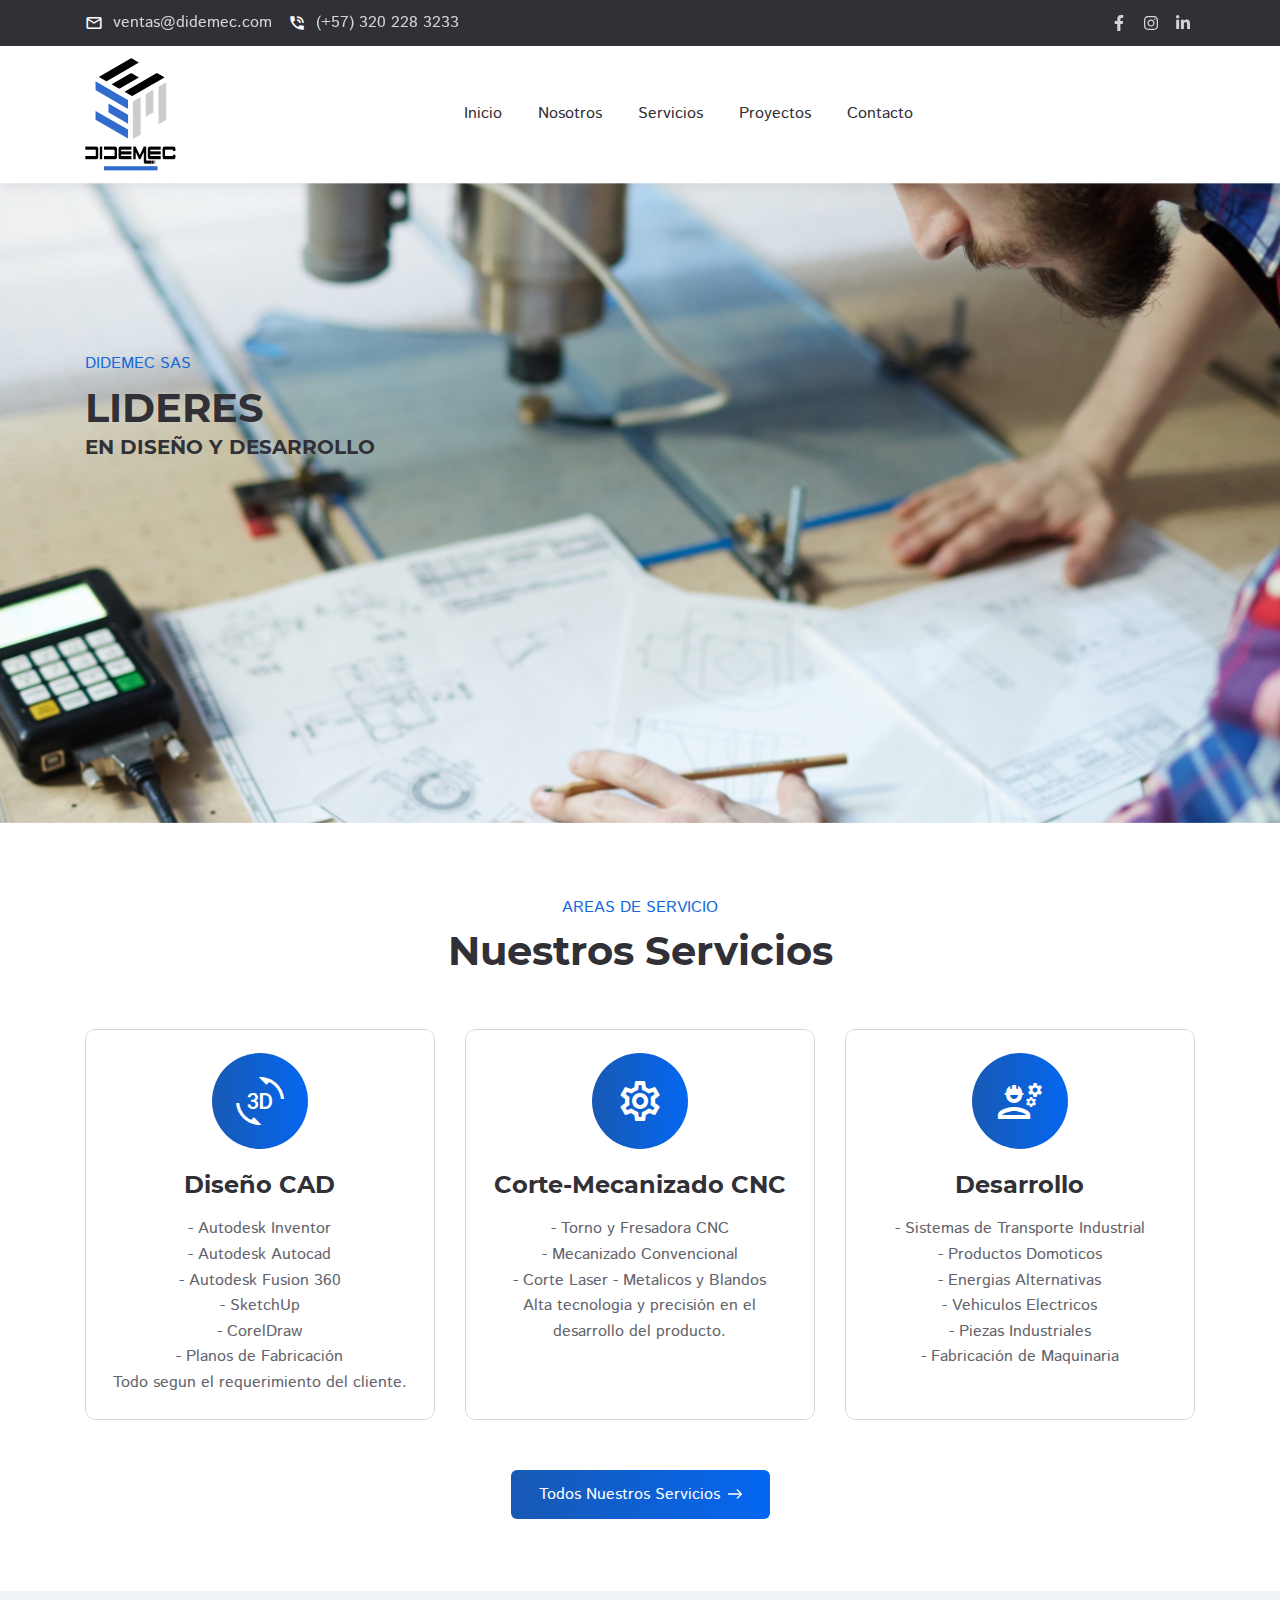
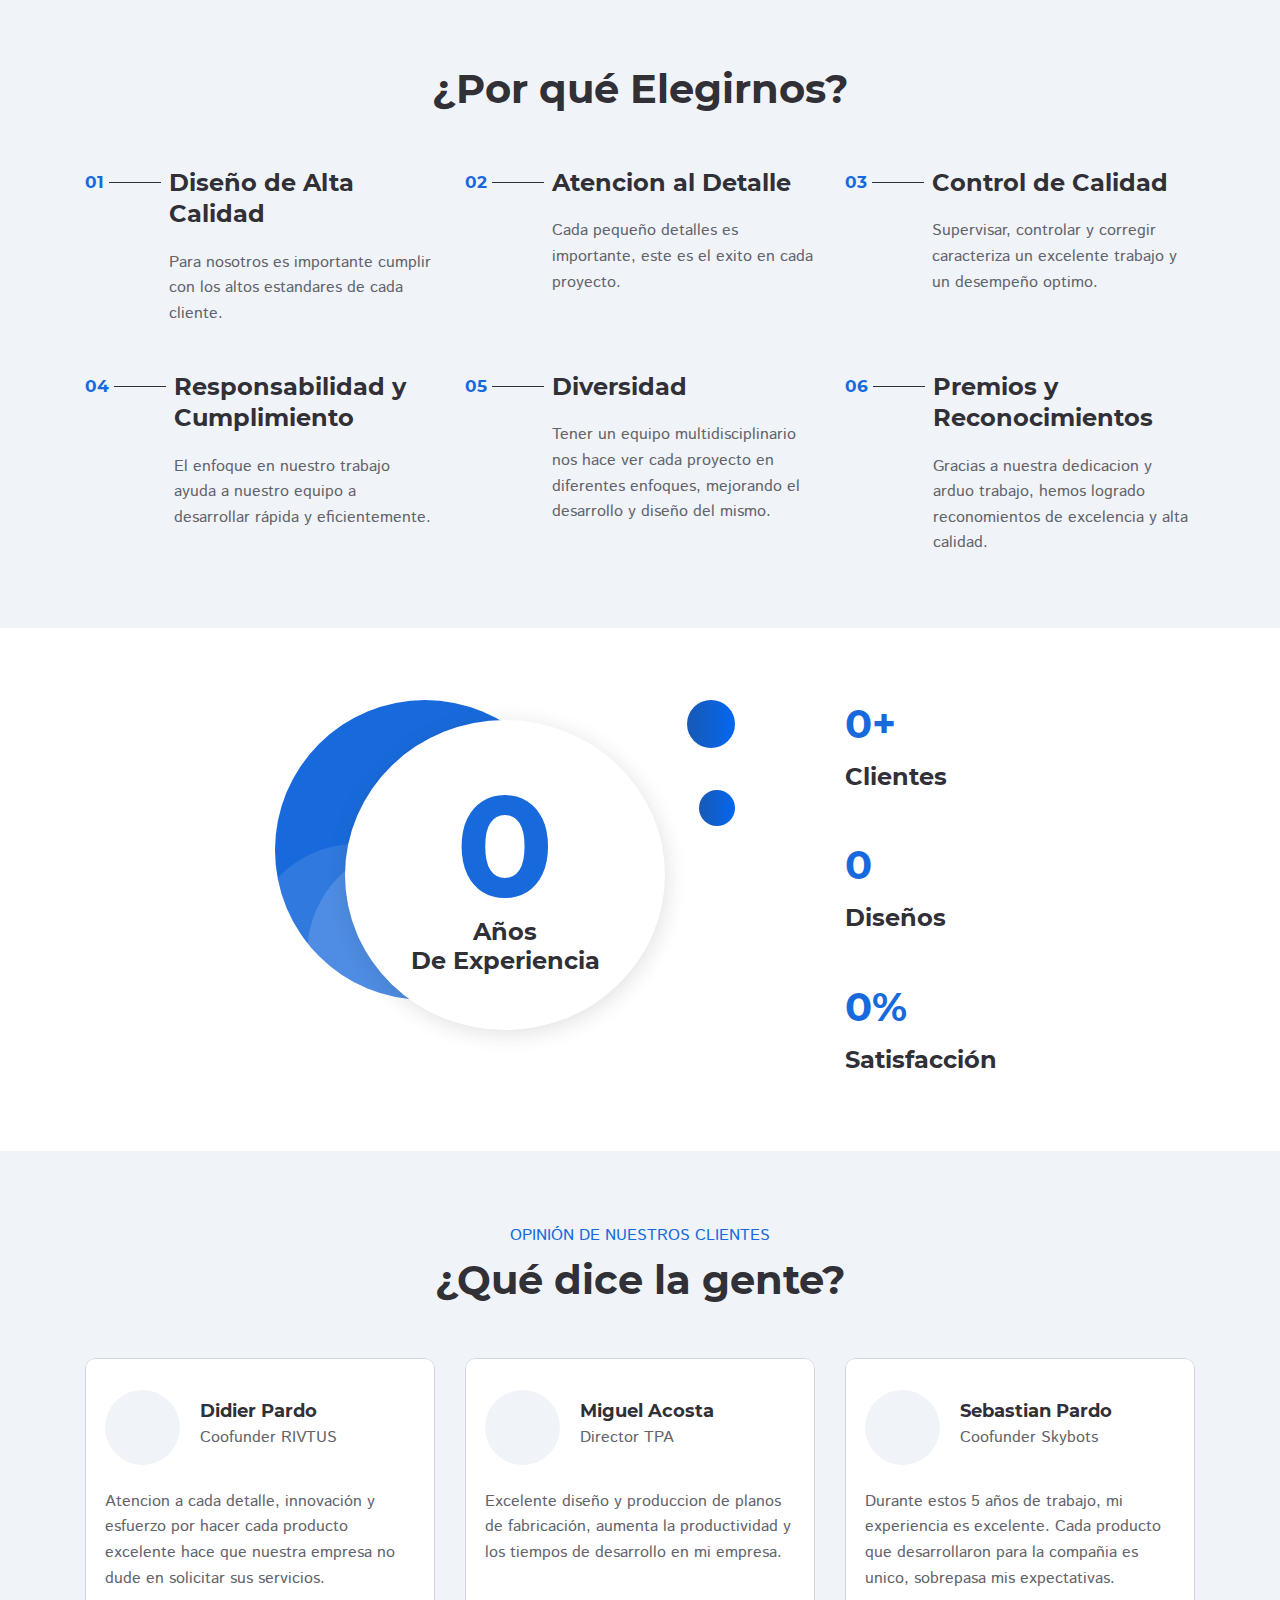
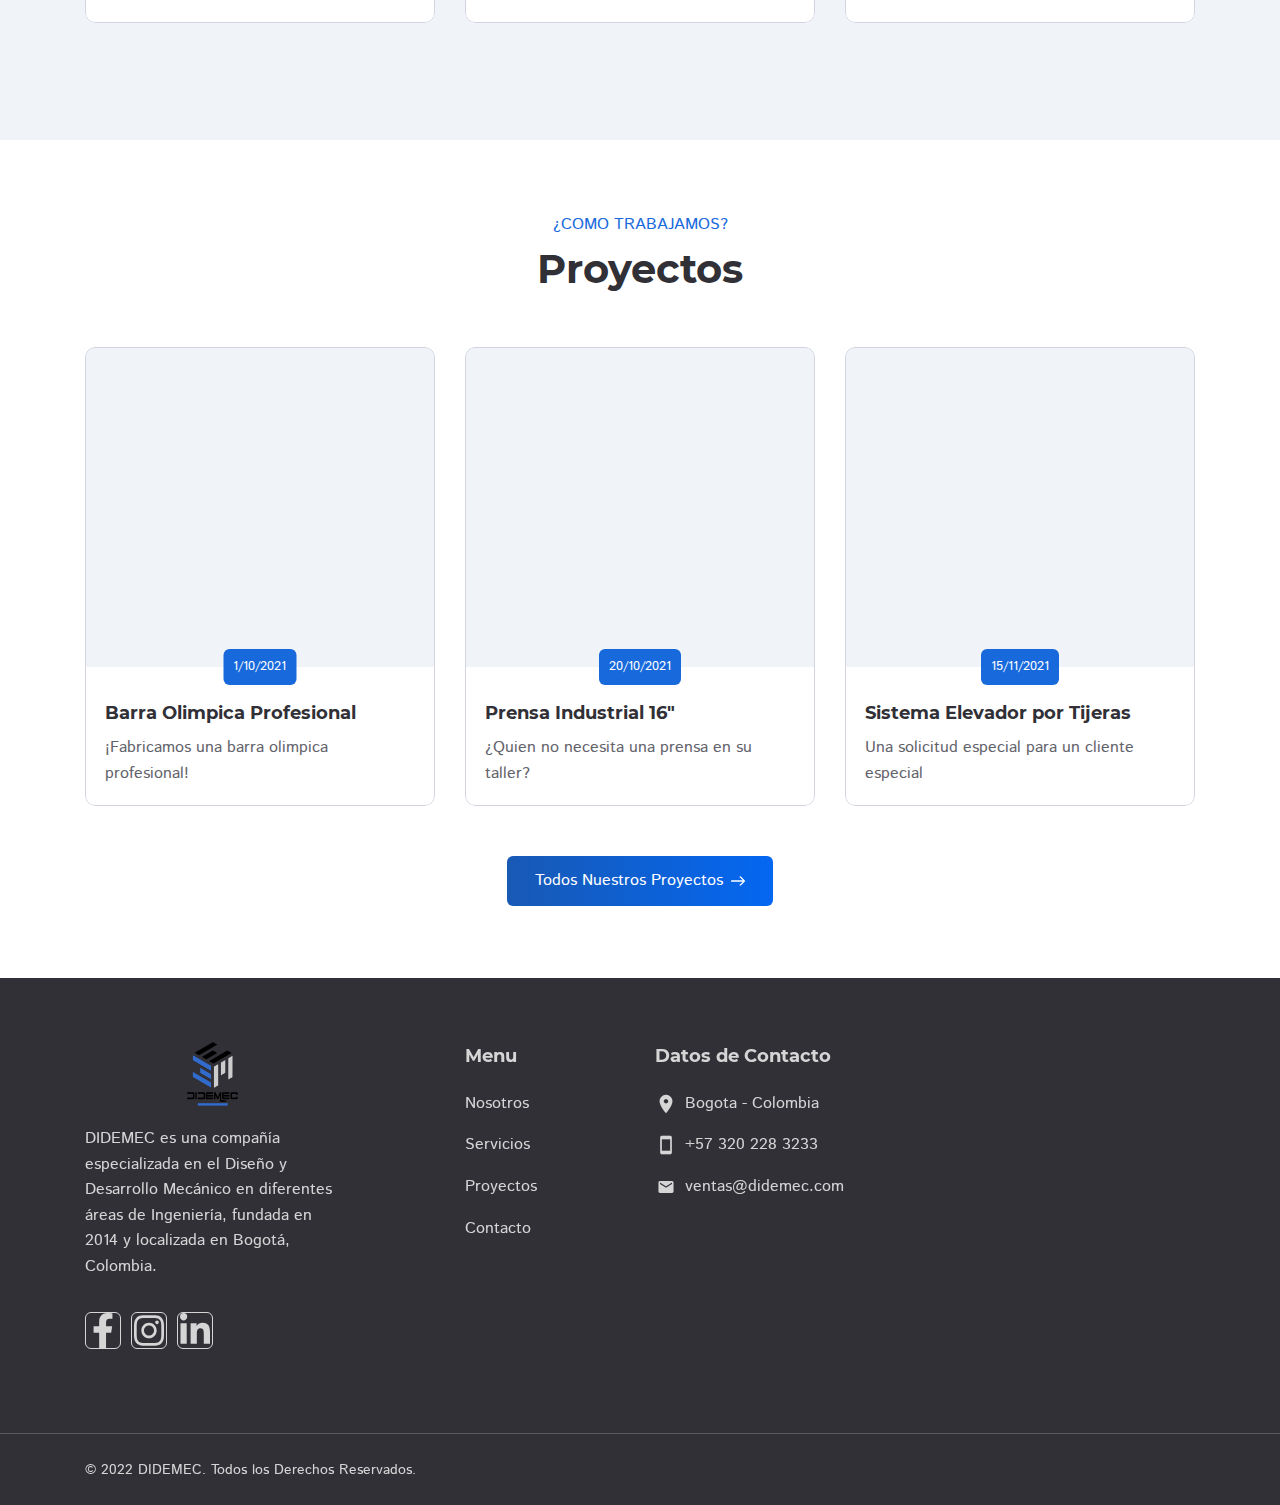
<file: index.html>
<!DOCTYPE html><html>

<head>

    <meta charset="utf-8">

    <title>Diseño y Desarrollo Mecanico</title>

    <meta name="description" content="Description">
    <meta http-equiv="X-UA-Compatible" content="IE=edge">
    <meta name="viewport" content="width=device-width, initial-scale=1, maximum-scale=2">
        
    <link rel="icon" href="assets/img/logo-web.png" type="image/x-icon"> 

    <link rel="stylesheet" href="assets/css/libs.css">
<link rel="stylesheet" href="assets/css/style.css">
    <link rel="preload" href="assets/fonts/istok-web-v15-latin/istok-web-v15-latin-regular.woff2" as="font" type="font/woff2" crossorigin>
<link rel="preload" href="assets/fonts/istok-web-v15-latin/istok-web-v15-latin-700.woff2" as="font" type="font/woff2" crossorigin>
<link rel="preload" href="assets/fonts/montserrat-v15-latin/montserrat-v15-latin-700.woff2" as="font" type="font/woff2" crossorigin>
<link rel="preload" href="assets/fonts/montserrat-v15-latin/montserrat-v15-latin-600.woff2" as="font" type="font/woff2" crossorigin>

<link rel="preload" href="assets/fonts/material-icons/material-icons.woff2" as="font" type="font/woff2" crossorigin>
<link rel="preload" href="assets/fonts/material-icons/material-icons-outlined.woff2" as="font" type="font/woff2" crossorigin>

</head>

<body>

	<main class="main">
		
		<div class="main-inner">

			<!-- Begin mobile main menu -->
<nav class="mmm">
    <div class="mmm-content">
        <ul class="mmm-list">
            <li><a href="index.html">Inicio</a></li>
            <li><a href="about-us.html">Nosotros</a></li>
            <li><a href="services.html">Servicios</a></li>
            <li><a href="news.html">Proyectos</a></li>
            <li><a href="contact-us.html">Contacto</a></li>
        </ul>
    </div>
</nav><!-- End mobile main menu -->

<!-- Begin header -->
<header class="header">
    <!-- Begin header top -->
    <nav class="header-top">
        <div class="container">
            <div class="row align-items-center justify-content-between">
                <div class="col-auto">
                    <!-- Begin header top info -->
                    <ul class="header-top-info">
                        <li>
                                <i class="material-icons md-18">mail_outline</i>
                                <span>ventas@didemec.com</span>
                        </li>
                        <li>
                                <i class="material-icons md-18">phone_in_talk</i>
                                <span>(+57) 320 228 3233</span>
                        </li>
                    </ul><!-- Ennd header top info -->
                </div>
                <div class="col-auto">
                    <div class="header-top-links">
                        <!-- Begin social links -->
                        <ul class="social-links">
                            <li>
                                <a href="https://www.facebook.com/didemecol" title="Facebook">
                                    <svg viewBox="0 0 320 512"><use xlink:href="assets/img/sprite.svg#facebook-icon"></use></svg>
                                </a>
                            </li>
                            <li>
                                <a href="https://www.instagram.com/didemec.ing" title="Instagram">
                                    <svg viewBox="0 0 448 512"><use xlink:href="assets/img/sprite.svg#instagram-icon"></use></svg>
                                </a>
                            </li>
                            <li>
                                <a href="#!" title="LinkedIn">
                                    <svg viewBox="0 0 448 512"><use xlink:href="assets/img/sprite.svg#linkedin-icon"></use></svg>
                                </a>
                            </li>
                        </ul><!-- End social links -->
                    </div>
                </div>
            </div>
        </div>
    </nav><!-- End header top -->
    <!-- Begin header fixed -->
    <nav class="header-fixed">
        <div class="container">
            <div class="row flex-nowrap align-items-center justify-content-between">
                <div class="col-auto d-block d-lg-none header-fixed-col">
                    <div class="main-mnu-btn">
                        <span class="bar bar-1"></span>
                        <span class="bar bar-2"></span>
                        <span class="bar bar-3"></span>
                        <span class="bar bar-4"></span>
                    </div>
                </div>
                <div class="col-auto header-fixed-col">
                    <!-- Begin logo -->
                    <a href=#  title="DIDEMEC Ingenieria">
                        <img src="assets/img/logo-web.png" alt="DIDEMEC">
                    </a><!-- End logo -->
                </div>
                <div class="col-auto header-fixed-col d-none d-lg-block col-static">
                    <!-- Begin main menu -->
<nav class="main-mnu">
    <ul class="main-mnu-list">
        <li><a href="index.html" data-title="Inicio"><span>Inicio</span></a></li>
        <li><a href="about-us.html" data-title="Nosotros"><span>Nosotros</span></a></li>
        <li><a href="services.html" data-title="Servicios"><span>Servicios</span></a></li>
        <li><a href="news.html" data-title="Proyectos"><span>Proyectos</span></a></li>
        <li><a href="contact-us.html" data-title="Contacto"><span>Contacto</span></a></li>
    </ul>
</nav><!-- End main menu -->
                </div>
                <div class="col-auto header-fixed-col col-static">
                    <!-- Begin header actions -->
                    <ul class="header-actions">
                        <!-- Begin header navbar -->
                        <li class="d-block d-lg-none">
                            <div class="header-navbar">
                                <div class="header-navbar-btn">
                                    <i class="material-icons md-24">more_vert</i>
                                </div>
                                <ul class="header-navbar-content">
                                    <li>
                                            <i class="material-icons md-20">mail_outline</i>
                                            &nbsp;
                                            <span>ventas@didemec.com</span>
                                    </li>
                                    <li>
                                            <i class="material-icons md-20">support_agent</i>
                                            &nbsp;
                                            <span>(+57) 320 228 3233</span>
                                    </li>
                                    <li>
                                        <!-- Begin social links -->
                                        <ul class="social-links">
                                            <li>
                                                <a href="#!" title="Facebook">
                                                    <svg viewBox="0 0 320 512"><use xlink:href="assets/img/sprite.svg#facebook-icon"></use></svg>
                                                </a>
                                            </li>
                                            <li>
                                                <a href="#!" title="Instagram">
                                                    <svg viewBox="0 0 448 512"><use xlink:href="assets/img/sprite.svg#instagram-icon"></use></svg>
                                                </a>
                                            </li>
                                            <li>
                                                <a href="#!" title="LinkedIn">
                                                    <svg viewBox="0 0 448 512"><use xlink:href="assets/img/sprite.svg#linkedin-icon"></use></svg>
                                                </a>
                                            </li>
                                            <li>
                                                <a href="#!" title="Twitter">
                                                    <svg viewBox="0 0 512 512"><use xlink:href="assets/img/sprite.svg#twitter-icon"></use></svg>
                                                </a>
                                            </li>
                                        </ul><!-- End social links -->
                                    </li>
                                </ul>
                            </div>
                        </li><!-- End header navbar -->
                    </ul><!-- End header actions -->
                </div>
            </div>
        </div>
    </nav><!-- End header fixed -->
</header><!-- End header -->

			<!-- Begin intro -->
<div class="section-bgc intro">
    <div class="intro-slider">
        <div class="intro-item" style="background-image: url(assets/img/intro-img3.jpg);">
            <div class="container">
                <div class="row">
                    <div class="col">
                        <div class="intro-content">
                            <div class="section-heading shm-none">
                                <div class="section-subheading">DIDEMEC SAS</div>
                                <h1>LIDERES</h1><h5>EN DISEÑO Y DESARROLLO</h5>
                                <br>
                                <br>
                                <br>
                                <br>
                            </div>
                        </div>
                    </div>
                </div>
            </div>
        </div>
    </div>
</div><!-- End intro -->

			<!-- Begin services -->
<section class="section services">
    <div class="container">
        <div class="row">
            <div class="col-12">
                <div class="section-heading heading-center">
                    <div class="section-subheading">Areas de Servicio</div>
                    <h2>Nuestros Servicios</h2>
                </div> 
            </div>
            <div class="col-lg-4 col-md-6 col-12 item">
                <a href=# class="iitem item-style">
                    <div class="iitem-icon">
                        <i class="material-icons material-icons-outlined md-48">3d_rotation</i>
                    </div>
                    <div class="iitem-icon-bg">
                        <i class="material-icons material-icons-outlined">3d_rotation</i>
                    </div>
                    <h3 class="iitem-heading item-heading-large">Diseño CAD</h3>
                    <div class="iitem-desc">- Autodesk Inventor <br> - Autodesk Autocad <br> - Autodesk Fusion 360 <br> - SketchUp <br> - CorelDraw <br> - Planos de Fabricación <br> Todo segun el requerimiento del cliente. </div>
                </a>
            </div>
            <div class="col-lg-4 col-md-6 col-12 item">
                <a href=# class="iitem item-style">
                    <div class="iitem-icon">
                        <i class="material-icons material-icons-outlined md-48">settings</i>
                    </div>
                    <div class="iitem-icon-bg">
                        <i class="material-icons material-icons-outlined">settings</i>
                    </div>
                    <h3 class="iitem-heading item-heading-large">Corte-Mecanizado CNC</h3>
                    <div class="iitem-desc"> - Torno y Fresadora CNC <br> - Mecanizado Convencional <br> - Corte Laser - Metalicos y Blandos <br> Alta tecnologia y precisión en el desarrollo del producto. </div>
                </a>
            </div>
            <div class="col-lg-4 col-md-12 col-12 item">
                <a href=# class="iitem item-style">
                    <div class="iitem-icon">
                        <i class="material-icons material-icons-outlined md-48">engineering</i>
                    </div>
                    <div class="iitem-icon-bg">
                        <i class="material-icons material-icons-outlined">engineering</i>
                    </div>
                    <h3 class="iitem-heading item-heading-large">Desarrollo</h3>
                    <div class="iitem-desc">- Sistemas de Transporte Industrial <br> - Productos Domoticos <br> - Energias Alternativas <br> - Vehiculos Electricos <br> - Piezas Industriales <br> - Fabricación de Maquinaria</div>
                </a>
            </div>
            <div class="col-12">
                <div class="section-btns justify-content-center">
                    <a href="services.html" class="btn btn-with-icon btn-w240 ripple">
                        <span>Todos Nuestros Servicios</span>
                        <svg class="btn-icon-right" viewBox="0 0 13 9" width="13" height="9"><use xlink:href="assets/img/sprite.svg#arrow-right"></use></svg>
                    </a>
                </div>
            </div>
        </div>
    </div>
</section><!-- End services -->

			<!-- Begin advantages -->
<section class="section section-bgc">
    <div class="container">
        <div class="row items">
            <div class="col-12">
                <div class="section-heading heading-center">
                    <h2>¿Por qué Elegirnos?</h2>
                </div> 
            </div>
            <div class="col-lg-4 col-md-6 col-12 item">
                <div class="ini">
                    <div class="ini-count">01</div>
                    <div class="ini-info">
                        <h3 class="ini-heading item-heading-large">Diseño de Alta Calidad</h3>
                        <div class="ini-desc">
                            <p>Para nosotros es importante cumplir con los altos estandares de cada cliente.</p>
                        </div>
                    </div>
                </div>
            </div>
            <div class="col-lg-4 col-md-6 col-12 item">
                <div class="ini">
                    <div class="ini-count">02</div>
                    <div class="ini-info">
                        <h3 class="ini-heading item-heading-large">Atencion al Detalle</h3>
                        <div class="ini-desc">
                            <p>Cada pequeño detalles es importante, este es el exito en cada proyecto.</p>
                        </div>
                    </div>
                </div>
            </div>
            <div class="col-lg-4 col-md-6 col-12 item">
                <div class="ini">
                    <div class="ini-count">03</div>
                    <div class="ini-info">
                        <h3 class="ini-heading item-heading-large">Control de Calidad </h3>
                        <div class="ini-desc">
                            <p>Supervisar, controlar y corregir caracteriza un excelente trabajo y un desempeño optimo.</p>
                        </div>
                    </div>
                </div>
            </div>
            <div class="col-lg-4 col-md-6 col-12 item">
                <div class="ini">
                    <div class="ini-count">04</div>
                    <div class="ini-info">
                        <h3 class="ini-heading item-heading-large">Responsabilidad y Cumplimiento</h3>
                        <div class="ini-desc">
                            <p>El enfoque en nuestro trabajo ayuda a nuestro equipo a desarrollar rápida y eficientemente.</p>
                        </div>
                    </div>
                </div>
            </div>
            <div class="col-lg-4 col-md-6 col-12 item">
                <div class="ini">
                    <div class="ini-count">05</div>
                    <div class="ini-info">
                        <h3 class="ini-heading item-heading-large">Diversidad</h3>
                        <div class="ini-desc">
                            <p>Tener un equipo multidisciplinario nos hace ver cada proyecto en diferentes enfoques, mejorando el desarrollo y diseño del mismo.</p>
                        </div>
                    </div>
                </div>
            </div>
            <div class="col-lg-4 col-md-6 col-12 item">
                <div class="ini">
                    <div class="ini-count">06</div>
                    <div class="ini-info">
                        <h3 class="ini-heading item-heading-large">Premios y Reconocimientos</h3>
                        <div class="ini-desc">
                            <p>Gracias a nuestra dedicacion y arduo trabajo, hemos logrado reconomientos de excelencia y alta calidad.</p>
                        </div>
                    </div>
                </div>
            </div>
        </div>
    </div>
</section><!-- End advantages -->

			<!-- Begin counter section -->
<section class="section">
    <div class="container">
        <div class="row spincrement-container">
            <div class="col-xl-5 offset-xl-2 col-lg-6 offset-lg-1 col-12">
                <div class="main-counter">
                    <div class="main-counter-item">
                        <div class="main-counter-item-center">
                            <div>
                                <div class="main-counter-numb spincrement" data-from="0" data-to="6">0</div>
                                <div class="main-counter-heading">Años <br> De Experiencia</div>
                            </div>
                        </div>
                        <div class="main-counter-item-circ"></div>
                    </div>
                </div>
            </div>
            <div class="col-xl-4 offset-xl-1 col-lg-3 offset-lg-1 col-12 counter-items items">
                <div class="counter-item item">
                    <div class="counter-item-numb"><span class="spincrement" data-from="0" data-to="65">0</span>+</div>
                    <p class="counter-item-heading">Clientes</p>
                </div>
                <div class="counter-item item">
                    <div class="counter-item-numb spincrement" data-from="0" data-to="130">0</div>
                    <p class="counter-item-heading">Diseños</p>
                </div>
                <div class="counter-item item">
                    <div class="counter-item-numb"><span class="spincrement" data-from="0" data-to="99">0</span>%</div>
                    <p class="counter-item-heading">Satisfacción</p>
                </div>
            </div>
        </div>
    </div>
</section><!-- End counter section -->

			<!-- Begin reviews -->
<section class="section section-bgc">
    <div class="container">
        <div class="row">
            <div class="col-12">
                <div class="section-heading heading-center">
                    <div class="section-subheading">Opinión de Nuestros Clientes</div>
                    <h2>¿Qué dice la gente? </h2>
                </div> 
            </div>
            <div class="col-lg-4 col-md-6 col-12 item">
                <!-- Begin reviews item -->
                <div class="reviews-item item-style">
                    <div class="reviews-item-header">
                        <div class="reviews-item-img">
                            <img data-src="assets/img/rivtus-cliente.jpg" class="lazy" src="[data-uri]" alt="">
                        </div>
                        <div class="reviews-item-info">
                            <h4 class="reviews-item-name item-heading">Didier Pardo</h4>
                            <div class="reviews-item-position">Coofunder RIVTUS </div>
                        </div>
                    </div>
                    <div class="reviews-item-text">
                        <p>Atencion a cada detalle, innovación y esfuerzo por hacer cada producto excelente hace que nuestra empresa no dude en solicitar sus servicios.</p>
                    </div>
                </div><!-- End reviews item -->
            </div>
            <div class="col-lg-4 col-md-6 col-12 item">
                <!-- Begin reviews item -->
                <div class="reviews-item item-style">
                    <div class="reviews-item-header">
                        <div class="reviews-item-img">
                            <img data-src="assets/img/tpa-cliente.jpg" class="lazy" src="[data-uri]" alt="">
                        </div>
                        <div class="reviews-item-info">
                            <h4 class="reviews-item-name item-heading">Miguel Acosta</h4>
                            <div class="reviews-item-position">Director TPA</div>
                        </div>
                    </div>
                    <div class="reviews-item-text">
                        <p>Excelente diseño y produccion de planos de fabricación, aumenta la productividad y los tiempos de desarrollo en mi empresa.</p>
                    </div>
                </div><!-- End reviews item -->
            </div>
            <div class="col-lg-4 col-md-12 col-12 item">
                <!-- Begin reviews item -->
                <div class="reviews-item item-style">
                    <div class="reviews-item-header">
                        <div class="reviews-item-img">
                            <img data-src="assets/img/skybots-cliente.jpg" class="lazy" src="[data-uri]" alt="">
                        </div>
                        <div class="reviews-item-info">
                            <h4 class="reviews-item-name item-heading">Sebastian Pardo</h4>
                            <div class="reviews-item-position">Coofunder Skybots</div>
                        </div>
                    </div>
                    <div class="reviews-item-text">
                        <p>Durante estos 5 años de trabajo, mi experiencia es excelente. Cada producto que desarrollaron para la compañia es unico, sobrepasa mis expectativas.</p>
                    </div>
                </div><!-- End reviews item -->
            </div>
        </div>
    </div>
</section><!-- End reviews -->

			<!-- Begin latest news -->
<section class="section section">
    <div class="container">
        <div class="row">
            <div class="col-12">
                <div class="section-heading heading-center">
                    <div class="section-subheading">¿Como Trabajamos?</div>
                    <h2>Proyectos</h2>
                </div> 
            </div>
            <div class="col-lg-4 col-md-6 col-12 item">
                <!-- Begin news item -->
                <article class="news-item item-style">
                    <a href=# class="news-item-img">
                        <img data-src="assets/img/proyecto-1.jpg" class="lazy" src="[data-uri]" alt="">
                    </a>
                    <div class="news-item-info">
                        <div class="news-item-date">1/10/2021</div>
                        <h3 class="news-item-heading item-heading">
                            <a href=# title="Barra Olimpica Profesional">Barra Olimpica Profesional</a>
                        </h3>
                        <div class="news-item-desc">
                            <p>¡Fabricamos una barra olimpica profesional!</p>
                        </div>
                    </div>
                </article><!-- End news item -->
            </div>
            <div class="col-lg-4 col-md-6 col-12 item">
                <!-- Begin news item -->
                <article class="news-item item-style">
                    <a href=# class="news-item-img">
                        <img data-src="assets/img/proyecto-2.jpg" class="lazy" src="[data-uri]" alt="">
                    </a>
                    <div class="news-item-info">
                        <div class="news-item-date">20/10/2021</div>
                        <h3 class="news-item-heading item-heading">
                            <a href=# title="Prensa Industrial 16">Prensa Industrial 16"</a>
                        </h3>
                        <div class="news-item-desc">
                            <p>¿Quien no necesita una prensa en su taller?</p>
                        </div>
                    </div>
                </article><!-- End news item -->
            </div>
            <div class="col-lg-4 col-md-6 col-12 item">
                <!-- Begin news item -->
                <article class="news-item item-style">
                    <a href=# class="news-item-img">
                        <img data-src="assets/img/proyecto-3.jpg"class="lazy" src="[data-uri]" alt="">
                    </a>
                    <div class="news-item-info">
                        <div class="news-item-date">15/11/2021</div>
                        <h3 class="news-item-heading item-heading">
                            <a href=# title="Hibernate Query Language">Sistema Elevador por Tijeras</a>
                        </h3>
                        <div class="news-item-desc">
                            <p>Una solicitud especial para un cliente especial</p>
                        </div>
                    </div>
                </article><!-- End news item -->
            </div>
            <div class="col-12">
                <div class="section-btns justify-content-center">
                    <a href="news.html" class="btn btn-with-icon btn-w240 ripple">
                        <span>Todos Nuestros Proyectos</span>
                        <svg class="btn-icon-right" viewBox="0 0 13 9" width="13" height="9"><use xlink:href="assets/img/sprite.svg#arrow-right"></use></svg>
                    </a>
                </div>
            </div>
        </div>
    </div>
</section><!-- End latest news -->

		</div>

<!-- Begin footer -->
<footer class="footer">
    <div class="footer-main">
        <div class="container">
            <div class="row items">
                <div class="col-xl-3 col-lg-3 col-md-5 col-12 item">
                    <!-- Begin company info -->
                    <div class="footer-company-info">
                        <div class="footer-company-top">
                            <a href="#" class="logo" title="DIDEMEC">
                                <img src="assets/img/logo-web.png" class="centrado" height="80" alt="PathSoft"> 
                            </a>
                            <div class="footer-company-desc">
                                <p>DIDEMEC es una compañía especializada en el Diseño y Desarrollo Mecánico en diferentes áreas de Ingeniería, fundada en 2014 y localizada en Bogotá, Colombia.</p>
                            </div>
                        </div>
                        <ul class="footer-social-links">
                            <li>
                                <a href="#" class="logo" title="Facebook">
                                    <img id="filtrado" src="assets/img/svg-icons/facebook-icon.svg" class="centrado" height="35" alt="PathSoft"> 
                                </a>
                            </li>
                            <li>
                                <a href="#" class="logo" title="Instagram">
                                    <img id="filtrado" src="assets/img/svg-icons/instagram-icon.svg" class="centrado" height="35" alt="PathSoft"> 
                                </a>
                            </li>
                            <li>
                                <a href="#" class="logo" title="Linkedin">
                                    <img id="filtrado" src="assets/img/svg-icons/linkedin-icon.svg" class="centrado" height="35" alt="PathSoft"> 
                                </a>
                            </li>
                        </ul>
                    </div>
                    <!-- End company info -->
                </div>
                <div class="col-xl-2 offset-xl-1 col-md-3 col-5 col-lg-2 item">
                    <div class="footer-item">
                        <p class="footer-item-heading">Menu</p>
                        <nav class="footer-nav">
                            <ul class="footer-mnu">
                                <li><a href="about-us.html" class="hover-link" data-title="Nosotros"><span>Nosotros</span></a></li>
                                <li><a href="services.html" class="hover-link" data-title="Servicios"><span>Servicios</span></a></li>
                                <li><a href="news.html" class="hover-link" data-title="Proyectos"><span>Proyectos</span></a></li>
                                <li><a href="contact-us.html" class="hover-link" data-title="Contacto"><span>Contacto</span></a></li>
                            </ul>
                        </nav>
                    </div>
                </div>
                <div class="col-xs-4 col-lg-4 col-12 item">
                    <div class="footer-item">
                        <p class="footer-item-heading">Datos de Contacto</p>
                        <ul class="footer-contacts">
                            <li>
                                <i class="material-icons md-22">location_on</i>
                                <div class="footer-contact-info">
                                    Bogota - Colombia
                                </div>
                            </li>
                            <li>
                                <i class="material-icons md-22 footer-contact-tel">smartphone</i>
                                <div class="footer-contact-info">
                                    <a href="https://wa.me/573202283233?texto=Hola%DIDEMEC.%Estoy%interesado%en%sus%servicios" target="_blank">+57 320 228 3233</a>
                                </div>
                            </li>
                            <li>
                                <i class="material-icons md-22 footer-contact-email">email</i>
                                <div class="footer-contact-info">
                                    <a>ventas@didemec.com</a>
                                </div>
                            </li>
                        </ul>
                    </div>
                </div>
            </div>
        </div>
    </div>
    <div class="footer-bottom">
        <div class="container">
            <div class="row justify-content-between items">
                <div class="col-md-auto col-12 item">
                    <div class="copyright">© 2022 DIDEMEC. Todos los Derechos Reservados.</div>
                </div>
            </div>
        </div>
    </div>
</footer><!-- End footer -->

	</main><!-- End main -->

	<script src="assets/libs/jquery/jquery.min.js"></script>
<script src="assets/libs/lozad/lozad.min.js"></script>
<script src="assets/libs/device/device.js"></script>
<script src="assets/libs/ScrollToFixed/jquery-scrolltofixed-min.js"></script>
<script src="assets/libs/spincrement/jquery.spincrement.min.js"></script>
<script src="assets/libs/jquery-validation-1.19.3/jquery.validate.min.js"></script>
<script src="assets/js/custom.js"></script>
	
</body></html>
</file>
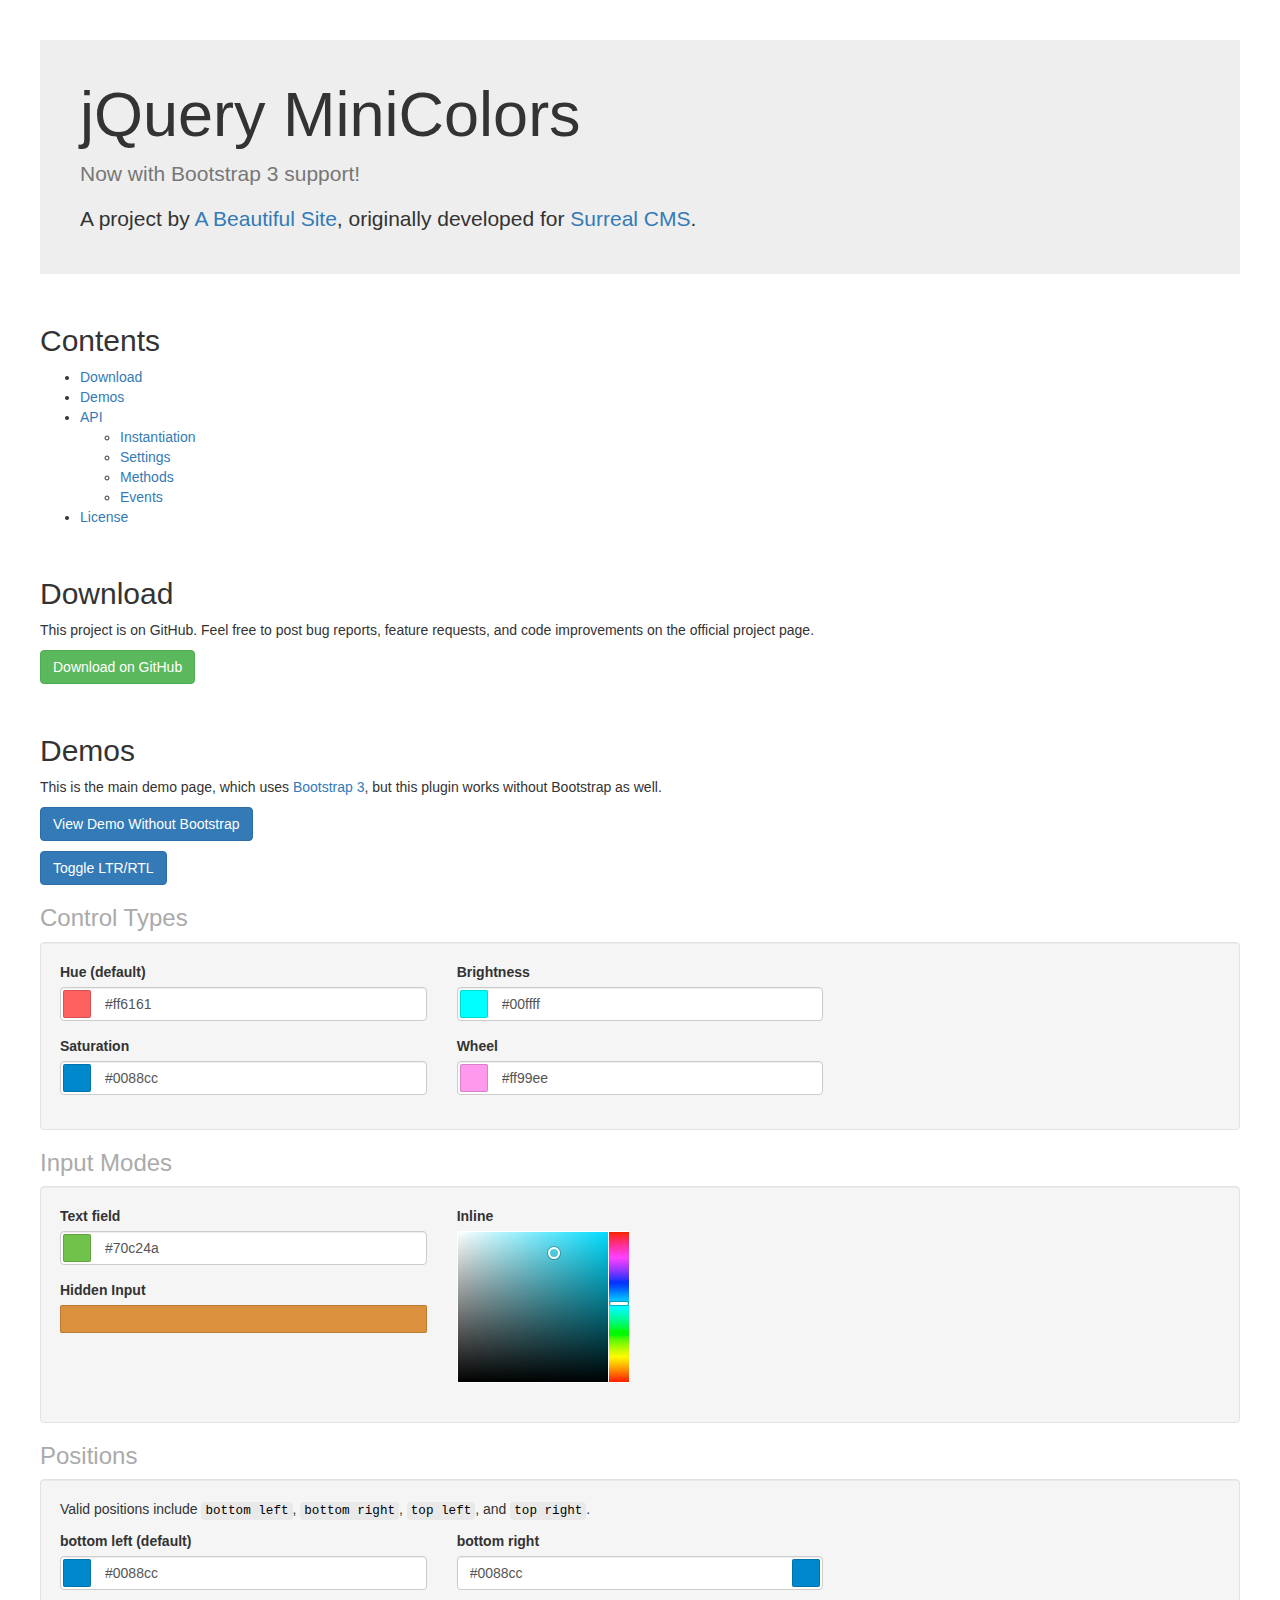
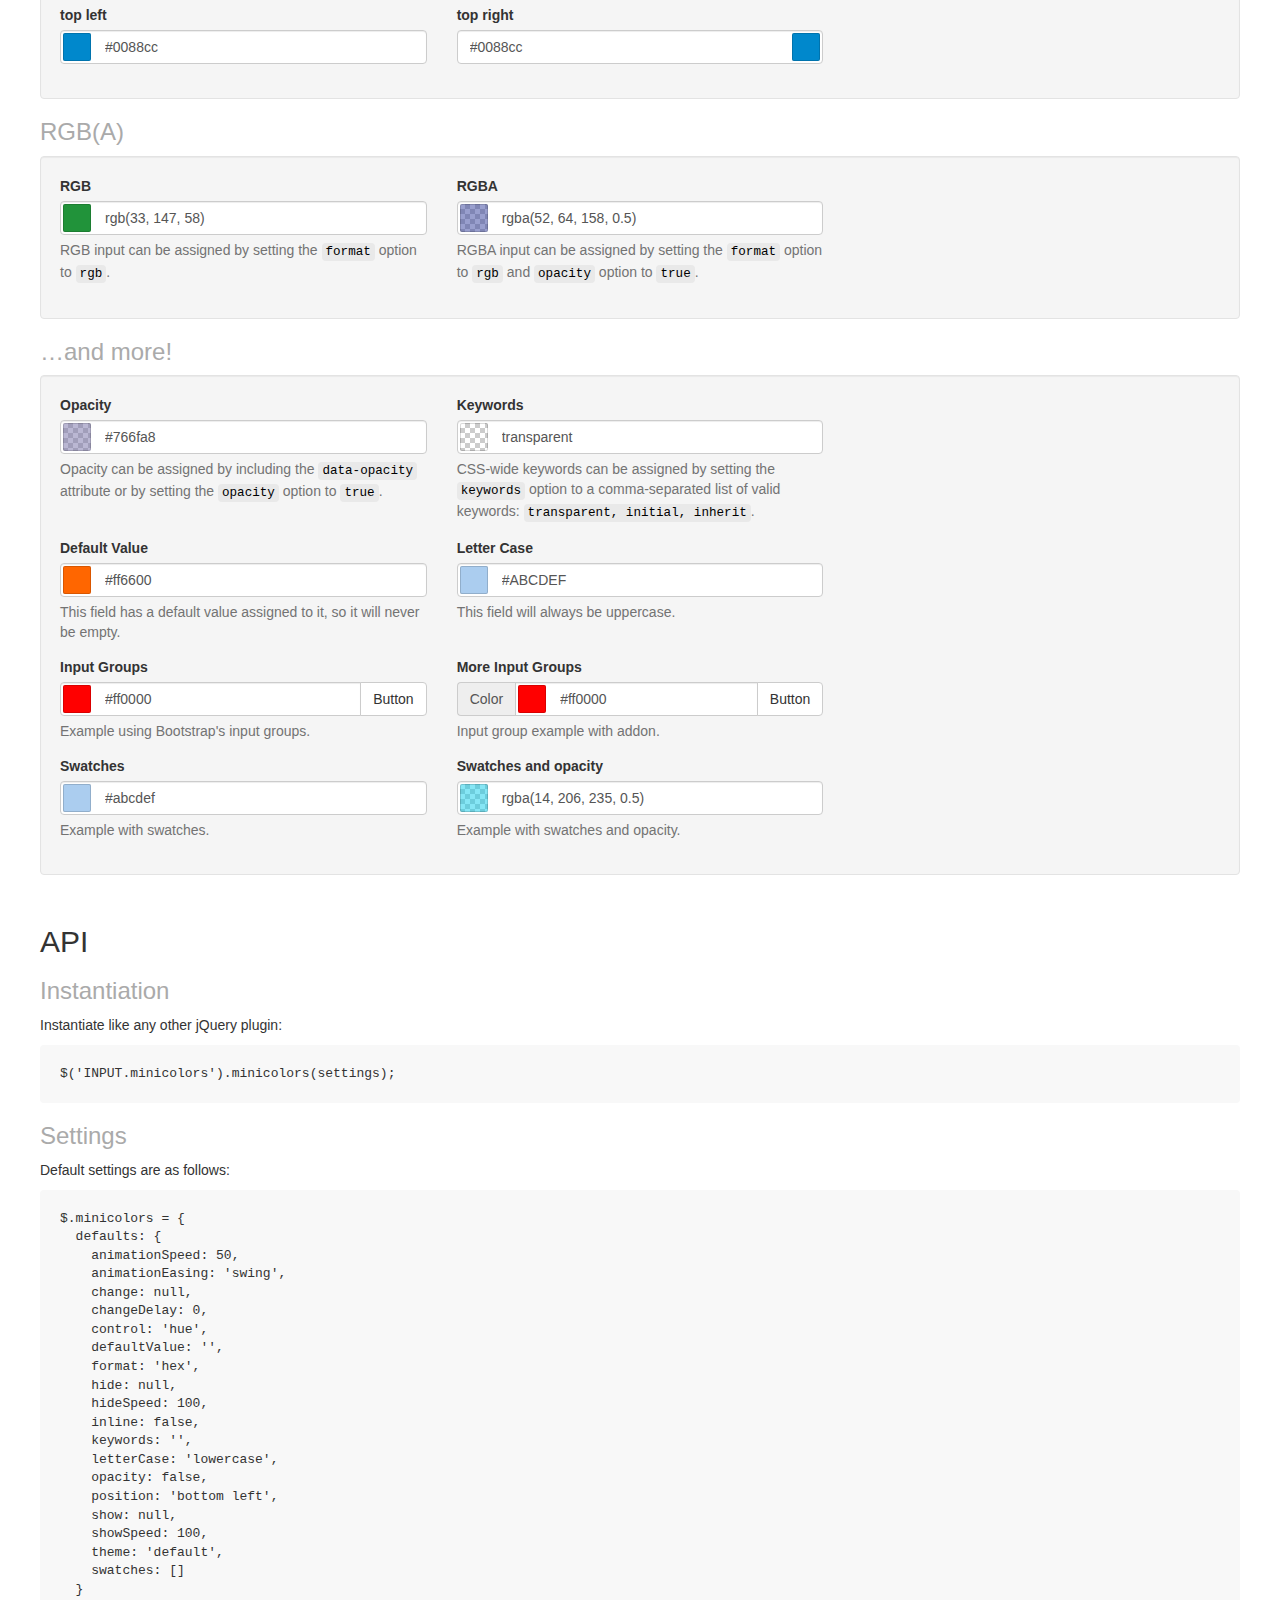
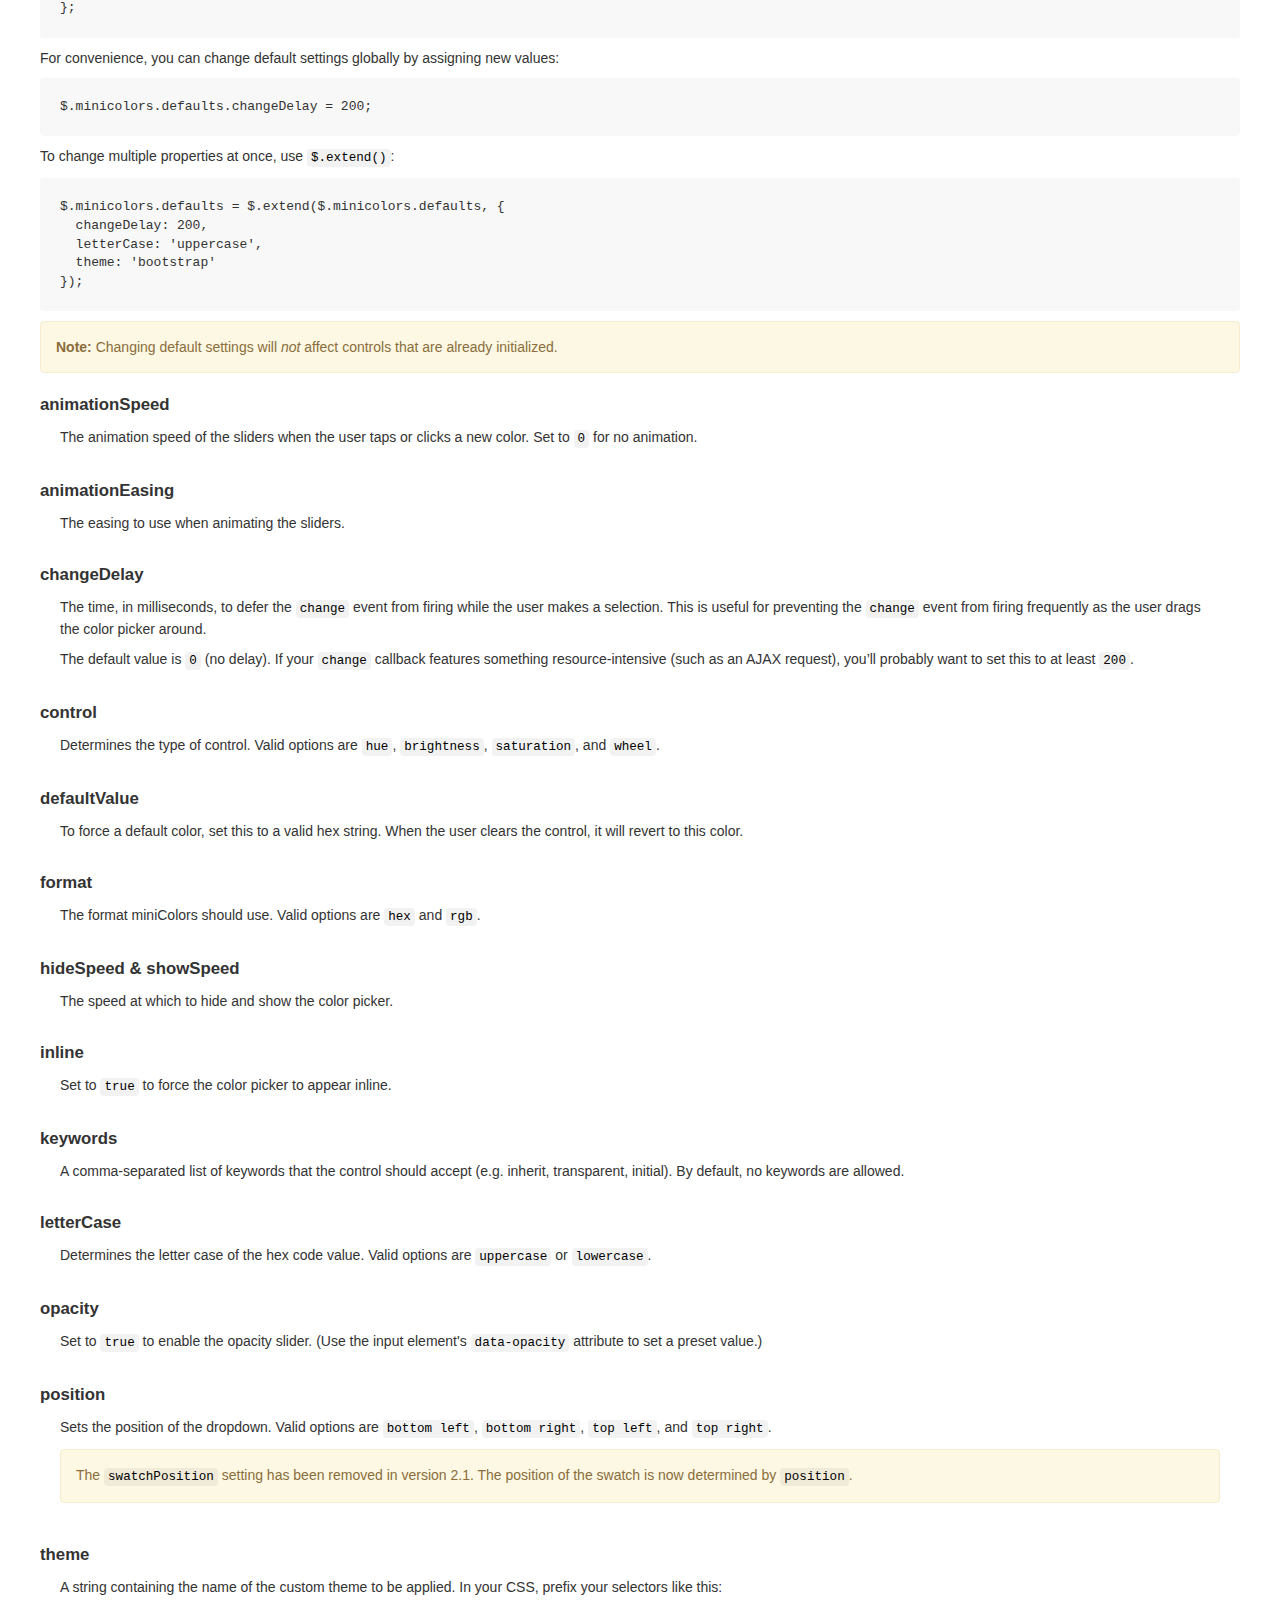
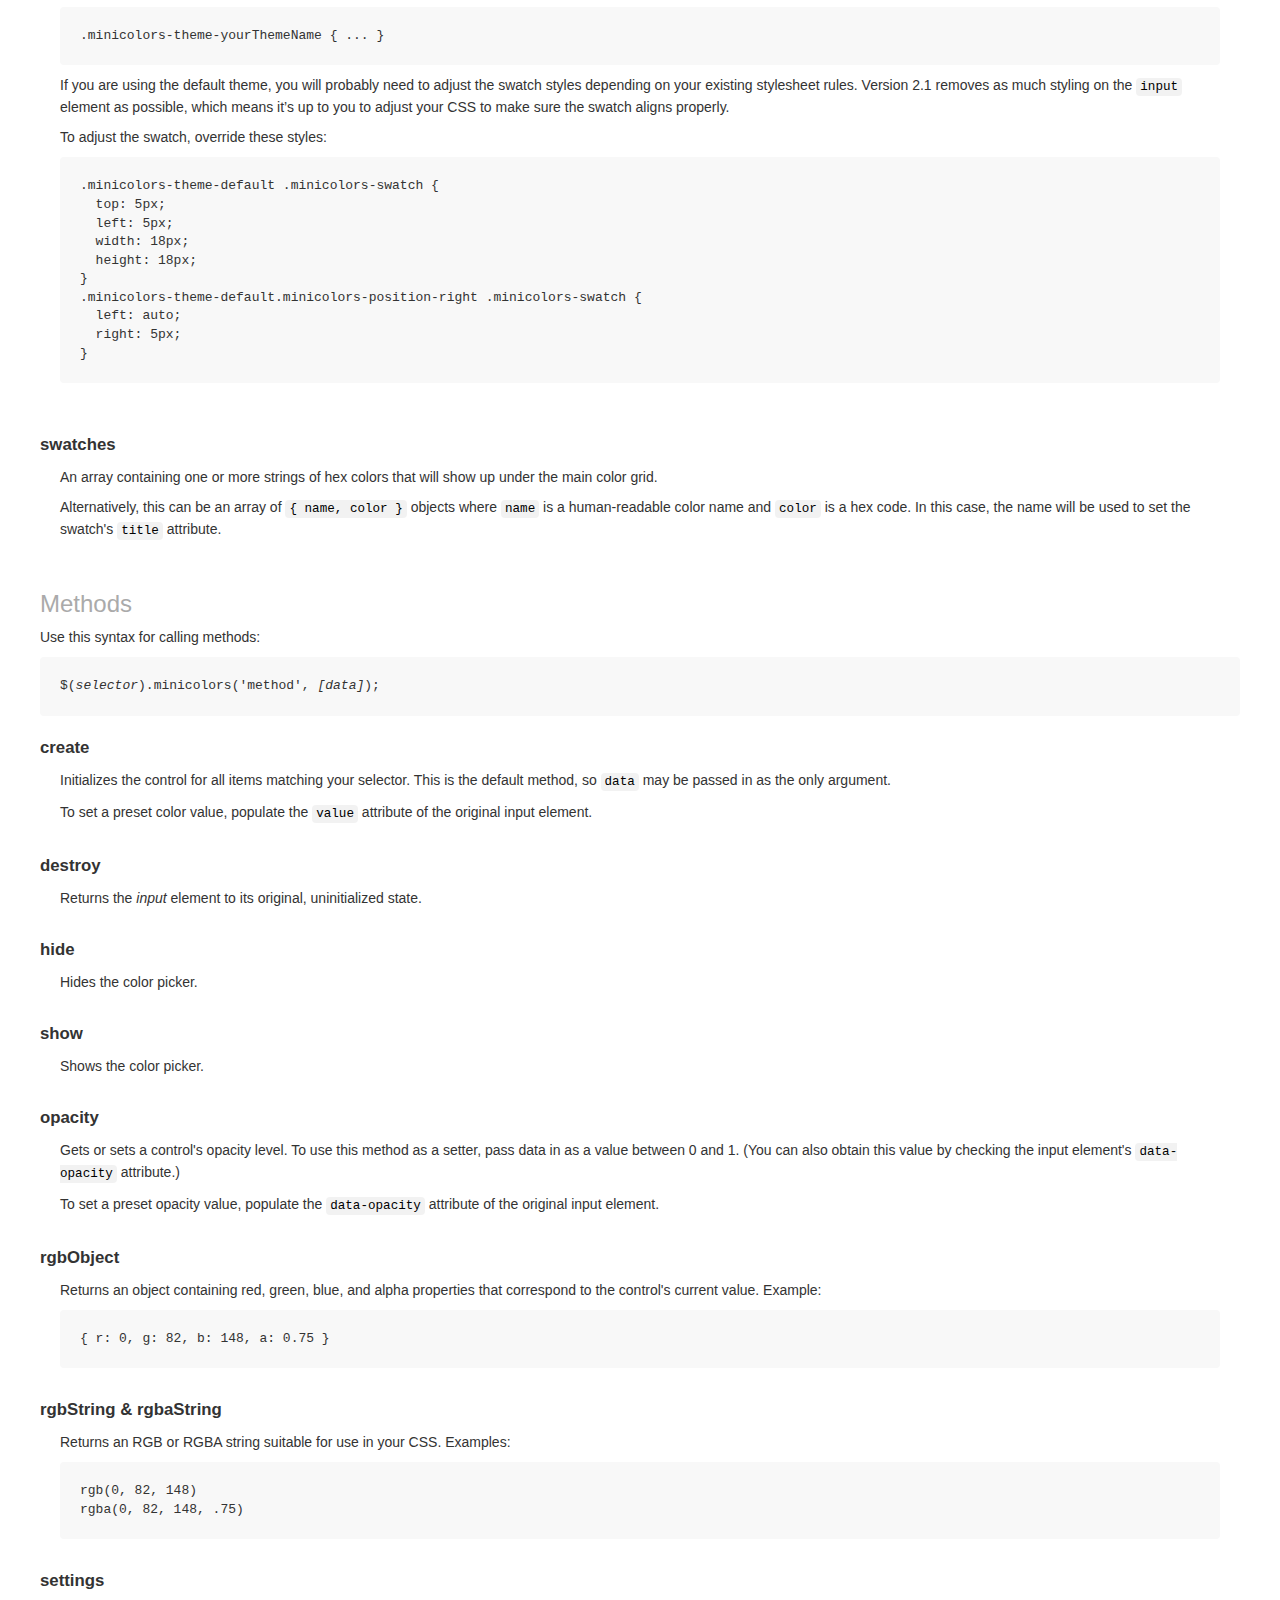
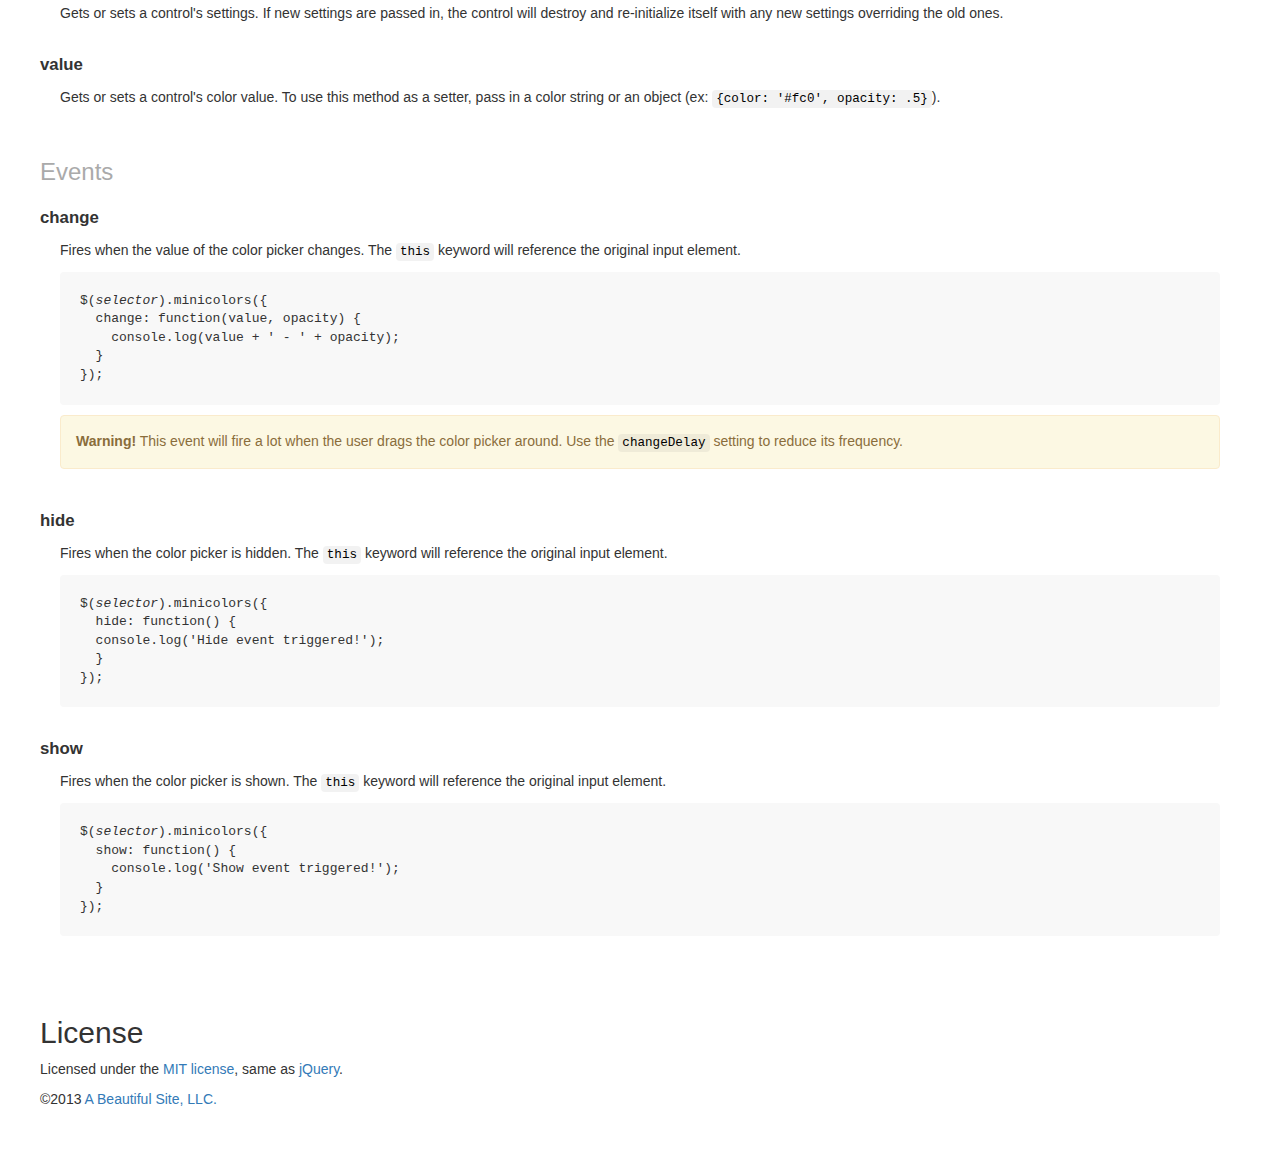
<file: assets/libs/jquery-minicolors-master/index.html>
<!DOCTYPE html>
<html>
<head>
  <title>jQuery MiniColors</title>
  <meta charset="utf-8">

  <!-- jQuery -->
  <script src="https://ajax.googleapis.com/ajax/libs/jquery/1.10.2/jquery.min.js"></script>

  <!-- Bootstrap 3 -->
  <link rel="stylesheet" href="https://netdna.bootstrapcdn.com/bootstrap/3.3.1/css/bootstrap.min.css">
  <script src="https://netdna.bootstrapcdn.com/bootstrap/3.3.1/js/bootstrap.min.js"></script>

  <!-- MiniColors -->
  <script src="jquery.minicolors.js"></script>
  <link rel="stylesheet" href="jquery.minicolors.css">

  <style>
    dl {
      margin: 20px 0;
    }
    dt {
      font-size: 120%;
    }
    dd {
      padding: 10px 20px 20px 20px;
    }
    dd:last-child {
      border-bottom: none;
    }
    code {
      color: black;
      border: none;
      background: rgba(128, 128, 128, .1);
    }
    [dir=rtl] code {
      direction: ltr;
    }
    pre {
      background: #f8f8f8;
      border: none;
      color: #333;
      padding: 20px;
    }
    [dir=rtl] pre {
      direction: ltr;
    }
    h2 {
      margin-top: 50px;
    }
    h3 {
      color: #aaa;
    }
    .jumbotron {
      padding: 40px;
    }
    .jumbotron h1 {
      margin-top: 0;
    }
    .jumbotron p:last-child {
      margin-bottom: 0;
    }
  </style>

  <script>
    $(document).ready( function() {

      $('.demo').each( function() {
        //
        // Dear reader, it's actually very easy to initialize MiniColors. For example:
        //
        //  $(selector).minicolors();
        //
        // The way I've done it below is just for the demo, so don't get confused
        // by it. Also, data- attributes aren't supported at this time...they're
        // only used for this demo.
        //
        $(this).minicolors({
          control: $(this).attr('data-control') || 'hue',
          defaultValue: $(this).attr('data-defaultValue') || '',
          format: $(this).attr('data-format') || 'hex',
          keywords: $(this).attr('data-keywords') || '',
          inline: $(this).attr('data-inline') === 'true',
          letterCase: $(this).attr('data-letterCase') || 'lowercase',
          opacity: $(this).attr('data-opacity'),
          position: $(this).attr('data-position') || 'bottom',
          swatches: $(this).attr('data-swatches') ? $(this).attr('data-swatches').split('|') : [],
          change: function(value, opacity) {
            if( !value ) return;
            if( opacity ) value += ', ' + opacity;
            if( typeof console === 'object' ) {
              console.log(value);
            }
          },
          theme: 'bootstrap'
        });

      });

    });
  </script>
</head>
<body>
  <div class="row" style="margin: 40px 40px;">
    <div class="col-12">

      <!-- Intro -->
      <div id="intro" class="jumbotron">
        <h1>jQuery MiniColors</h1>
        <p class="text-muted">
          Now with Bootstrap 3 support!
        </p>
        <p>
          A project by <a href="https://www.abeautifulsite.net/">A Beautiful Site</a>,
          originally developed for <a href="https://www.surrealcms.com/">Surreal CMS</a>.
        </p>
      </div>

      <!-- Contents -->
      <h2 id="contents">Contents</h2>
      <ul>
        <li><a href="#download">Download</a></li>
        <li><a href="#demos">Demos</a></li>
        <li><a href="#api">API</a>
          <ul>
            <li><a href="#instantiation">Instantiation</a></li>
            <li><a href="#settings">Settings</a></li>
            <li><a href="#methods">Methods</a></li>
            <li><a href="#events">Events</a></li>
          </ul>
        </li>
        <li><a href="#license">License</a></li>
      </ul>

      <!-- Download -->
      <h2 id="download">Download</h2>
      <p>
        This project is on GitHub. Feel free to post bug reports, feature requests, and code
        improvements on the official project page.
      </p>
      <p>
        <a href="https://github.com/claviska/jquery-minicolors" class="btn btn-success">Download on GitHub</a>
      </p>

      <!-- Demos -->
      <h2 id="demos">Demos</h2>
      <p>
        This is the main demo page, which uses <a href="https://getbootstrap.com/">Bootstrap 3</a>,
        but this plugin works without Bootstrap as well.
      </p>
      <p>
        <a href="without-bootstrap.html" class="btn btn-primary">View Demo Without Bootstrap</a>
      </p>
      <p>
        <a class="btn btn-primary" onclick="$(body).attr('dir')=='rtl'?$(body).removeAttr('dir'):$(body).attr('dir', 'rtl')">Toggle LTR/RTL</a>
      </p>

      <!-- Control types -->
      <h3>Control Types</h3>
      <div class="well">
        <div class="row">
          <div class="col-lg-4 col-sm-4 col-12">

            <div class="form-group">
              <label for="hue-demo">Hue (default)</label>
              <input type="text" id="hue-demo" class="form-control demo" data-control="hue" value="#ff6161">
            </div>
            <div class="form-group">
              <label for="saturation-demo">Saturation</label>
              <input type="text" id="saturation-demo" class="form-control demo" data-control="saturation" value="#0088cc">
            </div>
          </div>

          <div class="col-lg-4 col-sm-4 col-12">
            <div class="form-group">
              <label for="brightness-demo">Brightness</label>
              <input type="text" id="brightness-demo" class="form-control demo" data-control="brightness" value="#00ffff">
            </div>
            <div class="form-group">
              <label for="wheel-demo">Wheel</label>
              <input type="text" id="wheel-demo" class="form-control demo" data-control="wheel" value="#ff99ee">
            </div>
          </div>
        </div>
      </div>

      <!-- Input modes -->
      <h3>Input Modes</h3>
      <div class="well">
        <div class="row">
          <div class="col-lg-4 col-sm-4 col-12">
            <div class="form-group">
              <label for="text-field">Text field</label>
              <br>
              <input type="text" id="text-field" class="form-control demo" value="#70c24a">
            </div>
            <div class="form-group">
              <label for="hidden-input">Hidden Input</label>
              <br>
              <input type="hidden" id="hidden-input" class="demo" value="#db913d">
            </div>
          </div>
          <div class="col-lg-4 col-sm-4 col-12">
            <div class="form-group">
              <label for="inline">Inline</label>
              <br>
              <input type="text" id="inline" class="form-control demo" data-inline="true" value="#4fc8db">
            </div>
          </div>
        </div>
      </div>

      <!-- Positions -->
      <h3>Positions</h3>
      <div class="well">
        <p>
          Valid positions include <code>bottom left</code>, <code>bottom right</code>, <code>top
          left</code>, and <code>top right</code>.
        </p>
        <div class="row">
          <div class="col-lg-4 col-sm-4 col-12">
            <div class="form-group">
              <label for="position-bottom-left">bottom left (default)</label>
              <input type="text" id="position-bottom-left" class="form-control demo" data-position="bottom left" value="#0088cc">
            </div>
            <div class="form-group">
              <label for="position-top-left">top left</label>
              <input type="text" id="position-top-left" class="form-control demo" data-position="top left" value="#0088cc">
            </div>
          </div>
          <div class="col-lg-4 col-sm-4 col-12">
            <div class="form-group">
              <label for="position-bottom-right">bottom right</label>
              <input type="text" id="position-bottom-right" class="form-control demo" data-position="bottom right" value="#0088cc">
            </div>
            <div class="form-group">
              <label for="position-top-right">top right</label>
              <input type="text" id="position-top-right" class="form-control demo" data-position="top right" value="#0088cc">
            </div>
          </div>
          <div class="col-lg-4 col-sm-4 col-12">
          </div>
        </div>
      </div>

      <!-- RGB(A) -->
      <h3>RGB(A)</h3>
      <div class="well">
        <div class="row">
          <div class="col-lg-4 col-sm-4 col-12">
            <div class="form-group">
              <label for="rgb">RGB</label>
              <br>
              <input type="text" id="rgb" class="form-control demo" data-format="rgb" value="rgb(33, 147, 58)">
              <span class="help-block">
                RGB input can be assigned by setting the <code>format</code> option
                to <code>rgb</code>.
              </span>
            </div>
          </div>
          <div class="col-lg-4 col-sm-4 col-12">
            <div class="form-group">
              <label for="rgba">RGBA</label>
              <br>
              <input type="text" id="rgba" class="form-control demo" data-format="rgb" data-opacity=".5" value="rgba(52, 64, 158, 0.5)">
              <span class="help-block">
                RGBA input can be assigned by setting the <code>format</code>
                option to <code>rgb</code> and <code>opacity</code> option to
                <code>true</code>.
              </span>
            </div>
          </div>
        </div>
      </div>

      <!-- and more -->
      <h3>&hellip;and more!</h3>
      <div class="well">
        <div class="row">
          <div class="col-lg-4 col-sm-4 col-12">
            <div class="form-group">
              <label for="opacity">Opacity</label>
              <br>
              <input type="text" id="opacity" class="form-control demo" data-opacity=".5" value="#766fa8">
              <span class="help-block">
                Opacity can be assigned by including the <code>data-opacity</code>
                attribute or by setting the <code>opacity</code> option to
                <code>true</code>.
              </span>
            </div>
          </div>
          <div class="col-lg-4 col-sm-4 col-12">
            <div class="form-group">
              <label for="keywords">Keywords</label>
              <br>
              <input type="text" id="keywords" class="form-control demo" data-keywords="transparent, initial, inherit" value="transparent">
              <span class="help-block">
                CSS-wide keywords can be assigned by setting the <code>keywords</code>
                option to a comma-separated list of valid keywords: <code>transparent,
                initial, inherit</code>.
              </span>
            </div>
          </div>
        </div>
        <div class="row">
          <div class="col-lg-4 col-sm-4 col-12">
            <div class="form-group">
              <label for="default-value">Default Value</label>
              <br>
              <input type="text" id="default-value" class="form-control demo" data-defaultValue="#ff6600">
              <span class="help-block">
                This field has a default value assigned to it, so it will never be empty.
              </span>
            </div>
          </div>
          <div class="col-lg-4 col-sm-4 col-12">
            <div class="form-group">
              <label for="letter-case">Letter Case</label>
              <br>
              <input type="text" id="letter-case" class="form-control demo" data-letterCase="uppercase" value="#abcdef">
              <span class="help-block">
                This field will always be uppercase.
              </span>
            </div>
          </div>
        </div>
        <div class="row">
          <div class="col-lg-4 col-sm-4 col-12">
            <div class="form-group">
              <label for="input-group">Input Groups</label>
              <div class="input-group">
                <input type="text" id="input-group" class="form-control demo" value="#ff0000"/>
                <span class="input-group-btn">
                  <button class="btn btn-default" type="button">Button</button>
                </span>
              </div>
              <span class="help-block">
                Example using Bootstrap's input groups.
              </span>
            </div>
          </div>
          <div class="col-lg-4 col-sm-4 col-12">
            <div class="form-group">
              <label for="more-input-group">More Input Groups</label>
              <div class="input-group">
                <span class="input-group-addon">Color</span>
                <input type="text" id="more-input-group" class="form-control demo" value="#ff0000"/>
                <span class="input-group-btn">
                  <button class="btn btn-default" type="button">Button</button>
                </span>
              </div>
              <span class="help-block">
                Input group example with addon.
              </span>
            </div>
          </div>
        </div>
        <div class="row">
          <div class="col-lg-4 col-sm-4 col-12">
            <div class="form-group">
              <label for="letter-case">Swatches</label>
              <br>
              <input type="text" id="swatches" class="form-control demo" data-swatches="#ef9a9a|#90caf9|#a5d6a7|#fff59d|#ffcc80|#bcaaa4|#eeeeee|#f44336|#2196f3|#4caf50|#ffeb3b|#ff9800|#795548|#9e9e9e" value="#abcdef">
              <span class="help-block">
                Example with swatches.
              </span>
            </div>
          </div>
          <div class="col-lg-4 col-sm-4 col-12">
            <div class="form-group">
              <label for="letter-case">Swatches and opacity</label>
              <br>
              <input type="text" id="swatches" class="form-control demo" data-format="rgb" data-opacity="1" data-swatches="#fff|#000|#f00|#0f0|#00f|#ff0|rgba(0,0,255,0.5)"  value="rgba(14, 206, 235, .5)">
              <span class="help-block">
                Example with swatches and opacity.
              </span>
            </div>
          </div>
        </div>
      </div>

      <!-- API -->
      <h2 id="api">API</h2>

      <!-- Instantiation -->
      <h3 id="instantiation">Instantiation</h3>
      <p>
        Instantiate like any other jQuery plugin:
      </p>
      <pre>$('INPUT.minicolors').minicolors(settings);</pre>

      <!-- Settings -->
      <h3 id="settings">Settings</h3>

      <p>
        Default settings are as follows:
      </p>
<pre>
$.minicolors = {
  defaults: {
    animationSpeed: 50,
    animationEasing: 'swing',
    change: null,
    changeDelay: 0,
    control: 'hue',
    defaultValue: '',
    format: 'hex',
    hide: null,
    hideSpeed: 100,
    inline: false,
    keywords: '',
    letterCase: 'lowercase',
    opacity: false,
    position: 'bottom left',
    show: null,
    showSpeed: 100,
    theme: 'default',
    swatches: []
  }
};
</pre>
      <p>
        For convenience, you can change default settings globally by assigning new values:
      </p>
<pre>
$.minicolors.defaults.changeDelay = 200;
</pre>
      <p>
        To change multiple properties at once, use <code>$.extend()</code>:
      </p>
<pre>
$.minicolors.defaults = $.extend($.minicolors.defaults, {
  changeDelay: 200,
  letterCase: 'uppercase',
  theme: 'bootstrap'
});
</pre>
      <p class="alert alert-warning">
        <strong>Note:</strong> Changing default settings will <em>not</em> affect controls that
        are already initialized.
      </p>

      <dl>
        <dt>animationSpeed</dt>
        <dd>
          <p>
            The animation speed of the sliders when the user taps or clicks a new color. Set to
            <code>0</code> for no animation.
          </p>
        </dd>

        <dt>animationEasing</dt>
        <dd>
          <p>
            The easing to use when animating the sliders.
          </p>
        </dd>

        <dt>changeDelay</dt>
        <dd>
          <p>
            The time, in milliseconds, to defer the <code>change</code> event from firing while
            the user makes a selection. This is useful for preventing the <code>change</code> event
            from firing frequently as the user drags the color picker around.
          </p>
          <p>
            The default value is <code>0</code> (no delay). If your <code>change</code> callback
            features something resource-intensive (such as an AJAX request), you’ll probably want
            to set this to at least <code>200</code>.
          </p>
        </dd>

        <dt>control</dt>
        <dd>
          <p>
            Determines the type of control. Valid options are <code>hue</code>, <code>brightness</code>,
            <code>saturation</code>, and <code>wheel</code>.
          </p>
        </dd>

        <dt>defaultValue</dt>
        <dd>
          <p>
            To force a default color, set this to a valid hex string. When the user clears the
            control, it will revert to this color.
          </p>
        </dd>

        <dt>format</dt>
        <dd>
          <p>
            The format miniColors should use. Valid options are <code>hex</code> and
            <code>rgb</code>.
          </p>
        </dd>

        <dt>hideSpeed &amp; showSpeed</dt>
        <dd>
          <p>
            The speed at which to hide and show the color picker.
          </p>
        </dd>

        <dt>inline</dt>
        <dd>
          <p>
            Set to <code>true</code> to force the color picker to appear inline.
          </p>
        </dd>

        <dt>keywords</dt>
        <dd>
          <p>
            A comma-separated list of keywords that the control should accept (e.g. inherit,
            transparent, initial). By default, no keywords are allowed.
          </p>
        </dd>

        <dt>letterCase</dt>
        <dd>
          <p>
            Determines the letter case of the hex code value. Valid options are <code>uppercase</code>
            or <code>lowercase</code>.
          </p>
        </dd>

        <dt>opacity</dt>
        <dd>
          <p>
            Set to <code>true</code> to enable the opacity slider. (Use the input element's
            <code>data-opacity</code> attribute to set a preset value.)
          </p>
        </dd>

        <dt>position</dt>
        <dd>
          <p>
            Sets the position of the dropdown. Valid options are <code>bottom left</code>,
            <code>bottom right</code>, <code>top left</code>, and <code>top right</code>.
          </p>
          <p class="alert alert-warning">
            The <code>swatchPosition</code> setting has been removed in version 2.1. The position
            of the swatch is now determined by <code>position</code>.
          </p>
        </dd>

        <dt>theme</dt>
        <dd>
          <p>
            A string containing the name of the custom theme to be applied. In your CSS, prefix
            your selectors like this:
          </p>
<pre>
.minicolors-theme-yourThemeName { ... }
</pre>
          <p>
            If you are using the default theme, you will probably need to adjust the swatch
            styles depending on your existing stylesheet rules. Version 2.1 removes as much
            styling on the <code>input</code> element as possible, which means it’s up to
            you to adjust your CSS to make sure the swatch aligns properly.
          </p>
          <p>
            To adjust the swatch, override these styles:
          </p>
<pre>
.minicolors-theme-default .minicolors-swatch {
  top: 5px;
  left: 5px;
  width: 18px;
  height: 18px;
}
.minicolors-theme-default.minicolors-position-right .minicolors-swatch {
  left: auto;
  right: 5px;
}
</pre>
          </div>
        </dd>

        <dt>swatches</dt>
        <dd>
          <p>
            An array containing one or more strings of hex colors that will show up under the main
            color grid.
          </p>
          <p>
            Alternatively, this can be an array of <code>{ name, color }</code> objects where
            <code>name</code> is a human-readable color name and <code>color</code> is a hex code.
            In this case, the name will be used to set the swatch's <code>title</code> attribute.
          </p>
        </dd>
      </dl>

      <!-- Methods -->
      <h3 id="methods">Methods</h3>
      <p>Use this syntax for calling methods:</p>
      <pre>$(<em>selector</em>).minicolors('method', <em>[data]</em>);</pre>
      <dl>
        <dt>create</dt>
        <dd>
          <p>
            Initializes the control for all items matching your selector. This is the default
            method, so <code>data</code> may be passed in as the only argument.
          </p>
          <p>
            To set a preset color value, populate the <code>value</code> attribute of the original
            input element.
          </p>
        </dd>

        <dt>destroy</dt>
        <dd>
          <p>
            Returns the <em>input</em> element to its original, uninitialized state.
          </p>
        </dd>

        <dt>hide</dt>
        <dd>
          <p>
            Hides the color picker.
          </p>
        </dd>

        <dt>show</dt>
        <dd>
          <p>
            Shows the color picker.
          </p>
        </dd>

        <dt>opacity</dt>
        <dd>
          <p>
            Gets or sets a control's opacity level. To use this method as a setter, pass data in
            as a value between 0 and 1. (You can also obtain this value by checking the input
            element's <code>data-opacity</code> attribute.)
          </p>
          <p>
            To set a preset opacity value, populate the <code>data-opacity</code> attribute of the
            original input element.
          </p>
        </dd>

        <dt>rgbObject</dt>
        <dd>
          <p>
            Returns an object containing red, green, blue, and alpha properties that correspond to
            the control's current value. Example:
          </p>
          <pre>{ r: 0, g: 82, b: 148, a: 0.75 }</pre>
        </dd>

        <dt>rgbString &amp; rgbaString</dt>
        <dd>
          <p>
            Returns an RGB or RGBA string suitable for use in your CSS. Examples:
          </p>
<pre>
rgb(0, 82, 148)
rgba(0, 82, 148, .75)
</pre>
        </dd>

        <dt>settings</dt>
        <dd>
          <p>
            Gets or sets a control's settings. If new settings are passed in, the control will
            destroy and re-initialize itself with any new settings overriding the old ones.
          </p>
        </dd>

        <dt>value</dt>
        <dd>
          <p>
            Gets or sets a control's color value. To use this method as a setter, pass
            in a color string or an object (ex: <code>{color: '#fc0', opacity: .5}</code>).
          </p>
        </dd>
      </dl>

      <!-- Events -->
      <h3 id="events">Events</h3>
      <dl>
        <dt>change</dt>
        <dd>
          <p>Fires when the value of the color picker changes. The <code>this</code> keyword will reference the original input element.
<pre>
$(<em>selector</em>).minicolors({
  change: function(value, opacity) {
    console.log(value + ' - ' + opacity);
  }
});
</pre>
          <p class="alert alert-warning">
            <strong>Warning!</strong> This event will fire a lot when the user drags the
            color picker around. Use the <code>changeDelay</code> setting to reduce its
            frequency.
          </p>
        </dd>

        <dt>hide</dt>
        <dd>
          <p>
            Fires when the color picker is hidden. The <code>this</code> keyword will reference
            the original input element.
          </p>
<pre>
$(<em>selector</em>).minicolors({
  hide: function() {
  console.log('Hide event triggered!');
  }
});
</pre>
        </dd>

        <dt>show</dt>
        <dd>
          <p>
            Fires when the color picker is shown. The <code>this</code> keyword will reference
            the original input element.
          </p>
<pre>
$(<em>selector</em>).minicolors({
  show: function() {
    console.log('Show event triggered!');
  }
});
</pre>
        </dd>
      </dl>

      <h2 id="license">License</h2>
      <p>
        Licensed under the <a href="https://opensource.org/licenses/MIT">MIT license</a>,
        same as <a href="https://jquery.org/license/">jQuery</a>.
      </p>
      <p>
        &copy;2013 <a href="https://www.abeautifulsite.net/">A Beautiful Site, LLC.</a>
      </p>
    </div>
  </div>
</body>
</html>
</file>
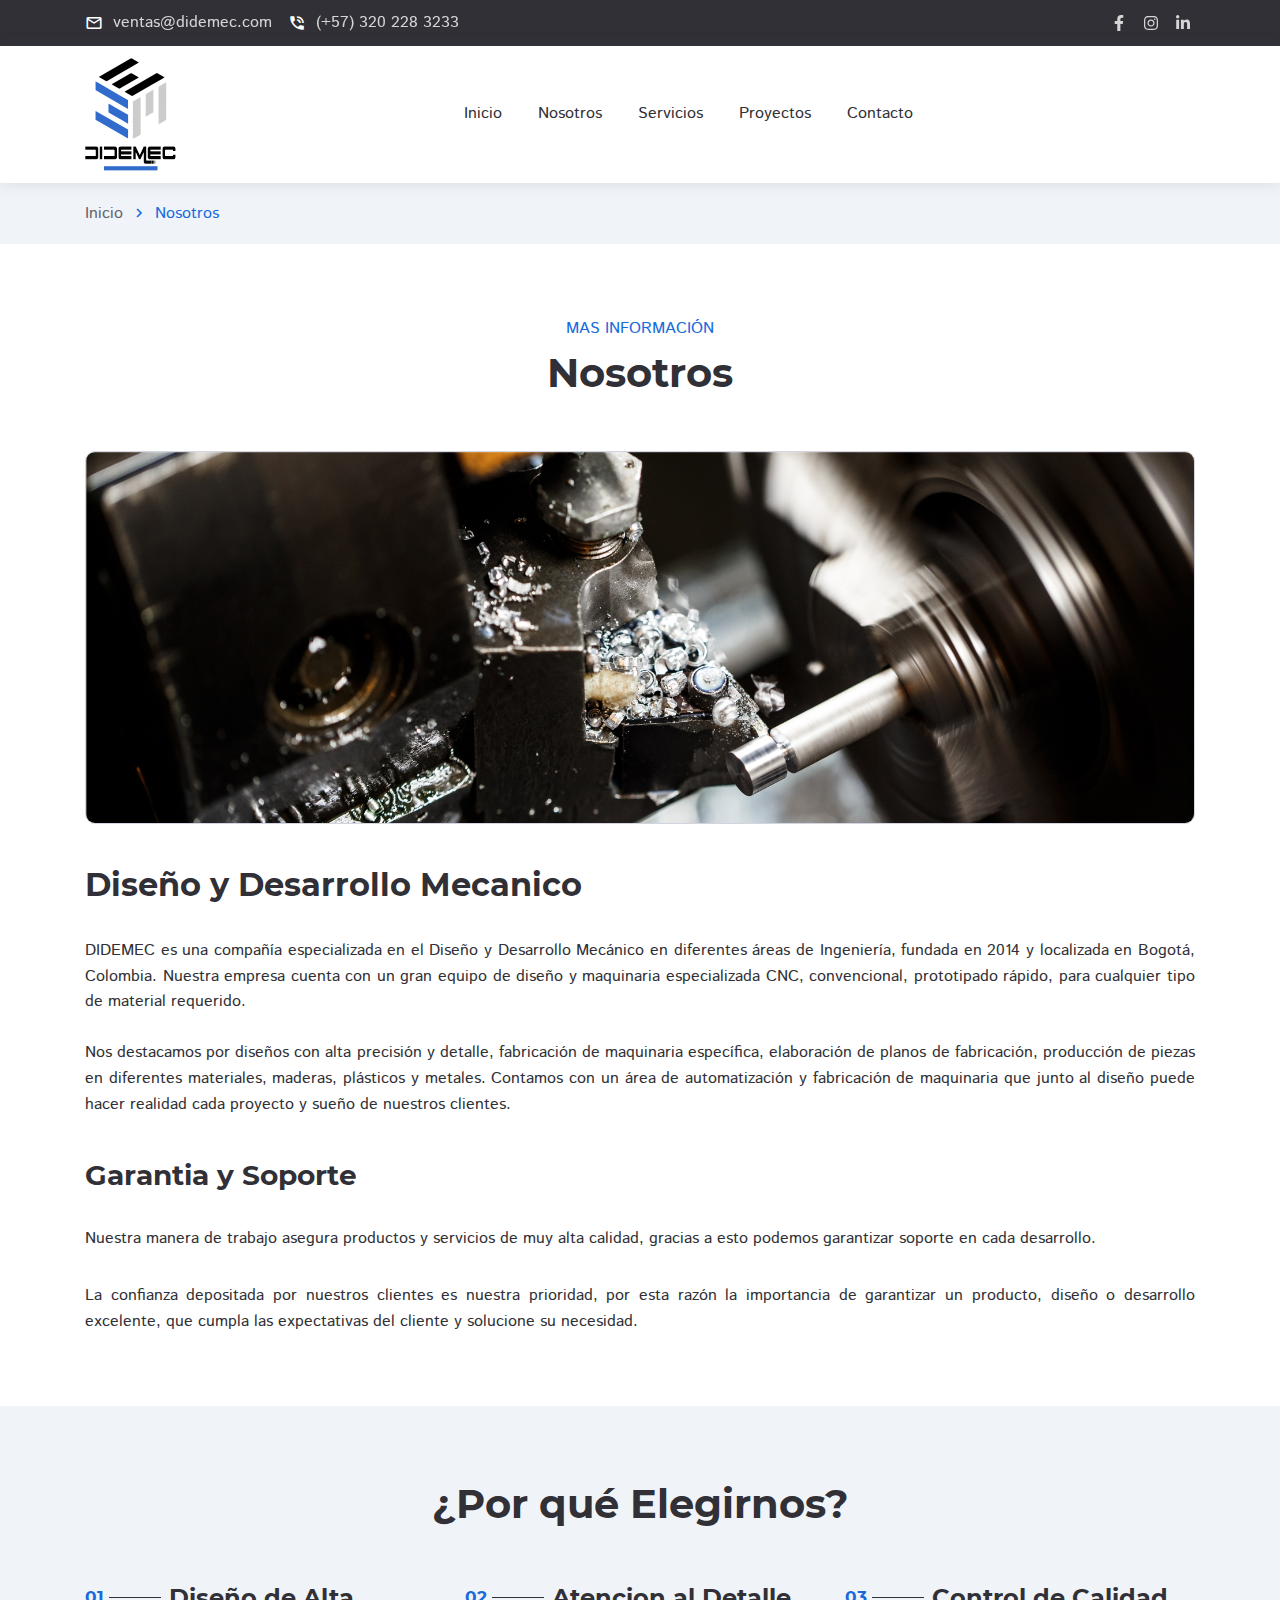
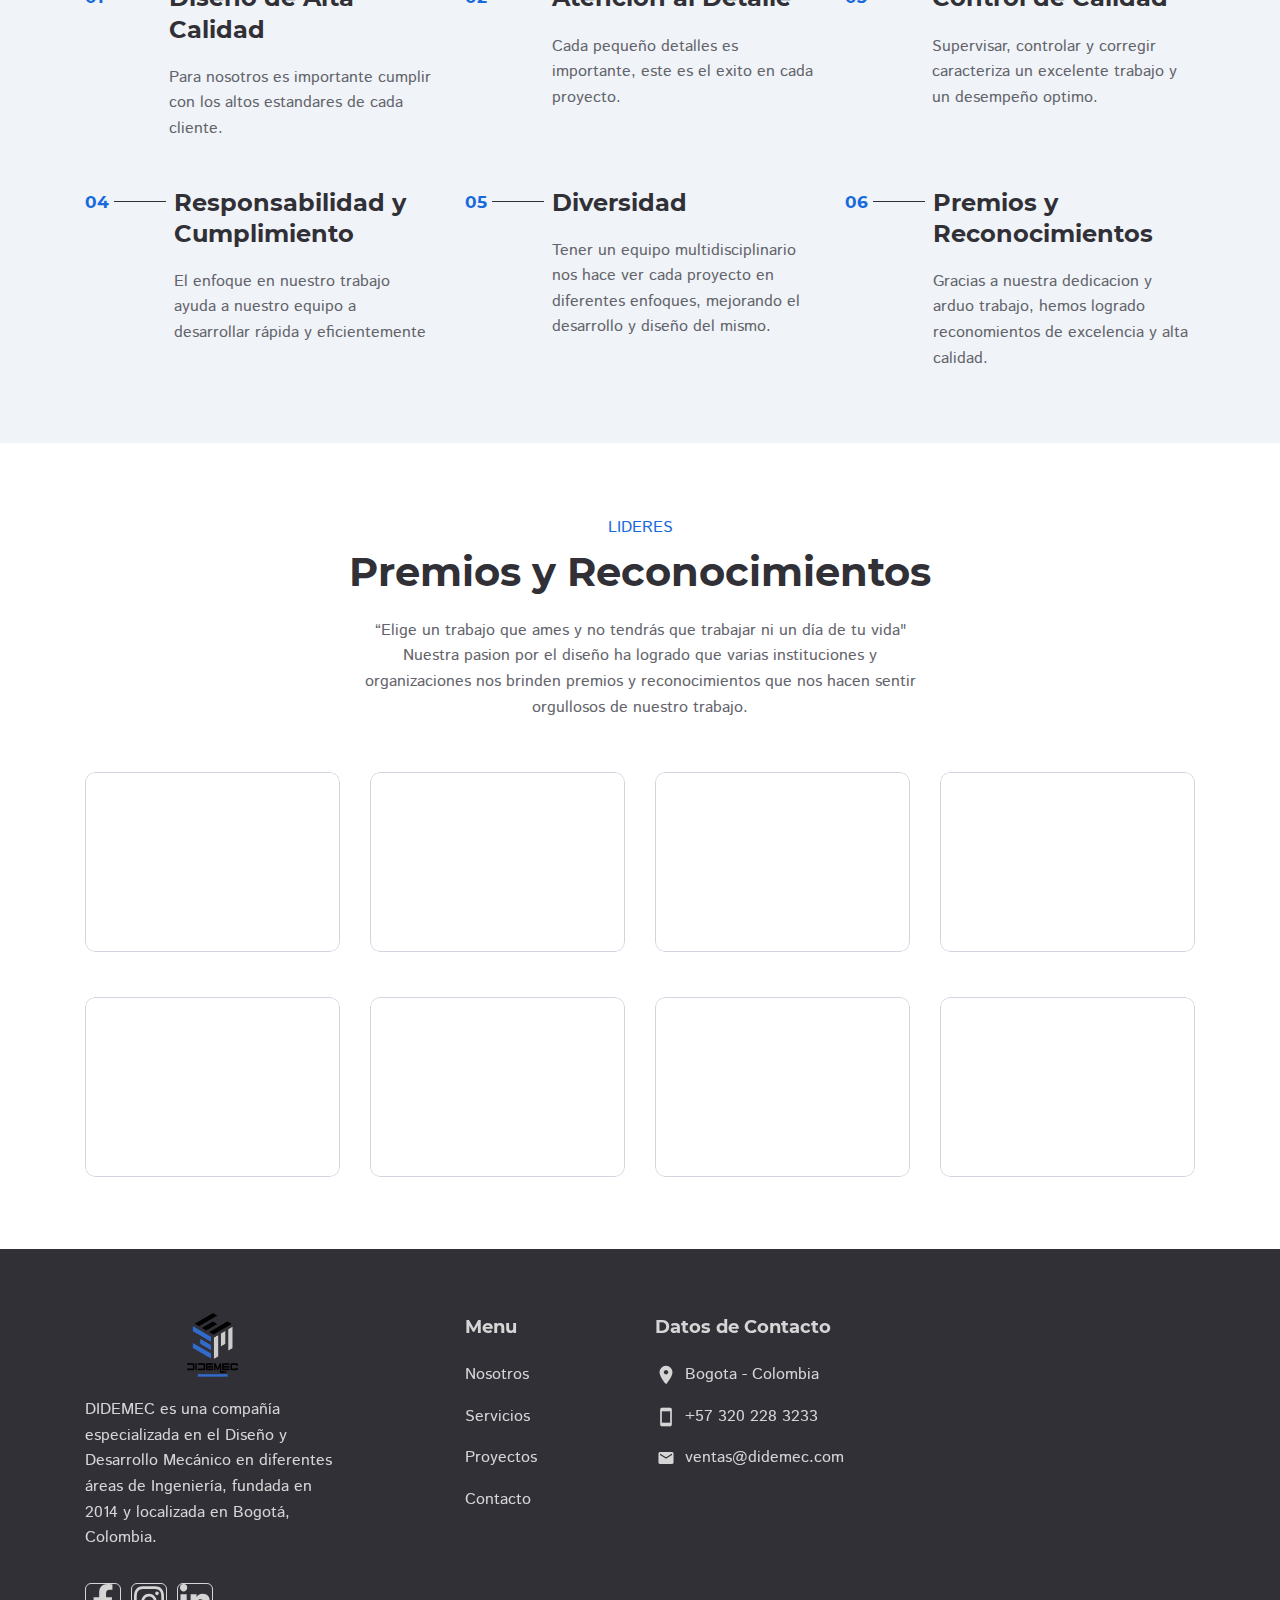
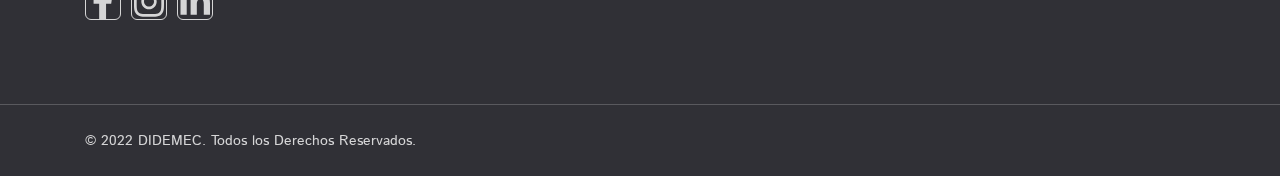
<file: about-us.html>
<!DOCTYPE html><html lang="en">

<head>

    <meta charset="utf-8">

    <title>Diseño y Desarrollo Mecanico</title>

    <meta name="description" content="Description">
    <meta http-equiv="X-UA-Compatible" content="IE=edge">
    <meta name="viewport" content="width=device-width, initial-scale=1, maximum-scale=2">
        
    <link rel="icon" href="assets/img/logo-web.png" type="image/x-icon"> 

    <link rel="stylesheet" href="assets/css/libs.css">
<link rel="stylesheet" href="assets/css/style.css">
    <link rel="preload" href="assets/fonts/istok-web-v15-latin/istok-web-v15-latin-regular.woff2" as="font" type="font/woff2" crossorigin>
<link rel="preload" href="assets/fonts/istok-web-v15-latin/istok-web-v15-latin-700.woff2" as="font" type="font/woff2" crossorigin>
<link rel="preload" href="assets/fonts/montserrat-v15-latin/montserrat-v15-latin-700.woff2" as="font" type="font/woff2" crossorigin>
<link rel="preload" href="assets/fonts/montserrat-v15-latin/montserrat-v15-latin-600.woff2" as="font" type="font/woff2" crossorigin>

<link rel="preload" href="assets/fonts/material-icons/material-icons.woff2" as="font" type="font/woff2" crossorigin>
<link rel="preload" href="assets/fonts/material-icons/material-icons-outlined.woff2" as="font" type="font/woff2" crossorigin>

</head>

<body>

	<main class="main">
		
		<div class="main-inner">

			<!-- Begin mobile main menu -->
            <nav class="mmm">
                <div class="mmm-content">
                    <ul class="mmm-list">
                        <li><a href="index.html">Inicio</a></li>
                        <li><a href="about-us.html">Nosotros</a></li>
                        <li><a href="services.html">Servicios</a></li>
                        <li><a href="news.html">Proyectos</a></li>
                        <li><a href="contact-us.html">Contacto</a></li>
                    </ul>
                </div>
            </nav><!-- End mobile main menu -->

<!-- Begin header -->
<header class="header">
    <!-- Begin header top -->
    <nav class="header-top">
        <div class="container">
            <div class="row align-items-center justify-content-between">
                <div class="col-auto">
                    <!-- Begin header top info -->
                    <ul class="header-top-info">
                        <li>
                            <i class="material-icons md-18">mail_outline</i>
                            <span>ventas@didemec.com</span>
                    </li>
                    <li>
                            <i class="material-icons md-18">phone_in_talk</i>
                            <span>(+57) 320 228 3233</span>
                    </li>
                    </ul><!-- Ennd header top info -->
                </div>
                <div class="col-auto">
                    <div class="header-top-links">
                        <!-- Begin social links -->
                        <ul class="social-links">
                            <li>
                                <a href="https://www.facebook.com/didemecol" title="Facebook">
                                    <svg viewBox="0 0 320 512"><use xlink:href="assets/img/sprite.svg#facebook-icon"></use></svg>
                                </a>
                            </li>
                            <li>
                                <a href="https://www.instagram.com/didemec.ing" title="Instagram">
                                    <svg viewBox="0 0 448 512"><use xlink:href="assets/img/sprite.svg#instagram-icon"></use></svg>
                                </a>
                            </li>
                            <li>
                                <a href="#!" title="LinkedIn">
                                    <svg viewBox="0 0 448 512"><use xlink:href="assets/img/sprite.svg#linkedin-icon"></use></svg>
                                </a>
                            </li>
                        </ul><!-- End social links -->
                    </div>
                </div>
            </div>
        </div>
    </nav><!-- End header top -->
    <!-- Begin header fixed -->
    <nav class="header-fixed">
        <div class="container">
            <div class="row flex-nowrap align-items-center justify-content-between">
                <div class="col-auto d-block d-lg-none header-fixed-col">
                    <div class="main-mnu-btn">
                        <span class="bar bar-1"></span>
                        <span class="bar bar-2"></span>
                        <span class="bar bar-3"></span>
                        <span class="bar bar-4"></span>
                    </div>
                </div>
                <div class="col-auto header-fixed-col">
                    <!-- Begin logo -->
                    <a href=# title="DIDEMEC Ingenieria">
                        <img src="assets/img/logo-web.png" alt="DIDEMEC">
                    </a><!-- End logo -->
                </div>
                <div class="col-auto header-fixed-col d-none d-lg-block col-static">
                    <!-- Begin main menu -->
                    <nav class="main-mnu">
                        <ul class="main-mnu-list">
                            <li><a href="index.html" data-title="Inicio"><span>Inicio</span></a></li>
                            <li><a href="about-us.html" data-title="Nosotros"><span>Nosotros</span></a></li>
                            <li><a href="services.html" data-title="Servicios"><span>Servicios</span></a></li>
                            <li><a href="news.html" data-title="Proyectos"><span>Proyectos</span></a></li>
                            <li><a href="contact-us.html" data-title="Contacto"><span>Contacto</span></a></li>
                        </ul>
                    </nav><!-- End main menu -->
                </div>
                <div class="col-auto header-fixed-col col-static">
                    <!-- Begin header actions -->
                    <ul class="header-actions">
                        <!-- Begin header navbar -->
                        <li class="d-block d-lg-none">
                            <div class="header-navbar">
                                <div class="header-navbar-btn">
                                    <i class="material-icons md-24">more_vert</i>
                                </div>
                                <ul class="header-navbar-content">
                                    <li>
                                        <i class="material-icons md-20">mail_outline</i>
                                        &nbsp;
                                        <span>ventas@didemec.com</span>
                                </li>
                                <li>
                                        <i class="material-icons md-20">support_agent</i>
                                        &nbsp;
                                        <span>(+57) 320 228 3233</span>
                                </li>
                                    <li>
                                        <!-- Begin social links -->
                                        <ul class="social-links">
                                            <li>
                                                <a href="#!" title="Facebook">
                                                    <svg viewBox="0 0 320 512"><use xlink:href="assets/img/sprite.svg#facebook-icon"></use></svg>
                                                </a>
                                            </li>
                                            <li>
                                                <a href="#!" title="Instagram">
                                                    <svg viewBox="0 0 448 512"><use xlink:href="assets/img/sprite.svg#instagram-icon"></use></svg>
                                                </a>
                                            </li>
                                            <li>
                                                <a href="#!" title="LinkedIn">
                                                    <svg viewBox="0 0 448 512"><use xlink:href="assets/img/sprite.svg#linkedin-icon"></use></svg>
                                                </a>
                                            </li>
                                            <li>
                                                <a href="#!" title="Twitter">
                                                    <svg viewBox="0 0 512 512"><use xlink:href="assets/img/sprite.svg#twitter-icon"></use></svg>
                                                </a>
                                            </li>
                                        </ul><!-- End social links -->
                                    </li>
                                </ul>
                            </div>
                        </li><!-- End header navbar -->
                    </ul><!-- End header actions -->
                </div>
            </div>
        </div>
    </nav><!-- End header fixed -->
</header><!-- End header -->

			<!-- Begin bread crumbs -->
			<nav class="bread-crumbs">
				<div class="container">
					<div class="row">
						<div class="col-12">
							<ul class="bread-crumbs-list">
								<li>
									<a href="index.html">Inicio</a>
									<i class="material-icons md-18">chevron_right</i>
								</li>
								<li><a href="#!">Nosotros</a></li>
							</ul>
						</div>
					</div>
				</div>
			</nav><!-- End bread crumbs -->

			<div class="section">
				<div class="container">
					<div class="row">
						<div class="col-12">
							<div class="section-heading heading-center">
								<div class="section-subheading">MAS INFORMACIÓN</div>
								<h1>Nosotros</h1>
							</div>
							<div class="content">
								<div class="img-style">
									<img src="assets/img/intro-img2.jpg" alt="">
								</div>
								<h2>Diseño y Desarrollo Mecanico </h2>
								<p>DIDEMEC es una compañía especializada en el Diseño y Desarrollo Mecánico en diferentes áreas de Ingeniería, fundada en 2014 y localizada en Bogotá, Colombia. Nuestra empresa cuenta con un gran equipo de diseño y maquinaria especializada CNC, convencional, prototipado rápido, para cualquier tipo de material requerido.
                                   <br> <br> Nos destacamos por diseños con alta precisión y detalle, fabricación de maquinaria específica, elaboración de planos de fabricación, producción de piezas en diferentes materiales, maderas, plásticos y metales. Contamos con un área de automatización y fabricación de maquinaria que junto al diseño puede hacer realidad cada proyecto y sueño de nuestros clientes. </p>
								<h3>Garantia y Soporte</h3>
								<p>Nuestra manera de trabajo asegura productos y servicios de muy alta calidad, gracias a esto podemos garantizar soporte en cada desarrollo. </p>
								<p>La confianza depositada por nuestros clientes es nuestra prioridad, por esta razón la importancia de garantizar un producto, diseño o desarrollo excelente, que cumpla las expectativas del cliente y solucione su necesidad.</p>
							</div>
						</div>
					</div>
				</div>
			</div>

			<!-- Begin advantages -->
<section class="section section-bgc">
    <div class="container">
        <div class="row items">
            <div class="col-12">
                <div class="section-heading heading-center">
                    <h2>¿Por qué Elegirnos?</h2>
                </div> 
            </div>
            <div class="col-lg-4 col-md-6 col-12 item">
                <div class="ini">
                    <div class="ini-count">01</div>
                    <div class="ini-info">
                        <h3 class="ini-heading item-heading-large">Diseño de Alta Calidad</h3>
                        <div class="ini-desc">
                            <p>Para nosotros es importante cumplir con los altos estandares de cada cliente.</p>
                        </div>
                    </div>
                </div>
            </div>
            <div class="col-lg-4 col-md-6 col-12 item">
                <div class="ini">
                    <div class="ini-count">02</div>
                    <div class="ini-info">
                        <h3 class="ini-heading item-heading-large">Atencion al Detalle</h3>
                        <div class="ini-desc">
                            <p>Cada pequeño detalles es importante, este es el exito en cada proyecto.</p>
                        </div>
                    </div>
                </div>
            </div>
            <div class="col-lg-4 col-md-6 col-12 item">
                <div class="ini">
                    <div class="ini-count">03</div>
                    <div class="ini-info">
                        <h3 class="ini-heading item-heading-large">Control de Calidad</h3>
                        <div class="ini-desc">
                            <p>Supervisar, controlar y corregir caracteriza un excelente trabajo y un desempeño optimo.</p>
                        </div>
                    </div>
                </div>
            </div>
            <div class="col-lg-4 col-md-6 col-12 item">
                <div class="ini">
                    <div class="ini-count">04</div>
                    <div class="ini-info">
                        <h3 class="ini-heading item-heading-large">Responsabilidad y Cumplimiento</h3>
                        <div class="ini-desc">
                            <p>El enfoque en nuestro trabajo ayuda a nuestro equipo a desarrollar rápida y eficientemente</p>
                        </div>
                    </div>
                </div>
            </div>
            <div class="col-lg-4 col-md-6 col-12 item">
                <div class="ini">
                    <div class="ini-count">05</div>
                    <div class="ini-info">
                        <h3 class="ini-heading item-heading-large">Diversidad</h3>
                        <div class="ini-desc">
                            <p>Tener un equipo multidisciplinario nos hace ver cada proyecto en diferentes enfoques, mejorando el desarrollo y diseño del mismo.</p>
                        </div>
                    </div>
                </div>
            </div>
            <div class="col-lg-4 col-md-6 col-12 item">
                <div class="ini">
                    <div class="ini-count">06</div>
                    <div class="ini-info">
                        <h3 class="ini-heading item-heading-large">Premios y Reconocimientos</h3>
                        <div class="ini-desc">
                            <p>Gracias a nuestra dedicacion y arduo trabajo, hemos logrado reconomientos de excelencia y alta calidad.</p>
                        </div>
                    </div>
                </div>
            </div>
        </div>
    </div>
</section><!-- End advantages -->

			<!-- Begin our customers -->
<section class="section">
    <div class="container">
        <div class="row items">
            <div class="col-12">
                <div class="section-heading heading-center">
                    <div class="section-subheading">Lideres</div>
                    <h3>Premios y Reconocimientos</h3>
                    <p class="section-desc">“Elige un trabajo que ames y no tendrás que trabajar ni un día de tu vida" Nuestra pasion por el diseño ha logrado que varias instituciones y organizaciones nos brinden premios y reconocimientos que nos hacen sentir orgullosos de nuestro trabajo. </p>
                </div> 
            </div>
            <div class="col-lg-3 col-md-4 col-sm-4 col-6 item">
                <!-- Begin brands item -->
                <div class="brands-item item-style">
                    <img data-src="assets/img/winner-1.jpg" class="lazy" src="[data-uri]" alt="">
                </div><!-- End brands item -->
            </div>
            <div class="col-lg-3 col-md-4 col-sm-4 col-6 item">
                <!-- Begin brands item -->
                <div class="brands-item item-style">
                    <img data-src="assets/img/winner-2.jpg" class="lazy" src="[data-uri]" alt="">
                </div><!-- End brands item -->
            </div>
            <div class="col-lg-3 col-md-4 col-sm-4 col-6 item">
                <!-- Begin brands item -->
                <div class="brands-item item-style">
                    <img data-src="assets/img/winner-3.jpg" class="lazy" src="[data-uri]" alt="">
                </div><!-- End brands item -->
            </div>
            <div class="col-lg-3 col-md-4 col-sm-4 col-6 item">
                <!-- Begin brands item -->
                <div class="brands-item item-style">
                    <img data-src="assets/img/winner-4.jpg" class="lazy" src="[data-uri]" alt="">
                </div><!-- End brands item -->
            </div>
            <div class="col-lg-3 col-md-4 col-sm-4 col-6 item">
                <!-- Begin brands item -->
                <div class="brands-item item-style">
                    <img data-src="assets/img/winner-5.jpg" class="lazy" src="[data-uri]" alt="">
                </div><!-- End brands item -->
            </div>
            <div class="col-lg-3 col-md-4 col-sm-4 col-6 item">
                <!-- Begin brands item -->
                <div class="brands-item item-style">
                    <img data-src="assets/img/winner-6.jpg" class="lazy" src="[data-uri]" alt="">
                </div><!-- End brands item -->
            </div>
            <div class="col-lg-3 col-md-4 col-sm-4 col-6 item">
                <!-- Begin brands item -->
                <div class="brands-item item-style">
                    <img data-src="assets/img/winner-7.jpg" class="lazy" src="[data-uri]" alt="">
                </div><!-- End brands item -->
            </div>
            <div class="col-lg-3 col-md-4 col-sm-4 col-6 item">
                <!-- Begin brands item -->
                <div class="brands-item item-style">
                    <img data-src="assets/img/winner-8.jpg" class="lazy" src="[data-uri]" alt="">
                </div><!-- End brands item -->
            </div>
        </div>
    </div>
</section><!-- End our customers -->

		</div>
<!-- Begin footer -->
<footer class="footer">
    <div class="footer-main">
        <div class="container">
            <div class="row items">
                <div class="col-xl-3 col-lg-3 col-md-5 col-12 item">
                    <!-- Begin company info -->
                    <div class="footer-company-info">
                        <div class="footer-company-top">
                            <a href="#" class="logo" title="DIDEMEC">
                                <img src="assets/img/logo-web.png" class="centrado" height="80" alt="PathSoft"> 
                            </a>
                            <div class="footer-company-desc">
                                <p>DIDEMEC es una compañía especializada en el Diseño y Desarrollo Mecánico en diferentes áreas de Ingeniería, fundada en 2014 y localizada en Bogotá, Colombia.</p>
                            </div>
                        </div>
                        <ul class="footer-social-links">
                            <li>
                                <a href="#" class="logo" title="Facebook">
                                    <img id="filtrado" src="assets/img/svg-icons/facebook-icon.svg" class="centrado" height="35" alt="PathSoft"> 
                                </a>
                            </li>
                            <li>
                                <a href="#" class="logo" title="Instagram">
                                    <img id="filtrado" src="assets/img/svg-icons/instagram-icon.svg" class="centrado" height="35" alt="PathSoft"> 
                                </a>
                            </li>
                            <li>
                                <a href="#" class="logo" title="Linkedin">
                                    <img id="filtrado" src="assets/img/svg-icons/linkedin-icon.svg" class="centrado" height="35" alt="PathSoft"> 
                                </a>
                            </li>
                        </ul>
                    </div>
                    <!-- End company info -->
                </div>
                <div class="col-xl-2 offset-xl-1 col-md-3 col-5 col-lg-2 item">
                    <div class="footer-item">
                        <p class="footer-item-heading">Menu</p>
                        <nav class="footer-nav">
                            <ul class="footer-mnu">
                                <li><a href="about-us.html" class="hover-link" data-title="Nosotros"><span>Nosotros</span></a></li>
                                <li><a href="services.html" class="hover-link" data-title="Servicios"><span>Servicios</span></a></li>
                                <li><a href="news.html" class="hover-link" data-title="Proyectos"><span>Proyectos</span></a></li>
                                <li><a href="contact-us.html" class="hover-link" data-title="Contacto"><span>Contacto</span></a></li>
                            </ul>
                        </nav>
                    </div>
                </div>
            
                <div class="col-xs-4 col-lg-4 col-12 item">
                    <div class="footer-item">
                        <p class="footer-item-heading">Datos de Contacto</p>
                        <ul class="footer-contacts">
                            <li>
                                <i class="material-icons md-22">location_on</i>
                                <div class="footer-contact-info">
                                    Bogota - Colombia
                                </div>
                            </li>
                            <li>
                                <i class="material-icons md-22 footer-contact-tel">smartphone</i>
                                <div class="footer-contact-info">
                                    <a href="https://wa.me/573202283233?texto=Hola%DIDEMEC.%Estoy%interesado%en%sus%servicios" target="_blank">+57 320 228 3233</a>
                                </div>
                            </li>
                            <li>
                                <i class="material-icons md-22 footer-contact-email">email</i>
                                <div class="footer-contact-info">
                                    <a>ventas@didemec.com</a>
                                </div>
                            </li>
                        </ul>
                    </div>
                </div>
            </div>
        </div>
    </div>
    <div class="footer-bottom">
        <div class="container">
            <div class="row justify-content-between items">
                <div class="col-md-auto col-12 item">
                    <div class="copyright">© 2022 DIDEMEC. Todos los Derechos Reservados.</div>
                </div>
            </div>
        </div>
    </div>
</footer><!-- End footer -->

	</main><!-- End main -->

	<script src="assets/libs/jquery/jquery.min.js"></script>
<script src="assets/libs/lozad/lozad.min.js"></script>
<script src="assets/libs/device/device.js"></script>
<script src="assets/libs/ScrollToFixed/jquery-scrolltofixed-min.js"></script>
<script src="assets/libs/spincrement/jquery.spincrement.min.js"></script>
<script src="assets/libs/jquery-validation-1.19.3/jquery.validate.min.js"></script>
<script src="assets/js/custom.js"></script>
	
</body>
</html>
</file>
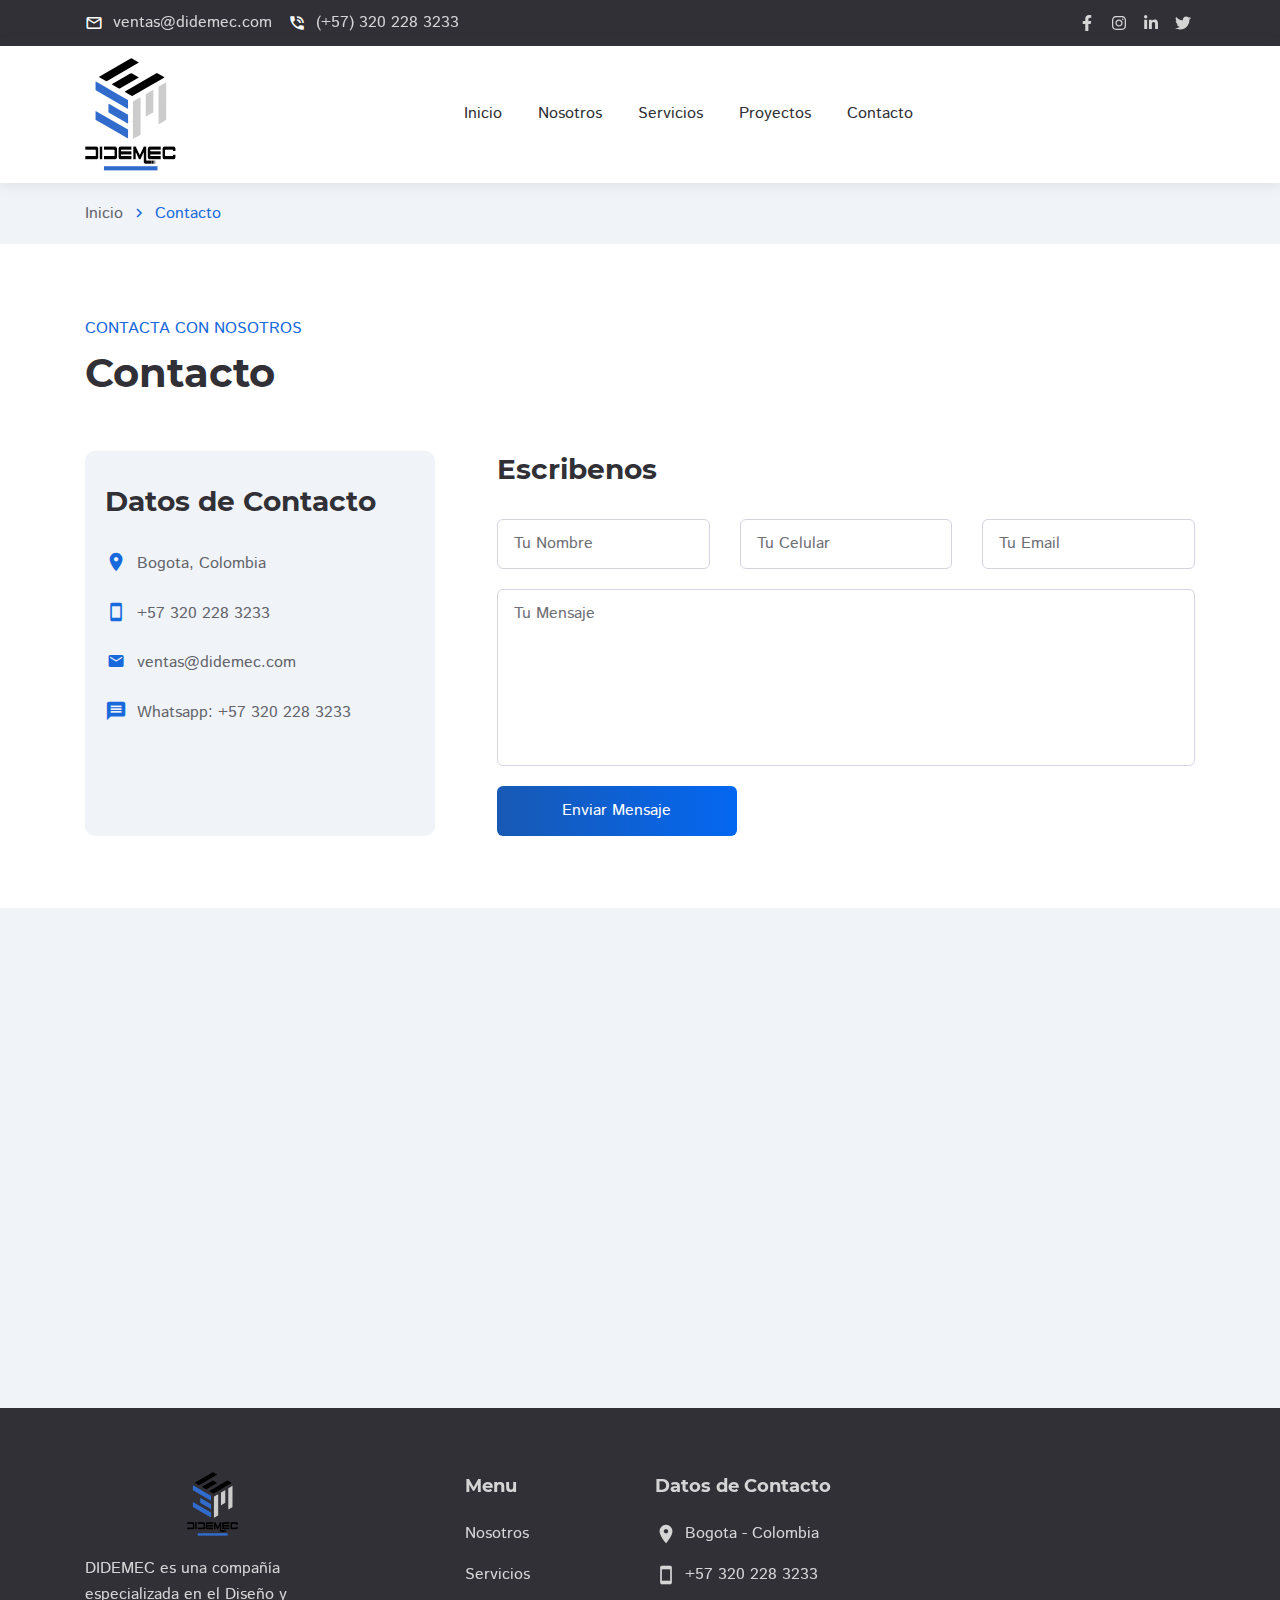
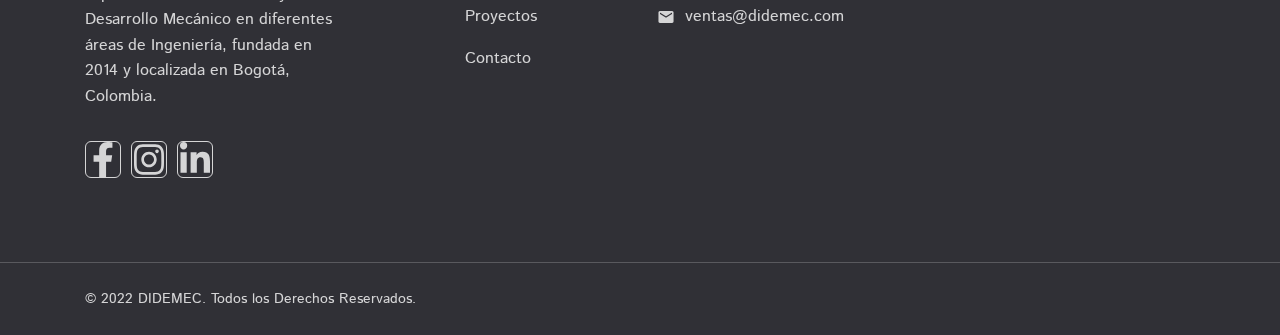
<file: contact-us.html>
<!DOCTYPE html><html lang="en">

<head>

    <meta charset="utf-8">

    <title>Diseño y Desarrollo Mecanico</title>

    <meta name="description" content="Description">
    <meta http-equiv="X-UA-Compatible" content="IE=edge">
    <meta name="viewport" content="width=device-width, initial-scale=1, maximum-scale=2">
        
    <link rel="icon" href="assets/img/logo-web.png" type="image/x-icon"> 

    <link rel="stylesheet" href="assets/css/libs.css">
<link rel="stylesheet" href="assets/css/style.css">
    <link rel="preload" href="assets/fonts/istok-web-v15-latin/istok-web-v15-latin-regular.woff2" as="font" type="font/woff2" crossorigin>
<link rel="preload" href="assets/fonts/istok-web-v15-latin/istok-web-v15-latin-700.woff2" as="font" type="font/woff2" crossorigin>
<link rel="preload" href="assets/fonts/montserrat-v15-latin/montserrat-v15-latin-700.woff2" as="font" type="font/woff2" crossorigin>
<link rel="preload" href="assets/fonts/montserrat-v15-latin/montserrat-v15-latin-600.woff2" as="font" type="font/woff2" crossorigin>

<link rel="preload" href="assets/fonts/material-icons/material-icons.woff2" as="font" type="font/woff2" crossorigin>
<link rel="preload" href="assets/fonts/material-icons/material-icons-outlined.woff2" as="font" type="font/woff2" crossorigin>

</head>

<body>

	<main class="main">
		
		<div class="main-inner">

			<!-- Begin mobile main menu -->
<nav class="mmm">
    <div class="mmm-content">
        <ul class="mmm-list">
            <li><a href="index.html">Inicio</a></li>
            <li><a href="about-us.html">Nosotros</a></li>
            <li><a href="services.html">Servicios</a></li>
            <li><a href="news.html">Proyectos</a></li>
            <li><a href="contact-us.html">Contacto</a></li>
        </ul>
    </div>
</nav><!-- End mobile main menu -->

<!-- Begin header -->
<header class="header">
    <!-- Begin header top -->
    <nav class="header-top">
        <div class="container">
            <div class="row align-items-center justify-content-between">
                <div class="col-auto">
                    <!-- Begin header top info -->
                    <ul class="header-top-info">
                        <li>
                            <i class="material-icons md-18">mail_outline</i>
                            <span>ventas@didemec.com</span>
                    </li>
                    <li>
                            <i class="material-icons md-18">phone_in_talk</i>
                            <span>(+57) 320 228 3233</span>
                    </li>
                    </ul><!-- Ennd header top info -->
                </div>
                <div class="col-auto">
                    <div class="header-top-links">
                                        <!-- Begin social links -->
                                        <ul class="social-links">
                                            <li>
                                                <a href="#!" title="Facebook">
                                                    <svg viewBox="0 0 320 512"><use xlink:href="assets/img/sprite.svg#facebook-icon"></use></svg>
                                                </a>
                                            </li>
                                            <li>
                                                <a href="#!" title="Instagram">
                                                    <svg viewBox="0 0 448 512"><use xlink:href="assets/img/sprite.svg#instagram-icon"></use></svg>
                                                </a>
                                            </li>
                                            <li>
                                                <a href="#!" title="LinkedIn">
                                                    <svg viewBox="0 0 448 512"><use xlink:href="assets/img/sprite.svg#linkedin-icon"></use></svg>
                                                </a>
                                            </li>
                                            <li>
                                                <a href="#!" title="Twitter">
                                                    <svg viewBox="0 0 512 512"><use xlink:href="assets/img/sprite.svg#twitter-icon"></use></svg>
                                                </a>
                                            </li>
                                        </ul><!-- End social links -->
                    </div>
                </div>
            </div>
        </div>
    </nav><!-- End header top -->
    <!-- Begin header fixed -->
    <nav class="header-fixed">
        <div class="container">
            <div class="row flex-nowrap align-items-center justify-content-between">
                <div class="col-auto d-block d-lg-none header-fixed-col">
                    <div class="main-mnu-btn">
                        <span class="bar bar-1"></span>
                        <span class="bar bar-2"></span>
                        <span class="bar bar-3"></span>
                        <span class="bar bar-4"></span>
                    </div>
                </div>
                <div class="col-auto header-fixed-col">
                    <!-- Begin logo -->
                    <a href=# title="DIDEMEC Ingenieria">
                        <img src="assets/img/logo-web.png" alt="DIDEMEC">
                    </a><!-- End logo -->
                </div>
                <div class="col-auto header-fixed-col d-none d-lg-block col-static">
                    <!-- Begin main menu -->
                    <nav class="main-mnu">
                        <ul class="main-mnu-list">
                            <li><a href="index.html" data-title="Inicio"><span>Inicio</span></a></li>
                            <li><a href="about-us.html" data-title="Nosotros"><span>Nosotros</span></a></li>
                            <li><a href="services.html" data-title="Servicios"><span>Servicios</span></a></li>
                            <li><a href="news.html" data-title="Proyectos"><span>Proyectos</span></a></li>
                            <li><a href="contact-us.html" data-title="Contacto"><span>Contacto</span></a></li>
                        </ul>
                    </nav><!-- End main menu -->
                </div>
                <div class="col-auto header-fixed-col col-static">
                    <!-- Begin header actions -->
                    <ul class="header-actions">
                        <!-- Begin header navbar -->
                        <li class="d-block d-lg-none">
                            <div class="header-navbar">
                                <div class="header-navbar-btn">
                                    <i class="material-icons md-24">more_vert</i>
                                </div>
                                <ul class="header-navbar-content">
                                    <li>
                                        <i class="material-icons md-20">mail_outline</i>
                                        &nbsp;
                                        <span>ventas@didemec.com</span>
                                </li>
                                <li>
                                        <i class="material-icons md-20">support_agent</i>
                                        &nbsp;
                                        <span>(+57) 313 666 9758</span>
                                </li>
                                    <li>
                                        <!-- Begin social links -->
                                        <ul class="social-links">
                                            <li>
                                                <a href="#!" title="Facebook">
                                                    <svg viewBox="0 0 320 512"><use xlink:href="assets/img/sprite.svg#facebook-icon"></use></svg>
                                                </a>
                                            </li>
                                            <li>
                                                <a href="#!" title="Instagram">
                                                    <svg viewBox="0 0 448 512"><use xlink:href="assets/img/sprite.svg#instagram-icon"></use></svg>
                                                </a>
                                            </li>
                                            <li>
                                                <a href="#!" title="LinkedIn">
                                                    <svg viewBox="0 0 448 512"><use xlink:href="assets/img/sprite.svg#linkedin-icon"></use></svg>
                                                </a>
                                            </li>
                                            <li>
                                                <a href="#!" title="Twitter">
                                                    <svg viewBox="0 0 512 512"><use xlink:href="assets/img/sprite.svg#twitter-icon"></use></svg>
                                                </a>
                                            </li>
                                        </ul><!-- End social links -->
                                    </li>
                                </ul>
                            </div>
                        </li><!-- End header navbar -->
                    </ul><!-- End header actions -->
                </div>
            </div>
        </div>
    </nav><!-- End header fixed -->
</header><!-- End header -->

			<!-- Begin bread crumbs -->
			<nav class="bread-crumbs">
				<div class="container">
					<div class="row">
						<div class="col-12">
							<ul class="bread-crumbs-list">
								<li>
									<a href="index.html">Inicio</a>
									<i class="material-icons md-18">chevron_right</i>
								</li>
								<li><a href="#!">Contacto</a></li>
							</ul>
						</div>
					</div>
				</div>
			</nav><!-- End bread crumbs -->

			<div class="section">
				<div class="container">
					<div class="row content-items">
						<div class="col-12">
							<div class="section-heading">
								<div class="section-subheading">Contacta con nosotros</div>
								<h1>Contacto</h1>
							</div>
						</div>
						<div class="col-xl-4 col-md-5 content-item">
							<div class="contact-info section-bgc">
								<h3>Datos de Contacto</h3>
								<ul class="contact-list">
									<li>
										<i class="material-icons md-22">location_on</i>
										<div class="footer-contact-info">
											<a href="https://goo.gl/maps/5AXej1ACGt3GGods9">
												Bogota, Colombia
											</a>
										</div>
									</li>
									<li>
										<i class="material-icons md-22 footer-contact-tel">smartphone</i>
										<div class="footer-contact-info">
											<a href="tel:+573136669758" class="formingHrefTel">+57 320 228 3233</a>
										</div>
									</li>
									<li>
										<i class="material-icons md-22 footer-contact-email">email</i>
										<div class="footer-contact-info">
											<a href="mailto:ventas@didemec.com">ventas@didemec.com</a>
										</div>
									</li>
                                    <li>
										<i class="material-icons md-22">message</i>
										<div class="footer-contact-info">
											<a href="https://wa.me/573202283233?texto=Hola%DIDEMEC.%Estoy%interesado%en%sus%servicios">Whatsapp: +57 320 228 3233 </a>
										</div>
									</li>
								</ul>
							</div>
						</div>
						<div class="col-xl-8 col-md-7 content-item">
							<form action="#!" method="post" class="contact-form contact-form-padding">
								<!-- Begin hidden Field for send form -->
								<input type="hidden" name="form_subject" value="Contact form">
								<!-- End hidden Field for send form -->
								<div class="row gutters-default">
									<div class="col-12">
										<h3>Escribenos</h3>
									</div>
									<div class="col-xl-4 col-sm-6 col-12">
										<div class="form-field">
											<label for="contact-name" class="form-field-label">Tu Nombre</label>
											<input type="text" class="form-field-input" name="ContactName" value="" autocomplete="off" required="required" id="contact-name">
										</div>
									</div>
									<div class="col-xl-4 col-sm-6 col-12">
										<div class="form-field">
											<label for="contact-phone" class="form-field-label">Tu Celular</label>
											<input type="tel" class="form-field-input mask-phone" name="ContactPhone" value="" autocomplete="off" required="required" id="contact-phone">
										</div>
									</div>
									<div class="col-xl-4 col-12">
										<div class="form-field">
											<label for="contact-email" class="form-field-label">Tu Email</label>
											<input type="email" class="form-field-input" name="ContactEmail" value="" autocomplete="off" required="required" id="contact-email">
										</div>
									</div>
									<div class="col-12">
										<div class="form-field">
											<label for="contact-message" class="form-field-label">Tu Mensaje</label>
											<textarea name="ContactMessage" class="form-field-input" id="contact-message" cols="30" rows="6"></textarea>
										</div>
									</div>
									<div class="col-12">
										<div class="form-btn">
											<button type="submit" class="btn btn-w240 ripple"><span>Enviar Mensaje</span></button>
										</div>
									</div>
								</div>
							</form>
						</div>
					</div>
				</div>
			</div>

			<!-- Begin map -->
			<div class="map">
				<iframe class="lazy" data-src="https://www.google.com/maps/embed?pb=!1m18!1m12!1m3!1d254508.3928103627!2d-74.24789180268827!3d4.648625933059632!2m3!1f0!2f0!3f0!3m2!1i1024!2i768!4f13.1!3m3!1m2!1s0x8e3f9bfd2da6cb29%3A0x239d635520a33914!2zQm9nb3TDoQ!5e0!3m2!1ses!2sco!4v1631247061434!5m2!1ses!2sco"></iframe>
			</div><!-- End map -->

		</div>

<!-- Begin footer -->
<footer class="footer">
    <div class="footer-main">
        <div class="container">
            <div class="row items">
                <div class="col-xl-3 col-lg-3 col-md-5 col-12 item">
                    <!-- Begin company info -->
                    <div class="footer-company-info">
                        <div class="footer-company-top">
                            <a href="#" class="logo" title="DIDEMEC">
                                <img src="assets/img/logo-web.png" class="centrado" height="80" alt="PathSoft"> 
                            </a>
                            <div class="footer-company-desc">
                                <p>DIDEMEC es una compañía especializada en el Diseño y Desarrollo Mecánico en diferentes áreas de Ingeniería, fundada en 2014 y localizada en Bogotá, Colombia.</p>
                            </div>
                        </div>
                        <ul class="footer-social-links">
                            <li>
                                <a href="#" class="logo" title="Facebook">
                                    <img id="filtrado" src="assets/img/svg-icons/facebook-icon.svg" class="centrado" height="35" alt="PathSoft"> 
                                </a>
                            </li>
                            <li>
                                <a href="#" class="logo" title="Instagram">
                                    <img id="filtrado" src="assets/img/svg-icons/instagram-icon.svg" class="centrado" height="35" alt="PathSoft"> 
                                </a>
                            </li>
                            <li>
                                <a href="#" class="logo" title="Linkedin">
                                    <img id="filtrado" src="assets/img/svg-icons/linkedin-icon.svg" class="centrado" height="35" alt="PathSoft"> 
                                </a>
                            </li>
                        </ul>
                    </div>
                    <!-- End company info -->
                </div>
                <div class="col-xl-2 offset-xl-1 col-md-3 col-5 col-lg-2 item">
                    <div class="footer-item">
                        <p class="footer-item-heading">Menu</p>
                        <nav class="footer-nav">
                            <ul class="footer-mnu">
                                <li><a href="about-us.html" class="hover-link" data-title="Nosotros"><span>Nosotros</span></a></li>
                                <li><a href="services.html" class="hover-link" data-title="Servicios"><span>Servicios</span></a></li>
                                <li><a href="news.html" class="hover-link" data-title="Proyectos"><span>Proyectos</span></a></li>
                                <li><a href="contact-us.html" class="hover-link" data-title="Contacto"><span>Contacto</span></a></li>
                            </ul>
                        </nav>
                    </div>
                </div>
            
                <div class="col-xs-4 col-lg-4 col-12 item">
                    <div class="footer-item">
                        <p class="footer-item-heading">Datos de Contacto</p>
                        <ul class="footer-contacts">
                            <li>
                                <i class="material-icons md-22">location_on</i>
                                <div class="footer-contact-info">
                                    Bogota - Colombia
                                </div>
                            </li>
                            <li>
                                <i class="material-icons md-22 footer-contact-tel">smartphone</i>
                                <div class="footer-contact-info">
                                    <a href="https://wa.me/573202283233?texto=Hola%DIDEMEC.%Estoy%interesado%en%sus%servicios" target="_blank">+57 320 228 3233</a>
                                </div>
                            </li>
                            <li>
                                <i class="material-icons md-22 footer-contact-email">email</i>
                                <div class="footer-contact-info">
                                    <a>ventas@didemec.com</a>
                                </div>
                            </li>
                        </ul>
                    </div>
                </div>
            </div>
        </div>
    </div>
    <div class="footer-bottom">
        <div class="container">
            <div class="row justify-content-between items">
                <div class="col-md-auto col-12 item">
                    <div class="copyright">© 2022 DIDEMEC. Todos los Derechos Reservados.</div>
                </div>
            </div>
        </div>
    </div>
</footer><!-- End footer -->

	</main><!-- End main -->

	<script src="assets/libs/jquery/jquery.min.js"></script>
<script src="assets/libs/lozad/lozad.min.js"></script>
<script src="assets/libs/device/device.js"></script>
<script src="assets/libs/ScrollToFixed/jquery-scrolltofixed-min.js"></script>
<script src="assets/libs/spincrement/jquery.spincrement.min.js"></script>
<script src="assets/libs/jquery-validation-1.19.3/jquery.validate.min.js"></script>
<script src="assets/js/custom.js"></script>
	
</body>
</html>
</file>
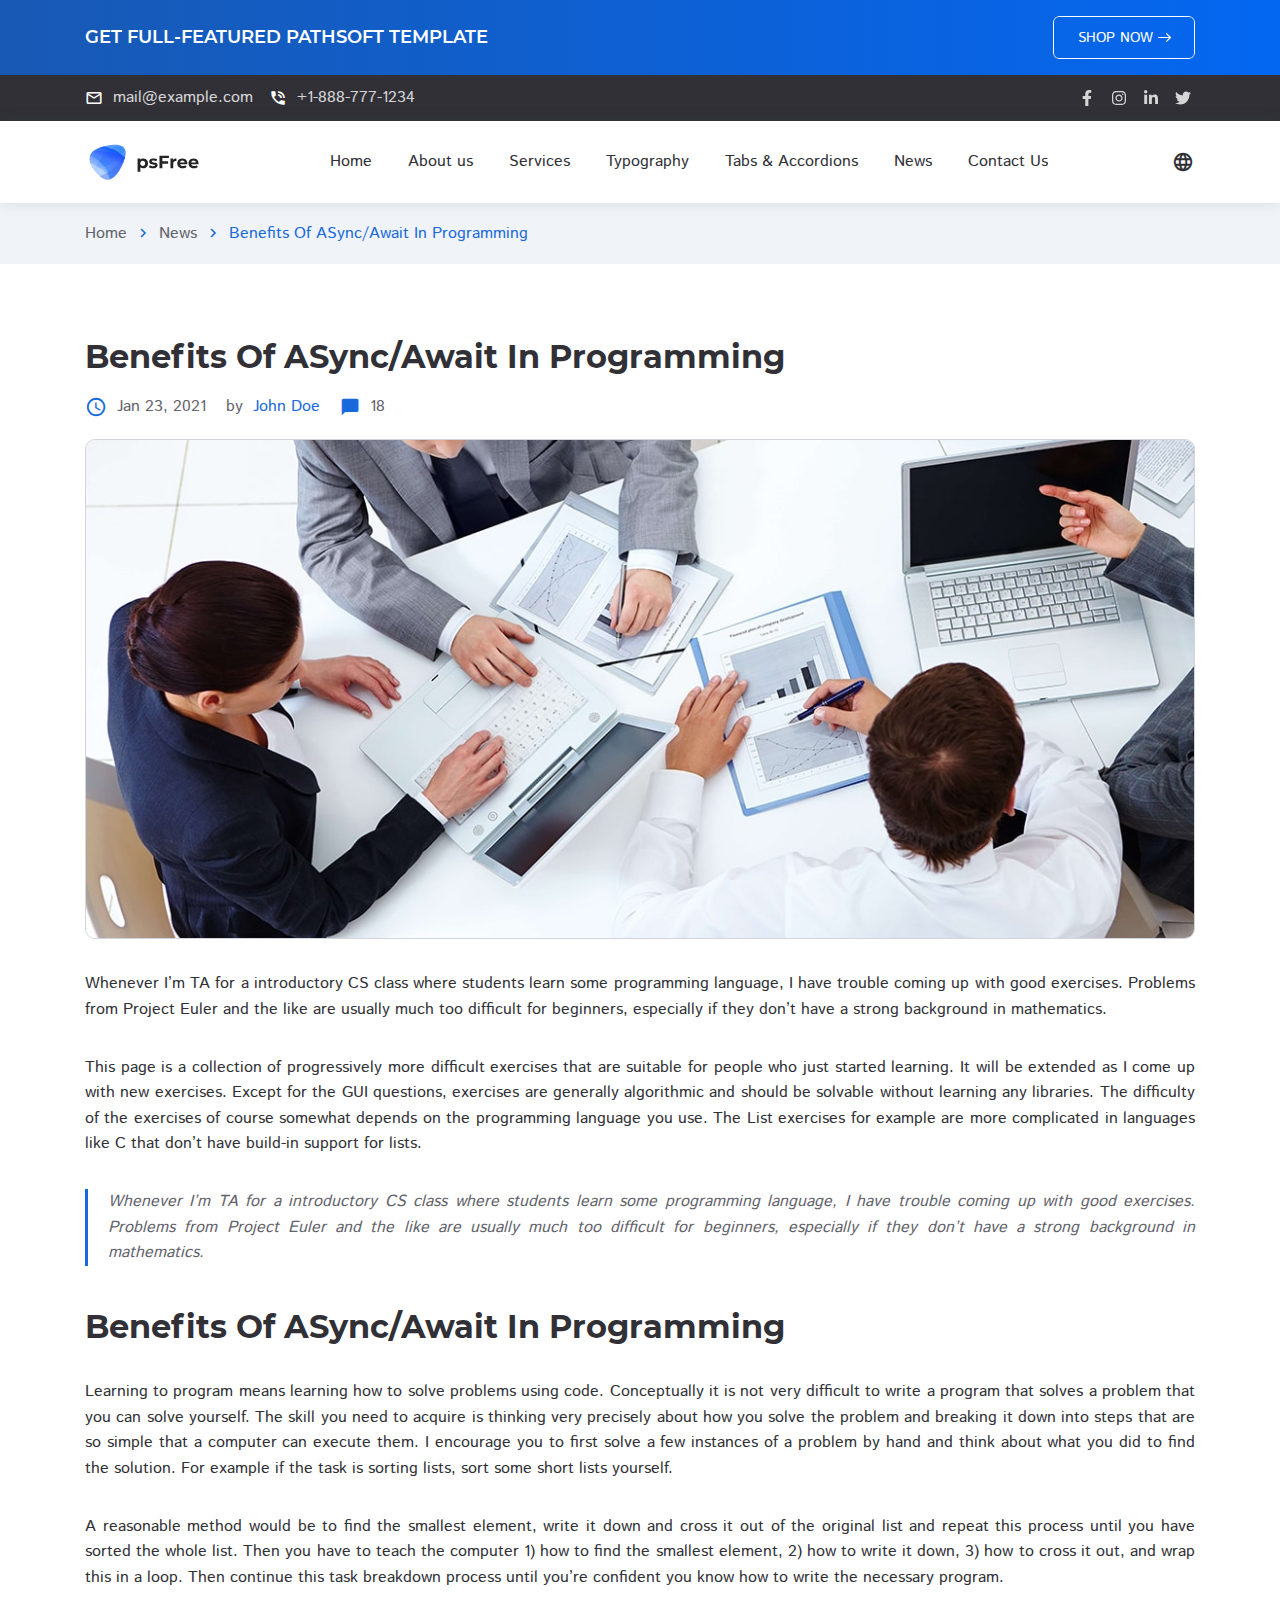
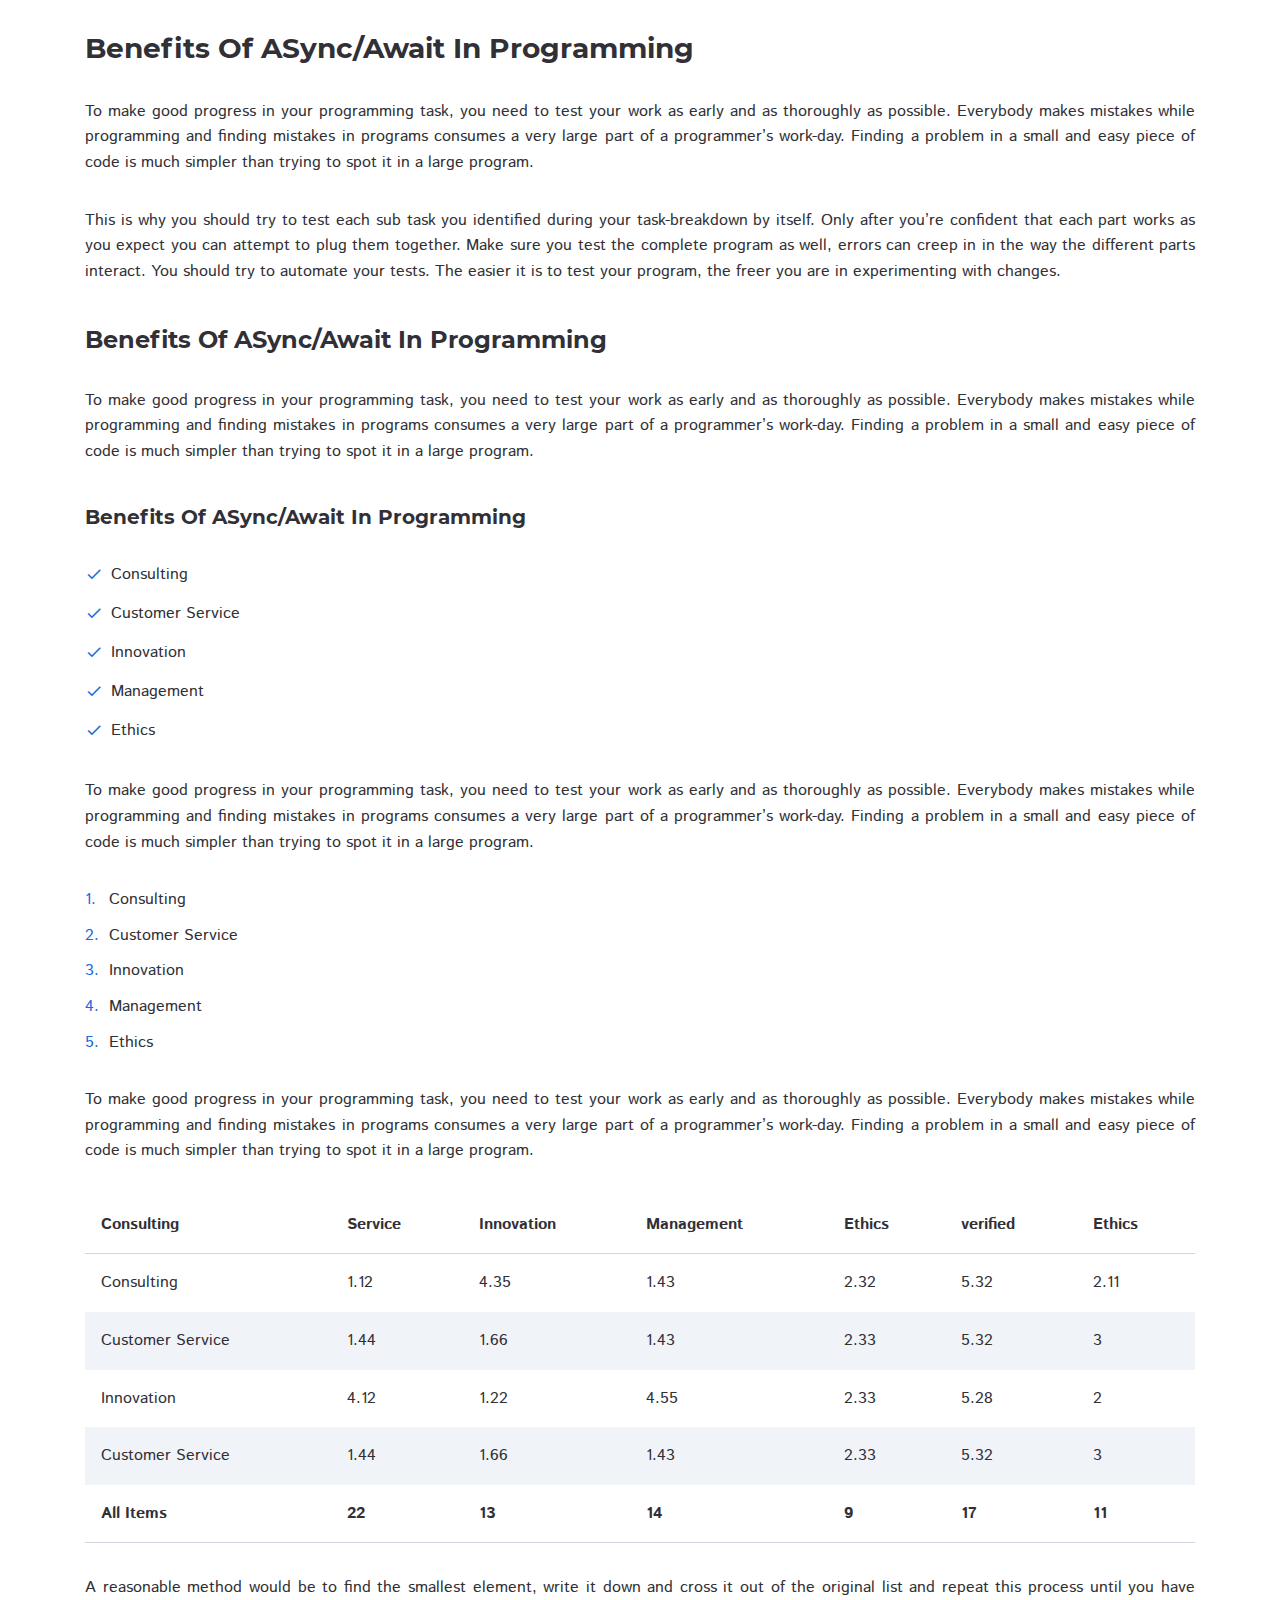
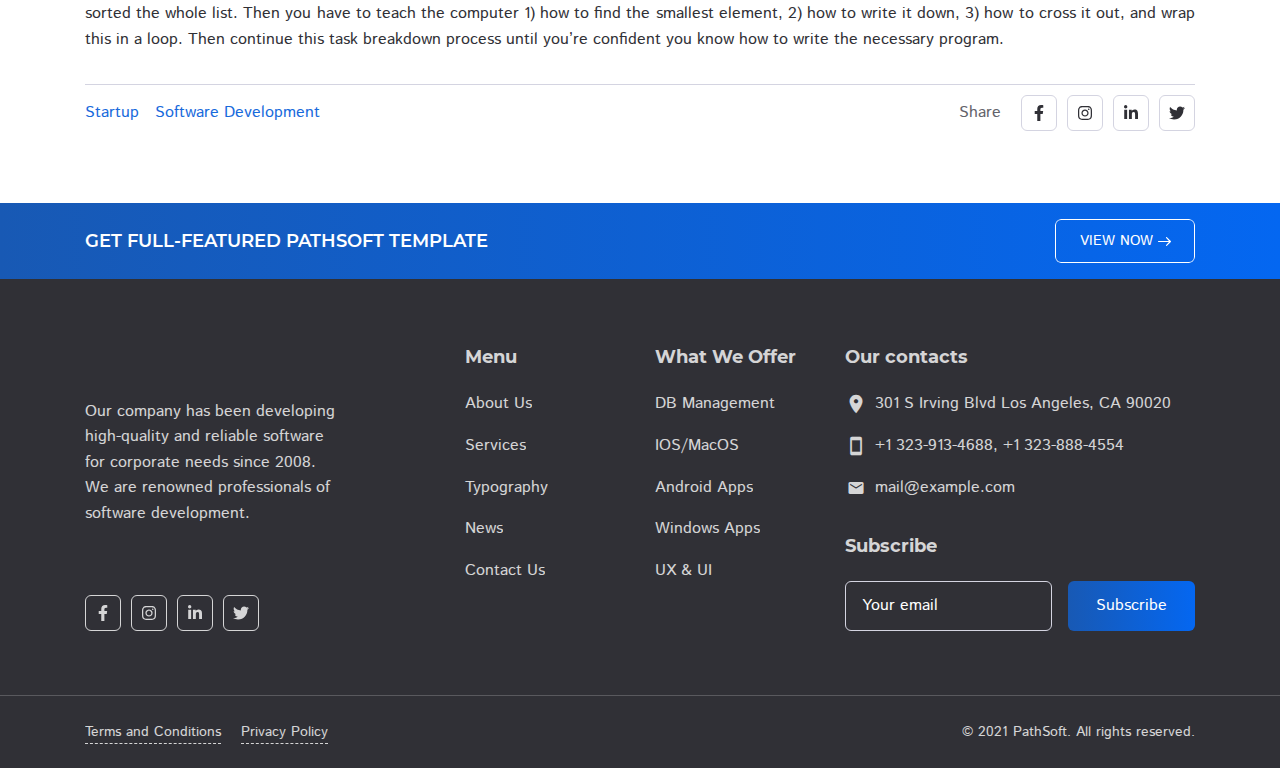
<file: news-post.html>
<!DOCTYPE html><html lang="en">

<head>

    <meta charset="utf-8">

    <title>PathSoft - IT Solution for You Business</title>

    <meta name="description" content="Description">
    <meta http-equiv="X-UA-Compatible" content="IE=edge">
    <meta name="viewport" content="width=device-width, initial-scale=1, maximum-scale=2">
        
    <link rel="icon" href="assets/img/favicon/favicon.ico" type="image/x-icon"> 

    <link rel="stylesheet" href="assets/css/libs.css">
<link rel="stylesheet" href="assets/css/style.css">
    <link rel="preload" href="assets/fonts/istok-web-v15-latin/istok-web-v15-latin-regular.woff2" as="font" type="font/woff2" crossorigin>
<link rel="preload" href="assets/fonts/istok-web-v15-latin/istok-web-v15-latin-700.woff2" as="font" type="font/woff2" crossorigin>
<link rel="preload" href="assets/fonts/montserrat-v15-latin/montserrat-v15-latin-700.woff2" as="font" type="font/woff2" crossorigin>
<link rel="preload" href="assets/fonts/montserrat-v15-latin/montserrat-v15-latin-600.woff2" as="font" type="font/woff2" crossorigin>

<link rel="preload" href="assets/fonts/material-icons/material-icons.woff2" as="font" type="font/woff2" crossorigin>
<link rel="preload" href="assets/fonts/material-icons/material-icons-outlined.woff2" as="font" type="font/woff2" crossorigin>

</head>

<body>

	<main class="main">
		
		<div class="main-inner">

			<!-- Begin mobile main menu -->
<nav class="mmm">
    <div class="mmm-content">
        <ul class="mmm-list">
            <li><a href="index.html">Home</a></li>
            <li><a href="about-us.html">About us</a></li>
            <li><a href="services.html">Services</a></li>
            <li><a href="typography.html">Typography</a></li>
            <li><a href="tabs-and-accordions.html">Tabs & Accordions</a></li>
            <li><a href="news.html">News</a></li>
            <li><a href="contact-us.html">Contact Us</a></li>
        </ul>
    </div>
    <div class="mmm-footer">
        <ul class="mmm-lang">
            <li class="active"><a href="#!"><span>En</span></a></li>
            <li><a href="#!"><span>Sp</span></a></li>
            <li><a href="#!"><span>It</span></a></li>
            <li><a href="#!"><span>Uk</span></a></li>
            <li><a href="#!"><span>Ru</span></a></li>
        </ul>
    </div>
</nav><!-- End mobile main menu -->

<a class="bff d-none d-md-block" href="https://www.templatemonster.com/website-templates/pathsoft-it-solutions-for-your-business-services-website-template-83414.html">
    <div class="container">
        <div class="row">
            <div class="col">
                <div class="bff-container">
                    <p>Get Full-Featured PathSoft Template</p>
                    <div class="btn btn-border btn-small">
                        <span>SHOP NOW</span>
                        <svg class="btn-icon-right" viewBox="0 0 13 9" width="13" height="9"><use xlink:href="assets/img/sprite.svg#arrow-right"></use></svg>
                    </div>
                </div>
            </div>
        </div>
    </div>
</a>

<!-- Begin header -->
<header class="header">
    <!-- Begin header top -->
    <nav class="header-top">
        <div class="container">
            <div class="row align-items-center justify-content-between">
                <div class="col-auto">
                    <!-- Begin header top info -->
                    <ul class="header-top-info">
                        <li>
                            <a href="mailto:mail@example.com">
                                <i class="material-icons md-18">mail_outline</i>
                                <span>mail@example.com</span>
                            </a>
                        </li>
                        <li>
                            <a href="mailto:mail@example.com" class="formingHrefTel">
                                <i class="material-icons md-18">phone_in_talk</i>
                                <span>+1-888-777-1234</span>
                            </a>
                        </li>
                    </ul><!-- Ennd header top info -->
                </div>
                <div class="col-auto">
                    <div class="header-top-links">
                        <!-- Begin social links -->
                        <ul class="social-links">
                            <li>
                                <a href="#!" title="Facebook">
                                    <svg viewBox="0 0 320 512"><use xlink:href="assets/img/sprite.svg#facebook-icon"></use></svg>
                                </a>
                            </li>
                            <li>
                                <a href="#!" title="Instagram">
                                    <svg viewBox="0 0 448 512"><use xlink:href="assets/img/sprite.svg#instagram-icon"></use></svg>
                                </a>
                            </li>
                            <li>
                                <a href="#!" title="LinkedIn">
                                    <svg viewBox="0 0 448 512"><use xlink:href="assets/img/sprite.svg#linkedin-icon"></use></svg>
                                </a>
                            </li>
                            <li>
                                <a href="#!" title="Twitter">
                                    <svg viewBox="0 0 512 512"><use xlink:href="assets/img/sprite.svg#twitter-icon"></use></svg>
                                </a>
                            </li>
                        </ul><!-- End social links -->
                    </div>
                </div>
            </div>
        </div>
    </nav><!-- End header top -->
    <!-- Begin header fixed -->
    <nav class="header-fixed">
        <div class="container">
            <div class="row flex-nowrap align-items-center justify-content-between">
                <div class="col-auto d-block d-lg-none header-fixed-col">
                    <div class="main-mnu-btn">
                        <span class="bar bar-1"></span>
                        <span class="bar bar-2"></span>
                        <span class="bar bar-3"></span>
                        <span class="bar bar-4"></span>
                    </div>
                </div>
                <div class="col-auto header-fixed-col">
                    <!-- Begin logo -->
                    <a href="/" class="logo" title="PathSoft">
                        <img src="assets/img/logo.svg" width="115" height="36" alt="PathSoft">
                    </a><!-- End logo -->
                </div>
                <div class="col-auto header-fixed-col d-none d-lg-block col-static">
                    <!-- Begin main menu -->
<nav class="main-mnu">
    <ul class="main-mnu-list">
        <li><a href="index.html" data-title="Home"><span>Home</span></a></li>
        <li><a href="about-us.html" data-title="About us"><span>About us</span></a></li>
        <li><a href="services.html" data-title="Services"><span>Services</span></a></li>
        <li><a href="typography.html" data-title="Typography"><span>Typography</span></a></li>
        <li><a href="tabs-and-accordions.html" data-title="Tabs & Accordions"><span>Tabs & Accordions</span></a></li>
        <li><a href="news.html" data-title="News"><span>News</span></a></li>
        <li><a href="contact-us.html" data-title="Contact Us"><span>Contact Us</span></a></li>
    </ul>
</nav><!-- End main menu -->
                </div>
                <div class="col-auto header-fixed-col col-static">
                    <!-- Begin header actions -->
                    <ul class="header-actions">
                        <!-- Begin header languarge -->
                        <li class="d-none d-lg-block">
                            <div class="header-lang">
                                <div class="header-lang-current"><i class="material-icons md-22">language</i></div>
                                <ul class="header-lang-list">
                                    <li class="active"><a href="#!" class="hover-link" data-lang="En" data-title="English"><span>English</span></a></li>
                                    <li><a href="#!" class="hover-link" data-lang="Sp" data-title="Spanish"><span>Spanish</span></a></li>
                                    <li><a href="#!" class="hover-link" data-lang="It" data-title="Italian"><span>Italian</span></a></li>
                                    <li><a href="#!" class="hover-link" data-lang="Uk" data-title="Ukraine"><span>Ukraine</span></a></li>
                                    <li><a href="#!" class="hover-link" data-lang="Ru" data-title="Russian"><span>Russian</span></a></li>
                                </ul>
                            </div>
                        </li><!-- End header languarge -->
                        <!-- Begin header navbar -->
                        <li class="d-block d-lg-none">
                            <div class="header-navbar">
                                <div class="header-navbar-btn">
                                    <i class="material-icons md-24">more_vert</i>
                                </div>
                                <ul class="header-navbar-content">
                                    <li>
                                        <a href="mailto:mail@example.com">
                                            <i class="material-icons md-20">mail_outline</i>
                                            <span>mail@example.com</span>
                                        </a>
                                    </li>
                                    <li>
                                        <a href="mailto:mail@example.com" class="formingHrefTel">
                                            <i class="material-icons md-20">support_agent</i>
                                            <span>1-888-777-1234</span>
                                        </a>
                                    </li>
                                    <li>
                                        <!-- Begin social links -->
                                        <ul class="social-links">
                                            <li>
                                                <a href="#!" title="Facebook">
                                                    <svg viewBox="0 0 320 512"><use xlink:href="assets/img/sprite.svg#facebook-icon"></use></svg>
                                                </a>
                                            </li>
                                            <li>
                                                <a href="#!" title="Instagram">
                                                    <svg viewBox="0 0 448 512"><use xlink:href="assets/img/sprite.svg#instagram-icon"></use></svg>
                                                </a>
                                            </li>
                                            <li>
                                                <a href="#!" title="LinkedIn">
                                                    <svg viewBox="0 0 448 512"><use xlink:href="assets/img/sprite.svg#linkedin-icon"></use></svg>
                                                </a>
                                            </li>
                                            <li>
                                                <a href="#!" title="Twitter">
                                                    <svg viewBox="0 0 512 512"><use xlink:href="assets/img/sprite.svg#twitter-icon"></use></svg>
                                                </a>
                                            </li>
                                        </ul><!-- End social links -->
                                    </li>
                                </ul>
                            </div>
                        </li><!-- End header navbar -->
                    </ul><!-- End header actions -->
                </div>
            </div>
        </div>
    </nav><!-- End header fixed -->
</header><!-- End header -->

			<!-- Begin bread crumbs -->
			<nav class="bread-crumbs">
				<div class="container">
					<div class="row">
						<div class="col-12">
							<ul class="bread-crumbs-list">
								<li><a href="index.html">Home</a><i class="material-icons md-18">chevron_right</i></li>
								<li><a href="news.html">News</a><i class="material-icons md-18">chevron_right</i></li>
								<li><a href="#!">Benefits Of ASync/Await In Programming</a></li>
							</ul>
						</div>
					</div>
				</div>
			</nav><!-- End bread crumbs -->

			<div class="section">
				<div class="container">
					<div class="row">
						<div class="col-12">
							<div class="news-post">
								<header class="news-post-header">
									<h1 class="news-post-title">Benefits Of ASync/Await In Programming</h1>
									<div class="news-post-meta">
										<div class="news-post-meta-item">
											<i class="material-icons md-22">access_time</i>
											<span>Jan 23, 2021</span>
										</div>
										<div class="news-post-meta-item">
											<span>by &nbsp;</span>
											<a href="#!">John Doe</a>
										</div>
										<div class="news-post-meta-item">
											<i class="material-icons md-20">chat_bubble</i>
											<span>18</span>
										</div>
									</div>
									<div class="news-post-img img-style">
										<img data-src="assets/img/news-post.jpg" class="lazy" src="[data-uri]" alt="">
									</div>
								</header>
								<article class="news-post-article content">
									<p>Whenever I’m TA for a introductory CS class where students learn some programming language, I have trouble coming up with good exercises. Problems from Project Euler and the like are usually much too difficult for beginners, especially if they don’t have a strong background in mathematics.</p>
									<p>This page is a collection of progressively more difficult exercises that are suitable for people who just started learning. It will be extended as I come up with new exercises. Except for the GUI questions, exercises are generally algorithmic and should be solvable without learning any libraries. The difficulty of the exercises of course somewhat depends on the programming language you use. The List exercises for example are more complicated in languages like C that don’t have build-in support for lists.</p>
									<blockquote>Whenever I’m TA for a introductory CS class where students learn some programming language, I have trouble coming up with good exercises. Problems from Project Euler and the like are usually much too difficult for beginners, especially if they don’t have a strong background in mathematics.</blockquote>
									<h2>Benefits Of ASync/Await In Programming</h2>
									<p>Learning to program means learning how to solve problems using code. Conceptually it is not very difficult to write a program that solves a problem that you can solve yourself. The skill you need to acquire is thinking very precisely about how you solve the problem and breaking it down into steps that are so simple that a computer can execute them. I encourage you to first solve a few instances of a problem by hand and think about what you did to find the solution. For example if the task is sorting lists, sort some short lists yourself.</p>
									<p>A reasonable method would be to find the smallest element, write it down and cross it out of the original list and repeat this process until you have sorted the whole list. Then you have to teach the computer 1) how to find the smallest element, 2) how to write it down, 3) how to cross it out, and wrap this in a loop. Then continue this task breakdown process until you’re confident you know how to write the necessary program.</p>
									<h3>Benefits Of ASync/Await In Programming</h3>
									<p>To make good progress in your programming task, you need to test your work as early and as thoroughly as possible. Everybody makes mistakes while programming and finding mistakes in programs consumes a very large part of a programmer’s work-day. Finding a problem in a small and easy piece of code is much simpler than trying to spot it in a large program. </p>
									<p>This is why you should try to test each sub task you identified during your task-breakdown by itself. Only after you’re confident that each part works as you expect you can attempt to plug them together. Make sure you test the complete program as well, errors can creep in in the way the different parts interact. You should try to automate your tests. The easier it is to test your program, the freer you are in experimenting with changes.</p>
									<h4>Benefits Of ASync/Await In Programming</h4>
									<p>To make good progress in your programming task, you need to test your work as early and as thoroughly as possible. Everybody makes mistakes while programming and finding mistakes in programs consumes a very large part of a programmer’s work-day. Finding a problem in a small and easy piece of code is much simpler than trying to spot it in a large program. </p>
									<h5>Benefits Of ASync/Await In Programming</h5>
									<ul>
										<li>Consulting</li>
										<li>Customer Service</li>
										<li>Innovation</li>
										<li>Management</li>
										<li>Ethics</li>
									</ul>
									<p>To make good progress in your programming task, you need to test your work as early and as thoroughly as possible. Everybody makes mistakes while programming and finding mistakes in programs consumes a very large part of a programmer’s work-day. Finding a problem in a small and easy piece of code is much simpler than trying to spot it in a large program. </p>
									<ol>
										<li>Consulting</li>
										<li>Customer Service</li>
										<li>Innovation</li>
										<li>Management</li>
										<li>Ethics</li>
									</ol>
									<p>To make good progress in your programming task, you need to test your work as early and as thoroughly as possible. Everybody makes mistakes while programming and finding mistakes in programs consumes a very large part of a programmer’s work-day. Finding a problem in a small and easy piece of code is much simpler than trying to spot it in a large program. </p>
									<table>
										<thead>
											<tr>
												<th>Consulting</th>
												<th>Service</th>
												<th>Innovation</th>
												<th>Management</th>
												<th>Ethics</th>
												<th>verified </th>
												<th>Ethics</th>
											</tr>
										</thead>
										<tbody>
											<tr>
												<td>Consulting</td>
												<td>1.12</td>
												<td>4.35</td>
												<td>1.43</td>
												<td>2.32</td>
												<td>5.32</td>
												<td>2.11</td>
											</tr>
											<tr>
												<td>Customer Service</td>
												<td>1.44</td>
												<td>1.66</td>
												<td>1.43</td>
												<td>2.33</td>
												<td>5.32</td>
												<td>3</td>
											</tr>
											<tr>
												<td>Innovation</td>
												<td>4.12</td>
												<td>1.22</td>
												<td>4.55</td>
												<td>2.33</td>
												<td>5.28</td>
												<td>2</td>
											</tr>
											<tr>
												<td>Customer Service</td>
												<td>1.44</td>
												<td>1.66</td>
												<td>1.43</td>
												<td>2.33</td>
												<td>5.32</td>
												<td>3</td>
											</tr>
										</tbody>
										<tfoot>
											<tr>
												<td>All Items</td>
												<td>22</td>
												<td>13</td>
												<td>14</td>
												<td>9</td>
												<td>17</td>
												<td>11</td>
											</tr>
										</tfoot>
									</table>
									<p>A reasonable method would be to find the smallest element, write it down and cross it out of the original list and repeat this process until you have sorted the whole list. Then you have to teach the computer 1) how to find the smallest element, 2) how to write it down, 3) how to cross it out, and wrap this in a loop. Then continue this task breakdown process until you’re confident you know how to write the necessary program.</p>
								</article>
								<footer class="news-post-footer">
									<div class="row align-items-center justify-content-between items">
										<div class="col-md col-12 item">
											<ul class="news-post-cat">
												<li><a href="#!">Startup</a></li>
												<li><a href="#!">Software Development</a></li>
											</ul>
										</div>
										<div class="col-md-auto col-12 item">
											<div class="news-post-share">
												<p class="news-post-share-title">Share</p>
												<ul class="page-social-links">
													<li>
														<a href="#!" title="Facebook">
															<svg viewBox="0 0 320 512">
																<use xlink:href="assets/img/sprite.svg#facebook-icon"></use>
															</svg>
														</a>
													</li>
													<li>
														<a href="#!" title="Instagram">
															<svg viewBox="0 0 448 512">
																<use xlink:href="assets/img/sprite.svg#instagram-icon"></use>
															</svg>
														</a>
													</li>
													<li>
														<a href="#!" title="LinkedIn">
															<svg viewBox="0 0 448 512">
																<use xlink:href="assets/img/sprite.svg#linkedin-icon"></use>
															</svg>
														</a>
													</li>
													<li>
														<a href="#!" title="Twitter">
															<svg viewBox="0 0 512 512">
																<use xlink:href="assets/img/sprite.svg#twitter-icon"></use>
															</svg>
														</a>
													</li>
												</ul>
											</div>
										</div>
									</div>
								</footer>
							</div>
						</div>
					</div>
				</div>
			</div>

		</div>

		<a class="bff d-none d-md-block" href="https://www.templatemonster.com/website-templates/pathsoft-it-solutions-for-your-business-services-website-template-83414.html">
    <div class="container">
        <div class="row">
            <div class="col">
                <div class="bff-container">
                    <p>Get Full-Featured PathSoft Template</p>
                    <div class="btn btn-border btn-small">
                        <span>VIEW NOW</span>
                        <svg class="btn-icon-right" viewBox="0 0 13 9" width="13" height="9"><use xlink:href="assets/img/sprite.svg#arrow-right"></use></svg>
                    </div>
                </div>
            </div>
        </div>
    </div>
</a>

<!-- Begin footer -->
<footer class="footer">
    <div class="footer-main">
        <div class="container">
            <div class="row items">
                <div class="col-xl-3 col-lg-3 col-md-5 col-12 item">
                    <!-- Begin company info -->
                    <div class="footer-company-info">
                        <div class="footer-company-top">
                            <a href="/" class="logo" title="PathSoft">
                                <img data-src="assets/img/logo-white.svg" width="115" height="36" class="lazy" src="[data-uri]" alt="PathSoft">
                            </a>
                            <div class="footer-company-desc">
                                <p>Our company has been developing high-quality and reliable software for corporate needs since 2008. We are renowned professionals of software development.</p>
                            </div>
                        </div>
                        <ul class="footer-social-links">
                            <li>
                                <a href="#!" title="Facebook">
                                    <svg viewBox="0 0 320 512">
                                        <use xlink:href="assets/img/sprite.svg#facebook-icon"></use>
                                    </svg>
                                </a>
                            </li>
                            <li>
                                <a href="#!" title="Instagram">
                                    <svg viewBox="0 0 448 512">
                                        <use xlink:href="assets/img/sprite.svg#instagram-icon"></use>
                                    </svg>
                                </a>
                            </li>
                            <li>
                                <a href="#!" title="LinkedIn">
                                    <svg viewBox="0 0 448 512">
                                        <use xlink:href="assets/img/sprite.svg#linkedin-icon"></use>
                                    </svg>
                                </a>
                            </li>
                            <li>
                                <a href="#!" title="Twitter">
                                    <svg viewBox="0 0 512 512">
                                        <use xlink:href="assets/img/sprite.svg#twitter-icon"></use>
                                    </svg>
                                </a>
                            </li>
                        </ul>
                    </div>
                    <!-- End company info -->
                </div>
                <div class="col-xl-2 offset-xl-1 col-md-3 col-5 col-lg-2 item">
                    <div class="footer-item">
                        <p class="footer-item-heading">Menu</p>
                        <nav class="footer-nav">
                            <ul class="footer-mnu">
                                <li><a href="about-us.html" class="hover-link" data-title="About Us"><span>About Us</span></a></li>
                                <li><a href="services.html" class="hover-link" data-title="Services"><span>Services</span></a></li>
                                <li><a href="typography.html" data-title="Typography"><span>Typography</span></a></li>
                                <li><a href="news.html" class="hover-link" data-title="News"><span>News</span></a></li>
                                <li><a href="contact-us.html" class="hover-link" data-title="Contact Us"><span>Contact Us</span></a></li>
                            </ul>
                        </nav>
                    </div>
                </div>
                <div class="col-xl-2 col-lg-3 col-md-3 col-7 item">
                    <div class="footer-item">
                        <p class="footer-item-heading">What We Offer</p>
                        <nav class="footer-nav">
                            <ul class="footer-mnu">
                                <li><a href="#!" class="hover-link" data-title="DB Management"><span>DB Management</span></a></li>
                                <li><a href="#!" class="hover-link" data-title="IOS/MacOS"><span>IOS/MacOS</span></a></li>
                                <li><a href="#!" class="hover-link" data-title="Android Apps"><span>Android Apps</span></a></li>
                                <li><a href="#!" class="hover-link" data-title="Windows Apps"><span>Windows Apps</span></a></li>
                                <li><a href="#!" class="hover-link" data-title="UX & UI"><span>UX & UI</span></a></li>
                            </ul>
                        </nav>
                    </div>
                </div>
                <div class="col-xs-4 col-lg-4 col-12 item">
                    <div class="footer-item">
                        <p class="footer-item-heading">Our contacts</p>
                        <ul class="footer-contacts">
                            <li>
                                <i class="material-icons md-22">location_on</i>
                                <div class="footer-contact-info">
                                    301 S Irving Blvd Los Angeles, CA 90020
                                </div>
                            </li>
                            <li>
                                <i class="material-icons md-22 footer-contact-tel">smartphone</i>
                                <div class="footer-contact-info">
                                    <a href="#!" class="formingHrefTel">+1 323-913-4688</a>, <a href="#!" class="formingHrefTel">+1 323-888-4554</a>
                                </div>
                            </li>
                            <li>
                                <i class="material-icons md-22 footer-contact-email">email</i>
                                <div class="footer-contact-info">
                                    <a href="mailto:mail@example.com">mail@example.com</a>
                                </div>
                            </li>
                        </ul>
                    </div>
                    <div class="footer-item">
                        <p class="footer-item-heading">Subscribe</p>
                        <form action="#!" method="post" class="footer-subscribe">
                            <div class="form-field">
                                <label for="subscribe-email" class="form-field-label">Your email</label>
                                <input type="email" class="form-field-input" name="Subscribe_email" value="" autocomplete="off" required="required" id="subscribe-email">
                            </div>
                            <div class="form-btn">
                                <button type="submit" class="btn ripple"><span>Subscribe</span></button>
                            </div>
                        </form>
                    </div>
                </div>
            </div>
        </div>
    </div>
    <div class="footer-bottom">
        <div class="container">
            <div class="row justify-content-between items">
                <div class="col-md-auto col-12 item">
                    <nav class="footer-links">
                        <ul>
                            <li><a href="terms-and-conditions.html">Terms and Conditions</a></li>
                            <li><a href="privacy-policy.html">Privacy Policy</a></li>
                        </ul>
                    </nav>
                </div>
                <div class="col-md-auto col-12 item">
                    <div class="copyright">© 2021 PathSoft. All rights reserved.</div>
                </div>
            </div>
        </div>
    </div>
</footer><!-- End footer -->

	</main><!-- End main -->

	<script src="assets/libs/jquery/jquery.min.js"></script>
<script src="assets/libs/lozad/lozad.min.js"></script>
<script src="assets/libs/device/device.js"></script>
<script src="assets/libs/ScrollToFixed/jquery-scrolltofixed-min.js"></script>
<script src="assets/libs/spincrement/jquery.spincrement.min.js"></script>
<script src="assets/libs/jquery-validation-1.19.3/jquery.validate.min.js"></script>
<script src="assets/js/custom.js"></script>
	
</body>
</html>
</file>
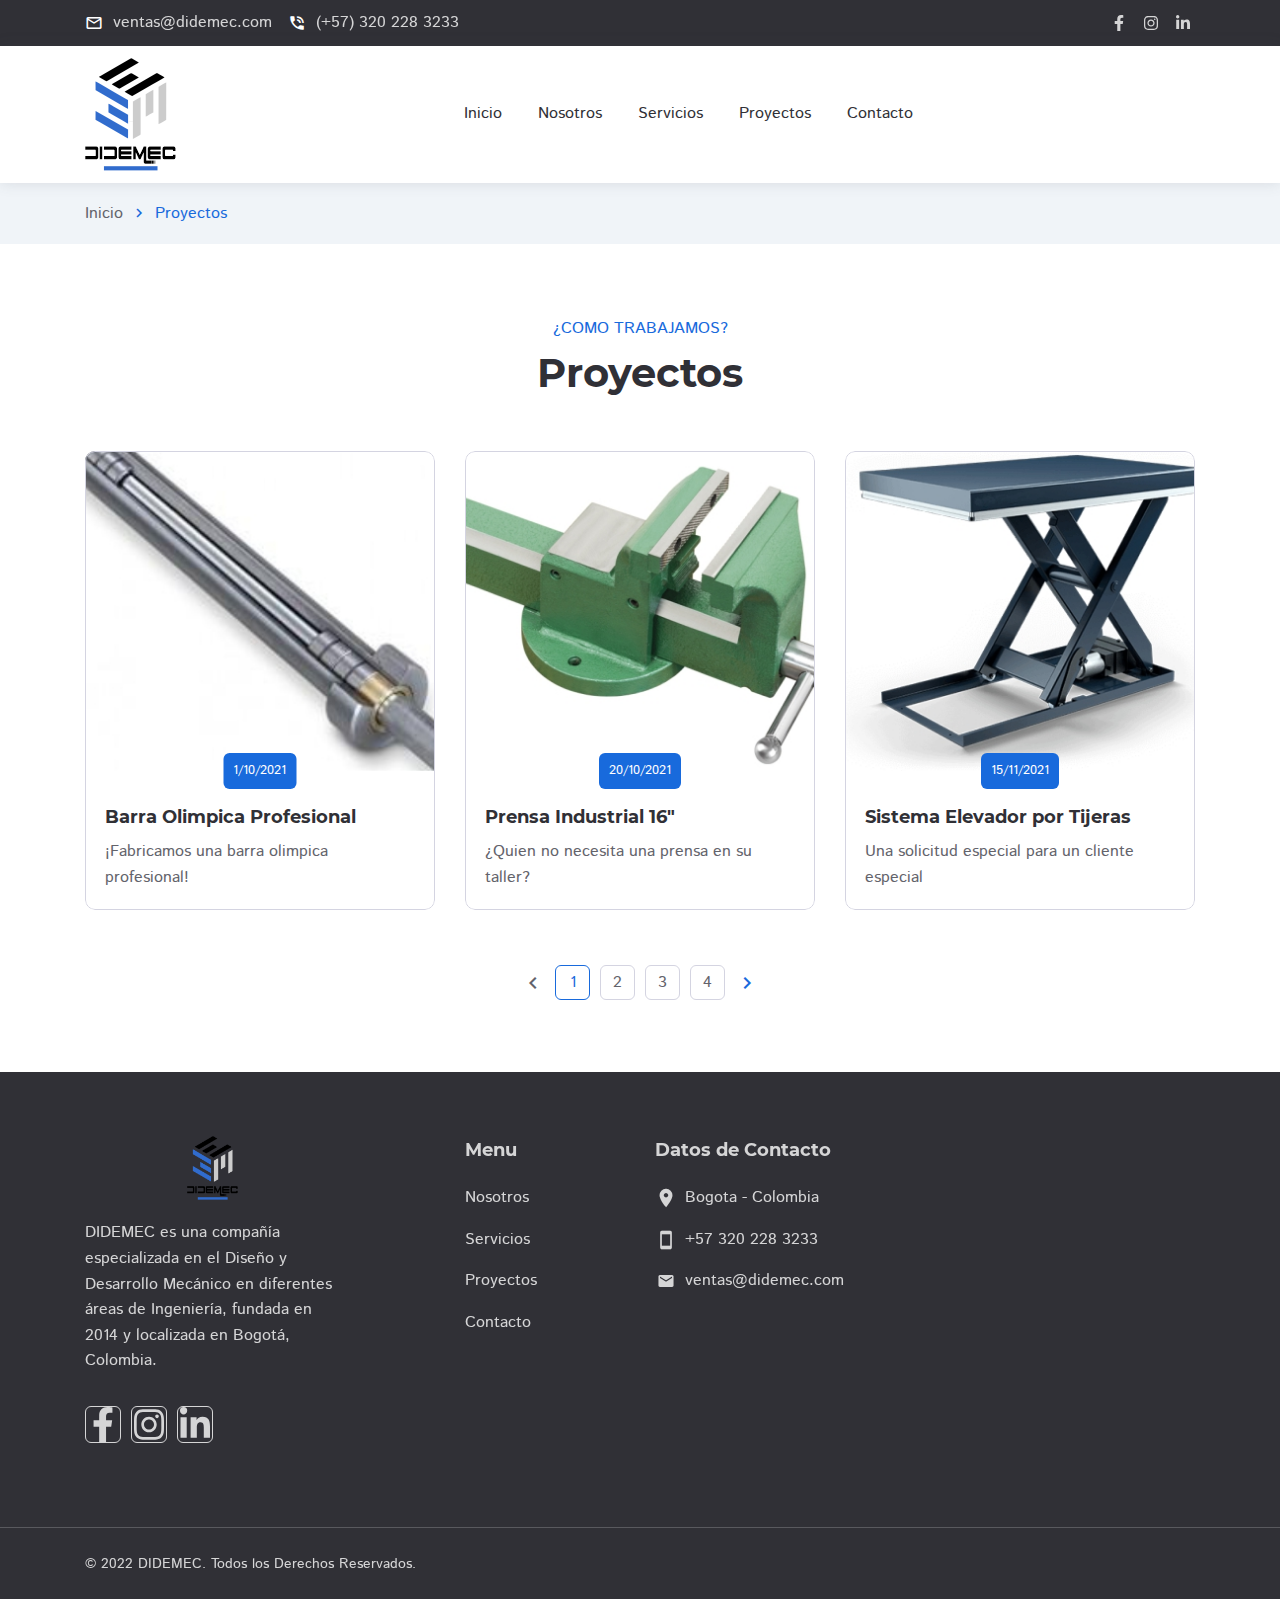
<file: news.html>
<!DOCTYPE html><html lang="en">

<head>

    <meta charset="utf-8">

    <title>Diseño y Desarrollo Mecanico</title>

    <meta name="description" content="Description">
    <meta http-equiv="X-UA-Compatible" content="IE=edge">
    <meta name="viewport" content="width=device-width, initial-scale=1, maximum-scale=2">
        
    <link rel="icon" href="assets/img/logo-web.png" type="image/x-icon"> 

    <link rel="stylesheet" href="assets/css/libs.css">
<link rel="stylesheet" href="assets/css/style.css">
    <link rel="preload" href="assets/fonts/istok-web-v15-latin/istok-web-v15-latin-regular.woff2" as="font" type="font/woff2" crossorigin>
<link rel="preload" href="assets/fonts/istok-web-v15-latin/istok-web-v15-latin-700.woff2" as="font" type="font/woff2" crossorigin>
<link rel="preload" href="assets/fonts/montserrat-v15-latin/montserrat-v15-latin-700.woff2" as="font" type="font/woff2" crossorigin>
<link rel="preload" href="assets/fonts/montserrat-v15-latin/montserrat-v15-latin-600.woff2" as="font" type="font/woff2" crossorigin>

<link rel="preload" href="assets/fonts/material-icons/material-icons.woff2" as="font" type="font/woff2" crossorigin>
<link rel="preload" href="assets/fonts/material-icons/material-icons-outlined.woff2" as="font" type="font/woff2" crossorigin>

</head>

<body>

	<main class="main">
		
		<div class="main-inner">

			<!-- Begin mobile main menu -->
            <nav class="mmm">
                <div class="mmm-content">
                    <ul class="mmm-list">
                        <li><a href="index.html">Inicio</a></li>
                        <li><a href="about-us.html">Nosotros</a></li>
                        <li><a href="services.html">Servicios</a></li>
                        <li><a href="news.html">Proyectos</a></li>
                        <li><a href="contact-us.html">Contacto</a></li>
                    </ul>
                </div>
            </nav><!-- End mobile main menu -->

<!-- Begin header -->
<header class="header">
    <!-- Begin header top -->
    <nav class="header-top">
        <div class="container">
            <div class="row align-items-center justify-content-between">
                <div class="col-auto">
                    <!-- Begin header top info -->
                    <ul class="header-top-info">
                        <li>
                            <i class="material-icons md-18">mail_outline</i>
                            <span>ventas@didemec.com</span>
                    </li>
                    <li>
                            <i class="material-icons md-18">phone_in_talk</i>
                            <span>(+57) 320 228 3233</span>
                    </li>
                    </ul><!-- Ennd header top info -->
                </div>
                <div class="col-auto">
                    <div class="header-top-links">
                        <!-- Begin social links -->
                        <ul class="social-links">
                            <li>
                                <a href="https://www.facebook.com/didemecol" title="Facebook">
                                    <svg viewBox="0 0 320 512"><use xlink:href="assets/img/sprite.svg#facebook-icon"></use></svg>
                                </a>
                            </li>
                            <li>
                                <a href="https://www.instagram.com/didemec.ing" title="Instagram">
                                    <svg viewBox="0 0 448 512"><use xlink:href="assets/img/sprite.svg#instagram-icon"></use></svg>
                                </a>
                            </li>
                            <li>
                                <a href="#!" title="LinkedIn">
                                    <svg viewBox="0 0 448 512"><use xlink:href="assets/img/sprite.svg#linkedin-icon"></use></svg>
                                </a>
                            </li>
                        </ul><!-- End social links -->
                    </div>
                </div>
            </div>
        </div>
    </nav><!-- End header top -->
    <!-- Begin header fixed -->
    <nav class="header-fixed">
        <div class="container">
            <div class="row flex-nowrap align-items-center justify-content-between">
                <div class="col-auto d-block d-lg-none header-fixed-col">
                    <div class="main-mnu-btn">
                        <span class="bar bar-1"></span>
                        <span class="bar bar-2"></span>
                        <span class="bar bar-3"></span>
                        <span class="bar bar-4"></span>
                    </div>
                </div>
                <div class="col-auto header-fixed-col">
                    <!-- Begin logo -->
                    <a href=# title="DIDEMEC Ingenieria">
                        <img src="assets/img/logo-web.png" alt="DIDEMEC">
                    </a><!-- End logo -->
                </div>
                <div class="col-auto header-fixed-col d-none d-lg-block col-static">
                    <!-- Begin main menu -->
                    <nav class="main-mnu">
                        <ul class="main-mnu-list">
                            <li><a href="index.html" data-title="Inicio"><span>Inicio</span></a></li>
                            <li><a href="about-us.html" data-title="Nosotros"><span>Nosotros</span></a></li>
                            <li><a href="services.html" data-title="Servicios"><span>Servicios</span></a></li>
                            <li><a href="news.html" data-title="Proyectos"><span>Proyectos</span></a></li>
                            <li><a href="contact-us.html" data-title="Contacto"><span>Contacto</span></a></li>
                        </ul>
                    </nav><!-- End main menu -->
                </div>
                <div class="col-auto header-fixed-col col-static">
                    <!-- Begin header actions -->
                    <ul class="header-actions">
                        <!-- Begin header navbar -->
                        <li class="d-block d-lg-none">
                            <div class="header-navbar">
                                <div class="header-navbar-btn">
                                    <i class="material-icons md-24">more_vert</i>
                                </div>
                                <ul class="header-navbar-content">
                                    <li>
                                        <i class="material-icons md-20">mail_outline</i>
                                        &nbsp;
                                        <span>ventas@didemec.com</span>
                                </li>
                                <li>
                                        <i class="material-icons md-20">support_agent</i>
                                        &nbsp;
                                        <span>(+57) 320 228 3233</span>
                                </li>
                                    <li>
                                        <!-- Begin social links -->
                                        <ul class="social-links">
                                            <li>
                                                <a href="#!" title="Facebook">
                                                    <svg viewBox="0 0 320 512"><use xlink:href="assets/img/sprite.svg#facebook-icon"></use></svg>
                                                </a>
                                            </li>
                                            <li>
                                                <a href="#!" title="Instagram">
                                                    <svg viewBox="0 0 448 512"><use xlink:href="assets/img/sprite.svg#instagram-icon"></use></svg>
                                                </a>
                                            </li>
                                            <li>
                                                <a href="#!" title="LinkedIn">
                                                    <svg viewBox="0 0 448 512"><use xlink:href="assets/img/sprite.svg#linkedin-icon"></use></svg>
                                                </a>
                                            </li>
                                            <li>
                                                <a href="#!" title="Twitter">
                                                    <svg viewBox="0 0 512 512"><use xlink:href="assets/img/sprite.svg#twitter-icon"></use></svg>
                                                </a>
                                            </li>
                                        </ul><!-- End social links -->
                                    </li>
                                </ul>
                            </div>
                        </li><!-- End header navbar -->
                    </ul><!-- End header actions -->
                </div>
            </div>
        </div>
    </nav><!-- End header fixed -->
</header><!-- End header -->

			<!-- Begin bread crumbs -->
			<nav class="bread-crumbs">
				<div class="container">
					<div class="row">
						<div class="col-12">
							<ul class="bread-crumbs-list">
								<li>
									<a href="index.html">Inicio</a>
									<i class="material-icons md-18">chevron_right</i>
								</li>
								<li><a href="news.html">Proyectos</a></li>
							</ul>
						</div>
					</div>
				</div>
			</nav><!-- End bread crumbs -->

			<div class="section">
				<div class="container">
					<div class="row">
						<div class="col-12">
							<div class="section-heading heading-center">
								<div class="section-subheading">¿Como trabajamos?</div>
								<h1>Proyectos</h1>
							</div>
						</div>
						<div class="col-lg-4 col-md-6 col-12 item">
							<!-- Begin news item -->
							<article class="news-item item-style">
								<a href=# class="news-item-img">
									<img data-src="assets/img/proyecto-1.jpg" class="lazy" src="[data-uri]" alt="">
								</a>
								<div class="news-item-info">
									<div class="news-item-date">1/10/2021</div>
									<h2 class="news-item-heading item-heading">
										<a href=# title="Barra Olimpica Profesional">Barra Olimpica Profesional</a>
									</h2>
									<div class="news-item-desc">
										<p>¡Fabricamos una barra olimpica profesional!</p>
									</div>
								</div>
							</article><!-- End news item -->
						</div>
						<div class="col-lg-4 col-md-6 col-12 item">
							<!-- Begin news item -->
							<article class="news-item item-style">
								<a href=# class="news-item-img">
									<img data-src="assets/img/proyecto-2.jpg" class="lazy" src="[data-uri]" alt="">
								</a>
								<div class="news-item-info">
									<div class="news-item-date">20/10/2021</div>
									<h2 class="news-item-heading item-heading">
										<a href=# title="Prensa Industrial">Prensa Industrial 16"</a>
									</h2>
									<div class="news-item-desc">
										<p>¿Quien no necesita una prensa en su taller?</p>
									</div>
								</div>
							</article><!-- End news item -->
						</div>
						<div class="col-lg-4 col-md-6 col-12 item">
							<!-- Begin news item -->
							<article class="news-item item-style">
								<a href=# class="news-item-img">
									<img data-src="assets/img/proyecto-3.jpg" class="lazy" src="[data-uri]" alt="">
								</a>
								<div class="news-item-info">
									<div class="news-item-date">15/11/2021</div>
									<h2 class="news-item-heading item-heading">
										<a href=# title="Hibernate Query Language">Sistema Elevador por Tijeras</a>
									</h2>
									<div class="news-item-desc">
										<p>Una solicitud especial para un cliente especial</p>
									</div>
								</div>
							</article><!-- End news item -->
						</div>
						</div>
						<div class="col-12">
							<!-- Begin pagination -->
<nav class="pagination">
    <ul class="pagination-list">
        <li class="pagination-item-arrow pagination-item-arrow-prev pagination-item-disabled"><a href="#!"><i class="material-icons md-24">chevron_left</i></a></li>
        <li class="active"><a href="#!">1</a></li>
        <li><a href="#!">2</a></li>
        <li><a href="#!">3</a></li>
        <li><a href="#!">4</a></li>
        <li class="pagination-item-arrow pagination-item-arrow-next"><a href="#!"><i class="material-icons md-24">chevron_right</i></a></li>
    </ul>
</nav><!-- End pagination -->
						</div>
					</div>
				</div>
			</div>

		</div>

<!-- Begin footer -->
<footer class="footer">
    <div class="footer-main">
        <div class="container">
            <div class="row items">
                <div class="col-xl-3 col-lg-3 col-md-5 col-12 item">
                    <!-- Begin company info -->
                    <div class="footer-company-info">
                        <div class="footer-company-top">
                            <a href="#" class="logo" title="DIDEMEC">
                                <img src="assets/img/logo-web.png" class="centrado" height="80" alt="PathSoft"> 
                            </a>
                            <div class="footer-company-desc">
                                <p>DIDEMEC es una compañía especializada en el Diseño y Desarrollo Mecánico en diferentes áreas de Ingeniería, fundada en 2014 y localizada en Bogotá, Colombia.</p>
                            </div>
                        </div>
                        <ul class="footer-social-links">
                            <li>
                                <a href="#" class="logo" title="Facebook">
                                    <img id="filtrado" src="assets/img/svg-icons/facebook-icon.svg" class="centrado" height="35" alt="PathSoft"> 
                                </a>
                            </li>
                            <li>
                                <a href="#" class="logo" title="Instagram">
                                    <img id="filtrado" src="assets/img/svg-icons/instagram-icon.svg" class="centrado" height="35" alt="PathSoft"> 
                                </a>
                            </li>
                            <li>
                                <a href="#" class="logo" title="Linkedin">
                                    <img id="filtrado" src="assets/img/svg-icons/linkedin-icon.svg" class="centrado" height="35" alt="PathSoft"> 
                                </a>
                            </li>
                        </ul>
                    </div>
                    <!-- End company info -->
                </div>
                <div class="col-xl-2 offset-xl-1 col-md-3 col-5 col-lg-2 item">
                    <div class="footer-item">
                        <p class="footer-item-heading">Menu</p>
                        <nav class="footer-nav">
                            <ul class="footer-mnu">
                                <li><a href="about-us.html" class="hover-link" data-title="Nosotros"><span>Nosotros</span></a></li>
                                <li><a href="services.html" class="hover-link" data-title="Servicios"><span>Servicios</span></a></li>
                                <li><a href="news.html" class="hover-link" data-title="Proyectos"><span>Proyectos</span></a></li>
                                <li><a href="contact-us.html" class="hover-link" data-title="Contacto"><span>Contacto</span></a></li>
                            </ul>
                        </nav>
                    </div>
                </div>
            
                <div class="col-xs-4 col-lg-4 col-12 item">
                    <div class="footer-item">
                        <p class="footer-item-heading">Datos de Contacto</p>
                        <ul class="footer-contacts">
                            <li>
                                <i class="material-icons md-22">location_on</i>
                                <div class="footer-contact-info">
                                    Bogota - Colombia
                                </div>
                            </li>
                            <li>
                                <i class="material-icons md-22 footer-contact-tel">smartphone</i>
                                <div class="footer-contact-info">
                                    <a href="https://wa.me/573202283233?texto=Hola%DIDEMEC.%Estoy%interesado%en%sus%servicios" target="_blank">+57 320 228 3233</a>
                                </div>
                            </li>
                            <li>
                                <i class="material-icons md-22 footer-contact-email">email</i>
                                <div class="footer-contact-info">
                                    <a>ventas@didemec.com</a>
                                </div>
                            </li>
                        </ul>
                    </div>
                </div>
            </div>
        </div>
    </div>
    <div class="footer-bottom">
        <div class="container">
            <div class="row justify-content-between items">
                <div class="col-md-auto col-12 item">
                    <div class="copyright">© 2022 DIDEMEC. Todos los Derechos Reservados.</div>
                </div>
            </div>
        </div>
    </div>
</footer><!-- End footer -->

	</main><!-- End main -->

	<script src="assets/libs/jquery/jquery.min.js"></script>
<script src="assets/libs/lozad/lozad.min.js"></script>
<script src="assets/libs/device/device.js"></script>
<script src="assets/libs/ScrollToFixed/jquery-scrolltofixed-min.js"></script>
<script src="assets/libs/spincrement/jquery.spincrement.min.js"></script>
<script src="assets/libs/jquery-validation-1.19.3/jquery.validate.min.js"></script>
<script src="assets/js/custom.js"></script>
	
</body>
</html>
</file>
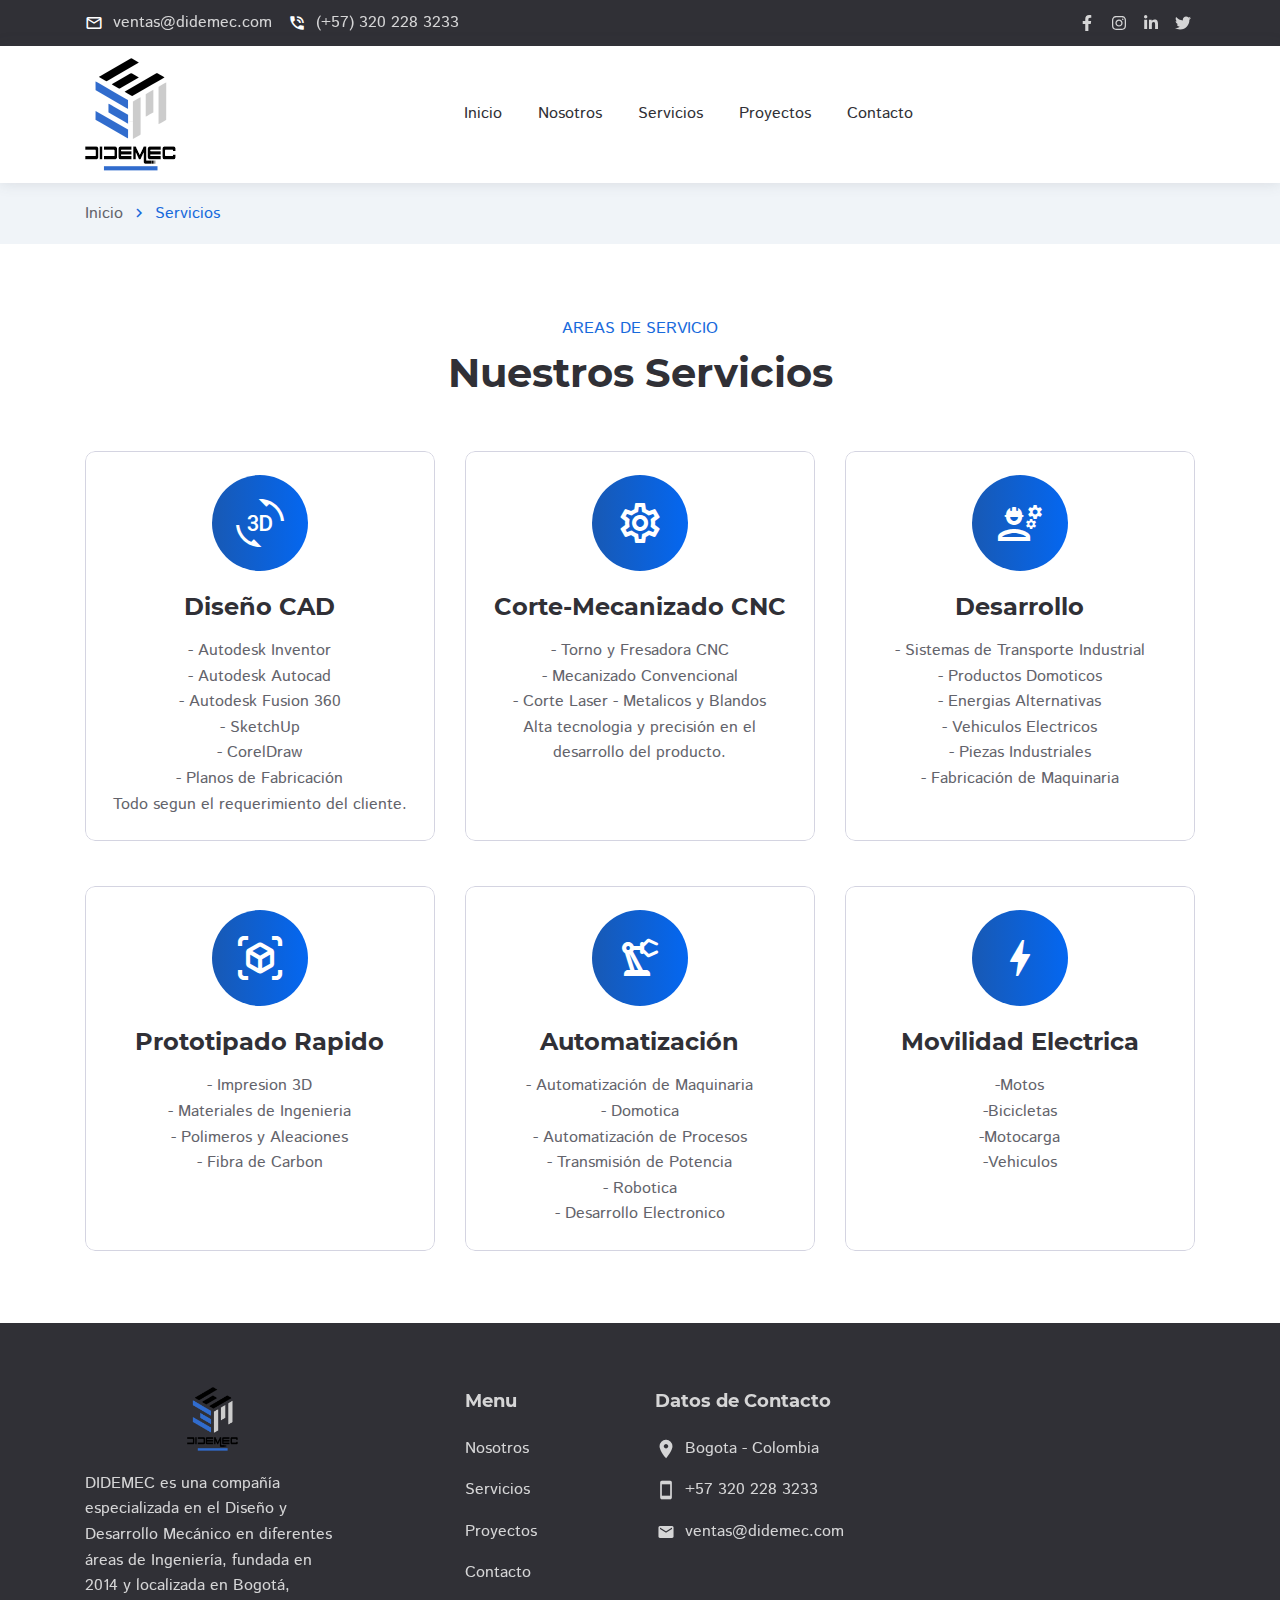
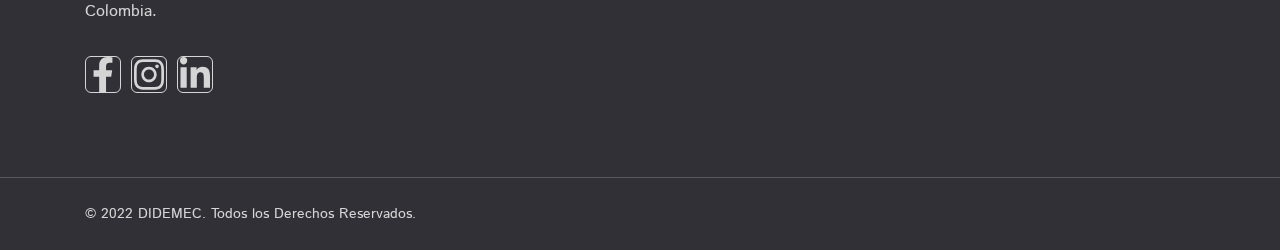
<file: services.html>
<!DOCTYPE html><html lang="en">

<head>

    <meta charset="utf-8">

    <title>Diseño y Desarrollo Mecanico</title>

    <meta name="description" content="Description">
    <meta http-equiv="X-UA-Compatible" content="IE=edge">
    <meta name="viewport" content="width=device-width, initial-scale=1, maximum-scale=2">
        
    <link rel="icon" href="assets/img/logo-web.png" type="image/x-icon"> 

    <link rel="stylesheet" href="assets/css/libs.css">
<link rel="stylesheet" href="assets/css/style.css">
    <link rel="preload" href="assets/fonts/istok-web-v15-latin/istok-web-v15-latin-regular.woff2" as="font" type="font/woff2" crossorigin>
<link rel="preload" href="assets/fonts/istok-web-v15-latin/istok-web-v15-latin-700.woff2" as="font" type="font/woff2" crossorigin>
<link rel="preload" href="assets/fonts/montserrat-v15-latin/montserrat-v15-latin-700.woff2" as="font" type="font/woff2" crossorigin>
<link rel="preload" href="assets/fonts/montserrat-v15-latin/montserrat-v15-latin-600.woff2" as="font" type="font/woff2" crossorigin>

<link rel="preload" href="assets/fonts/material-icons/material-icons.woff2" as="font" type="font/woff2" crossorigin>
<link rel="preload" href="assets/fonts/material-icons/material-icons-outlined.woff2" as="font" type="font/woff2" crossorigin>

</head>

<body>

	<main class="main">
		
		<div class="main-inner">

			<!-- Begin mobile main menu -->
<nav class="mmm">
    <div class="mmm-content">
        <ul class="mmm-list">
            <li><a href="index.html">Inicio</a></li>
            <li><a href="about-us.html">Nosotros</a></li>
            <li><a href="services.html">Servicios</a></li>
            <li><a href="news.html">Proyectos</a></li>
            <li><a href="contact-us.html">Contacto</a></li>
        </ul>
    </div>
</nav><!-- End mobile main menu -->

<!-- Begin header -->
<header class="header">
    <!-- Begin header top -->
    <nav class="header-top">
        <div class="container">
            <div class="row align-items-center justify-content-between">
                <div class="col-auto">
                    <!-- Begin header top info -->
                    <ul class="header-top-info">
                        <li>
                            <i class="material-icons md-18">mail_outline</i>
                            <span>ventas@didemec.com</span>
                    </li>
                    <li>
                            <i class="material-icons md-18">phone_in_talk</i>
                            <span>(+57) 320 228 3233</span>
                    </li>
                    </ul><!-- Ennd header top info -->
                </div>
                <div class="col-auto">
                    <div class="header-top-links">
                        <!-- Begin social links -->
                        <ul class="social-links">
                            <li>
                                <a href="#!" title="Facebook">
                                    <svg viewBox="0 0 320 512"><use xlink:href="assets/img/sprite.svg#facebook-icon"></use></svg>
                                </a>
                            </li>
                            <li>
                                <a href="#!" title="Instagram">
                                    <svg viewBox="0 0 448 512"><use xlink:href="assets/img/sprite.svg#instagram-icon"></use></svg>
                                </a>
                            </li>
                            <li>
                                <a href="#!" title="LinkedIn">
                                    <svg viewBox="0 0 448 512"><use xlink:href="assets/img/sprite.svg#linkedin-icon"></use></svg>
                                </a>
                            </li>
                            <li>
                                <a href="#!" title="Twitter">
                                    <svg viewBox="0 0 512 512"><use xlink:href="assets/img/sprite.svg#twitter-icon"></use></svg>
                                </a>
                            </li>
                        </ul><!-- End social links -->
                    </div>
                </div>
            </div>
        </div>
    </nav><!-- End header top -->
    <!-- Begin header fixed -->
    <nav class="header-fixed">
        <div class="container">
            <div class="row flex-nowrap align-items-center justify-content-between">
                <div class="col-auto d-block d-lg-none header-fixed-col">
                    <div class="main-mnu-btn">
                        <span class="bar bar-1"></span>
                        <span class="bar bar-2"></span>
                        <span class="bar bar-3"></span>
                        <span class="bar bar-4"></span>
                    </div>
                </div>
                <div class="col-auto header-fixed-col">
                    <!-- Begin logo -->
                    <a href=# title="DIDEMEC Ingenieria">
                        <img src="assets/img/logo-web.png" alt="DIDEMEC">
                    </a><!-- End logo -->
                </div>
                <div class="col-auto header-fixed-col d-none d-lg-block col-static">
                    <!-- Begin main menu -->
<nav class="main-mnu">
    <ul class="main-mnu-list">
        <li><a href="index.html" data-title="Inicio"><span>Inicio</span></a></li>
        <li><a href="about-us.html" data-title="Nosotros"><span>Nosotros</span></a></li>
        <li><a href="services.html" data-title="Servicios"><span>Servicios</span></a></li>
        <li><a href="news.html" data-title="Proyectos"><span>Proyectos</span></a></li>
        <li><a href="contact-us.html" data-title="Contacto"><span>Contacto</span></a></li>
    </ul>
</nav><!-- End main menu -->
                </div>
                <div class="col-auto header-fixed-col col-static">
                    <!-- Begin header actions -->
                    <ul class="header-actions">
                        <!-- Begin header navbar -->
                        <li class="d-block d-lg-none">
                            <div class="header-navbar">
                                <div class="header-navbar-btn">
                                    <i class="material-icons md-24">more_vert</i>
                                </div>
                                <ul class="header-navbar-content">
                                    <li>
                                        <i class="material-icons md-20">mail_outline</i>
                                        &nbsp;
                                        <span>ventas@didemec.com</span>
                                </li>
                                <li>
                                        <i class="material-icons md-20">support_agent</i>
                                        &nbsp;
                                        <span>(+57) 320 228 3233</span>
                                </li>
                                    <li>
                        <!-- Begin social links -->
                        <ul class="social-links">
                            <li>
                                <a href="https://www.facebook.com/didemecol" title="Facebook">
                                    <svg viewBox="0 0 320 512"><use xlink:href="assets/img/sprite.svg#facebook-icon"></use></svg>
                                </a>
                            </li>
                            <li>
                                <a href="https://www.instagram.com/didemec.ing" title="Instagram">
                                    <svg viewBox="0 0 448 512"><use xlink:href="assets/img/sprite.svg#instagram-icon"></use></svg>
                                </a>
                            </li>
                            <li>
                                <a href="#!" title="LinkedIn">
                                    <svg viewBox="0 0 448 512"><use xlink:href="assets/img/sprite.svg#linkedin-icon"></use></svg>
                                </a>
                            </li>
                        </ul><!-- End social links -->
                                    </li>
                                </ul>
                            </div>
                        </li><!-- End header navbar -->
                    </ul><!-- End header actions -->
                </div>
            </div>
        </div>
    </nav><!-- End header fixed -->
</header><!-- End header -->

			<!-- Begin bread crumbs -->
			<nav class="bread-crumbs">
				<div class="container">
					<div class="row">
						<div class="col-12">
							<ul class="bread-crumbs-list">
								<li>
									<a href="index.html">Inicio</a>
									<i class="material-icons md-18">chevron_right</i>
								</li>
								<li><a href="#!">Servicios</a></li>
							</ul>
						</div>
					</div>
				</div>
			</nav><!-- End bread crumbs -->

			<div class="section">
				<div class="container">
					<div class="row items">
						<div class="col-12">
							<div class="section-heading heading-center">
								<div class="section-subheading">Areas de Servicio</div>
								<h1>Nuestros Servicios</h1>
							</div>
						</div>
						<div class="col-lg-4 col-md-6 col-12 item">
							<!-- Begin icon item -->
							<a href=# class="iitem item-style">
								<div class="iitem-icon">
									<i class="material-icons material-icons-outlined md-48">3d_rotation</i>
								</div>
								<div class="iitem-icon-bg">
									<i class="material-icons material-icons-outlined">3d_rotation</i>
								</div>
								<h2 class="iitem-heading item-heading-large">Diseño CAD</h2>
								<div class="iitem-desc">- Autodesk Inventor <br> - Autodesk Autocad <br> - Autodesk Fusion 360 <br> - SketchUp <br> - CorelDraw <br> - Planos de Fabricación <br> Todo segun el requerimiento del cliente.</div>
							</a>
						</div>
						<div class="col-lg-4 col-md-6 col-12 item">
							<!-- Begin icon item -->
							<a href=# class="iitem item-style">
								<div class="iitem-icon">
									<i class="material-icons material-icons-outlined md-48">settings</i>
								</div>
								<div class="iitem-icon-bg">
									<i class="material-icons material-icons-outlined">settings</i>
								</div>
								<h2 class="iitem-heading item-heading-large">Corte-Mecanizado CNC</h2>
								<div class="iitem-desc">- Torno y Fresadora CNC <br> - Mecanizado Convencional <br> - Corte Laser - Metalicos y Blandos <br> Alta tecnologia y precisión en el desarrollo del producto. </div>
							</a>
						</div>
						<div class="col-lg-4 col-md-12 col-12 item">
							<!-- Begin icon item -->
							<a href=# class="iitem item-style">
								<div class="iitem-icon">
									<i class="material-icons material-icons-outlined md-48">engineering</i>
								</div>
								<div class="iitem-icon-bg">
									<i class="material-icons material-icons-outlined">engineering</i>
								</div>
								<h2 class="iitem-heading item-heading-large">Desarrollo</h2>
								<div class="iitem-desc">- Sistemas de Transporte Industrial <br> - Productos Domoticos <br> - Energias Alternativas <br> - Vehiculos Electricos <br> - Piezas Industriales <br> - Fabricación de Maquinaria</div>
							</a>
						</div>
						<div class="col-lg-4 col-md-6 col-12 item">
							<!-- Begin icon item -->
							<a href=# class="iitem item-style">
								<div class="iitem-icon">
									<i class="material-icons material-icons-outlined md-48">view_in_ar</i>
								</div>
								<div class="iitem-icon-bg">
									<i class="material-icons material-icons-outlined">view_in_ar</i>
								</div>
								<h2 class="iitem-heading item-heading-large">Prototipado Rapido</h2>
								<div class="iitem-desc">- Impresion 3D <br> - Materiales de Ingenieria <br> - Polimeros y Aleaciones <br> - Fibra de Carbon </div>
							</a>
						</div>
						<div class="col-lg-4 col-md-6 col-12 item">
							<!-- Begin icon item -->
							<a href=# class="iitem item-style">
								<div class="iitem-icon">
									<i class="material-icons material-icons-outlined md-48">precision_manufacturing</i>
								</div>
								<div class="iitem-icon-bg">
									<i class="material-icons material-icons-outlined">precision_manufacturing</i>
								</div>
								<h2 class="iitem-heading item-heading-large">Automatización</h2>
								<div class="iitem-desc"> - Automatización de Maquinaria <br> - Domotica <br> - Automatización de Procesos <br> - Transmisión de Potencia <br> - Robotica <br> - Desarrollo Electronico</div>
							</a>
						</div>
						<div class="col-lg-4 col-md-12 col-12 item">
							<!-- Begin icon item -->
							<a href=# class="iitem item-style">
								<div class="iitem-icon">
									<i class="material-icons material-icons-outlined md-48">bolt</i>
								</div>
								<div class="iitem-icon-bg">
									<i class="material-icons material-icons-outlined">bolt</i>
								</div>
								<h2 class="iitem-heading item-heading-large">Movilidad Electrica</h2>
								<div class="iitem-desc">-Motos <br> -Bicicletas <br> -Motocarga <br> -Vehiculos</div>
							</a>
						</div>
					</div>
				</div>
			</div>

		</div>

<!-- Begin footer -->
<footer class="footer">
    <div class="footer-main">
        <div class="container">
            <div class="row items">
                <div class="col-xl-3 col-lg-3 col-md-5 col-12 item">
                    <!-- Begin company info -->
                    <div class="footer-company-info">
                        <div class="footer-company-top">
                            <a href="#" class="logo" title="DIDEMEC">
                                <img src="assets/img/logo-web.png" class="centrado" height="80" alt="PathSoft"> 
                            </a>
                            <div class="footer-company-desc">
                                <p>DIDEMEC es una compañía especializada en el Diseño y Desarrollo Mecánico en diferentes áreas de Ingeniería, fundada en 2014 y localizada en Bogotá, Colombia.</p>
                            </div>
                        </div>
                        <ul class="footer-social-links">
                            <li>
                                <a href="#" class="logo" title="Facebook">
                                    <img id="filtrado" src="assets/img/svg-icons/facebook-icon.svg" class="centrado" height="35" alt="PathSoft"> 
                                </a>
                            </li>
                            <li>
                                <a href="#" class="logo" title="Instagram">
                                    <img id="filtrado" src="assets/img/svg-icons/instagram-icon.svg" class="centrado" height="35" alt="PathSoft"> 
                                </a>
                            </li>
                            <li>
                                <a href="#" class="logo" title="Linkedin">
                                    <img id="filtrado" src="assets/img/svg-icons/linkedin-icon.svg" class="centrado" height="35" alt="PathSoft"> 
                                </a>
                            </li>
                        </ul>
                    </div>
                    <!-- End company info -->
                </div>
                <div class="col-xl-2 offset-xl-1 col-md-3 col-5 col-lg-2 item">
                    <div class="footer-item">
                        <p class="footer-item-heading">Menu</p>
                        <nav class="footer-nav">
                            <ul class="footer-mnu">
                                <li><a href="about-us.html" class="hover-link" data-title="Nosotros"><span>Nosotros</span></a></li>
                                <li><a href="services.html" class="hover-link" data-title="Servicios"><span>Servicios</span></a></li>
                                <li><a href="news.html" class="hover-link" data-title="Proyectos"><span>Proyectos</span></a></li>
                                <li><a href="contact-us.html" class="hover-link" data-title="Contacto"><span>Contacto</span></a></li>
                            </ul>
                        </nav>
                    </div>
                </div>
            
                <div class="col-xs-4 col-lg-4 col-12 item">
                    <div class="footer-item">
                        <p class="footer-item-heading">Datos de Contacto</p>
                        <ul class="footer-contacts">
                            <li>
                                <i class="material-icons md-22">location_on</i>
                                <div class="footer-contact-info">
                                    Bogota - Colombia
                                </div>
                            </li>
                            <li>
                                <i class="material-icons md-22 footer-contact-tel">smartphone</i>
                                <div class="footer-contact-info">
                                    <a href="https://wa.me/573202283233?texto=Hola%DIDEMEC.%Estoy%interesado%en%sus%servicios" target="_blank">+57 320 228 3233</a>
                                </div>
                            </li>
                            <li>
                                <i class="material-icons md-22 footer-contact-email">email</i>
                                <div class="footer-contact-info">
                                    <a>ventas@didemec.com</a>
                                </div>
                            </li>
                        </ul>
                    </div>
                </div>
            </div>
        </div>
    </div>
    <div class="footer-bottom">
        <div class="container">
            <div class="row justify-content-between items">
                <div class="col-md-auto col-12 item">
                    <div class="copyright">© 2022 DIDEMEC. Todos los Derechos Reservados.</div>
                </div>
            </div>
        </div>
    </div>
</footer><!-- End footer -->

	</main><!-- End main -->

	<script src="assets/libs/jquery/jquery.min.js"></script>
<script src="assets/libs/lozad/lozad.min.js"></script>
<script src="assets/libs/device/device.js"></script>
<script src="assets/libs/ScrollToFixed/jquery-scrolltofixed-min.js"></script>
<script src="assets/libs/spincrement/jquery.spincrement.min.js"></script>
<script src="assets/libs/jquery-validation-1.19.3/jquery.validate.min.js"></script>
<script src="assets/js/custom.js"></script>
	
</body>
</html>
</file>
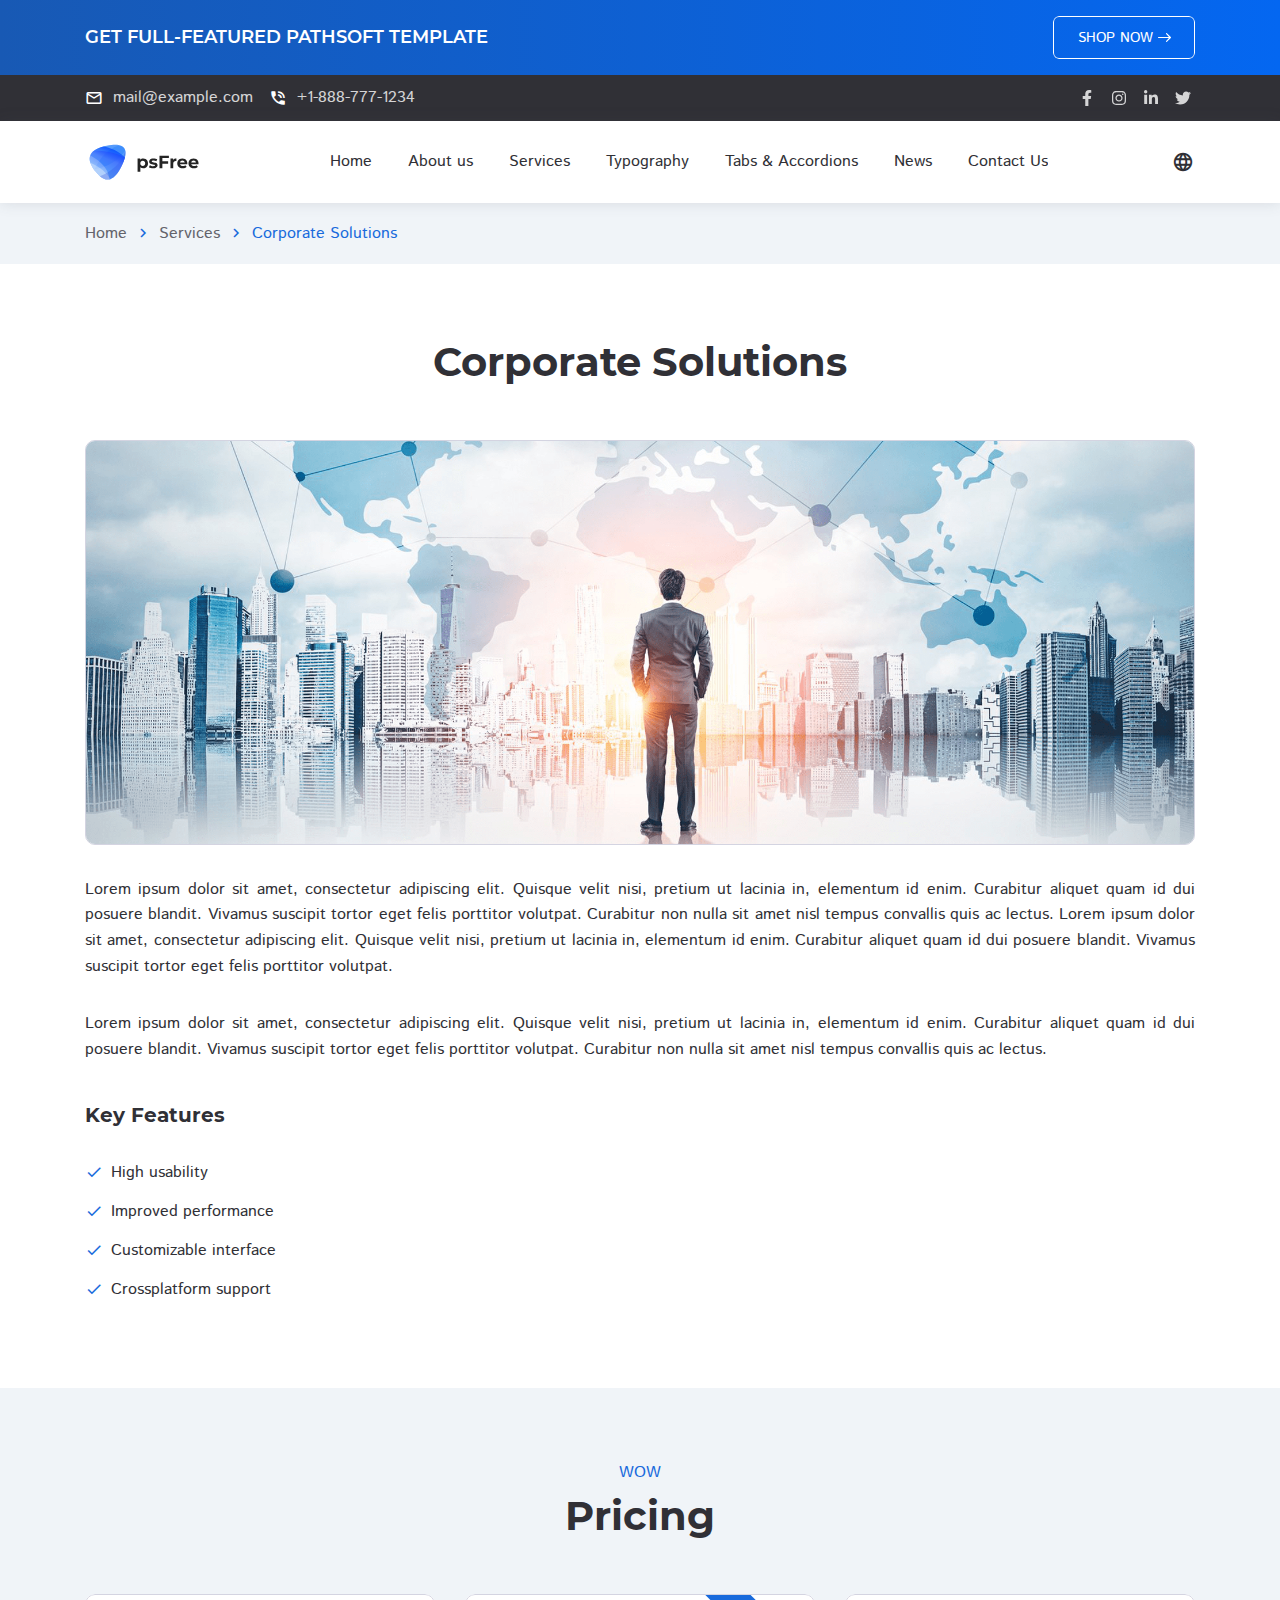
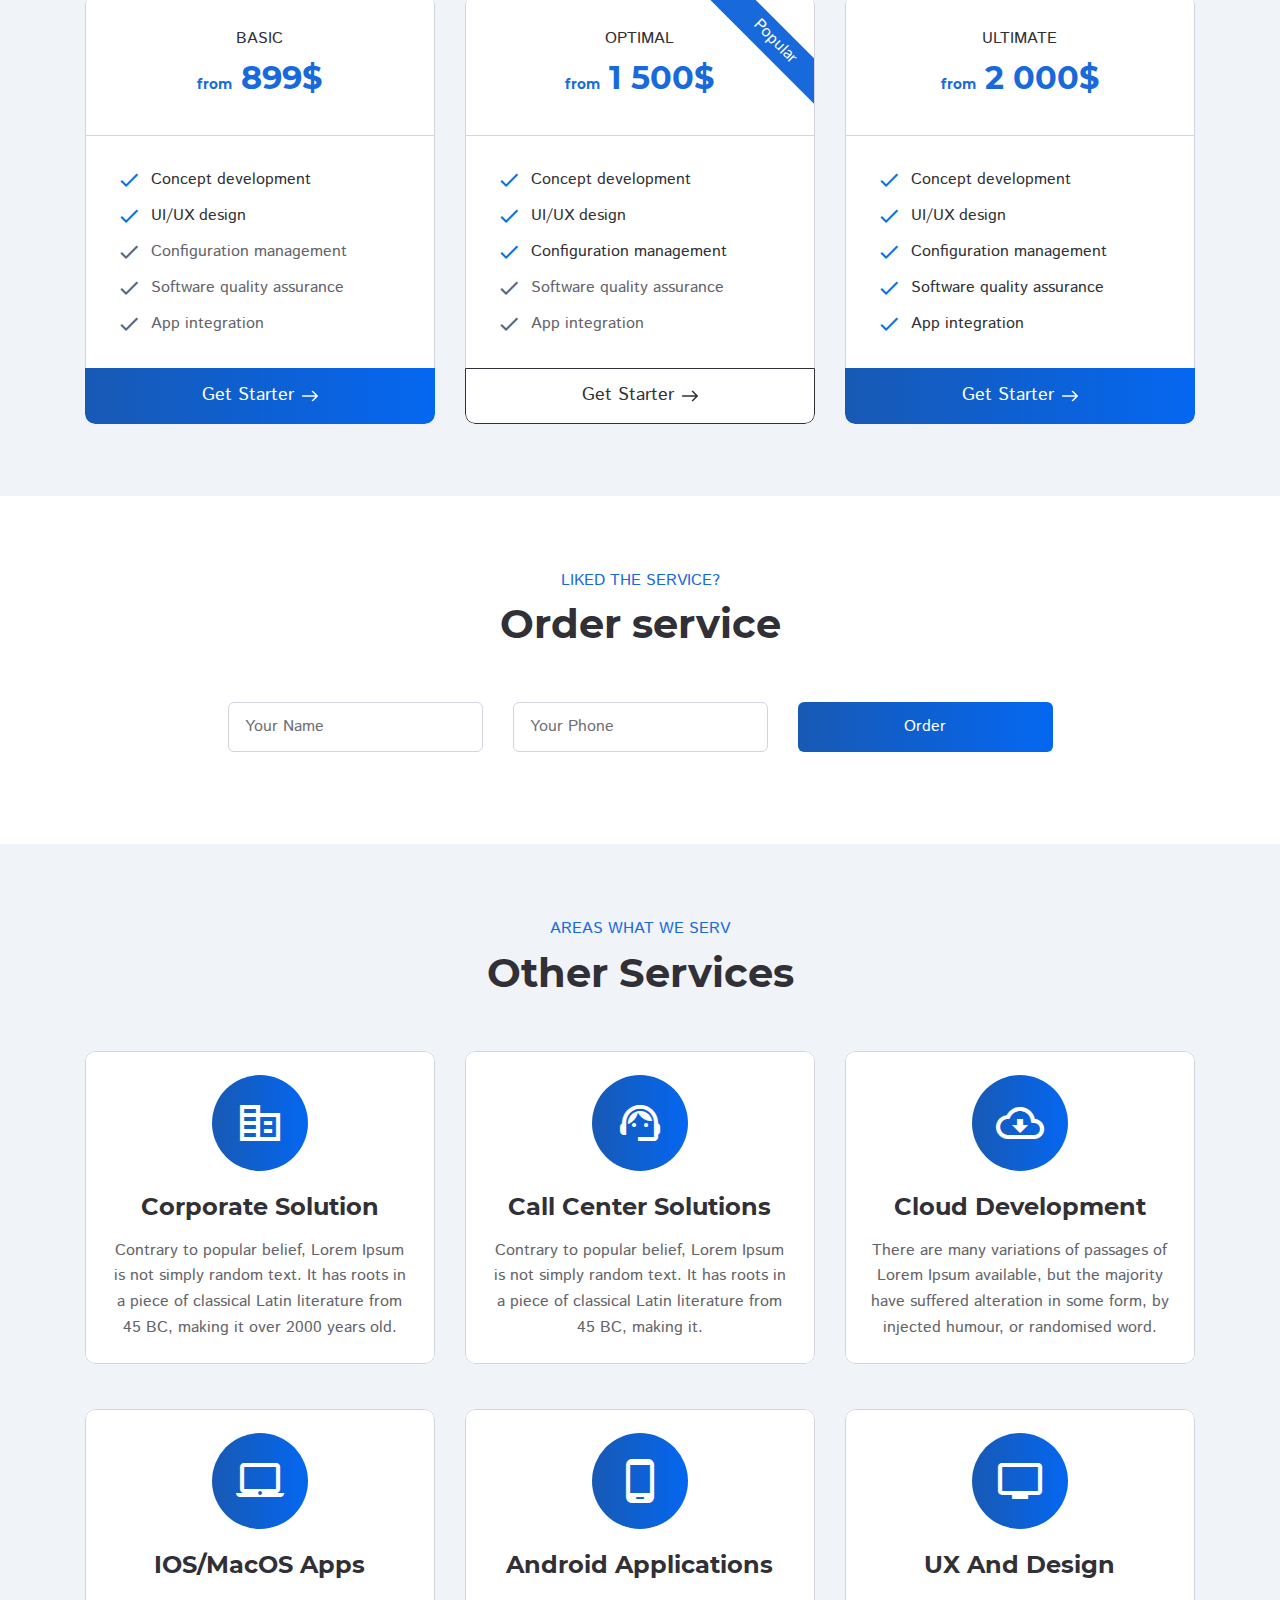
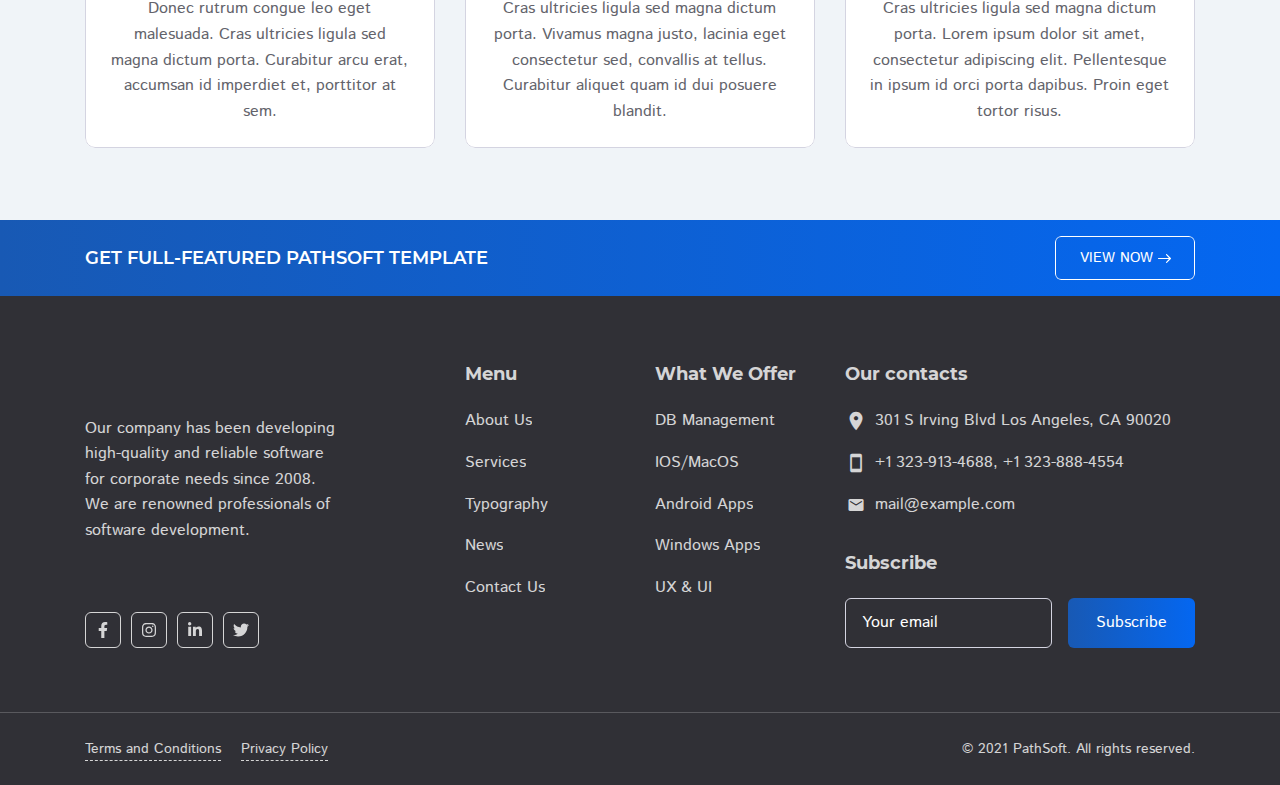
<file: single-services.html>
<!DOCTYPE html><html lang="en">

<head>

    <meta charset="utf-8">

    <title>PathSoft - IT Solution for You Business</title>

    <meta name="description" content="Description">
    <meta http-equiv="X-UA-Compatible" content="IE=edge">
    <meta name="viewport" content="width=device-width, initial-scale=1, maximum-scale=2">
        
    <link rel="icon" href="assets/img/favicon/favicon.ico" type="image/x-icon"> 

    <link rel="stylesheet" href="assets/css/libs.css">
<link rel="stylesheet" href="assets/css/style.css">
    <link rel="preload" href="assets/fonts/istok-web-v15-latin/istok-web-v15-latin-regular.woff2" as="font" type="font/woff2" crossorigin>
<link rel="preload" href="assets/fonts/istok-web-v15-latin/istok-web-v15-latin-700.woff2" as="font" type="font/woff2" crossorigin>
<link rel="preload" href="assets/fonts/montserrat-v15-latin/montserrat-v15-latin-700.woff2" as="font" type="font/woff2" crossorigin>
<link rel="preload" href="assets/fonts/montserrat-v15-latin/montserrat-v15-latin-600.woff2" as="font" type="font/woff2" crossorigin>

<link rel="preload" href="assets/fonts/material-icons/material-icons.woff2" as="font" type="font/woff2" crossorigin>
<link rel="preload" href="assets/fonts/material-icons/material-icons-outlined.woff2" as="font" type="font/woff2" crossorigin>

</head>

<body>

	<main class="main">
		
		<div class="main-inner">

			<!-- Begin mobile main menu -->
<nav class="mmm">
    <div class="mmm-content">
        <ul class="mmm-list">
            <li><a href="index.html">Home</a></li>
            <li><a href="about-us.html">About us</a></li>
            <li><a href="services.html">Services</a></li>
            <li><a href="typography.html">Typography</a></li>
            <li><a href="tabs-and-accordions.html">Tabs & Accordions</a></li>
            <li><a href="news.html">News</a></li>
            <li><a href="contact-us.html">Contact Us</a></li>
        </ul>
    </div>
    <div class="mmm-footer">
        <ul class="mmm-lang">
            <li class="active"><a href="#!"><span>En</span></a></li>
            <li><a href="#!"><span>Sp</span></a></li>
            <li><a href="#!"><span>It</span></a></li>
            <li><a href="#!"><span>Uk</span></a></li>
            <li><a href="#!"><span>Ru</span></a></li>
        </ul>
    </div>
</nav><!-- End mobile main menu -->

<a class="bff d-none d-md-block" href="https://www.templatemonster.com/website-templates/pathsoft-it-solutions-for-your-business-services-website-template-83414.html">
    <div class="container">
        <div class="row">
            <div class="col">
                <div class="bff-container">
                    <p>Get Full-Featured PathSoft Template</p>
                    <div class="btn btn-border btn-small">
                        <span>SHOP NOW</span>
                        <svg class="btn-icon-right" viewBox="0 0 13 9" width="13" height="9"><use xlink:href="assets/img/sprite.svg#arrow-right"></use></svg>
                    </div>
                </div>
            </div>
        </div>
    </div>
</a>

<!-- Begin header -->
<header class="header">
    <!-- Begin header top -->
    <nav class="header-top">
        <div class="container">
            <div class="row align-items-center justify-content-between">
                <div class="col-auto">
                    <!-- Begin header top info -->
                    <ul class="header-top-info">
                        <li>
                            <a href="mailto:mail@example.com">
                                <i class="material-icons md-18">mail_outline</i>
                                <span>mail@example.com</span>
                            </a>
                        </li>
                        <li>
                            <a href="mailto:mail@example.com" class="formingHrefTel">
                                <i class="material-icons md-18">phone_in_talk</i>
                                <span>+1-888-777-1234</span>
                            </a>
                        </li>
                    </ul><!-- Ennd header top info -->
                </div>
                <div class="col-auto">
                    <div class="header-top-links">
                        <!-- Begin social links -->
                        <ul class="social-links">
                            <li>
                                <a href="#!" title="Facebook">
                                    <svg viewBox="0 0 320 512"><use xlink:href="assets/img/sprite.svg#facebook-icon"></use></svg>
                                </a>
                            </li>
                            <li>
                                <a href="#!" title="Instagram">
                                    <svg viewBox="0 0 448 512"><use xlink:href="assets/img/sprite.svg#instagram-icon"></use></svg>
                                </a>
                            </li>
                            <li>
                                <a href="#!" title="LinkedIn">
                                    <svg viewBox="0 0 448 512"><use xlink:href="assets/img/sprite.svg#linkedin-icon"></use></svg>
                                </a>
                            </li>
                            <li>
                                <a href="#!" title="Twitter">
                                    <svg viewBox="0 0 512 512"><use xlink:href="assets/img/sprite.svg#twitter-icon"></use></svg>
                                </a>
                            </li>
                        </ul><!-- End social links -->
                    </div>
                </div>
            </div>
        </div>
    </nav><!-- End header top -->
    <!-- Begin header fixed -->
    <nav class="header-fixed">
        <div class="container">
            <div class="row flex-nowrap align-items-center justify-content-between">
                <div class="col-auto d-block d-lg-none header-fixed-col">
                    <div class="main-mnu-btn">
                        <span class="bar bar-1"></span>
                        <span class="bar bar-2"></span>
                        <span class="bar bar-3"></span>
                        <span class="bar bar-4"></span>
                    </div>
                </div>
                <div class="col-auto header-fixed-col">
                    <!-- Begin logo -->
                    <a href="/" class="logo" title="PathSoft">
                        <img src="assets/img/logo.svg" width="115" height="36" alt="PathSoft">
                    </a><!-- End logo -->
                </div>
                <div class="col-auto header-fixed-col d-none d-lg-block col-static">
                    <!-- Begin main menu -->
<nav class="main-mnu">
    <ul class="main-mnu-list">
        <li><a href="index.html" data-title="Home"><span>Home</span></a></li>
        <li><a href="about-us.html" data-title="About us"><span>About us</span></a></li>
        <li><a href="services.html" data-title="Services"><span>Services</span></a></li>
        <li><a href="typography.html" data-title="Typography"><span>Typography</span></a></li>
        <li><a href="tabs-and-accordions.html" data-title="Tabs & Accordions"><span>Tabs & Accordions</span></a></li>
        <li><a href="news.html" data-title="News"><span>News</span></a></li>
        <li><a href="contact-us.html" data-title="Contact Us"><span>Contact Us</span></a></li>
    </ul>
</nav><!-- End main menu -->
                </div>
                <div class="col-auto header-fixed-col col-static">
                    <!-- Begin header actions -->
                    <ul class="header-actions">
                        <!-- Begin header languarge -->
                        <li class="d-none d-lg-block">
                            <div class="header-lang">
                                <div class="header-lang-current"><i class="material-icons md-22">language</i></div>
                                <ul class="header-lang-list">
                                    <li class="active"><a href="#!" class="hover-link" data-lang="En" data-title="English"><span>English</span></a></li>
                                    <li><a href="#!" class="hover-link" data-lang="Sp" data-title="Spanish"><span>Spanish</span></a></li>
                                    <li><a href="#!" class="hover-link" data-lang="It" data-title="Italian"><span>Italian</span></a></li>
                                    <li><a href="#!" class="hover-link" data-lang="Uk" data-title="Ukraine"><span>Ukraine</span></a></li>
                                    <li><a href="#!" class="hover-link" data-lang="Ru" data-title="Russian"><span>Russian</span></a></li>
                                </ul>
                            </div>
                        </li><!-- End header languarge -->
                        <!-- Begin header navbar -->
                        <li class="d-block d-lg-none">
                            <div class="header-navbar">
                                <div class="header-navbar-btn">
                                    <i class="material-icons md-24">more_vert</i>
                                </div>
                                <ul class="header-navbar-content">
                                    <li>
                                        <a href="mailto:mail@example.com">
                                            <i class="material-icons md-20">mail_outline</i>
                                            <span>mail@example.com</span>
                                        </a>
                                    </li>
                                    <li>
                                        <a href="mailto:mail@example.com" class="formingHrefTel">
                                            <i class="material-icons md-20">support_agent</i>
                                            <span>1-888-777-1234</span>
                                        </a>
                                    </li>
                                    <li>
                                        <!-- Begin social links -->
                                        <ul class="social-links">
                                            <li>
                                                <a href="#!" title="Facebook">
                                                    <svg viewBox="0 0 320 512"><use xlink:href="assets/img/sprite.svg#facebook-icon"></use></svg>
                                                </a>
                                            </li>
                                            <li>
                                                <a href="#!" title="Instagram">
                                                    <svg viewBox="0 0 448 512"><use xlink:href="assets/img/sprite.svg#instagram-icon"></use></svg>
                                                </a>
                                            </li>
                                            <li>
                                                <a href="#!" title="LinkedIn">
                                                    <svg viewBox="0 0 448 512"><use xlink:href="assets/img/sprite.svg#linkedin-icon"></use></svg>
                                                </a>
                                            </li>
                                            <li>
                                                <a href="#!" title="Twitter">
                                                    <svg viewBox="0 0 512 512"><use xlink:href="assets/img/sprite.svg#twitter-icon"></use></svg>
                                                </a>
                                            </li>
                                        </ul><!-- End social links -->
                                    </li>
                                </ul>
                            </div>
                        </li><!-- End header navbar -->
                    </ul><!-- End header actions -->
                </div>
            </div>
        </div>
    </nav><!-- End header fixed -->
</header><!-- End header -->

			<!-- Begin bread crumbs -->
			<nav class="bread-crumbs">
				<div class="container">
					<div class="row">
						<div class="col-12">
							<ul class="bread-crumbs-list">
								<li>
									<a href="index.html">Home</a>
									<i class="material-icons md-18">chevron_right</i>
								</li>
								<li>
									<a href="services.html">Services</a>
									<i class="material-icons md-18">chevron_right</i>
								</li>
								<li><a href="#!">Corporate Solutions</a></li>
							</ul>
						</div>
					</div>
				</div>
			</nav><!-- End bread crumbs -->

			<div class="section">
				<div class="container">
					<div class="row">
						<div class="col-12">
							<div class="section-heading heading-center">
								<h1>Corporate Solutions</h1>
							</div>
							<div class="content">
								<div class="img-style">
									<img src="assets/img/subheader-corporate.png" alt="">
								</div>
								<p>Lorem ipsum dolor sit amet, consectetur adipiscing elit. Quisque velit nisi, pretium ut lacinia in, elementum id enim. Curabitur aliquet quam id dui posuere blandit. Vivamus suscipit tortor eget felis porttitor volutpat. Curabitur non nulla sit amet nisl tempus convallis quis ac lectus. Lorem ipsum dolor sit amet, consectetur adipiscing elit. Quisque velit nisi, pretium ut lacinia in, elementum id enim. Curabitur aliquet quam id dui posuere blandit. Vivamus suscipit tortor eget felis porttitor volutpat.</p>
								<p>Lorem ipsum dolor sit amet, consectetur adipiscing elit. Quisque velit nisi, pretium ut lacinia in, elementum id enim. Curabitur aliquet quam id dui posuere blandit. Vivamus suscipit tortor eget felis porttitor volutpat. Curabitur non nulla sit amet nisl tempus convallis quis ac lectus.</p>
								<h5>Key Features</h5>
								<ul>
									<li>High usability</li>
									<li>Improved performance</li>
									<li>Customizable interface</li>
									<li>Crossplatform support</li>
								</ul>
							</div>
						</div>
					</div>
				</div>
			</div>

			<!-- Begin Pricing -->
			<section class="section section-bgc">
				<div class="container">
					<div class="row items">
						<div class="col-12">
							<div class="section-heading heading-center">
								<div class="section-subheading">WOW</div>
								<h2>Pricing</h2>
							</div>
						</div>
						<div class="col-lg-4 col-md-6 col-12 item">
							<!-- Begin pricing item -->
							<div class="pricing-item item-style">
								<header class="pricing-item-header">
									<div class="pricing-item-heading">Basic</div>
									<div class="pricing-item-price"><small>from</small> 899$</div>
								</header>
								<div class="pricing-item-h">
									<div class="pricing-item-content">
										<ul class="pricing-item-list">
											<li class="active">
												<i class="material-icons md-24">check</i>
												Concept development
											</li>
											<li class="active">
												<i class="material-icons md-24">check</i>
												UI/UX design
											</li>
											<li>
												<i class="material-icons md-24">check</i>
												Configuration management
											</li>
											<li>
												<i class="material-icons md-24">check</i>
												Software quality assurance
											</li>
											<li>
												<i class="material-icons md-24">check</i>
												App integration
											</li>
										</ul>
									</div>
									<footer class="pricing-item-footer">
										<a href="#!" class="btn btn-large btn-with-icon btn-wide ripple">
											<span>Get Starter</span>
											<svg class="btn-icon-right" viewBox="0 0 13 9" width="13" height="9"><use xlink:href="assets/img/sprite.svg#arrow-right"></use></svg>
										</a>
									</footer>
								</div>
							</div><!-- End pricing item -->
						</div>
						<div class="col-lg-4 col-md-6 col-12 item">
							<!-- Begin pricing item -->
							<div class="pricing-item item-style">
								<div class="pricing-item-badge">Popular</div>
								<header class="pricing-item-header">
									<div class="pricing-item-heading">Optimal</div>
									<div class="pricing-item-price"><small>from</small> 1 500$</div>
								</header>
								<div class="pricing-item-h">
									<div class="pricing-item-content">
										<ul class="pricing-item-list">
											<li class="active">
												<i class="material-icons md-24">check</i>
												Concept development
											</li>
											<li class="active">
												<i class="material-icons md-24">check</i>
												UI/UX design
											</li>
											<li class="active">
												<i class="material-icons md-24">check</i>
												Configuration management
											</li>
											<li>
												<i class="material-icons md-24">check</i>
												Software quality assurance
											</li>
											<li>
												<i class="material-icons md-24">check</i>
												App integration
											</li>
										</ul>
									</div>
									<footer class="pricing-item-footer">
										<a href="#!" class="btn btn-border btn-large btn-with-icon btn-wide ripple">
											<span>Get Starter</span>
											<svg class="btn-icon-right" viewBox="0 0 13 9" width="13" height="9"><use xlink:href="assets/img/sprite.svg#arrow-right"></use></svg>
										</a>
									</footer>
								</div>
							</div><!-- End pricing item -->
						</div>
						<div class="col-lg-4 col-md-12 col-12 item">
							<!-- Begin pricing item -->
							<div class="pricing-item item-style">
								<header class="pricing-item-header">
									<div class="pricing-item-heading">Ultimate</div>
									<div class="pricing-item-price"><small>from</small> 2 000$</div>
								</header>
								<div class="pricing-item-h">
									<div class="pricing-item-content">
										<ul class="pricing-item-list">
											<li class="active">
												<i class="material-icons md-24">check</i>
												Concept development
											</li>
											<li class="active">
												<i class="material-icons md-24">check</i>
												UI/UX design
											</li>
											<li class="active">
												<i class="material-icons md-24">check</i>
												Configuration management
											</li>
											<li class="active">
												<i class="material-icons md-24">check</i>
												Software quality assurance
											</li>
											<li class="active">
												<i class="material-icons md-24">check</i>
												App integration
											</li>
										</ul>
									</div>
									<footer class="pricing-item-footer">
										<a href="#!" class="btn btn-large btn-with-icon btn-wide ripple">
											<span>Get Starter</span>
											<svg class="btn-icon-right" viewBox="0 0 13 9" width="13" height="9"><use xlink:href="assets/img/sprite.svg#arrow-right"></use></svg>
										</a>
									</footer>
								</div>
							</div><!-- End pricing item -->
						</div>
					</div>
				</div>
			</section><!-- End Pricing -->

			<section class="section">
				<div class="container">
					<div class="row">
						<div class="col-12">
							<div class="section-heading heading-center">
								<div class="section-subheading">Liked the service?</div>
								<h2>Order service</h2>
							</div>
							<form action="#!" method="post" class="order-form">
								<!-- Begin hidden Field for send form -->
								<input type="hidden" name="form_subject" value="Order service">
								<!-- End hidden Field for send form -->
								<div class="row gutters-20 justify-content-center">
									<div class="col-lg-3 col-md-4 col-sm-6 col-12">
										<div class="form-field">
											<label for="order-name" class="form-field-label">Your Name</label>
											<input type="text" class="form-field-input" name="orderName" value="" autocomplete="off" required="required" id="order-name">
										</div>
									</div>
									<div class="col-lg-3 col-md-4 col-sm-6 col-12">
										<div class="form-field">
											<label for="order-phone" class="form-field-label">Your Phone</label>
											<input type="tel" class="form-field-input mask-phone" name="orderPhone" value="" autocomplete="off" required="required" id="order-phone">
										</div>
									</div>
									<div class="col-lg-3 col-md-4 col-12">
										<div class="form-btn form-btn-wide">
											<button type="submit" class="btn btn-w240 ripple"><span>Order</span></button>
										</div>
									</div>
								</div>
							</form>
						</div>
					</div>
				</div>
			</section>

			<div class="section section-bgc">
				<div class="container">
					<div class="row items">
						<div class="col-12">
							<div class="section-heading heading-center">
								<div class="section-subheading">Areas what we serv</div>
								<h2>Other Services</h2>
							</div>
						</div>
						<div class="col-lg-4 col-md-6 col-12 item">
							<!-- Begin icon item -->
							<a href="single-services.html" class="iitem item-style">
								<div class="iitem-icon">
									<i class="material-icons material-icons-outlined md-48">corporate_fare</i>
								</div>
								<div class="iitem-icon-bg">
									<i class="material-icons material-icons-outlined">corporate_fare</i>
								</div>
								<h3 class="iitem-heading item-heading-large">Corporate Solution</h3>
								<div class="iitem-desc">Contrary to popular belief, Lorem Ipsum is not simply random text. It has roots
									in a piece of classical Latin literature from 45 BC, making it over 2000 years old.</div>
							</a>
						</div>
						<div class="col-lg-4 col-md-6 col-12 item">
							<!-- Begin icon item -->
							<a href="single-services.html" class="iitem item-style">
								<div class="iitem-icon">
									<i class="material-icons material-icons-outlined md-48">support_agent</i>
								</div>
								<div class="iitem-icon-bg">
									<i class="material-icons material-icons-outlined">support_agent</i>
								</div>
								<h3 class="iitem-heading item-heading-large">Call Center Solutions</h3>
								<div class="iitem-desc">Contrary to popular belief, Lorem Ipsum is not simply random text. It has roots
									in a piece of classical Latin literature from 45 BC, making it.</div>
							</a>
						</div>
						<div class="col-lg-4 col-md-12 col-12 item">
							<!-- Begin icon item -->
							<a href="single-services.html" class="iitem item-style">
								<div class="iitem-icon">
									<i class="material-icons material-icons-outlined md-48">cloud_download</i>
								</div>
								<div class="iitem-icon-bg">
									<i class="material-icons material-icons-outlined">cloud_download</i>
								</div>
								<h3 class="iitem-heading item-heading-large">Cloud Development</h3>
								<div class="iitem-desc">There are many variations of passages of Lorem Ipsum available, but the majority
									have suffered alteration in some form, by injected humour, or randomised word.</div>
							</a>
						</div>
						<div class="col-lg-4 col-md-6 col-12 item">
							<!-- Begin icon item -->
							<a href="single-services.html" class="iitem item-style">
								<div class="iitem-icon">
									<i class="material-icons material-icons-outlined md-48">laptop_mac</i>
								</div>
								<div class="iitem-icon-bg">
									<i class="material-icons material-icons-outlined">laptop_mac</i>
								</div>
								<h3 class="iitem-heading item-heading-large">IOS/MacOS Apps</h3>
								<div class="iitem-desc">Donec rutrum congue leo eget malesuada. Cras ultricies ligula sed magna dictum porta. Curabitur arcu erat, accumsan id imperdiet et, porttitor at sem.</div>
							</a>
						</div>
						<div class="col-lg-4 col-md-6 col-12 item">
							<!-- Begin icon item -->
							<a href="single-services.html" class="iitem item-style">
								<div class="iitem-icon">
									<i class="material-icons material-icons-outlined md-48">phone_android</i>
								</div>
								<div class="iitem-icon-bg">
									<i class="material-icons material-icons-outlined">phone_android</i>
								</div>
								<h3 class="iitem-heading item-heading-large">Android Applications</h3>
								<div class="iitem-desc">Cras ultricies ligula sed magna dictum porta. Vivamus magna justo, lacinia eget consectetur sed, convallis at tellus. Curabitur aliquet quam id dui posuere blandit.</div>
							</a>
						</div>
						<div class="col-lg-4 col-md-12 col-12 item">
							<!-- Begin icon item -->
							<a href="single-services.html" class="iitem item-style">
								<div class="iitem-icon">
									<i class="material-icons material-icons-outlined md-48">tv</i>
								</div>
								<div class="iitem-icon-bg">
									<i class="material-icons material-icons-outlined">tv</i>
								</div>
								<h3 class="iitem-heading item-heading-large">UX And Design</h3>
								<div class="iitem-desc">Cras ultricies ligula sed magna dictum porta. Lorem ipsum dolor sit amet, consectetur adipiscing elit. Pellentesque in ipsum id orci porta dapibus. Proin eget tortor risus.</div>
							</a>
						</div>
					</div>
				</div>
			</div>

		</div>

		<a class="bff d-none d-md-block" href="https://www.templatemonster.com/website-templates/pathsoft-it-solutions-for-your-business-services-website-template-83414.html">
    <div class="container">
        <div class="row">
            <div class="col">
                <div class="bff-container">
                    <p>Get Full-Featured PathSoft Template</p>
                    <div class="btn btn-border btn-small">
                        <span>VIEW NOW</span>
                        <svg class="btn-icon-right" viewBox="0 0 13 9" width="13" height="9"><use xlink:href="assets/img/sprite.svg#arrow-right"></use></svg>
                    </div>
                </div>
            </div>
        </div>
    </div>
</a>

<!-- Begin footer -->
<footer class="footer">
    <div class="footer-main">
        <div class="container">
            <div class="row items">
                <div class="col-xl-3 col-lg-3 col-md-5 col-12 item">
                    <!-- Begin company info -->
                    <div class="footer-company-info">
                        <div class="footer-company-top">
                            <a href="/" class="logo" title="PathSoft">
                                <img data-src="assets/img/logo-white.svg" width="115" height="36" class="lazy" src="[data-uri]" alt="PathSoft">
                            </a>
                            <div class="footer-company-desc">
                                <p>Our company has been developing high-quality and reliable software for corporate needs since 2008. We are renowned professionals of software development.</p>
                            </div>
                        </div>
                        <ul class="footer-social-links">
                            <li>
                                <a href="#!" title="Facebook">
                                    <svg viewBox="0 0 320 512">
                                        <use xlink:href="assets/img/sprite.svg#facebook-icon"></use>
                                    </svg>
                                </a>
                            </li>
                            <li>
                                <a href="#!" title="Instagram">
                                    <svg viewBox="0 0 448 512">
                                        <use xlink:href="assets/img/sprite.svg#instagram-icon"></use>
                                    </svg>
                                </a>
                            </li>
                            <li>
                                <a href="#!" title="LinkedIn">
                                    <svg viewBox="0 0 448 512">
                                        <use xlink:href="assets/img/sprite.svg#linkedin-icon"></use>
                                    </svg>
                                </a>
                            </li>
                            <li>
                                <a href="#!" title="Twitter">
                                    <svg viewBox="0 0 512 512">
                                        <use xlink:href="assets/img/sprite.svg#twitter-icon"></use>
                                    </svg>
                                </a>
                            </li>
                        </ul>
                    </div>
                    <!-- End company info -->
                </div>
                <div class="col-xl-2 offset-xl-1 col-md-3 col-5 col-lg-2 item">
                    <div class="footer-item">
                        <p class="footer-item-heading">Menu</p>
                        <nav class="footer-nav">
                            <ul class="footer-mnu">
                                <li><a href="about-us.html" class="hover-link" data-title="About Us"><span>About Us</span></a></li>
                                <li><a href="services.html" class="hover-link" data-title="Services"><span>Services</span></a></li>
                                <li><a href="typography.html" data-title="Typography"><span>Typography</span></a></li>
                                <li><a href="news.html" class="hover-link" data-title="News"><span>News</span></a></li>
                                <li><a href="contact-us.html" class="hover-link" data-title="Contact Us"><span>Contact Us</span></a></li>
                            </ul>
                        </nav>
                    </div>
                </div>
                <div class="col-xl-2 col-lg-3 col-md-3 col-7 item">
                    <div class="footer-item">
                        <p class="footer-item-heading">What We Offer</p>
                        <nav class="footer-nav">
                            <ul class="footer-mnu">
                                <li><a href="#!" class="hover-link" data-title="DB Management"><span>DB Management</span></a></li>
                                <li><a href="#!" class="hover-link" data-title="IOS/MacOS"><span>IOS/MacOS</span></a></li>
                                <li><a href="#!" class="hover-link" data-title="Android Apps"><span>Android Apps</span></a></li>
                                <li><a href="#!" class="hover-link" data-title="Windows Apps"><span>Windows Apps</span></a></li>
                                <li><a href="#!" class="hover-link" data-title="UX & UI"><span>UX & UI</span></a></li>
                            </ul>
                        </nav>
                    </div>
                </div>
                <div class="col-xs-4 col-lg-4 col-12 item">
                    <div class="footer-item">
                        <p class="footer-item-heading">Our contacts</p>
                        <ul class="footer-contacts">
                            <li>
                                <i class="material-icons md-22">location_on</i>
                                <div class="footer-contact-info">
                                    301 S Irving Blvd Los Angeles, CA 90020
                                </div>
                            </li>
                            <li>
                                <i class="material-icons md-22 footer-contact-tel">smartphone</i>
                                <div class="footer-contact-info">
                                    <a href="#!" class="formingHrefTel">+1 323-913-4688</a>, <a href="#!" class="formingHrefTel">+1 323-888-4554</a>
                                </div>
                            </li>
                            <li>
                                <i class="material-icons md-22 footer-contact-email">email</i>
                                <div class="footer-contact-info">
                                    <a href="mailto:mail@example.com">mail@example.com</a>
                                </div>
                            </li>
                        </ul>
                    </div>
                    <div class="footer-item">
                        <p class="footer-item-heading">Subscribe</p>
                        <form action="#!" method="post" class="footer-subscribe">
                            <div class="form-field">
                                <label for="subscribe-email" class="form-field-label">Your email</label>
                                <input type="email" class="form-field-input" name="Subscribe_email" value="" autocomplete="off" required="required" id="subscribe-email">
                            </div>
                            <div class="form-btn">
                                <button type="submit" class="btn ripple"><span>Subscribe</span></button>
                            </div>
                        </form>
                    </div>
                </div>
            </div>
        </div>
    </div>
    <div class="footer-bottom">
        <div class="container">
            <div class="row justify-content-between items">
                <div class="col-md-auto col-12 item">
                    <nav class="footer-links">
                        <ul>
                            <li><a href="terms-and-conditions.html">Terms and Conditions</a></li>
                            <li><a href="privacy-policy.html">Privacy Policy</a></li>
                        </ul>
                    </nav>
                </div>
                <div class="col-md-auto col-12 item">
                    <div class="copyright">© 2021 PathSoft. All rights reserved.</div>
                </div>
            </div>
        </div>
    </div>
</footer><!-- End footer -->

	</main><!-- End main -->

	<script src="assets/libs/jquery/jquery.min.js"></script>
<script src="assets/libs/lozad/lozad.min.js"></script>
<script src="assets/libs/device/device.js"></script>
<script src="assets/libs/ScrollToFixed/jquery-scrolltofixed-min.js"></script>
<script src="assets/libs/spincrement/jquery.spincrement.min.js"></script>
<script src="assets/libs/jquery-validation-1.19.3/jquery.validate.min.js"></script>
<script src="assets/js/custom.js"></script>
	
</body>
</html>
</file>
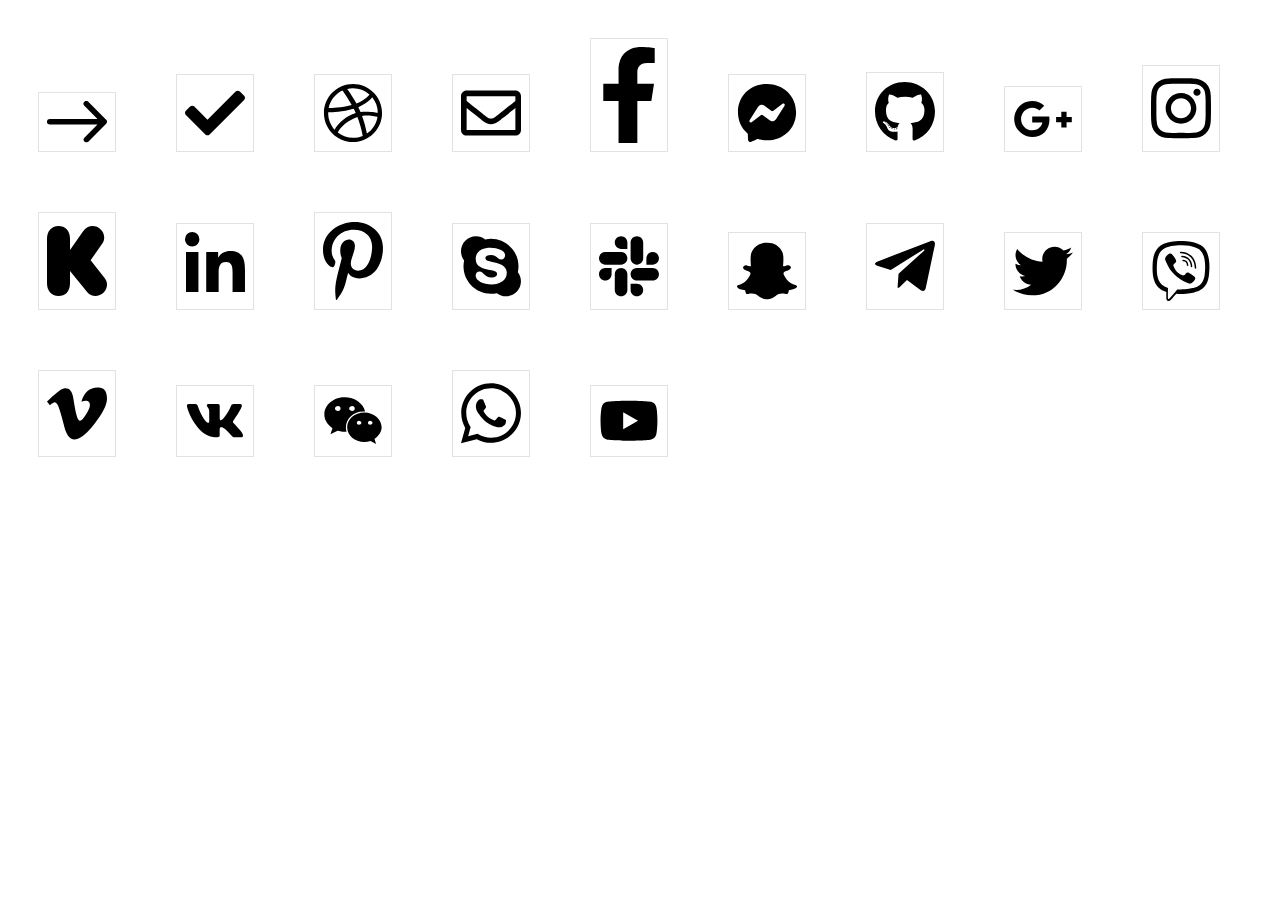
<file: assets/img/svg_preview.html>
<html>
	<head><style>body { font-family: arial; font-size: 12px; }.svg_all { display: none; }.grid__icon {width: 60px; }
    
   .grid__item {
    
        padding: 8px;
        border: 1px solid #e2e2e2;
        
        
        display:inline-block;
        
        margin: 30px;
        
        position: relative;
    }
    
    .grid__item:hover {
        background-color:#f5f5f5;
    }
    
    .grid__item textarea{
        border:1px solid #d6d6d6;
        height:50px;
        width:450px;
        
        padding:8px;
        font-size: 11px;
    }
    
    
    .grid__item .grid__html textarea{
        height:40px;
        width:450px;
    }    
    
    .grid__item h2 {
        font-size: 15px;
        color: #272727;
    }
    
    .grid__popup {
    
        display: none;
        position: absolute;
        
        
        left:0px;
        
        border: 1px solid #e2e2e2;
        
        background: #fff;
        
        padding:8px;
    }
    
    .grid__popup .grid__icon {
        display: none;
    }
    
    .grid__item:hover .grid__popup {
        
        display:block;
        z-index:20;
    
    }</style></head>
<body><div class="svg_all">
<svg xmlns="http://www.w3.org/2000/svg">


	<symbol id="arrow-right"> <!--13 9 --> 
		  <path d="M1074.82,2574.07l-3.87-3.89a0.592,0.592,0,0,0-.85,0,0.6,0.6,0,0,0,0,.86l2.84,2.85H1062.6a0.61,0.61,0,0,0,0,1.22h10.34l-2.84,2.85a0.61,0.61,0,0,0,.43,1.04,0.576,0.576,0,0,0,.42-0.18l3.87-3.89A0.6,0.6,0,0,0,1074.82,2574.07Z" transform="translate(-1062 -2570)"/>
	</symbol>


	<symbol id="check"> <!--512 512 --> 
		<path  d="M173.898 439.404l-166.4-166.4c-9.997-9.997-9.997-26.206 0-36.204l36.203-36.204c9.997-9.998 26.207-9.998 36.204 0L192 312.69 432.095 72.596c9.997-9.997 26.207-9.997 36.204 0l36.203 36.204c9.997 9.997 9.997 26.206 0 36.204l-294.4 294.401c-9.998 9.997-26.207 9.997-36.204-.001z"></path>
	</symbol>


	<symbol id="dribbble-icon"> <!--512 512 --> 
		<path d="M256 8C119.252 8 8 119.252 8 256s111.252 248 248 248 248-111.252 248-248S392.748 8 256 8zm163.97 114.366c29.503 36.046 47.369 81.957 47.835 131.955-6.984-1.477-77.018-15.682-147.502-6.818-5.752-14.041-11.181-26.393-18.617-41.614 78.321-31.977 113.818-77.482 118.284-83.523zM396.421 97.87c-3.81 5.427-35.697 48.286-111.021 76.519-34.712-63.776-73.185-116.168-79.04-124.008 67.176-16.193 137.966 1.27 190.061 47.489zm-230.48-33.25c5.585 7.659 43.438 60.116 78.537 122.509-99.087 26.313-186.36 25.934-195.834 25.809C62.38 147.205 106.678 92.573 165.941 64.62zM44.17 256.323c0-2.166.043-4.322.108-6.473 9.268.19 111.92 1.513 217.706-30.146 6.064 11.868 11.857 23.915 17.174 35.949-76.599 21.575-146.194 83.527-180.531 142.306C64.794 360.405 44.17 310.73 44.17 256.323zm81.807 167.113c22.127-45.233 82.178-103.622 167.579-132.756 29.74 77.283 42.039 142.053 45.189 160.638-68.112 29.013-150.015 21.053-212.768-27.882zm248.38 8.489c-2.171-12.886-13.446-74.897-41.152-151.033 66.38-10.626 124.7 6.768 131.947 9.055-9.442 58.941-43.273 109.844-90.795 141.978z"></path>
	</symbol>


	<symbol id="email-icon"> <!--512 512 --> 
		<path d="M464 64H48C21.49 64 0 85.49 0 112v288c0 26.51 21.49 48 48 48h416c26.51 0 48-21.49 48-48V112c0-26.51-21.49-48-48-48zm0 48v40.805c-22.422 18.259-58.168 46.651-134.587 106.49-16.841 13.247-50.201 45.072-73.413 44.701-23.208.375-56.579-31.459-73.413-44.701C106.18 199.465 70.425 171.067 48 152.805V112h416zM48 400V214.398c22.914 18.251 55.409 43.862 104.938 82.646 21.857 17.205 60.134 55.186 103.062 54.955 42.717.231 80.509-37.199 103.053-54.947 49.528-38.783 82.032-64.401 104.947-82.653V400H48z"></path>
	</symbol>


	<symbol id="facebook-icon"> <!--320 512 --> 
		<path d="M279.14 288l14.22-92.66h-88.91v-60.13c0-25.35 12.42-50.06 52.24-50.06h40.42V6.26S260.43 0 225.36 0c-73.22 0-121.08 44.38-121.08 124.72v70.62H22.89V288h81.39v224h100.17V288z"></path>
	</symbol>


	<symbol id="facebook-messenger-icon"> <!--512 512 --> 
		<path d="M256.55 8C116.52 8 8 110.34 8 248.57c0 72.3 29.71 134.78 78.07 177.94 8.35 7.51 6.63 11.86 8.05 58.23A19.92 19.92 0 0 0 122 502.31c52.91-23.3 53.59-25.14 62.56-22.7C337.85 521.8 504 423.7 504 248.57 504 110.34 396.59 8 256.55 8zm149.24 185.13l-73 115.57a37.37 37.37 0 0 1-53.91 9.93l-58.08-43.47a15 15 0 0 0-18 0l-78.37 59.44c-10.46 7.93-24.16-4.6-17.11-15.67l73-115.57a37.36 37.36 0 0 1 53.91-9.93l58.06 43.46a15 15 0 0 0 18 0l78.41-59.38c10.44-7.98 24.14 4.54 17.09 15.62z"></path>
	</symbol>


	<symbol id="github-icon"> <!--496 512 --> 
		<path d="M165.9 397.4c0 2-2.3 3.6-5.2 3.6-3.3.3-5.6-1.3-5.6-3.6 0-2 2.3-3.6 5.2-3.6 3-.3 5.6 1.3 5.6 3.6zm-31.1-4.5c-.7 2 1.3 4.3 4.3 4.9 2.6 1 5.6 0 6.2-2s-1.3-4.3-4.3-5.2c-2.6-.7-5.5.3-6.2 2.3zm44.2-1.7c-2.9.7-4.9 2.6-4.6 4.9.3 2 2.9 3.3 5.9 2.6 2.9-.7 4.9-2.6 4.6-4.6-.3-1.9-3-3.2-5.9-2.9zM244.8 8C106.1 8 0 113.3 0 252c0 110.9 69.8 205.8 169.5 239.2 12.8 2.3 17.3-5.6 17.3-12.1 0-6.2-.3-40.4-.3-61.4 0 0-70 15-84.7-29.8 0 0-11.4-29.1-27.8-36.6 0 0-22.9-15.7 1.6-15.4 0 0 24.9 2 38.6 25.8 21.9 38.6 58.6 27.5 72.9 20.9 2.3-16 8.8-27.1 16-33.7-55.9-6.2-112.3-14.3-112.3-110.5 0-27.5 7.6-41.3 23.6-58.9-2.6-6.5-11.1-33.3 2.6-67.9 20.9-6.5 69 27 69 27 20-5.6 41.5-8.5 62.8-8.5s42.8 2.9 62.8 8.5c0 0 48.1-33.6 69-27 13.7 34.7 5.2 61.4 2.6 67.9 16 17.7 25.8 31.5 25.8 58.9 0 96.5-58.9 104.2-114.8 110.5 9.2 7.9 17 22.9 17 46.4 0 33.7-.3 75.4-.3 83.6 0 6.5 4.6 14.4 17.3 12.1C428.2 457.8 496 362.9 496 252 496 113.3 383.5 8 244.8 8zM97.2 352.9c-1.3 1-1 3.3.7 5.2 1.6 1.6 3.9 2.3 5.2 1 1.3-1 1-3.3-.7-5.2-1.6-1.6-3.9-2.3-5.2-1zm-10.8-8.1c-.7 1.3.3 2.9 2.3 3.9 1.6 1 3.6.7 4.3-.7.7-1.3-.3-2.9-2.3-3.9-2-.6-3.6-.3-4.3.7zm32.4 35.6c-1.6 1.3-1 4.3 1.3 6.2 2.3 2.3 5.2 2.6 6.5 1 1.3-1.3.7-4.3-1.3-6.2-2.2-2.3-5.2-2.6-6.5-1zm-11.4-14.7c-1.6 1-1.6 3.6 0 5.9 1.6 2.3 4.3 3.3 5.6 2.3 1.6-1.3 1.6-3.9 0-6.2-1.4-2.3-4-3.3-5.6-2z"></path>
	</symbol>


	<symbol id="google-plus-icon"> <!--640 512 --> 
		<path d="M386.061 228.496c1.834 9.692 3.143 19.384 3.143 31.956C389.204 370.205 315.599 448 204.8 448c-106.084 0-192-85.915-192-192s85.916-192 192-192c51.864 0 95.083 18.859 128.611 50.292l-52.126 50.03c-14.145-13.621-39.028-29.599-76.485-29.599-65.484 0-118.92 54.221-118.92 121.277 0 67.056 53.436 121.277 118.92 121.277 75.961 0 104.513-54.745 108.965-82.773H204.8v-66.009h181.261zm185.406 6.437V179.2h-56.001v55.733h-55.733v56.001h55.733v55.733h56.001v-55.733H627.2v-56.001h-55.733z"></path>
	</symbol>


	<symbol id="instagram-icon"> <!--448 512 --> 
		<path d="M224.1 141c-63.6 0-114.9 51.3-114.9 114.9s51.3 114.9 114.9 114.9S339 319.5 339 255.9 287.7 141 224.1 141zm0 189.6c-41.1 0-74.7-33.5-74.7-74.7s33.5-74.7 74.7-74.7 74.7 33.5 74.7 74.7-33.6 74.7-74.7 74.7zm146.4-194.3c0 14.9-12 26.8-26.8 26.8-14.9 0-26.8-12-26.8-26.8s12-26.8 26.8-26.8 26.8 12 26.8 26.8zm76.1 27.2c-1.7-35.9-9.9-67.7-36.2-93.9-26.2-26.2-58-34.4-93.9-36.2-37-2.1-147.9-2.1-184.9 0-35.8 1.7-67.6 9.9-93.9 36.1s-34.4 58-36.2 93.9c-2.1 37-2.1 147.9 0 184.9 1.7 35.9 9.9 67.7 36.2 93.9s58 34.4 93.9 36.2c37 2.1 147.9 2.1 184.9 0 35.9-1.7 67.7-9.9 93.9-36.2 26.2-26.2 34.4-58 36.2-93.9 2.1-37 2.1-147.8 0-184.8zM398.8 388c-7.8 19.6-22.9 34.7-42.6 42.6-29.5 11.7-99.5 9-132.1 9s-102.7 2.6-132.1-9c-19.6-7.8-34.7-22.9-42.6-42.6-11.7-29.5-9-99.5-9-132.1s-2.6-102.7 9-132.1c7.8-19.6 22.9-34.7 42.6-42.6 29.5-11.7 99.5-9 132.1-9s102.7-2.6 132.1 9c19.6 7.8 34.7 22.9 42.6 42.6 11.7 29.5 9 99.5 9 132.1s2.7 102.7-9 132.1z"></path>
	</symbol>


	<symbol id="kickstarter-icon"> <!--384 512 --> 
		<path d="M147.3 114.4c0-56.2-32.5-82.4-73.4-82.4C26.2 32 0 68.2 0 113.4v283c0 47.3 25.3 83.4 74.9 83.4 39.8 0 72.4-25.6 72.4-83.4v-76.5l112.1 138.3c22.7 27.2 72.1 30.7 103.2 0 27-27.6 27.3-67.4 7.4-92.2l-90.8-114.8 74.9-107.4c17.4-24.7 17.5-63.1-10.4-89.8-30.3-29-82.4-31.6-113.6 12.8L147.3 185v-70.6z"></path>
	</symbol>


	<symbol id="linkedin-icon"> <!--448 512 --> 
		<path d="M100.28 448H7.4V148.9h92.88zM53.79 108.1C24.09 108.1 0 83.5 0 53.8a53.79 53.79 0 0 1 107.58 0c0 29.7-24.1 54.3-53.79 54.3zM447.9 448h-92.68V302.4c0-34.7-.7-79.2-48.29-79.2-48.29 0-55.69 37.7-55.69 76.7V448h-92.78V148.9h89.08v40.8h1.3c12.4-23.5 42.69-48.3 87.88-48.3 94 0 111.28 61.9 111.28 142.3V448z"></path>
	</symbol>


	<symbol id="pinterest-icon"> <!--384 512 --> 
		<path d="M204 6.5C101.4 6.5 0 74.9 0 185.6 0 256 39.6 296 63.6 296c9.9 0 15.6-27.6 15.6-35.4 0-9.3-23.7-29.1-23.7-67.8 0-80.4 61.2-137.4 140.4-137.4 68.1 0 118.5 38.7 118.5 109.8 0 53.1-21.3 152.7-90.3 152.7-24.9 0-46.2-18-46.2-43.8 0-37.8 26.4-74.4 26.4-113.4 0-66.2-93.9-54.2-93.9 25.8 0 16.8 2.1 35.4 9.6 50.7-13.8 59.4-42 147.9-42 209.1 0 18.9 2.7 37.5 4.5 56.4 3.4 3.8 1.7 3.4 6.9 1.5 50.4-69 48.6-82.5 71.4-172.8 12.3 23.4 44.1 36 69.3 36 106.2 0 153.9-103.5 153.9-196.8C384 71.3 298.2 6.5 204 6.5z"></path>
	</symbol>


	<symbol id="skype-icon"> <!--448 512 --> 
		<path d="M424.7 299.8c2.9-14 4.7-28.9 4.7-43.8 0-113.5-91.9-205.3-205.3-205.3-14.9 0-29.7 1.7-43.8 4.7C161.3 40.7 137.7 32 112 32 50.2 32 0 82.2 0 144c0 25.7 8.7 49.3 23.3 68.2-2.9 14-4.7 28.9-4.7 43.8 0 113.5 91.9 205.3 205.3 205.3 14.9 0 29.7-1.7 43.8-4.7 19 14.6 42.6 23.3 68.2 23.3 61.8 0 112-50.2 112-112 .1-25.6-8.6-49.2-23.2-68.1zm-194.6 91.5c-65.6 0-120.5-29.2-120.5-65 0-16 9-30.6 29.5-30.6 31.2 0 34.1 44.9 88.1 44.9 25.7 0 42.3-11.4 42.3-26.3 0-18.7-16-21.6-42-28-62.5-15.4-117.8-22-117.8-87.2 0-59.2 58.6-81.1 109.1-81.1 55.1 0 110.8 21.9 110.8 55.4 0 16.9-11.4 31.8-30.3 31.8-28.3 0-29.2-33.5-75-33.5-25.7 0-42 7-42 22.5 0 19.8 20.8 21.8 69.1 33 41.4 9.3 90.7 26.8 90.7 77.6 0 59.1-57.1 86.5-112 86.5z"></path>
	</symbol>


	<symbol id="slack-icon"> <!--448 512 --> 
		<path d="M94.12 315.1c0 25.9-21.16 47.06-47.06 47.06S0 341 0 315.1c0-25.9 21.16-47.06 47.06-47.06h47.06v47.06zm23.72 0c0-25.9 21.16-47.06 47.06-47.06s47.06 21.16 47.06 47.06v117.84c0 25.9-21.16 47.06-47.06 47.06s-47.06-21.16-47.06-47.06V315.1zm47.06-188.98c-25.9 0-47.06-21.16-47.06-47.06S139 32 164.9 32s47.06 21.16 47.06 47.06v47.06H164.9zm0 23.72c25.9 0 47.06 21.16 47.06 47.06s-21.16 47.06-47.06 47.06H47.06C21.16 243.96 0 222.8 0 196.9s21.16-47.06 47.06-47.06H164.9zm188.98 47.06c0-25.9 21.16-47.06 47.06-47.06 25.9 0 47.06 21.16 47.06 47.06s-21.16 47.06-47.06 47.06h-47.06V196.9zm-23.72 0c0 25.9-21.16 47.06-47.06 47.06-25.9 0-47.06-21.16-47.06-47.06V79.06c0-25.9 21.16-47.06 47.06-47.06 25.9 0 47.06 21.16 47.06 47.06V196.9zM283.1 385.88c25.9 0 47.06 21.16 47.06 47.06 0 25.9-21.16 47.06-47.06 47.06-25.9 0-47.06-21.16-47.06-47.06v-47.06h47.06zm0-23.72c-25.9 0-47.06-21.16-47.06-47.06 0-25.9 21.16-47.06 47.06-47.06h117.84c25.9 0 47.06 21.16 47.06 47.06 0 25.9-21.16 47.06-47.06 47.06H283.1z"></path>
	</symbol>


	<symbol id="snapchat-icon"> <!--512 512 --> 
		<path d="M510.846 392.673c-5.211 12.157-27.239 21.089-67.36 27.318-2.064 2.786-3.775 14.686-6.507 23.956-1.625 5.566-5.623 8.869-12.128 8.869l-.297-.005c-9.395 0-19.203-4.323-38.852-4.323-26.521 0-35.662 6.043-56.254 20.588-21.832 15.438-42.771 28.764-74.027 27.399-31.646 2.334-58.025-16.908-72.871-27.404-20.714-14.643-29.828-20.582-56.241-20.582-18.864 0-30.736 4.72-38.852 4.72-8.073 0-11.213-4.922-12.422-9.04-2.703-9.189-4.404-21.263-6.523-24.13-20.679-3.209-67.31-11.344-68.498-32.15a10.627 10.627 0 0 1 8.877-11.069c69.583-11.455 100.924-82.901 102.227-85.934.074-.176.155-.344.237-.515 3.713-7.537 4.544-13.849 2.463-18.753-5.05-11.896-26.872-16.164-36.053-19.796-23.715-9.366-27.015-20.128-25.612-27.504 2.437-12.836 21.725-20.735 33.002-15.453 8.919 4.181 16.843 6.297 23.547 6.297 5.022 0 8.212-1.204 9.96-2.171-2.043-35.936-7.101-87.29 5.687-115.969C158.122 21.304 229.705 15.42 250.826 15.42c.944 0 9.141-.089 10.11-.089 52.148 0 102.254 26.78 126.723 81.643 12.777 28.65 7.749 79.792 5.695 116.009 1.582.872 4.357 1.942 8.599 2.139 6.397-.286 13.815-2.389 22.069-6.257 6.085-2.846 14.406-2.461 20.48.058l.029.01c9.476 3.385 15.439 10.215 15.589 17.87.184 9.747-8.522 18.165-25.878 25.018-2.118.835-4.694 1.655-7.434 2.525-9.797 3.106-24.6 7.805-28.616 17.271-2.079 4.904-1.256 11.211 2.46 18.748.087.168.166.342.239.515 1.301 3.03 32.615 74.46 102.23 85.934 6.427 1.058 11.163 7.877 7.725 15.859z"></path>
	</symbol>


	<symbol id="telegram-icon"> <!--448 512 --> 
		<path d="M446.7 98.6l-67.6 318.8c-5.1 22.5-18.4 28.1-37.3 17.5l-103-75.9-49.7 47.8c-5.5 5.5-10.1 10.1-20.7 10.1l7.4-104.9 190.9-172.5c8.3-7.4-1.8-11.5-12.9-4.1L117.8 284 16.2 252.2c-22.1-6.9-22.5-22.1 4.6-32.7L418.2 66.4c18.4-6.9 34.5 4.1 28.5 32.2z"></path>
	</symbol>


	<symbol id="twitter-icon"> <!--512 512 --> 
		<path d="M459.37 151.716c.325 4.548.325 9.097.325 13.645 0 138.72-105.583 298.558-298.558 298.558-59.452 0-114.68-17.219-161.137-47.106 8.447.974 16.568 1.299 25.34 1.299 49.055 0 94.213-16.568 130.274-44.832-46.132-.975-84.792-31.188-98.112-72.772 6.498.974 12.995 1.624 19.818 1.624 9.421 0 18.843-1.3 27.614-3.573-48.081-9.747-84.143-51.98-84.143-102.985v-1.299c13.969 7.797 30.214 12.67 47.431 13.319-28.264-18.843-46.781-51.005-46.781-87.391 0-19.492 5.197-37.36 14.294-52.954 51.655 63.675 129.3 105.258 216.365 109.807-1.624-7.797-2.599-15.918-2.599-24.04 0-57.828 46.782-104.934 104.934-104.934 30.213 0 57.502 12.67 76.67 33.137 23.715-4.548 46.456-13.32 66.599-25.34-7.798 24.366-24.366 44.833-46.132 57.827 21.117-2.273 41.584-8.122 60.426-16.243-14.292 20.791-32.161 39.308-52.628 54.253z"></path>
	</symbol>


	<symbol id="viber-icon"> <!--512 512 --> 
		<path d="M444 49.9C431.3 38.2 379.9.9 265.3.4c0 0-135.1-8.1-200.9 52.3C27.8 89.3 14.9 143 13.5 209.5c-1.4 66.5-3.1 191.1 117 224.9h.1l-.1 51.6s-.8 20.9 13 25.1c16.6 5.2 26.4-10.7 42.3-27.8 8.7-9.4 20.7-23.2 29.8-33.7 82.2 6.9 145.3-8.9 152.5-11.2 16.6-5.4 110.5-17.4 125.7-142 15.8-128.6-7.6-209.8-49.8-246.5zM457.9 287c-12.9 104-89 110.6-103 115.1-6 1.9-61.5 15.7-131.2 11.2 0 0-52 62.7-68.2 79-5.3 5.3-11.1 4.8-11-5.7 0-6.9.4-85.7.4-85.7-.1 0-.1 0 0 0-101.8-28.2-95.8-134.3-94.7-189.8 1.1-55.5 11.6-101 42.6-131.6 55.7-50.5 170.4-43 170.4-43 96.9.4 143.3 29.6 154.1 39.4 35.7 30.6 53.9 103.8 40.6 211.1zm-139-80.8c.4 8.6-12.5 9.2-12.9.6-1.1-22-11.4-32.7-32.6-33.9-8.6-.5-7.8-13.4.7-12.9 27.9 1.5 43.4 17.5 44.8 46.2zm20.3 11.3c1-42.4-25.5-75.6-75.8-79.3-8.5-.6-7.6-13.5.9-12.9 58 4.2 88.9 44.1 87.8 92.5-.1 8.6-13.1 8.2-12.9-.3zm47 13.4c.1 8.6-12.9 8.7-12.9.1-.6-81.5-54.9-125.9-120.8-126.4-8.5-.1-8.5-12.9 0-12.9 73.7.5 133 51.4 133.7 139.2zM374.9 329v.2c-10.8 19-31 40-51.8 33.3l-.2-.3c-21.1-5.9-70.8-31.5-102.2-56.5-16.2-12.8-31-27.9-42.4-42.4-10.3-12.9-20.7-28.2-30.8-46.6-21.3-38.5-26-55.7-26-55.7-6.7-20.8 14.2-41 33.3-51.8h.2c9.2-4.8 18-3.2 23.9 3.9 0 0 12.4 14.8 17.7 22.1 5 6.8 11.7 17.7 15.2 23.8 6.1 10.9 2.3 22-3.7 26.6l-12 9.6c-6.1 4.9-5.3 14-5.3 14s17.8 67.3 84.3 84.3c0 0 9.1.8 14-5.3l9.6-12c4.6-6 15.7-9.8 26.6-3.7 14.7 8.3 33.4 21.2 45.8 32.9 7 5.7 8.6 14.4 3.8 23.6z"></path>
	</symbol>


	<symbol id="vimeo-icon"> <!--448 512 --> 
		<path d="M447.8 153.6c-2 43.6-32.4 103.3-91.4 179.1-60.9 79.2-112.4 118.8-154.6 118.8-26.1 0-48.2-24.1-66.3-72.3C100.3 250 85.3 174.3 56.2 174.3c-3.4 0-15.1 7.1-35.2 21.1L0 168.2c51.6-45.3 100.9-95.7 131.8-98.5 34.9-3.4 56.3 20.5 64.4 71.5 28.7 181.5 41.4 208.9 93.6 126.7 18.7-29.6 28.8-52.1 30.2-67.6 4.8-45.9-35.8-42.8-63.3-31 22-72.1 64.1-107.1 126.2-105.1 45.8 1.2 67.5 31.1 64.9 89.4z"></path>
	</symbol>


	<symbol id="vk-icon"> <!--576 512 --> 
		<path d="M545 117.7c3.7-12.5 0-21.7-17.8-21.7h-58.9c-15 0-21.9 7.9-25.6 16.7 0 0-30 73.1-72.4 120.5-13.7 13.7-20 18.1-27.5 18.1-3.7 0-9.4-4.4-9.4-16.9V117.7c0-15-4.2-21.7-16.6-21.7h-92.6c-9.4 0-15 7-15 13.5 0 14.2 21.2 17.5 23.4 57.5v86.8c0 19-3.4 22.5-10.9 22.5-20 0-68.6-73.4-97.4-157.4-5.8-16.3-11.5-22.9-26.6-22.9H38.8c-16.8 0-20.2 7.9-20.2 16.7 0 15.6 20 93.1 93.1 195.5C160.4 378.1 229 416 291.4 416c37.5 0 42.1-8.4 42.1-22.9 0-66.8-3.4-73.1 15.4-73.1 8.7 0 23.7 4.4 58.7 38.1 40 40 46.6 57.9 69 57.9h58.9c16.8 0 25.3-8.4 20.4-25-11.2-34.9-86.9-106.7-90.3-111.5-8.7-11.2-6.2-16.2 0-26.2.1-.1 72-101.3 79.4-135.6z"></path>
	</symbol>


	<symbol id="wechat-icon"> <!--576 512 --> 
		<path d="M385.2 167.6c6.4 0 12.6.3 18.8 1.1C387.4 90.3 303.3 32 207.7 32 100.5 32 13 104.8 13 197.4c0 53.4 29.3 97.5 77.9 131.6l-19.3 58.6 68-34.1c24.4 4.8 43.8 9.7 68.2 9.7 6.2 0 12.1-.3 18.3-.8-4-12.9-6.2-26.6-6.2-40.8-.1-84.9 72.9-154 165.3-154zm-104.5-52.9c14.5 0 24.2 9.7 24.2 24.4 0 14.5-9.7 24.2-24.2 24.2-14.8 0-29.3-9.7-29.3-24.2.1-14.7 14.6-24.4 29.3-24.4zm-136.4 48.6c-14.5 0-29.3-9.7-29.3-24.2 0-14.8 14.8-24.4 29.3-24.4 14.8 0 24.4 9.7 24.4 24.4 0 14.6-9.6 24.2-24.4 24.2zM563 319.4c0-77.9-77.9-141.3-165.4-141.3-92.7 0-165.4 63.4-165.4 141.3S305 460.7 397.6 460.7c19.3 0 38.9-5.1 58.6-9.9l53.4 29.3-14.8-48.6C534 402.1 563 363.2 563 319.4zm-219.1-24.5c-9.7 0-19.3-9.7-19.3-19.6 0-9.7 9.7-19.3 19.3-19.3 14.8 0 24.4 9.7 24.4 19.3 0 10-9.7 19.6-24.4 19.6zm107.1 0c-9.7 0-19.3-9.7-19.3-19.6 0-9.7 9.7-19.3 19.3-19.3 14.5 0 24.4 9.7 24.4 19.3.1 10-9.9 19.6-24.4 19.6z"></path>
	</symbol>


	<symbol id="whatsapp-icon"> <!--448 512 --> 
		<path d="M380.9 97.1C339 55.1 283.2 32 223.9 32c-122.4 0-222 99.6-222 222 0 39.1 10.2 77.3 29.6 111L0 480l117.7-30.9c32.4 17.7 68.9 27 106.1 27h.1c122.3 0 224.1-99.6 224.1-222 0-59.3-25.2-115-67.1-157zm-157 341.6c-33.2 0-65.7-8.9-94-25.7l-6.7-4-69.8 18.3L72 359.2l-4.4-7c-18.5-29.4-28.2-63.3-28.2-98.2 0-101.7 82.8-184.5 184.6-184.5 49.3 0 95.6 19.2 130.4 54.1 34.8 34.9 56.2 81.2 56.1 130.5 0 101.8-84.9 184.6-186.6 184.6zm101.2-138.2c-5.5-2.8-32.8-16.2-37.9-18-5.1-1.9-8.8-2.8-12.5 2.8-3.7 5.6-14.3 18-17.6 21.8-3.2 3.7-6.5 4.2-12 1.4-32.6-16.3-54-29.1-75.5-66-5.7-9.8 5.7-9.1 16.3-30.3 1.8-3.7.9-6.9-.5-9.7-1.4-2.8-12.5-30.1-17.1-41.2-4.5-10.8-9.1-9.3-12.5-9.5-3.2-.2-6.9-.2-10.6-.2-3.7 0-9.7 1.4-14.8 6.9-5.1 5.6-19.4 19-19.4 46.3 0 27.3 19.9 53.7 22.6 57.4 2.8 3.7 39.1 59.7 94.8 83.8 35.2 15.2 49 16.5 66.6 13.9 10.7-1.6 32.8-13.4 37.4-26.4 4.6-13 4.6-24.1 3.2-26.4-1.3-2.5-5-3.9-10.5-6.6z"></path>
	</symbol>


	<symbol id="youtube-icon"> <!--576 512 --> 
		<path d="M549.655 124.083c-6.281-23.65-24.787-42.276-48.284-48.597C458.781 64 288 64 288 64S117.22 64 74.629 75.486c-23.497 6.322-42.003 24.947-48.284 48.597-11.412 42.867-11.412 132.305-11.412 132.305s0 89.438 11.412 132.305c6.281 23.65 24.787 41.5 48.284 47.821C117.22 448 288 448 288 448s170.78 0 213.371-11.486c23.497-6.321 42.003-24.171 48.284-47.821 11.412-42.867 11.412-132.305 11.412-132.305s0-89.438-11.412-132.305zm-317.51 213.508V175.185l142.739 81.205-142.739 81.201z"></path>
	</symbol>

</svg>
</div><div class="grid"><div class="grid__item"><div class="grid__icon"><svg viewBox="0 0 13 9"><use xlink:href="#arrow-right"></use></svg></div><div class="grid__popup"><div class="grid__icon"><svg viewBox="0 0 13 9"><use xlink:href="#arrow-right"></use></svg></div><div class="grid__html"><h2>HTML:</h2><textarea><svg viewBox="0 0 13 9"><use xlink:href="#arrow-right"></use></svg></textarea></div><div class="grid__jade"><h2>Jade:</h2><textarea>svg.bank__soc__logo(viewBox="0 0 13 9")
	use(xlink:href="#arrow-right")</textarea></div><div class="grid__symbol"><h2>Symbol:</h2><textarea>
	<symbol id="arrow-right"> <!--13 9 --> 
		  <path d="M1074.82,2574.07l-3.87-3.89a0.592,0.592,0,0,0-.85,0,0.6,0.6,0,0,0,0,.86l2.84,2.85H1062.6a0.61,0.61,0,0,0,0,1.22h10.34l-2.84,2.85a0.61,0.61,0,0,0,.43,1.04,0.576,0.576,0,0,0,.42-0.18l3.87-3.89A0.6,0.6,0,0,0,1074.82,2574.07Z" transform="translate(-1062 -2570)"/>
	</symbol>

</textarea></div></div></div><div class="grid__item"><div class="grid__icon"><svg viewBox="0 0 512 512"><use xlink:href="#check"></use></svg></div><div class="grid__popup"><div class="grid__icon"><svg viewBox="0 0 512 512"><use xlink:href="#check"></use></svg></div><div class="grid__html"><h2>HTML:</h2><textarea><svg viewBox="0 0 512 512"><use xlink:href="#check"></use></svg></textarea></div><div class="grid__jade"><h2>Jade:</h2><textarea>svg.bank__soc__logo(viewBox="0 0 512 512")
	use(xlink:href="#check")</textarea></div><div class="grid__symbol"><h2>Symbol:</h2><textarea>
	<symbol id="check"> <!--512 512 --> 
		<path  d="M173.898 439.404l-166.4-166.4c-9.997-9.997-9.997-26.206 0-36.204l36.203-36.204c9.997-9.998 26.207-9.998 36.204 0L192 312.69 432.095 72.596c9.997-9.997 26.207-9.997 36.204 0l36.203 36.204c9.997 9.997 9.997 26.206 0 36.204l-294.4 294.401c-9.998 9.997-26.207 9.997-36.204-.001z"></path>
	</symbol>

</textarea></div></div></div><div class="grid__item"><div class="grid__icon"><svg viewBox="0 0 512 512"><use xlink:href="#dribbble-icon"></use></svg></div><div class="grid__popup"><div class="grid__icon"><svg viewBox="0 0 512 512"><use xlink:href="#dribbble-icon"></use></svg></div><div class="grid__html"><h2>HTML:</h2><textarea><svg viewBox="0 0 512 512"><use xlink:href="#dribbble-icon"></use></svg></textarea></div><div class="grid__jade"><h2>Jade:</h2><textarea>svg.bank__soc__logo(viewBox="0 0 512 512")
	use(xlink:href="#dribbble-icon")</textarea></div><div class="grid__symbol"><h2>Symbol:</h2><textarea>
	<symbol id="dribbble-icon"> <!--512 512 --> 
		<path d="M256 8C119.252 8 8 119.252 8 256s111.252 248 248 248 248-111.252 248-248S392.748 8 256 8zm163.97 114.366c29.503 36.046 47.369 81.957 47.835 131.955-6.984-1.477-77.018-15.682-147.502-6.818-5.752-14.041-11.181-26.393-18.617-41.614 78.321-31.977 113.818-77.482 118.284-83.523zM396.421 97.87c-3.81 5.427-35.697 48.286-111.021 76.519-34.712-63.776-73.185-116.168-79.04-124.008 67.176-16.193 137.966 1.27 190.061 47.489zm-230.48-33.25c5.585 7.659 43.438 60.116 78.537 122.509-99.087 26.313-186.36 25.934-195.834 25.809C62.38 147.205 106.678 92.573 165.941 64.62zM44.17 256.323c0-2.166.043-4.322.108-6.473 9.268.19 111.92 1.513 217.706-30.146 6.064 11.868 11.857 23.915 17.174 35.949-76.599 21.575-146.194 83.527-180.531 142.306C64.794 360.405 44.17 310.73 44.17 256.323zm81.807 167.113c22.127-45.233 82.178-103.622 167.579-132.756 29.74 77.283 42.039 142.053 45.189 160.638-68.112 29.013-150.015 21.053-212.768-27.882zm248.38 8.489c-2.171-12.886-13.446-74.897-41.152-151.033 66.38-10.626 124.7 6.768 131.947 9.055-9.442 58.941-43.273 109.844-90.795 141.978z"></path>
	</symbol>

</textarea></div></div></div><div class="grid__item"><div class="grid__icon"><svg viewBox="0 0 512 512"><use xlink:href="#email-icon"></use></svg></div><div class="grid__popup"><div class="grid__icon"><svg viewBox="0 0 512 512"><use xlink:href="#email-icon"></use></svg></div><div class="grid__html"><h2>HTML:</h2><textarea><svg viewBox="0 0 512 512"><use xlink:href="#email-icon"></use></svg></textarea></div><div class="grid__jade"><h2>Jade:</h2><textarea>svg.bank__soc__logo(viewBox="0 0 512 512")
	use(xlink:href="#email-icon")</textarea></div><div class="grid__symbol"><h2>Symbol:</h2><textarea>
	<symbol id="email-icon"> <!--512 512 --> 
		<path d="M464 64H48C21.49 64 0 85.49 0 112v288c0 26.51 21.49 48 48 48h416c26.51 0 48-21.49 48-48V112c0-26.51-21.49-48-48-48zm0 48v40.805c-22.422 18.259-58.168 46.651-134.587 106.49-16.841 13.247-50.201 45.072-73.413 44.701-23.208.375-56.579-31.459-73.413-44.701C106.18 199.465 70.425 171.067 48 152.805V112h416zM48 400V214.398c22.914 18.251 55.409 43.862 104.938 82.646 21.857 17.205 60.134 55.186 103.062 54.955 42.717.231 80.509-37.199 103.053-54.947 49.528-38.783 82.032-64.401 104.947-82.653V400H48z"></path>
	</symbol>

</textarea></div></div></div><div class="grid__item"><div class="grid__icon"><svg viewBox="0 0 320 512"><use xlink:href="#facebook-icon"></use></svg></div><div class="grid__popup"><div class="grid__icon"><svg viewBox="0 0 320 512"><use xlink:href="#facebook-icon"></use></svg></div><div class="grid__html"><h2>HTML:</h2><textarea><svg viewBox="0 0 320 512"><use xlink:href="#facebook-icon"></use></svg></textarea></div><div class="grid__jade"><h2>Jade:</h2><textarea>svg.bank__soc__logo(viewBox="0 0 320 512")
	use(xlink:href="#facebook-icon")</textarea></div><div class="grid__symbol"><h2>Symbol:</h2><textarea>
	<symbol id="facebook-icon"> <!--320 512 --> 
		<path d="M279.14 288l14.22-92.66h-88.91v-60.13c0-25.35 12.42-50.06 52.24-50.06h40.42V6.26S260.43 0 225.36 0c-73.22 0-121.08 44.38-121.08 124.72v70.62H22.89V288h81.39v224h100.17V288z"></path>
	</symbol>

</textarea></div></div></div><div class="grid__item"><div class="grid__icon"><svg viewBox="0 0 512 512"><use xlink:href="#facebook-messenger-icon"></use></svg></div><div class="grid__popup"><div class="grid__icon"><svg viewBox="0 0 512 512"><use xlink:href="#facebook-messenger-icon"></use></svg></div><div class="grid__html"><h2>HTML:</h2><textarea><svg viewBox="0 0 512 512"><use xlink:href="#facebook-messenger-icon"></use></svg></textarea></div><div class="grid__jade"><h2>Jade:</h2><textarea>svg.bank__soc__logo(viewBox="0 0 512 512")
	use(xlink:href="#facebook-messenger-icon")</textarea></div><div class="grid__symbol"><h2>Symbol:</h2><textarea>
	<symbol id="facebook-messenger-icon"> <!--512 512 --> 
		<path d="M256.55 8C116.52 8 8 110.34 8 248.57c0 72.3 29.71 134.78 78.07 177.94 8.35 7.51 6.63 11.86 8.05 58.23A19.92 19.92 0 0 0 122 502.31c52.91-23.3 53.59-25.14 62.56-22.7C337.85 521.8 504 423.7 504 248.57 504 110.34 396.59 8 256.55 8zm149.24 185.13l-73 115.57a37.37 37.37 0 0 1-53.91 9.93l-58.08-43.47a15 15 0 0 0-18 0l-78.37 59.44c-10.46 7.93-24.16-4.6-17.11-15.67l73-115.57a37.36 37.36 0 0 1 53.91-9.93l58.06 43.46a15 15 0 0 0 18 0l78.41-59.38c10.44-7.98 24.14 4.54 17.09 15.62z"></path>
	</symbol>

</textarea></div></div></div><div class="grid__item"><div class="grid__icon"><svg viewBox="0 0 496 512"><use xlink:href="#github-icon"></use></svg></div><div class="grid__popup"><div class="grid__icon"><svg viewBox="0 0 496 512"><use xlink:href="#github-icon"></use></svg></div><div class="grid__html"><h2>HTML:</h2><textarea><svg viewBox="0 0 496 512"><use xlink:href="#github-icon"></use></svg></textarea></div><div class="grid__jade"><h2>Jade:</h2><textarea>svg.bank__soc__logo(viewBox="0 0 496 512")
	use(xlink:href="#github-icon")</textarea></div><div class="grid__symbol"><h2>Symbol:</h2><textarea>
	<symbol id="github-icon"> <!--496 512 --> 
		<path d="M165.9 397.4c0 2-2.3 3.6-5.2 3.6-3.3.3-5.6-1.3-5.6-3.6 0-2 2.3-3.6 5.2-3.6 3-.3 5.6 1.3 5.6 3.6zm-31.1-4.5c-.7 2 1.3 4.3 4.3 4.9 2.6 1 5.6 0 6.2-2s-1.3-4.3-4.3-5.2c-2.6-.7-5.5.3-6.2 2.3zm44.2-1.7c-2.9.7-4.9 2.6-4.6 4.9.3 2 2.9 3.3 5.9 2.6 2.9-.7 4.9-2.6 4.6-4.6-.3-1.9-3-3.2-5.9-2.9zM244.8 8C106.1 8 0 113.3 0 252c0 110.9 69.8 205.8 169.5 239.2 12.8 2.3 17.3-5.6 17.3-12.1 0-6.2-.3-40.4-.3-61.4 0 0-70 15-84.7-29.8 0 0-11.4-29.1-27.8-36.6 0 0-22.9-15.7 1.6-15.4 0 0 24.9 2 38.6 25.8 21.9 38.6 58.6 27.5 72.9 20.9 2.3-16 8.8-27.1 16-33.7-55.9-6.2-112.3-14.3-112.3-110.5 0-27.5 7.6-41.3 23.6-58.9-2.6-6.5-11.1-33.3 2.6-67.9 20.9-6.5 69 27 69 27 20-5.6 41.5-8.5 62.8-8.5s42.8 2.9 62.8 8.5c0 0 48.1-33.6 69-27 13.7 34.7 5.2 61.4 2.6 67.9 16 17.7 25.8 31.5 25.8 58.9 0 96.5-58.9 104.2-114.8 110.5 9.2 7.9 17 22.9 17 46.4 0 33.7-.3 75.4-.3 83.6 0 6.5 4.6 14.4 17.3 12.1C428.2 457.8 496 362.9 496 252 496 113.3 383.5 8 244.8 8zM97.2 352.9c-1.3 1-1 3.3.7 5.2 1.6 1.6 3.9 2.3 5.2 1 1.3-1 1-3.3-.7-5.2-1.6-1.6-3.9-2.3-5.2-1zm-10.8-8.1c-.7 1.3.3 2.9 2.3 3.9 1.6 1 3.6.7 4.3-.7.7-1.3-.3-2.9-2.3-3.9-2-.6-3.6-.3-4.3.7zm32.4 35.6c-1.6 1.3-1 4.3 1.3 6.2 2.3 2.3 5.2 2.6 6.5 1 1.3-1.3.7-4.3-1.3-6.2-2.2-2.3-5.2-2.6-6.5-1zm-11.4-14.7c-1.6 1-1.6 3.6 0 5.9 1.6 2.3 4.3 3.3 5.6 2.3 1.6-1.3 1.6-3.9 0-6.2-1.4-2.3-4-3.3-5.6-2z"></path>
	</symbol>

</textarea></div></div></div><div class="grid__item"><div class="grid__icon"><svg viewBox="0 0 640 512"><use xlink:href="#google-plus-icon"></use></svg></div><div class="grid__popup"><div class="grid__icon"><svg viewBox="0 0 640 512"><use xlink:href="#google-plus-icon"></use></svg></div><div class="grid__html"><h2>HTML:</h2><textarea><svg viewBox="0 0 640 512"><use xlink:href="#google-plus-icon"></use></svg></textarea></div><div class="grid__jade"><h2>Jade:</h2><textarea>svg.bank__soc__logo(viewBox="0 0 640 512")
	use(xlink:href="#google-plus-icon")</textarea></div><div class="grid__symbol"><h2>Symbol:</h2><textarea>
	<symbol id="google-plus-icon"> <!--640 512 --> 
		<path d="M386.061 228.496c1.834 9.692 3.143 19.384 3.143 31.956C389.204 370.205 315.599 448 204.8 448c-106.084 0-192-85.915-192-192s85.916-192 192-192c51.864 0 95.083 18.859 128.611 50.292l-52.126 50.03c-14.145-13.621-39.028-29.599-76.485-29.599-65.484 0-118.92 54.221-118.92 121.277 0 67.056 53.436 121.277 118.92 121.277 75.961 0 104.513-54.745 108.965-82.773H204.8v-66.009h181.261zm185.406 6.437V179.2h-56.001v55.733h-55.733v56.001h55.733v55.733h56.001v-55.733H627.2v-56.001h-55.733z"></path>
	</symbol>

</textarea></div></div></div><div class="grid__item"><div class="grid__icon"><svg viewBox="0 0 448 512"><use xlink:href="#instagram-icon"></use></svg></div><div class="grid__popup"><div class="grid__icon"><svg viewBox="0 0 448 512"><use xlink:href="#instagram-icon"></use></svg></div><div class="grid__html"><h2>HTML:</h2><textarea><svg viewBox="0 0 448 512"><use xlink:href="#instagram-icon"></use></svg></textarea></div><div class="grid__jade"><h2>Jade:</h2><textarea>svg.bank__soc__logo(viewBox="0 0 448 512")
	use(xlink:href="#instagram-icon")</textarea></div><div class="grid__symbol"><h2>Symbol:</h2><textarea>
	<symbol id="instagram-icon"> <!--448 512 --> 
		<path d="M224.1 141c-63.6 0-114.9 51.3-114.9 114.9s51.3 114.9 114.9 114.9S339 319.5 339 255.9 287.7 141 224.1 141zm0 189.6c-41.1 0-74.7-33.5-74.7-74.7s33.5-74.7 74.7-74.7 74.7 33.5 74.7 74.7-33.6 74.7-74.7 74.7zm146.4-194.3c0 14.9-12 26.8-26.8 26.8-14.9 0-26.8-12-26.8-26.8s12-26.8 26.8-26.8 26.8 12 26.8 26.8zm76.1 27.2c-1.7-35.9-9.9-67.7-36.2-93.9-26.2-26.2-58-34.4-93.9-36.2-37-2.1-147.9-2.1-184.9 0-35.8 1.7-67.6 9.9-93.9 36.1s-34.4 58-36.2 93.9c-2.1 37-2.1 147.9 0 184.9 1.7 35.9 9.9 67.7 36.2 93.9s58 34.4 93.9 36.2c37 2.1 147.9 2.1 184.9 0 35.9-1.7 67.7-9.9 93.9-36.2 26.2-26.2 34.4-58 36.2-93.9 2.1-37 2.1-147.8 0-184.8zM398.8 388c-7.8 19.6-22.9 34.7-42.6 42.6-29.5 11.7-99.5 9-132.1 9s-102.7 2.6-132.1-9c-19.6-7.8-34.7-22.9-42.6-42.6-11.7-29.5-9-99.5-9-132.1s-2.6-102.7 9-132.1c7.8-19.6 22.9-34.7 42.6-42.6 29.5-11.7 99.5-9 132.1-9s102.7-2.6 132.1 9c19.6 7.8 34.7 22.9 42.6 42.6 11.7 29.5 9 99.5 9 132.1s2.7 102.7-9 132.1z"></path>
	</symbol>

</textarea></div></div></div><div class="grid__item"><div class="grid__icon"><svg viewBox="0 0 384 512"><use xlink:href="#kickstarter-icon"></use></svg></div><div class="grid__popup"><div class="grid__icon"><svg viewBox="0 0 384 512"><use xlink:href="#kickstarter-icon"></use></svg></div><div class="grid__html"><h2>HTML:</h2><textarea><svg viewBox="0 0 384 512"><use xlink:href="#kickstarter-icon"></use></svg></textarea></div><div class="grid__jade"><h2>Jade:</h2><textarea>svg.bank__soc__logo(viewBox="0 0 384 512")
	use(xlink:href="#kickstarter-icon")</textarea></div><div class="grid__symbol"><h2>Symbol:</h2><textarea>
	<symbol id="kickstarter-icon"> <!--384 512 --> 
		<path d="M147.3 114.4c0-56.2-32.5-82.4-73.4-82.4C26.2 32 0 68.2 0 113.4v283c0 47.3 25.3 83.4 74.9 83.4 39.8 0 72.4-25.6 72.4-83.4v-76.5l112.1 138.3c22.7 27.2 72.1 30.7 103.2 0 27-27.6 27.3-67.4 7.4-92.2l-90.8-114.8 74.9-107.4c17.4-24.7 17.5-63.1-10.4-89.8-30.3-29-82.4-31.6-113.6 12.8L147.3 185v-70.6z"></path>
	</symbol>

</textarea></div></div></div><div class="grid__item"><div class="grid__icon"><svg viewBox="0 0 448 512"><use xlink:href="#linkedin-icon"></use></svg></div><div class="grid__popup"><div class="grid__icon"><svg viewBox="0 0 448 512"><use xlink:href="#linkedin-icon"></use></svg></div><div class="grid__html"><h2>HTML:</h2><textarea><svg viewBox="0 0 448 512"><use xlink:href="#linkedin-icon"></use></svg></textarea></div><div class="grid__jade"><h2>Jade:</h2><textarea>svg.bank__soc__logo(viewBox="0 0 448 512")
	use(xlink:href="#linkedin-icon")</textarea></div><div class="grid__symbol"><h2>Symbol:</h2><textarea>
	<symbol id="linkedin-icon"> <!--448 512 --> 
		<path d="M100.28 448H7.4V148.9h92.88zM53.79 108.1C24.09 108.1 0 83.5 0 53.8a53.79 53.79 0 0 1 107.58 0c0 29.7-24.1 54.3-53.79 54.3zM447.9 448h-92.68V302.4c0-34.7-.7-79.2-48.29-79.2-48.29 0-55.69 37.7-55.69 76.7V448h-92.78V148.9h89.08v40.8h1.3c12.4-23.5 42.69-48.3 87.88-48.3 94 0 111.28 61.9 111.28 142.3V448z"></path>
	</symbol>

</textarea></div></div></div><div class="grid__item"><div class="grid__icon"><svg viewBox="0 0 384 512"><use xlink:href="#pinterest-icon"></use></svg></div><div class="grid__popup"><div class="grid__icon"><svg viewBox="0 0 384 512"><use xlink:href="#pinterest-icon"></use></svg></div><div class="grid__html"><h2>HTML:</h2><textarea><svg viewBox="0 0 384 512"><use xlink:href="#pinterest-icon"></use></svg></textarea></div><div class="grid__jade"><h2>Jade:</h2><textarea>svg.bank__soc__logo(viewBox="0 0 384 512")
	use(xlink:href="#pinterest-icon")</textarea></div><div class="grid__symbol"><h2>Symbol:</h2><textarea>
	<symbol id="pinterest-icon"> <!--384 512 --> 
		<path d="M204 6.5C101.4 6.5 0 74.9 0 185.6 0 256 39.6 296 63.6 296c9.9 0 15.6-27.6 15.6-35.4 0-9.3-23.7-29.1-23.7-67.8 0-80.4 61.2-137.4 140.4-137.4 68.1 0 118.5 38.7 118.5 109.8 0 53.1-21.3 152.7-90.3 152.7-24.9 0-46.2-18-46.2-43.8 0-37.8 26.4-74.4 26.4-113.4 0-66.2-93.9-54.2-93.9 25.8 0 16.8 2.1 35.4 9.6 50.7-13.8 59.4-42 147.9-42 209.1 0 18.9 2.7 37.5 4.5 56.4 3.4 3.8 1.7 3.4 6.9 1.5 50.4-69 48.6-82.5 71.4-172.8 12.3 23.4 44.1 36 69.3 36 106.2 0 153.9-103.5 153.9-196.8C384 71.3 298.2 6.5 204 6.5z"></path>
	</symbol>

</textarea></div></div></div><div class="grid__item"><div class="grid__icon"><svg viewBox="0 0 448 512"><use xlink:href="#skype-icon"></use></svg></div><div class="grid__popup"><div class="grid__icon"><svg viewBox="0 0 448 512"><use xlink:href="#skype-icon"></use></svg></div><div class="grid__html"><h2>HTML:</h2><textarea><svg viewBox="0 0 448 512"><use xlink:href="#skype-icon"></use></svg></textarea></div><div class="grid__jade"><h2>Jade:</h2><textarea>svg.bank__soc__logo(viewBox="0 0 448 512")
	use(xlink:href="#skype-icon")</textarea></div><div class="grid__symbol"><h2>Symbol:</h2><textarea>
	<symbol id="skype-icon"> <!--448 512 --> 
		<path d="M424.7 299.8c2.9-14 4.7-28.9 4.7-43.8 0-113.5-91.9-205.3-205.3-205.3-14.9 0-29.7 1.7-43.8 4.7C161.3 40.7 137.7 32 112 32 50.2 32 0 82.2 0 144c0 25.7 8.7 49.3 23.3 68.2-2.9 14-4.7 28.9-4.7 43.8 0 113.5 91.9 205.3 205.3 205.3 14.9 0 29.7-1.7 43.8-4.7 19 14.6 42.6 23.3 68.2 23.3 61.8 0 112-50.2 112-112 .1-25.6-8.6-49.2-23.2-68.1zm-194.6 91.5c-65.6 0-120.5-29.2-120.5-65 0-16 9-30.6 29.5-30.6 31.2 0 34.1 44.9 88.1 44.9 25.7 0 42.3-11.4 42.3-26.3 0-18.7-16-21.6-42-28-62.5-15.4-117.8-22-117.8-87.2 0-59.2 58.6-81.1 109.1-81.1 55.1 0 110.8 21.9 110.8 55.4 0 16.9-11.4 31.8-30.3 31.8-28.3 0-29.2-33.5-75-33.5-25.7 0-42 7-42 22.5 0 19.8 20.8 21.8 69.1 33 41.4 9.3 90.7 26.8 90.7 77.6 0 59.1-57.1 86.5-112 86.5z"></path>
	</symbol>

</textarea></div></div></div><div class="grid__item"><div class="grid__icon"><svg viewBox="0 0 448 512"><use xlink:href="#slack-icon"></use></svg></div><div class="grid__popup"><div class="grid__icon"><svg viewBox="0 0 448 512"><use xlink:href="#slack-icon"></use></svg></div><div class="grid__html"><h2>HTML:</h2><textarea><svg viewBox="0 0 448 512"><use xlink:href="#slack-icon"></use></svg></textarea></div><div class="grid__jade"><h2>Jade:</h2><textarea>svg.bank__soc__logo(viewBox="0 0 448 512")
	use(xlink:href="#slack-icon")</textarea></div><div class="grid__symbol"><h2>Symbol:</h2><textarea>
	<symbol id="slack-icon"> <!--448 512 --> 
		<path d="M94.12 315.1c0 25.9-21.16 47.06-47.06 47.06S0 341 0 315.1c0-25.9 21.16-47.06 47.06-47.06h47.06v47.06zm23.72 0c0-25.9 21.16-47.06 47.06-47.06s47.06 21.16 47.06 47.06v117.84c0 25.9-21.16 47.06-47.06 47.06s-47.06-21.16-47.06-47.06V315.1zm47.06-188.98c-25.9 0-47.06-21.16-47.06-47.06S139 32 164.9 32s47.06 21.16 47.06 47.06v47.06H164.9zm0 23.72c25.9 0 47.06 21.16 47.06 47.06s-21.16 47.06-47.06 47.06H47.06C21.16 243.96 0 222.8 0 196.9s21.16-47.06 47.06-47.06H164.9zm188.98 47.06c0-25.9 21.16-47.06 47.06-47.06 25.9 0 47.06 21.16 47.06 47.06s-21.16 47.06-47.06 47.06h-47.06V196.9zm-23.72 0c0 25.9-21.16 47.06-47.06 47.06-25.9 0-47.06-21.16-47.06-47.06V79.06c0-25.9 21.16-47.06 47.06-47.06 25.9 0 47.06 21.16 47.06 47.06V196.9zM283.1 385.88c25.9 0 47.06 21.16 47.06 47.06 0 25.9-21.16 47.06-47.06 47.06-25.9 0-47.06-21.16-47.06-47.06v-47.06h47.06zm0-23.72c-25.9 0-47.06-21.16-47.06-47.06 0-25.9 21.16-47.06 47.06-47.06h117.84c25.9 0 47.06 21.16 47.06 47.06 0 25.9-21.16 47.06-47.06 47.06H283.1z"></path>
	</symbol>

</textarea></div></div></div><div class="grid__item"><div class="grid__icon"><svg viewBox="0 0 512 512"><use xlink:href="#snapchat-icon"></use></svg></div><div class="grid__popup"><div class="grid__icon"><svg viewBox="0 0 512 512"><use xlink:href="#snapchat-icon"></use></svg></div><div class="grid__html"><h2>HTML:</h2><textarea><svg viewBox="0 0 512 512"><use xlink:href="#snapchat-icon"></use></svg></textarea></div><div class="grid__jade"><h2>Jade:</h2><textarea>svg.bank__soc__logo(viewBox="0 0 512 512")
	use(xlink:href="#snapchat-icon")</textarea></div><div class="grid__symbol"><h2>Symbol:</h2><textarea>
	<symbol id="snapchat-icon"> <!--512 512 --> 
		<path d="M510.846 392.673c-5.211 12.157-27.239 21.089-67.36 27.318-2.064 2.786-3.775 14.686-6.507 23.956-1.625 5.566-5.623 8.869-12.128 8.869l-.297-.005c-9.395 0-19.203-4.323-38.852-4.323-26.521 0-35.662 6.043-56.254 20.588-21.832 15.438-42.771 28.764-74.027 27.399-31.646 2.334-58.025-16.908-72.871-27.404-20.714-14.643-29.828-20.582-56.241-20.582-18.864 0-30.736 4.72-38.852 4.72-8.073 0-11.213-4.922-12.422-9.04-2.703-9.189-4.404-21.263-6.523-24.13-20.679-3.209-67.31-11.344-68.498-32.15a10.627 10.627 0 0 1 8.877-11.069c69.583-11.455 100.924-82.901 102.227-85.934.074-.176.155-.344.237-.515 3.713-7.537 4.544-13.849 2.463-18.753-5.05-11.896-26.872-16.164-36.053-19.796-23.715-9.366-27.015-20.128-25.612-27.504 2.437-12.836 21.725-20.735 33.002-15.453 8.919 4.181 16.843 6.297 23.547 6.297 5.022 0 8.212-1.204 9.96-2.171-2.043-35.936-7.101-87.29 5.687-115.969C158.122 21.304 229.705 15.42 250.826 15.42c.944 0 9.141-.089 10.11-.089 52.148 0 102.254 26.78 126.723 81.643 12.777 28.65 7.749 79.792 5.695 116.009 1.582.872 4.357 1.942 8.599 2.139 6.397-.286 13.815-2.389 22.069-6.257 6.085-2.846 14.406-2.461 20.48.058l.029.01c9.476 3.385 15.439 10.215 15.589 17.87.184 9.747-8.522 18.165-25.878 25.018-2.118.835-4.694 1.655-7.434 2.525-9.797 3.106-24.6 7.805-28.616 17.271-2.079 4.904-1.256 11.211 2.46 18.748.087.168.166.342.239.515 1.301 3.03 32.615 74.46 102.23 85.934 6.427 1.058 11.163 7.877 7.725 15.859z"></path>
	</symbol>

</textarea></div></div></div><div class="grid__item"><div class="grid__icon"><svg viewBox="0 0 448 512"><use xlink:href="#telegram-icon"></use></svg></div><div class="grid__popup"><div class="grid__icon"><svg viewBox="0 0 448 512"><use xlink:href="#telegram-icon"></use></svg></div><div class="grid__html"><h2>HTML:</h2><textarea><svg viewBox="0 0 448 512"><use xlink:href="#telegram-icon"></use></svg></textarea></div><div class="grid__jade"><h2>Jade:</h2><textarea>svg.bank__soc__logo(viewBox="0 0 448 512")
	use(xlink:href="#telegram-icon")</textarea></div><div class="grid__symbol"><h2>Symbol:</h2><textarea>
	<symbol id="telegram-icon"> <!--448 512 --> 
		<path d="M446.7 98.6l-67.6 318.8c-5.1 22.5-18.4 28.1-37.3 17.5l-103-75.9-49.7 47.8c-5.5 5.5-10.1 10.1-20.7 10.1l7.4-104.9 190.9-172.5c8.3-7.4-1.8-11.5-12.9-4.1L117.8 284 16.2 252.2c-22.1-6.9-22.5-22.1 4.6-32.7L418.2 66.4c18.4-6.9 34.5 4.1 28.5 32.2z"></path>
	</symbol>

</textarea></div></div></div><div class="grid__item"><div class="grid__icon"><svg viewBox="0 0 512 512"><use xlink:href="#twitter-icon"></use></svg></div><div class="grid__popup"><div class="grid__icon"><svg viewBox="0 0 512 512"><use xlink:href="#twitter-icon"></use></svg></div><div class="grid__html"><h2>HTML:</h2><textarea><svg viewBox="0 0 512 512"><use xlink:href="#twitter-icon"></use></svg></textarea></div><div class="grid__jade"><h2>Jade:</h2><textarea>svg.bank__soc__logo(viewBox="0 0 512 512")
	use(xlink:href="#twitter-icon")</textarea></div><div class="grid__symbol"><h2>Symbol:</h2><textarea>
	<symbol id="twitter-icon"> <!--512 512 --> 
		<path d="M459.37 151.716c.325 4.548.325 9.097.325 13.645 0 138.72-105.583 298.558-298.558 298.558-59.452 0-114.68-17.219-161.137-47.106 8.447.974 16.568 1.299 25.34 1.299 49.055 0 94.213-16.568 130.274-44.832-46.132-.975-84.792-31.188-98.112-72.772 6.498.974 12.995 1.624 19.818 1.624 9.421 0 18.843-1.3 27.614-3.573-48.081-9.747-84.143-51.98-84.143-102.985v-1.299c13.969 7.797 30.214 12.67 47.431 13.319-28.264-18.843-46.781-51.005-46.781-87.391 0-19.492 5.197-37.36 14.294-52.954 51.655 63.675 129.3 105.258 216.365 109.807-1.624-7.797-2.599-15.918-2.599-24.04 0-57.828 46.782-104.934 104.934-104.934 30.213 0 57.502 12.67 76.67 33.137 23.715-4.548 46.456-13.32 66.599-25.34-7.798 24.366-24.366 44.833-46.132 57.827 21.117-2.273 41.584-8.122 60.426-16.243-14.292 20.791-32.161 39.308-52.628 54.253z"></path>
	</symbol>

</textarea></div></div></div><div class="grid__item"><div class="grid__icon"><svg viewBox="0 0 512 512"><use xlink:href="#viber-icon"></use></svg></div><div class="grid__popup"><div class="grid__icon"><svg viewBox="0 0 512 512"><use xlink:href="#viber-icon"></use></svg></div><div class="grid__html"><h2>HTML:</h2><textarea><svg viewBox="0 0 512 512"><use xlink:href="#viber-icon"></use></svg></textarea></div><div class="grid__jade"><h2>Jade:</h2><textarea>svg.bank__soc__logo(viewBox="0 0 512 512")
	use(xlink:href="#viber-icon")</textarea></div><div class="grid__symbol"><h2>Symbol:</h2><textarea>
	<symbol id="viber-icon"> <!--512 512 --> 
		<path d="M444 49.9C431.3 38.2 379.9.9 265.3.4c0 0-135.1-8.1-200.9 52.3C27.8 89.3 14.9 143 13.5 209.5c-1.4 66.5-3.1 191.1 117 224.9h.1l-.1 51.6s-.8 20.9 13 25.1c16.6 5.2 26.4-10.7 42.3-27.8 8.7-9.4 20.7-23.2 29.8-33.7 82.2 6.9 145.3-8.9 152.5-11.2 16.6-5.4 110.5-17.4 125.7-142 15.8-128.6-7.6-209.8-49.8-246.5zM457.9 287c-12.9 104-89 110.6-103 115.1-6 1.9-61.5 15.7-131.2 11.2 0 0-52 62.7-68.2 79-5.3 5.3-11.1 4.8-11-5.7 0-6.9.4-85.7.4-85.7-.1 0-.1 0 0 0-101.8-28.2-95.8-134.3-94.7-189.8 1.1-55.5 11.6-101 42.6-131.6 55.7-50.5 170.4-43 170.4-43 96.9.4 143.3 29.6 154.1 39.4 35.7 30.6 53.9 103.8 40.6 211.1zm-139-80.8c.4 8.6-12.5 9.2-12.9.6-1.1-22-11.4-32.7-32.6-33.9-8.6-.5-7.8-13.4.7-12.9 27.9 1.5 43.4 17.5 44.8 46.2zm20.3 11.3c1-42.4-25.5-75.6-75.8-79.3-8.5-.6-7.6-13.5.9-12.9 58 4.2 88.9 44.1 87.8 92.5-.1 8.6-13.1 8.2-12.9-.3zm47 13.4c.1 8.6-12.9 8.7-12.9.1-.6-81.5-54.9-125.9-120.8-126.4-8.5-.1-8.5-12.9 0-12.9 73.7.5 133 51.4 133.7 139.2zM374.9 329v.2c-10.8 19-31 40-51.8 33.3l-.2-.3c-21.1-5.9-70.8-31.5-102.2-56.5-16.2-12.8-31-27.9-42.4-42.4-10.3-12.9-20.7-28.2-30.8-46.6-21.3-38.5-26-55.7-26-55.7-6.7-20.8 14.2-41 33.3-51.8h.2c9.2-4.8 18-3.2 23.9 3.9 0 0 12.4 14.8 17.7 22.1 5 6.8 11.7 17.7 15.2 23.8 6.1 10.9 2.3 22-3.7 26.6l-12 9.6c-6.1 4.9-5.3 14-5.3 14s17.8 67.3 84.3 84.3c0 0 9.1.8 14-5.3l9.6-12c4.6-6 15.7-9.8 26.6-3.7 14.7 8.3 33.4 21.2 45.8 32.9 7 5.7 8.6 14.4 3.8 23.6z"></path>
	</symbol>

</textarea></div></div></div><div class="grid__item"><div class="grid__icon"><svg viewBox="0 0 448 512"><use xlink:href="#vimeo-icon"></use></svg></div><div class="grid__popup"><div class="grid__icon"><svg viewBox="0 0 448 512"><use xlink:href="#vimeo-icon"></use></svg></div><div class="grid__html"><h2>HTML:</h2><textarea><svg viewBox="0 0 448 512"><use xlink:href="#vimeo-icon"></use></svg></textarea></div><div class="grid__jade"><h2>Jade:</h2><textarea>svg.bank__soc__logo(viewBox="0 0 448 512")
	use(xlink:href="#vimeo-icon")</textarea></div><div class="grid__symbol"><h2>Symbol:</h2><textarea>
	<symbol id="vimeo-icon"> <!--448 512 --> 
		<path d="M447.8 153.6c-2 43.6-32.4 103.3-91.4 179.1-60.9 79.2-112.4 118.8-154.6 118.8-26.1 0-48.2-24.1-66.3-72.3C100.3 250 85.3 174.3 56.2 174.3c-3.4 0-15.1 7.1-35.2 21.1L0 168.2c51.6-45.3 100.9-95.7 131.8-98.5 34.9-3.4 56.3 20.5 64.4 71.5 28.7 181.5 41.4 208.9 93.6 126.7 18.7-29.6 28.8-52.1 30.2-67.6 4.8-45.9-35.8-42.8-63.3-31 22-72.1 64.1-107.1 126.2-105.1 45.8 1.2 67.5 31.1 64.9 89.4z"></path>
	</symbol>

</textarea></div></div></div><div class="grid__item"><div class="grid__icon"><svg viewBox="0 0 576 512"><use xlink:href="#vk-icon"></use></svg></div><div class="grid__popup"><div class="grid__icon"><svg viewBox="0 0 576 512"><use xlink:href="#vk-icon"></use></svg></div><div class="grid__html"><h2>HTML:</h2><textarea><svg viewBox="0 0 576 512"><use xlink:href="#vk-icon"></use></svg></textarea></div><div class="grid__jade"><h2>Jade:</h2><textarea>svg.bank__soc__logo(viewBox="0 0 576 512")
	use(xlink:href="#vk-icon")</textarea></div><div class="grid__symbol"><h2>Symbol:</h2><textarea>
	<symbol id="vk-icon"> <!--576 512 --> 
		<path d="M545 117.7c3.7-12.5 0-21.7-17.8-21.7h-58.9c-15 0-21.9 7.9-25.6 16.7 0 0-30 73.1-72.4 120.5-13.7 13.7-20 18.1-27.5 18.1-3.7 0-9.4-4.4-9.4-16.9V117.7c0-15-4.2-21.7-16.6-21.7h-92.6c-9.4 0-15 7-15 13.5 0 14.2 21.2 17.5 23.4 57.5v86.8c0 19-3.4 22.5-10.9 22.5-20 0-68.6-73.4-97.4-157.4-5.8-16.3-11.5-22.9-26.6-22.9H38.8c-16.8 0-20.2 7.9-20.2 16.7 0 15.6 20 93.1 93.1 195.5C160.4 378.1 229 416 291.4 416c37.5 0 42.1-8.4 42.1-22.9 0-66.8-3.4-73.1 15.4-73.1 8.7 0 23.7 4.4 58.7 38.1 40 40 46.6 57.9 69 57.9h58.9c16.8 0 25.3-8.4 20.4-25-11.2-34.9-86.9-106.7-90.3-111.5-8.7-11.2-6.2-16.2 0-26.2.1-.1 72-101.3 79.4-135.6z"></path>
	</symbol>

</textarea></div></div></div><div class="grid__item"><div class="grid__icon"><svg viewBox="0 0 576 512"><use xlink:href="#wechat-icon"></use></svg></div><div class="grid__popup"><div class="grid__icon"><svg viewBox="0 0 576 512"><use xlink:href="#wechat-icon"></use></svg></div><div class="grid__html"><h2>HTML:</h2><textarea><svg viewBox="0 0 576 512"><use xlink:href="#wechat-icon"></use></svg></textarea></div><div class="grid__jade"><h2>Jade:</h2><textarea>svg.bank__soc__logo(viewBox="0 0 576 512")
	use(xlink:href="#wechat-icon")</textarea></div><div class="grid__symbol"><h2>Symbol:</h2><textarea>
	<symbol id="wechat-icon"> <!--576 512 --> 
		<path d="M385.2 167.6c6.4 0 12.6.3 18.8 1.1C387.4 90.3 303.3 32 207.7 32 100.5 32 13 104.8 13 197.4c0 53.4 29.3 97.5 77.9 131.6l-19.3 58.6 68-34.1c24.4 4.8 43.8 9.7 68.2 9.7 6.2 0 12.1-.3 18.3-.8-4-12.9-6.2-26.6-6.2-40.8-.1-84.9 72.9-154 165.3-154zm-104.5-52.9c14.5 0 24.2 9.7 24.2 24.4 0 14.5-9.7 24.2-24.2 24.2-14.8 0-29.3-9.7-29.3-24.2.1-14.7 14.6-24.4 29.3-24.4zm-136.4 48.6c-14.5 0-29.3-9.7-29.3-24.2 0-14.8 14.8-24.4 29.3-24.4 14.8 0 24.4 9.7 24.4 24.4 0 14.6-9.6 24.2-24.4 24.2zM563 319.4c0-77.9-77.9-141.3-165.4-141.3-92.7 0-165.4 63.4-165.4 141.3S305 460.7 397.6 460.7c19.3 0 38.9-5.1 58.6-9.9l53.4 29.3-14.8-48.6C534 402.1 563 363.2 563 319.4zm-219.1-24.5c-9.7 0-19.3-9.7-19.3-19.6 0-9.7 9.7-19.3 19.3-19.3 14.8 0 24.4 9.7 24.4 19.3 0 10-9.7 19.6-24.4 19.6zm107.1 0c-9.7 0-19.3-9.7-19.3-19.6 0-9.7 9.7-19.3 19.3-19.3 14.5 0 24.4 9.7 24.4 19.3.1 10-9.9 19.6-24.4 19.6z"></path>
	</symbol>

</textarea></div></div></div><div class="grid__item"><div class="grid__icon"><svg viewBox="0 0 448 512"><use xlink:href="#whatsapp-icon"></use></svg></div><div class="grid__popup"><div class="grid__icon"><svg viewBox="0 0 448 512"><use xlink:href="#whatsapp-icon"></use></svg></div><div class="grid__html"><h2>HTML:</h2><textarea><svg viewBox="0 0 448 512"><use xlink:href="#whatsapp-icon"></use></svg></textarea></div><div class="grid__jade"><h2>Jade:</h2><textarea>svg.bank__soc__logo(viewBox="0 0 448 512")
	use(xlink:href="#whatsapp-icon")</textarea></div><div class="grid__symbol"><h2>Symbol:</h2><textarea>
	<symbol id="whatsapp-icon"> <!--448 512 --> 
		<path d="M380.9 97.1C339 55.1 283.2 32 223.9 32c-122.4 0-222 99.6-222 222 0 39.1 10.2 77.3 29.6 111L0 480l117.7-30.9c32.4 17.7 68.9 27 106.1 27h.1c122.3 0 224.1-99.6 224.1-222 0-59.3-25.2-115-67.1-157zm-157 341.6c-33.2 0-65.7-8.9-94-25.7l-6.7-4-69.8 18.3L72 359.2l-4.4-7c-18.5-29.4-28.2-63.3-28.2-98.2 0-101.7 82.8-184.5 184.6-184.5 49.3 0 95.6 19.2 130.4 54.1 34.8 34.9 56.2 81.2 56.1 130.5 0 101.8-84.9 184.6-186.6 184.6zm101.2-138.2c-5.5-2.8-32.8-16.2-37.9-18-5.1-1.9-8.8-2.8-12.5 2.8-3.7 5.6-14.3 18-17.6 21.8-3.2 3.7-6.5 4.2-12 1.4-32.6-16.3-54-29.1-75.5-66-5.7-9.8 5.7-9.1 16.3-30.3 1.8-3.7.9-6.9-.5-9.7-1.4-2.8-12.5-30.1-17.1-41.2-4.5-10.8-9.1-9.3-12.5-9.5-3.2-.2-6.9-.2-10.6-.2-3.7 0-9.7 1.4-14.8 6.9-5.1 5.6-19.4 19-19.4 46.3 0 27.3 19.9 53.7 22.6 57.4 2.8 3.7 39.1 59.7 94.8 83.8 35.2 15.2 49 16.5 66.6 13.9 10.7-1.6 32.8-13.4 37.4-26.4 4.6-13 4.6-24.1 3.2-26.4-1.3-2.5-5-3.9-10.5-6.6z"></path>
	</symbol>

</textarea></div></div></div><div class="grid__item"><div class="grid__icon"><svg viewBox="0 0 576 512"><use xlink:href="#youtube-icon"></use></svg></div><div class="grid__popup"><div class="grid__icon"><svg viewBox="0 0 576 512"><use xlink:href="#youtube-icon"></use></svg></div><div class="grid__html"><h2>HTML:</h2><textarea><svg viewBox="0 0 576 512"><use xlink:href="#youtube-icon"></use></svg></textarea></div><div class="grid__jade"><h2>Jade:</h2><textarea>svg.bank__soc__logo(viewBox="0 0 576 512")
	use(xlink:href="#youtube-icon")</textarea></div><div class="grid__symbol"><h2>Symbol:</h2><textarea>
	<symbol id="youtube-icon"> <!--576 512 --> 
		<path d="M549.655 124.083c-6.281-23.65-24.787-42.276-48.284-48.597C458.781 64 288 64 288 64S117.22 64 74.629 75.486c-23.497 6.322-42.003 24.947-48.284 48.597-11.412 42.867-11.412 132.305-11.412 132.305s0 89.438 11.412 132.305c6.281 23.65 24.787 41.5 48.284 47.821C117.22 448 288 448 288 448s170.78 0 213.371-11.486c23.497-6.321 42.003-24.171 48.284-47.821 11.412-42.867 11.412-132.305 11.412-132.305s0-89.438-11.412-132.305zm-317.51 213.508V175.185l142.739 81.205-142.739 81.201z"></path>
	</symbol>

</textarea></div></div></div></div>
<body>
</html>
</file>
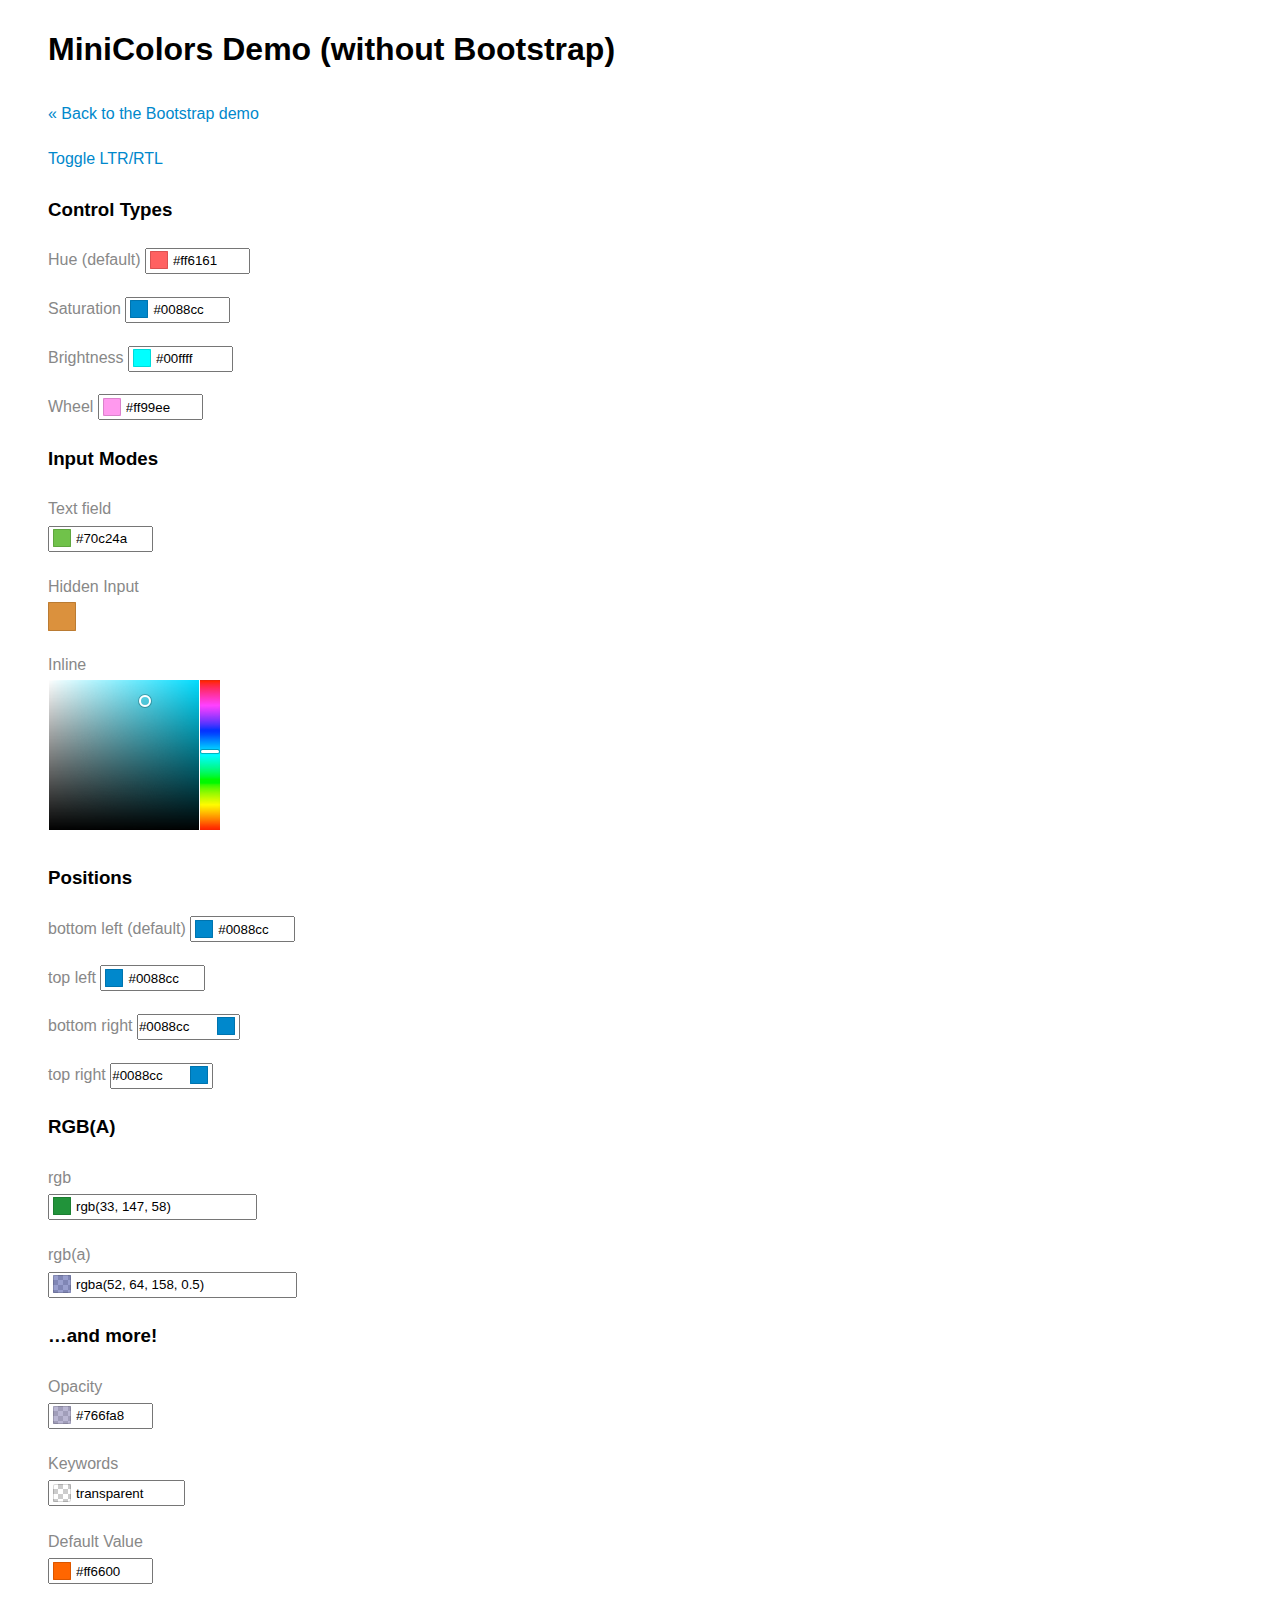
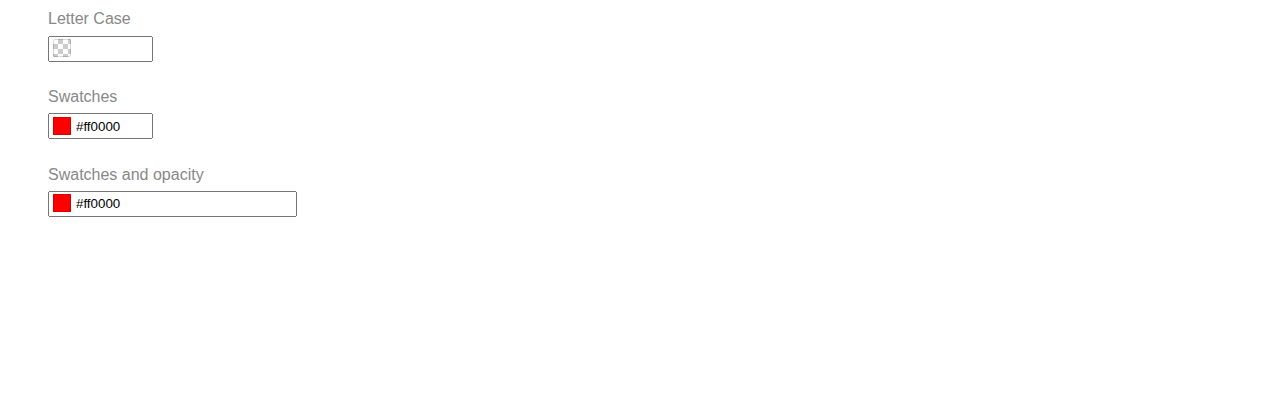
<file: assets/libs/jquery-minicolors-master/without-bootstrap.html>
<!doctype html>
<html>
<head>
  <title>jQuery MiniColors</title>
  <meta charset="utf-8">

  <!-- jQuery -->
  <script src="https://ajax.googleapis.com/ajax/libs/jquery/1.10.2/jquery.min.js"></script>

  <!-- MiniColors -->
  <script src="jquery.minicolors.js"></script>
  <link rel="stylesheet" href="jquery.minicolors.css">

  <style>
    body {
      font: 16px sans-serif;
      line-height: 1.8;
      padding: 0 40px;
      margin-bottom: 200px;
    }
    a {
      color: #08c;
      text-decoration: none;
    }
    a:hover {
      text-decoration: underline;
    }
    .form-group {
      margin: 20px 0;
    }
    label {
      color: #888;
    }
  </style>

  <script>
    $(document).ready( function() {

      $('.demo').each( function() {
        //
        // Dear reader, it's actually very easy to initialize MiniColors. For example:
        //
        //  $(selector).minicolors();
        //
        // The way I've done it below is just for the demo, so don't get confused
        // by it. Also, data- attributes aren't supported at this time. Again,
        // they're only used for the purposes of this demo.
        //
        $(this).minicolors({
          control: $(this).attr('data-control') || 'hue',
          defaultValue: $(this).attr('data-defaultValue') || '',
          format: $(this).attr('data-format') || 'hex',
          keywords: $(this).attr('data-keywords') || '',
          inline: $(this).attr('data-inline') === 'true',
          letterCase: $(this).attr('data-letterCase') || 'lowercase',
          opacity: $(this).attr('data-opacity'),
          position: $(this).attr('data-position') || 'bottom',
          swatches: $(this).attr('data-swatches') ? $(this).attr('data-swatches').split('|') : [],
          change: function(hex, opacity) {
            var log;
            try {
              log = hex ? hex : 'transparent';
              if( opacity ) log += ', ' + opacity;
              console.log(log);
            } catch(e) {}
          },
          theme: 'default'
        });

      });

    });
  </script>
</head>
<body>

  <h1>MiniColors Demo (without Bootstrap)</h1>
  <p>
    <a href="index.html">&laquo; Back to the Bootstrap demo</a>
  </p>
  <p>
    <a onclick="$(body).attr('dir')=='rtl'?$(body).removeAttr('dir'):$(body).attr('dir', 'rtl')">Toggle LTR/RTL</a>
  </p>
  <!-- Control Types -->
  <h3>Control Types</h3>
  <div class="form-group">
    <label for="hue-demo">Hue (default)</label>
    <input type="text" id="hue-demo" class="demo" data-control="hue" value="#ff6161">
  </div>
  <div class="form-group">
    <label for="saturation-demo">Saturation</label>
    <input type="text" id="saturation-demo" class="demo" data-control="saturation" value="#0088cc">
  </div>
  <div class="form-group">
    <label for="brightness-demo">Brightness</label>
    <input type="text" id="brightness-demo" class="demo" data-control="brightness" value="#00ffff">
  </div>
  <div class="form-group">
    <label for="wheel-demo">Wheel</label>
    <input type="text" id="wheel-demo" class="demo" data-control="wheel" value="#ff99ee">
  </div>

  <!-- Input modes -->
  <h3>Input Modes</h3>
  <div class="form-group">
    <label for="text-field">Text field</label>
    <br>
    <input type="text" id="text-field" class="demo" value="#70c24a">
  </div>
  <div class="form-group">
    <label for="hidden-input">Hidden Input</label>
    <br>
    <input type="hidden" id="hidden-input" class="demo" value="#db913d">
  </div>
  <div class="form-group">
    <label for="inline">Inline</label>
    <br>
    <input type="text" id="inline" class="demo" data-inline="true" value="#4fc8db">
  </div>

  <!-- Positions -->
  <h3>Positions</h3>
  <div class="form-group">
    <label for="position-bottom-left">bottom left (default)</label>
    <input type="text" id="position-bottom-left" class="demo" data-position="bottom left" value="#0088cc">
  </div>
  <div class="form-group">
    <label for="position-top-left">top left</label>
    <input type="text" id="position-top-left" class="demo" data-position="top left" value="#0088cc">
  </div>
  <div class="form-group">
    <label for="position-bottom-right">bottom right</label>
    <input type="text" id="position-bottom-right" class="demo" data-position="bottom right" value="#0088cc">
  </div>
  <div class="form-group">
    <label for="position-top-right">top right</label>
    <input type="text" id="position-top-right" class="demo" data-position="top right" value="#0088cc">
  </div>

  <!-- RGB(A) -->
  <h3>RGB(A)</h3>
  <div class="form-group">
    <label for="rgb">rgb</label>
    <br>
    <input type="text" id="rgb" class="demo" data-format="rgb" value="rgb(33, 147, 58)">
  </div>
  <div class="form-group">
    <label for="rgba">rgb(a)</label>
    <br>
    <input type="text" id="rgba" class="demo" data-format="rgb" data-opacity=".5" value="rgba(52, 64, 158, 0.5)">
  </div>

  <!-- and more -->
  <h3>&hellip;and more!</h3>
  <div class="form-group">
    <label for="opacity">Opacity</label>
    <br>
    <input type="text" id="opacity" class="demo" data-opacity=".5" value="#766fa8">
  </div>
  <div class="form-group">
    <label for="keywords">Keywords</label>
    <br>
    <input type="text" id="keywords" class="demo" data-keywords="transparent, inherit, initial" value="transparent">
  </div>
  <div class="form-group">
    <label for="default-value">Default Value</label>
    <br>
    <input type="text" id="default-value" class="demo" data-defaultValue="#ff6600">
  </div>
  <div class="form-group">
    <label for="letter-case">Letter Case</label>
    <br>
    <input type="text" id="letter-case" class="demo" data-letterCase="uppercase">
  </div>
  <div class="form-group">
    <label for="letter-case">Swatches</label>
    <br>
    <input type="text" id="swatches" class="demo" data-swatches="#ef9a9a|#90caf9|#a5d6a7|#fff59d|#ffcc80|#bcaaa4|#eeeeee|#f44336|#2196f3|#4caf50|#ffeb3b|#ff9800|#795548|#9e9e9e" value="#f00">
  </div>
  <div class="form-group">
    <label for="letter-case">Swatches and opacity</label>
    <br>
    <input type="text" id="swatches-opacity" class="demo" data-format="rgb" data-opacity="1" data-swatches="#fff|#000|#f00|#0f0|#00f|#ff0|rgba(0,0,255,0.5)" value="#f00">
  </div>

</body>
</html>
</file>
<file: assets/css/style.css>
/*   
Theme Name: psFree
Theme URI: 
Author: Koval Web
Author URI: https://www.templatemonster.com/vendors/kovalweb/
Description: Free HTML Website Template
Tags: html5, css3, bootstrap grid
Version: 1.0
*/
:root {
    --font-family: "Istok Web";
    --font-size: 16px;
    --font-weight: 400;
    --font-style: normal;
    --line-height: 1.6;
    --heading-font-family: "Montserrat";
    --heading-line-height: 1.3;
    --heading-font-weight: 700;
    --main-color: #186ADC;
    --el-gradient1: #1859B4;
    --el-gradient2: #0467F1;
    --primary-color: #ffffff;
    --primary-bg-color: #F0F4F8;
    --text-primary: #303036;
    --text-secondary: #63636b;
    --border-color: #D4D4E1;
    --placeholder-color: #6F6F76;
    --error-color: #ff3d0d;
    --el-border-radius: 10px;
    --el-border-radius-min: 6px;
    --el-box-shadow: 2px 4px 20px 1px rgba(45, 45, 45, 0.13);
    --header-box-shadow: 0px 0px 14px 0px rgba(77, 82, 94, 0.15);
}

/* === CSS Table Of Content

1. Content
    1.1 Fonts
    1.2 Base
    1.3 Tables
    1.4 Typography
2. Components
    2.1 Accordion
    2.2 Tabs
    2.3 Buttons
    2.4 Forms
    2.5 Icons
    2.7 Pagination
    2.8 Breadcrumb
3. Bloks
    3.1 Intro
    3.2 Icon items
    3.3 Items of numbers
    3.4 Counters
    3.5 Reviews
    3.6 News
    3.7 Pricing
    3.8 Brands
    3.9 Contacts
4. Layouts
    4.1 Header
    4.2 Footer
    4.3 Section
    4.4 Elements style
5. Media

=== */
/* === 1. Content === */
/* 1.1 Fonts */
@font-face {
    font-family: "Istok Web";
  font-style: normal;
  font-weight: 400;
  font-display: swap;
  src: local("Istok Web"), url("../fonts/istok-web-v15-latin/istok-web-v15-latin-regular.woff2") format("woff2");
}

@font-face {
    font-family: "Istok Web";
  font-style: normal;
  font-weight: 700;
  font-display: swap;
  src: local("Istok Web"), url("../fonts/istok-web-v15-latin/istok-web-v15-latin-700.woff2") format("woff2");
}

@font-face {
    font-family: "Montserrat";
  font-style: normal;
  font-weight: 600;
  font-display: swap;
  src: local("Montserrat"), url("../fonts/montserrat-v15-latin/montserrat-v15-latin-600.woff2") format("woff2");
}

@font-face {
    font-family: "Montserrat";
  font-style: normal;
  font-weight: 700;
  font-display: swap;
  src: local("Montserrat"), url("../fonts/montserrat-v15-latin/montserrat-v15-latin-700.woff2") format("woff2");
}

@font-face {
    font-family: "Material Icons";
  font-style: normal;
  font-weight: 400;
  font-display: swap;
  src: local("Material Icons"), url("../fonts/material-icons/material-icons.woff2") format("woff2");
}

@font-face {
    font-family: "Material Icons Outlined";
  font-style: normal;
  font-weight: 400;
  font-display: swap;
  src: local("Material Icons Outlined"), url("../fonts/material-icons/material-icons-outlined.woff2") format("woff2");
}

/* 1.2 Base */
* {
    box-sizing: border-box;
}

*:before, *:after {
    box-sizing: border-box;
}

html {
    font-size: var(--font-size);
}

html, body {
    height: 100%;
}

body {
    position: relative;
    font-size: 1rem;
    width: 100%;
    min-width: 320px;
    line-height: var(--line-height);
    font-family: var(--font-family), sans-serif;
    font-weight: var(--font-weight);
    font-style: var(--font-style);
    overflow-x: hidden;
    color: var(--text-primary);
    margin: 0;
    padding: 0;
    opacity: 1;
    background-color: var(--primary-color);
}

body.overflow-hidden {
    overflow: hidden;
}

main {
    position: relative;
    margin: 0;
    padding: 0;
    height: 100%;
    width: 100%;
    display: flex;
    flex-direction: column;
    opacity: 0;
}

main.main-visible {
    opacity: 1;
}

.main-inner {
    flex: 1 0 auto;
    overflow: hidden;
}

.footer {
    flex: 0 0 auto;
}

header ul, header ol, footer ul, footer ol, aside ul, aside ol, nav ul, nav ol {
    list-style: none;
    margin: 0;
    padding: 0;
}

a {
    color: var(--main-color);
    text-decoration: underline;
    transition: all 0.2s;
}

a:hover {
    text-decoration: none;
    color: var(--main-color);
}

code {
    font-size: 87.5%;
    color: #e83e8c;
    word-break: break-word;
}

.list-style-none {
    list-style: none;
    padding: 0;
    margin: 0;
}

.text-center {
    text-align: center;
}

.text-right {
    text-align: right;
}

.text-justify {
    text-align: justify;
}

.bff {
    display: block;
    padding: 1rem 0;
    background: linear-gradient(to right, var(--el-gradient1) 0%, var(--el-gradient2) 100%);
    color: var(--primary-color);
    text-decoration: none;
}

.bff:hover {
    color: var(--primary-color);
}

.bff-container {
    display: flex;
    align-items: center;
    justify-content: space-between;
}

.bff-container p {
    font-family: var(--heading-font-family), sans-serif;
    font-size: 1.125rem;
    margin: 0;
    font-weight: 600;
    text-transform: uppercase;
}

.bff-container .btn.btn-border {
    color: var(--primary-color);
    fill: var(--primary-color);
}

.bff-container .btn.btn-border::before {
    border-color: var(--primary-color);
}

/* 1.3 Tables */
table {
    width: 100%;
    border-bottom: 1px solid var(--border-color);
}

table.table-border {
    border: 1px solid var(--border-color);
}

table.table-border td {
    border-right: 1px solid var(--border-color);
}

table.table-secondary tr:nth-child(even) {
    background-color: transparent;
}

table.table-secondary tbody tr {
    border-bottom: 1px solid var(--border-color);
    transition: all 0.2s;
}

table.table-secondary tbody tr:first-child {
    border-top: 1px solid var(--border-color);
}

table.table-secondary tbody tr:hover {
    background-color: var(--primary-bg-color);
}

table.table-bordered tr:nth-child(even) {
    background-color: transparent;
}

table.table-bordered td {
    border: 1px solid var(--border-color);
}

table.table-bordered thead tr th {
    color: var(--text-primary);
    border: 1px solid var(--border-color);
}

table td, table th {
    padding: 1rem;
}

table tr:nth-child(even) {
    background-color: var(--primary-bg-color);
}

table thead tr {
    border-bottom: 1px solid var(--border-color);
}

table thead tr th {
    font-weight: bold;
    font-size: 1rem;
}

table tfoot {
    font-weight: 600;
}

@media only screen and (max-width: 767.98px), only screen and (min-width: 567px) and (max-width: 900px) and (orientation: landscape) {
    .table-responsive {
        position: relative;
        width: 100%;
        overflow-y: auto;
    }

    .table-responsive table {
        width: 650px;
    }

    .table-responsive-outer {
        position: relative;
    }

    .table-responsive-outer::after {
        content: "";
        position: absolute;
        top: 0;
        right: 0;
        width: 0.625rem;
        height: 100%;
        background-image: linear-gradient(0deg, rgba(255, 255, 255, 0.3), #fff);
    }

    .table-container::-webkit-scrollbar {
        -webkit-appearance: none;
        width: 0.875rem;
        height: 0.875rem;
    }

    .table-container::-webkit-scrollbar-thumb {
        border-radius: var(--el-border-radius);
        border: 3px solid #fff;
        background-color: rgba(0, 0, 0, 0.3);
    }
}

/* 1.4 Typography */
h1, h2, h3, h4, h5, h6 {
    font-family: var(--heading-font-family), sans-serif;
    font-weight: var(--heading-font-weight);
    line-height: var(--heading-line-height);
    padding: 0;
    margin: 0 0 2rem 0;
}

h1 {
    font-size: 2.5rem;
}

h2 {
    font-size: 2rem;
}

h3 {
    font-size: 1.75rem;
}

h4 {
    font-size: 1.5rem;
}

h5 {
    font-size: 1.25rem;
}

h6 {
    font-size: 1.125rem;
}

p {
    margin: 0 0 2rem 0;
}

mark {
    padding: .2em;
    background-color: var(--main-color);
    color: var(--primary-color);
}

small {
    font-size: 0.85rem;
}

blockquote {
    padding: 0 0 0 1.25em;
    font-style: italic;
    color: var(--text-secondary);
    border-left: 3px solid var(--main-color);
}

blockquote p {
    margin-bottom: 0 !important;
}

blockquote footer {
    color: var(--main-color);
    font-style: normal;
    padding-top: 0.8em;
}

.content {
    text-align: justify;
}

.content > * {
    margin-bottom: 2rem;
}

.content > *:last-child {
    margin-bottom: 0;
}

.content h2, .content h3, .content h4, .content h5, .content h6 {
    margin-top: 2.5rem;
    text-align: left;
}

.content h2:first-child, .content h3:first-child, .content h4:first-child, .content h5:first-child, .content h6:first-child {
    margin-top: 0;
}

.content ul, .content ol {
    list-style: none;
    margin: 0 0 2rem 0;
    padding: 0;
}

.content ul li, .content ol li {
    position: relative;
    display: flex;
    margin-bottom: 0.625rem;
}

.content ul li::before, .content ol li::before {
    margin-right: 0.5rem;
    display: block;
    min-width: 1rem;
    color: var(--main-color);
}

.content ul li::before {
    content: "\e5ca";
    position: relative;
    top: -0.125rem;
    font-family: 'Material Icons';
    list-style: var(--line-height);
    font-size: 1.125rem;
}

.content ol {
    counter-reset: item;
}

.content ol li::before {
    content: counter(item) ".";
    counter-increment: item;
}

.content img {
    display: block;
    margin-bottom: 2rem;
    max-width: 100%;
    height: auto;
}

@media only screen and (max-width: 767.98px), only screen and (min-width: 567px) and (max-width: 900px) and (orientation: landscape) {
    h1 {
        font-size: 2rem;
    }

    h2 {
        font-size: 1.75rem;
    }

    h3 {
        font-size: 1.5rem;
    }

    h4 {
        font-size: 1.25rem;
    }

    h5 {
        font-size: 1.125rem;
    }
}

/* === 2. Components === */
/* 2.1 Accordion */
.accordion {
    color: var(--text-secondary);
    margin-bottom: -1.25rem;
}

.accordion-col {
    margin-bottom: 1.25rem;
}

.accordion-list {
    list-style: none;
    margin: 0;
    padding: 0;
}

.accordion-item {
    display: block;
    border-radius: var(--el-border-radius);
    overflow: hidden;
    margin-bottom: 1rem;
}

.accordion-item.active .accordion-trigger::before {
    transform: rotate(0);
}

.accordion-trigger {
    position: relative;
    cursor: pointer;
    padding: 1.25rem 3.125rem 1.25rem 1.25rem;
    color: var(--text-primary);
    line-height: 1.2;
}

.accordion-trigger::after, .accordion-trigger::before {
    content: "";
    position: absolute;
    right: 1.25rem;
    top: 50%;
    width: 0.875rem;
    height: 2px;
    background-color: var(--main-color);
    margin-top: -1px;
    transition: all 0.3s;
}

.accordion-trigger::before {
    transform: rotate(90deg);
}

.accordion-content {
    display: none;
    padding: 1.25rem;
    border-top: 1px solid var(--border-color);
}

/* 2.2 Tabs */
.tabs {
    position: relative;
}

.tabs-nav {
    display: flex;
    list-style: none;
    margin: 0;
    padding: 0;
    border-bottom: 1px solid var(--border-color);
    color: var(--text-primary);
}

.tabs-nav li {
    padding: 0.625rem 0;
    margin-right: 2.5rem;
    cursor: pointer;
    position: relative;
    transition: all 0.2s;
}

.tabs-nav li:last-child {
    margin-right: 0;
}

.tabs-nav li::after {
    content: "";
    position: absolute;
    left: 50%;
    bottom: -1px;
    width: 0;
    height: 2px;
    background-color: var(--main-color);
    transform: translateX(-50%);
    transition: all 0.2s;
}

.tabs-nav li.active, .tabs-nav li:hover {
    color: var(--main-color);
}

.tabs-nav li.active::after, .tabs-nav li:hover::after {
    width: 100%;
}

.tabs-item {
    display: none;
    padding-top: 2rem;
}

.tabs-item.active {
    display: block;
}

.tabs-vertical {
    display: flex;
    align-items: flex-start;
}

.tabs-vertical .tabs-nav {
    display: block;
    border: none;
    width: 16rem;
    min-width: 16rem;
    border-radius: var(--el-border-radius);
    overflow: hidden;
}

.tabs-vertical .tabs-nav li {
    width: 100%;
    margin: 0;
    padding: 1rem 1.25rem;
    border-bottom: 1px solid var(--border-color);
}

.tabs-vertical .tabs-nav li:last-child {
    border: none;
}

.tabs-vertical .tabs-nav li::after {
    content: none;
}

.tabs-vertical .tabs-nav li:hover {
    color: var(--main-color);
}

.tabs-vertical .tabs-nav li.active {
    background-color: var(--main-color);
    color: var(--primary-color);
}

.tabs-vertical .tabs-item {
    padding-top: 0;
}

.tabs-vertical .tabs-container {
    padding-left: 2rem;
}

.tabs-container {
    width: 100%;
}

@media (max-width: 991.98px) {
    .tabs-vertical .tabs-nav {
        min-width: 225px;
        width: 225px;
    }
}

@media only screen and (max-width: 767.98px), only screen and (min-width: 567px) and (max-width: 900px) and (orientation: landscape) {
    .tabs-vertical {
        flex-wrap: wrap;
    }

    .tabs-vertical .tabs-nav {
        width: 100%;
    }

    .tabs-vertical .tabs-nav li {
        padding: 0.625rem 1rem;
    }

    .tabs-vertical .tabs-container {
        padding-left: 0;
        padding-top: 1.5rem;
    }

    .tabs-item {
        padding-top: 0;
    }

    .tabs-container {
        padding-top: 1.5rem;
    }

    .tabs-nav {
        flex-wrap: wrap;
        border: none;
        border-radius: var(--el-border-radius);
        background-color: var(--primary-bg-color);
        overflow: hidden;
    }

    .tabs-nav li {
        width: 100%;
        margin: 0;
        border-bottom: 1px solid var(--border-color);
        padding: 0.625rem 1rem;
    }

    .tabs-nav li:last-child {
        border-bottom: none;
    }

    .tabs-nav li::after {
        content: none;
    }

    .tabs-nav li:hover, .tabs-nav li.active {
        background-color: var(--main-color);
        color: var(--primary-color);
    }
}

/* 2.3 Buttons */
.wrap-btn {
    display: flex;
    flex-wrap: wrap;
    align-items: flex-start;
    margin: 0 0 -1.25rem -1.25rem;
}

.wrap-btn .btn {
    display: block;
    margin: 0 0 1.25rem 1.25rem;
}

.btn {
    --ripple-width: 100%;
    --ripple-time: 0.4s;
    position: relative;
    display: inline-block;
    text-align: center;
    font-size: 1rem;
    font-weight: var(--font-weight);
    font-family: var(--font-family), sans-serif;
    color: var(--primary-color);
    fill: var(--primary-color);
    background: var(--el-gradient2);
    background: linear-gradient(to right, var(--el-gradient1) 0%, var(--el-gradient2) 100%);
    text-decoration: none;
    padding: 0.75em 1.75em;
    border-radius: var(--el-border-radius-min);
    outline: none;
    border: none;
    cursor: pointer;
    overflow: hidden;
    transition: all var(--ripple-time);
}

.btn > i, .btn > span, .btn > svg {
    position: relative;
    z-index: 1;
}

.btn .el-ripple-circle {
    content: "";
    position: absolute;
    display: block;
    width: 0;
    height: 0;
    border-radius: 50%;
    background: var(--el-gradient1);
    transform: translate(-50%, -50%);
    transition: width var(--ripple-time), padding-top var(--ripple-time);
    z-index: 0;
}

.btn.btn-w240 {
    min-width: 15rem;
}

.btn.btn-wide {
    display: block;
    width: 100%;
}

.btn.btn-small {
    font-size: 0.875rem;
}

.btn.btn-small.btn-with-icon > svg {
    width: 0.8125rem;
    height: 0.8125rem;
}

.btn.btn-large {
    font-size: 1.125rem;
}

.btn.btn-large.btn-with-icon > svg {
    width: 1rem;
    height: 1rem;
}

.btn.btn-border {
    background: transparent;
    color: var(--text-primary);
    fill: var(--text-primary);
}

.btn.btn-border:hover {
    background: none;
}

.btn.btn-border::before {
    content: "";
    position: absolute;
    left: 0;
    top: 0;
    width: 100%;
    height: 100%;
    border: 1px solid var(--text-primary);
    border-radius: var(--el-border-radius-min);
    overflow: hidden;
}

.btn.btn-border .el-ripple-circle {
    background: var(--text-primary);
}

.btn.btn-with-icon {
    display: flex;
    align-items: center;
    justify-content: center;
}

.btn.btn-with-icon > svg {
    width: 0.875rem;
    height: 0.875rem;
}

.btn.btn-with-icon .btn-icon-right {
    margin-left: 0.5rem;
}

.btn.btn-with-icon .btn-icon-left {
    margin-right: 0.5rem;
}

.btn:focus {
    outline: none;
}

.btn:hover {
    color: var(--primary-color);
    fill: var(--primary-color);
}

.btn:hover .el-ripple-circle {
    width: calc(var(--ripple-width) * 2.25);
    padding-top: calc(var(--ripple-width) * 2.25);
}

.ripple {
    position: relative;
    overflow: hidden;
}

.ripple-effect {
    display: inline-block;
    position: absolute;
    top: 0;
    left: 0;
    width: 0.25rem;
    height: 0.25rem;
    background-color: rgba(255, 255, 255, 0.3);
    border-radius: 50%;
    animation: ripple 1s ease forwards;
    z-index: 3;
}

@keyframes ripple {
    0% {
        transform: none;
    }

    100% {
        transform: scale(250);
    }
}

.hover-link {
    position: relative;
    overflow: hidden;
    display: block;
    text-decoration: none;
    color: var(--text-primary);
}

.hover-link::after {
    content: attr(data-title);
    position: absolute;
    left: 0;
    top: 0;
    display: block;
    width: 100%;
    transform: translateY(-100%);
    transition: all 0.4s;
    color: var(--main-color);
}

.hover-link > span {
    display: block;
    transform: translateY(0);
    transition: all 0.4s;
}

.hover-link:hover > span, .hover-link.active > span {
    transform: translateY(100%);
}

.hover-link:hover::after, .hover-link.active::after {
    transform: translateY(0);
}

.btn-top {
    position: fixed;
    right: 15px;
    bottom: -5rem;
    width: 2.5rem;
    height: 2.5rem;
    display: flex;
    border-radius: var(--el-border-radius-min);
    border: 1px solid var(--border-color);
    background: var(--primary-color);
    z-index: 100;
    fill: var(--main-color);
    transition: all 0.2s;
    cursor: pointer;
    opacity: 0;
    visibility: hidden;
}

.btn-top.active {
    opacity: 1;
    visibility: visible;
    bottom: 15px;
}

.btn-top:hover {
    border-color: var(--main-color);
    fill: var(--main-color);
}

.btn-top > svg {
    width: 0.875rem;
    height: 0.625rem;
    margin: auto;
    transform: rotate(-90deg);
}

/* 2.4 Forms */
*::-webkit-input-placeholder,
*::placeholder {
    color: var(--placeholder-color);
    opacity: 1;
}

input[type="text"],
input[type="email"],
input[type="tel"],
input[type="password"],
input[type="number"],
input[type="search"],
input[type="url"],
input[type="date"],
input[type="month"],
input[type="week"],
input[type="time"],
input[type="datetime-local"],
textarea,
select {
    display: block;
    font-size: 1rem;
    font-family: var(--font-family), sans-serif;
    font-weight: var(--font-weight);
    width: 100%;
    padding: calc(0.75em - 1px) 1rem;
    margin-bottom: 1rem;
    border-radius: var(--el-border-radius-min);
    border: 1px solid var(--border-color);
    background-color: transparent;
    outline: none;
    color: var(--text-primary);
    box-shadow: none;
    -webkit-appearance: none;
    -moz-appearance: none;
    appearance: none;
    transition: all 0.2s;
}

input[type="text"]:focus,
  input[type="email"]:focus,
  input[type="tel"]:focus,
  input[type="password"]:focus,
  input[type="number"]:focus,
  input[type="search"]:focus,
  input[type="url"]:focus,
  input[type="date"]:focus,
  input[type="month"]:focus,
  input[type="week"]:focus,
  input[type="time"]:focus,
  input[type="datetime-local"]:focus,
  textarea:focus,
  select:focus {
    border-color: var(--main-color);
}

textarea {
    height: auto;
    resize: none;
}

.form-field {
    position: relative;
    margin-bottom: 1.25rem;
}

.form-field input[type="text"],
  .form-field input[type="email"],
  .form-field input[type="tel"],
  .form-field input[type="password"],
  .form-field input[type="number"],
  .form-field input[type="search"],
  .form-field input[type="url"],
  .form-field input[type="date"],
  .form-field input[type="month"],
  .form-field input[type="week"],
  .form-field input[type="time"],
  .form-field input[type="datetime-local"],
  .form-field textarea,
  .form-field select,
  .form-field .form-field-label {
    margin: 0;
}

.form-field.focus .form-field-label {
    opacity: 0;
    visibility: hidden;
    transform: translateX(1rem);
}

.form-field label.error {
    position: absolute;
    right: 0.3125rem;
    top: 0.3125rem;
    color: var(--error-color);
    font-size: 0.75rem;
    line-height: 1;
}

.form-field input.error,
  .form-field textarea.error,
  .form-field select.error {
    border-color: var(--error-color);
}

.required {
    color: var(--error-color);
}

.form-field-label {
    font-size: 1rem;
    position: absolute;
    left: 0;
    top: 0;
    width: 100%;
    pointer-events: none;
    color: var(--placeholder-color);
    padding: calc(0.75em - 1px) 1rem;
    transition: all 0.2s;
    border: 1px solid transparent;
    opacity: 1;
    visibility: visible;
    transform: none;
}

.form-btn {
    display: flex;
}

.form-btn.form-btn-wide .btn {
    width: 100%;
}

.form-btn .btn {
    display: block;
}

/* 2.5 Icons */
.material-icons {
    font-family: 'Material Icons';
    font-weight: normal;
    font-style: normal;
    line-height: 1;
    letter-spacing: normal;
    text-transform: none;
    display: inline-block;
    white-space: nowrap;
    word-wrap: normal;
    direction: ltr;
    -webkit-font-smoothing: antialiased;
    font-size: 1rem;
    height: 1rem;
    width: 1rem;
}

.material-icons.material-icons-outlined {
    font-family: 'Material Icons Outlined';
}

.material-icons.md-18 {
    font-size: 1.125rem;
    width: 1.125rem;
    height: 1.125rem;
}

.material-icons.md-20 {
    font-size: 1.25rem;
    width: 1.25rem;
    height: 1.25rem;
}

.material-icons.md-22 {
    font-size: 1.375rem;
    width: 1.375rem;
    height: 1.375rem;
}

.material-icons.md-24 {
    font-size: 1.5rem;
    width: 1.5rem;
    height: 1.5rem;
}

.material-icons.md-26 {
    font-size: 1.625rem;
    width: 1.625rem;
    height: 1.625rem;
}

.material-icons.md-28 {
    font-size: 1.75rem;
    width: 1.75rem;
    height: 1.75rem;
}

.material-icons.md-32 {
    font-size: 2rem;
    width: 2rem;
    height: 2rem;
}

.material-icons.md-36 {
    font-size: 2.25rem;
    width: 2.25rem;
    height: 2.25rem;
}

.material-icons.md-40 {
    font-size: 2.5rem;
    width: 2.5rem;
    height: 2.5rem;
}

.material-icons.md-48 {
    font-size: 3rem;
    width: 3rem;
    height: 3rem;
}

.material-icons.md-60 {
    font-size: 3.75rem;
    width: 3.875rem;
    height: 3.75rem;
}

.material-icons.md-72 {
    font-size: 4.5rem;
    width: 4.5rem;
    height: 4.5rem;
}

/* 2.6 Pagination */
.pagination {
    display: flex;
    justify-content: center;
    padding-top: 0.625rem;
}

.pagination-list {
    list-style: none;
    margin: 0;
    padding: 0;
    display: flex;
    align-items: center;
    margin-left: -0.625rem;
}

.pagination-list li {
    margin-left: 0.625rem;
}

.pagination-list li:hover a, .pagination-list li:hover span, .pagination-list li.active a, .pagination-list li.active span {
    color: var(--main-color);
    border-color: var(--main-color);
}

.pagination-list li.active a, .pagination-list li.active span {
    cursor: default;
    pointer-events: none;
}

.pagination-list li.pagination-item-arrow a, .pagination-list li.pagination-item-arrow span {
    color: var(--main-color);
    border-color: transparent;
    width: 1.5rem;
    height: 1.5rem;
}

.pagination-list li.pagination-item-arrow:hover a, .pagination-list li.pagination-item-arrow:hover span {
    color: var(--text-primary);
}

.pagination-list li.pagination-item-disabled a, .pagination-list li.pagination-item-disabled span {
    color: var(--text-secondary);
    pointer-events: none;
}

.pagination-list li.pagination-item-disabled:hover a, .pagination-list li.pagination-item-disabled:hover span {
    color: var(--text-secondary);
}

.pagination-list li a, .pagination-list li span {
    display: flex;
    align-items: center;
    justify-content: center;
    width: 2.1875rem;
    height: 2.1875rem;
    color: var(--text-secondary);
    text-decoration: none;
    border: 1px solid var(--border-color);
    border-radius: var(--el-border-radius-min);
}

.pagination-list li a.dots, .pagination-list li span.dots {
    border-color: transparent;
}

@media only screen and (max-width: 480px) {
    .pagination-full .pagination-list {
        padding-bottom: 2.2rem;
    }

    .pagination-full .pagination-item-arrow {
        position: absolute;
        bottom: 0;
    }

    .pagination-full .pagination-item-arrow-prev {
        right: 50%;
        margin-right: 0.625rem;
    }

    .pagination-full .pagination-item-arrow-first {
        right: 50%;
        margin-right: 2.1rem;
    }

    .pagination-full .pagination-item-arrow-next {
        left: 50%;
    }

    .pagination-full .pagination-item-arrow-last {
        left: 50%;
        margin-left: 2.1rem !important;
    }
}

/* 2.7 Breadcrumb */
.bread-crumbs {
    position: relative;
    padding: 1.125rem 0;
    background-color: var(--primary-bg-color);
}

.bread-crumbs-list {
    position: relative;
    list-style: none;
    margin: 0;
    padding: 0;
    display: flex;
    font-size: 1rem;
    overflow: hidden;
}

.bread-crumbs-list li {
    position: relative;
    margin-right: 2rem;
    white-space: nowrap;
}

.bread-crumbs-list li:last-child {
    margin-right: 0;
}

.bread-crumbs-list li:last-child a, .bread-crumbs-list li:last-child span {
    pointer-events: none;
    cursor: text;
    color: var(--main-color);
}

.bread-crumbs-list li:last-child a:hover, .bread-crumbs-list li:last-child span:hover {
    text-decoration: none;
}

.bread-crumbs-list li:last-child i {
    display: none;
}

.bread-crumbs-list li a, .bread-crumbs-list li span {
    text-decoration: none;
    color: var(--text-secondary);
}

.bread-crumbs-list li a:hover, .bread-crumbs-list li span:hover {
    text-decoration: underline;
}

.bread-crumbs-list li i {
    position: absolute;
    top: 50%;
    right: -1.5625rem;
    margin-top: -0.5625rem;
    color: var(--main-color);
}

/* === 3. Bloks === */
/* 3.1 Intro */
.intro {
    position: relative;
    min-height: 31.25rem;
    z-index: 1;
}

.intro-slider,
.intro-item {
    display: block;
    min-height: 40rem;
    overflow: hidden;
}

.intro-item {
    position: relative;
    display: flex;
    align-items: center;
    padding: 3.5rem 0;
    color: var(--text-primary);
    background-repeat: no-repeat;
    background-position: center;
    background-size: cover;
    background-color: var(--primary-color);
    width: 100%;
}

.intro-item .container {
    position: relative;
    z-index: 3;
}

.intro-item::after {
    content: none;
    position: absolute;
    left: 0;
    top: 0;
    width: 100%;
    height: 100%;
    background-color: var(--primary-color);
    opacity: 0.7;
}

.intro-item .section-desc {
    max-width: 100%;
}

.intro-content {
    width: 100%;
    max-width: 25rem;
    padding: 0 0 3.75rem 0;
}

.intro-btns {
    margin-top: 1.625rem;
}

@media (max-width: 1199.98px) {
    .intro-slider,
  .intro-item {
        min-height: 35rem;
    }

    .intro-item {
        min-height: 35rem;
    }

    .intro-item::after {
        content: "";
    }
}

@media only screen and (max-width: 767.98px), only screen and (min-width: 567px) and (max-width: 900px) and (orientation: landscape) {
    .intro-content {
        padding-bottom: 0;
    }

    .intro-content .section-desc {
        color: var(--text-primary);
    }

    .intro-item::after {
        background-color: var(--primary-color);
        opacity: 0.8;
    }
}

@media only screen and (min-width: 567px) and (max-width: 900px) and (orientation: landscape) {
    .intro-slider,
  .intro-item {
        height: auto;
        min-height: 25rem;
    }

    .intro-content {
        margin-bottom: 2.5rem;
    }

    .intro {
        min-height: 25rem;
    }
}

/* 3.2 Icon items */
.iitem {
    display: block;
    text-align: center;
    padding: 1.5rem;
    text-decoration: none;
    transition: box-shadow 0.2s, background-color 0.2s, color 0.2s;
}

.iitem:hover {
    background-color: var(--main-color);
    color: var(--primary-color);
}

.iitem:hover .iitem-icon {
    background: var(--primary-color);
    color: var(--main-color);
    fill: var(--main-color);
}

.iitem:hover .iitem-icon.iii-stroke {
    fill: transparent;
    stroke: var(--main-color);
}

.iitem:hover .iitem-icon.iii-fill-stroke {
    stroke: var(--main-color);
}

.iitem:hover .iitem-icon-bg {
    opacity: 0.14;
}

.iitem:hover .iitem-desc {
    color: var(--primary-color);
}

.main-visible .iitem-icon {
    transition: background-color 0.2s, color 0.2s, fill 0.2s;
}

.iitem-icon {
    display: flex;
    align-items: center;
    justify-content: center;
    width: 6rem;
    height: 6rem;
    min-width: 6rem;
    border-radius: 50%;
    overflow: hidden;
    background-color: var(--main-color);
    background: linear-gradient(to right, var(--el-gradient1) 0%, var(--el-gradient2) 100%);
    margin: 0 auto 1.25rem;
    color: var(--primary-color);
    fill: var(--primary-color);
    stroke: transparent;
}

.iitem-icon > svg {
    display: block;
    width: 3rem;
    height: 3rem;
}

.iitem-icon.iii-stroke {
    fill: transparent;
    stroke: var(--primary-color);
}

.iitem-icon.iii-fill-stroke {
    fill: var(--primary-color);
    stroke: var(--primary-color);
}

.iitem-icon-bg {
    position: absolute;
    left: 50%;
    transform: translateX(-50%);
    top: 2rem;
    z-index: 1;
    opacity: 0;
    color: var(--primary-color);
    fill: var(--primary-color);
    stroke: transparent;
    transition: opacity 0.2s 0.1s;
}

.iitem-icon-bg.iii-stroke {
    fill: transparent;
    stroke: var(--primary-color);
}

.iitem-icon-bg.iii-fill-stroke {
    fill: var(--primary-color);
    stroke: var(--primary-color);
}

.iitem-icon-bg i {
    font-size: 31.25rem;
}

.iitem-icon-bg i, .iitem-icon-bg svg {
    width: 31.25rem;
    height: 31.25rem;
}

.iitem-heading {
    margin-bottom: 1rem;
    font-weight: bold;
}

.iitem-desc {
    color: var(--text-secondary);
    transition: color 0.2s;
}

.iitem-icon,
.iitem-heading,
.iitem-desc {
    position: relative;
    z-index: 2;
}

@media (max-width: 1199.98px) {
    .iitem {
        padding-left: 1.5rem;
        padding-right: 1.5rem;
    }
}

/* 3.3 Items of numbers */
.ini {
    position: relative;
    display: flex;
    align-items: flex-start;
}

.ini-count {
    font-size: 1.0625rem;
    font-family: var(--heading-font-family), sans-serif;
    font-weight: bold;
    color: var(--main-color);
    margin-top: 0.125rem;
    position: relative;
    z-index: 1;
    padding-right: 0.3125rem;
}

.ini-count::after {
    content: "";
    position: absolute;
    left: 100%;
    top: 50%;
    width: 3.25rem;
    height: 1px;
    background-color: var(--text-primary);
    margin-top: -1px;
}

.ini-info {
    position: relative;
    z-index: 1;
    padding-left: 3.75rem;
}

.ini-heading {
    font-weight: bold;
    margin-bottom: 1.25rem;
}

.ini-count-large {
    font-size: 9.5rem;
    font-family: var(--heading-font-family), sans-serif;
    font-weight: bold;
    color: var(--main-color);
    opacity: 0.14;
    position: absolute;
    left: 0;
    bottom: -1rem;
    line-height: 1;
}

.ini-desc {
    color: var(--text-secondary);
}

.ini-desc p {
    margin: 0;
}

@media (max-width: 1199.98px) {
    .ini-info {
        padding-left: 2.5rem;
    }

    .ini-count::after {
        width: 2rem;
    }
}

@media (max-width: 991.98px) {
    .ini-info {
        padding-left: 2.75rem;
    }

    .ini-count::after {
        width: 2.25rem;
    }
}

@media only screen and (max-width: 767.98px), only screen and (min-width: 567px) and (max-width: 900px) and (orientation: landscape) {
    .ini-heading {
        min-height: auto;
    }

    .ini-heading br {
        display: none;
    }

    .ini-count {
        margin-top: 0;
    }

    .ini-count-large {
        font-size: 8rem;
        bottom: -0.625rem;
    }
}

@media (max-width: 575.98px) {
    .ini-info {
        padding-left: 3rem;
    }

    .ini-count::after {
        width: 42px;
    }
}

/* 3.4 Counters */
.main-counter {
    padding-right: 4.375rem;
    padding-left: 4.375rem;
    padding-top: 1.25rem;
}

.main-counter::after, .main-counter::before {
    content: "";
    position: absolute;
    right: 0;
    background-color: var(--main-color);
    border-radius: 50%;
    background: linear-gradient(to right, var(--el-gradient1) 0%, var(--el-gradient2) 100%);
}

.main-counter::after {
    top: 0;
    width: 3rem;
    height: 3rem;
}

.main-counter::before {
    top: 5.625rem;
    width: 2.25rem;
    height: 2.25rem;
}

.main-counter-item {
    position: relative;
    width: 20rem;
    height: 20rem;
    border-radius: 50%;
    padding-bottom: 0.625rem;
}

.main-counter-item-circ {
    position: absolute;
    left: -4.375rem;
    top: -1.25rem;
    width: 100%;
    height: 100%;
    width: calc(100% - 1.25rem);
    height: calc(100% - 1.25rem);
    background-color: var(--main-color);
    border-radius: 50%;
    overflow: hidden;
}

.main-counter-item-circ::after, .main-counter-item-circ::before {
    content: "";
    position: absolute;
    border-radius: 50%;
    background-color: var(--primary-color);
    transition: all 0.25s;
}

.main-counter-item-circ::after {
    left: 2rem;
    bottom: -4rem;
    width: 13.75rem;
    height: 13.75rem;
    opacity: 0.15;
}

.main-counter-item-circ::before {
    left: -1.75rem;
    bottom: -4rem;
    width: 13.75rem;
    height: 13.75rem;
    opacity: 0.1;
}

.main-counter-item-center {
    position: relative;
    display: flex;
    align-items: center;
    justify-content: center;
    text-align: center;
    width: 100%;
    height: 100%;
    background-color: var(--primary-color);
    box-shadow: var(--el-box-shadow);
    border-radius: 50%;
    z-index: 1;
}

.main-counter-heading {
    font-size: 1.5rem;
    font-family: var(--heading-font-family), sans-serif;
    font-weight: bold;
    line-height: 1.2;
}

.main-counter-numb {
    font-size: 9rem;
    font-family: var(--heading-font-family), sans-serif;
    font-weight: bold;
    color: var(--main-color);
    margin-bottom: 0;
    line-height: 1;
}

.counter-item-heading {
    font-family: var(--heading-font-family), sans-serif;
    font-size: 1.5rem;
    font-weight: bold;
    margin-bottom: 0;
}

.counter-item-numb {
    font-size: 2.5rem;
    font-family: var(--heading-font-family), sans-serif;
    font-weight: bold;
    line-height: 1.2;
    color: var(--main-color);
    margin-bottom: 0.625rem;
}

@media (max-width: 991.98px) {
    .main-counter-item {
        margin-left: auto;
        margin-right: auto;
        margin-bottom: 2.5rem;
    }

    .counter-items {
        display: flex;
        justify-content: space-between;
        flex-wrap: wrap;
    }

    .counter-item {
        text-align: center;
    }
}

@media only screen and (max-width: 767.98px), only screen and (min-width: 567px) and (max-width: 900px) and (orientation: landscape) {
    .counter-item-numb {
        font-size: 2rem;
    }

    .main-counter-heading,
  .counter-item-heading {
        font-size: 1.25rem;
    }

    .main-counter-numb {
        font-size: 6.25rem;
    }

    .main-counter-item {
        width: 250px;
        height: 250px;
    }

    .main-counter-item-circ {
        left: -50px;
        top: -10px;
    }

    .main-counter {
        padding-left: 3rem;
        padding-right: 3rem;
    }

    .main-counter::after, .main-counter::before {
        content: none;
    }
}

@media (max-width: 575.98px) {
    .counter-items {
        display: block;
    }
}

@media only screen and (max-width: 370px) {
    .main-counter-item {
        width: 230px;
        height: 230px;
    }

    .main-counter {
        padding-left: 1.25rem;
        padding-right: 1.25rem;
    }

    .main-counter-item-circ {
        left: -30px;
        top: -5px;
    }
}

/* 3.5 Reviews */
.reviews-item {
    position: relative;
    padding: 2rem 1.25rem;
}

.reviews-item-info {
    padding-top: 0.625rem;
}

.reviews-item-text {
    color: var(--text-secondary);
}

.reviews-item-text p {
    margin-bottom: 0;
}

.reviews-item-name {
    margin-bottom: 0.125rem;
    font-size: 1.125rem;
}

.reviews-item-header {
    display: flex;
    margin-bottom: 1.5rem;
}

.reviews-item-position {
    color: var(--text-secondary);
    font-size: 1rem;
}

.reviews-item-img {
    width: 4.6875rem;
    height: 4.6875rem;
    min-width: 4.6875rem;
    border-radius: 50%;
    overflow: hidden;
    margin-right: 1.25rem;
    background-color: var(--primary-bg-color);
}

.reviews-item-img img {
    display: block;
    width: 100%;
    height: 100%;
    -o-object-fit: cover;
    object-fit: cover;
}

/* 3.6 News */
.news-item {
    position: relative;
}

.news-item-img {
    display: block;
    height: 20rem;
    width: 100%;
    position: relative;
    overflow: hidden;
    background-color: var(--primary-bg-color);
}

.news-item-img img {
    display: block;
    width: 100%;
    height: 100%;
    -o-object-fit: cover;
    object-fit: cover;
}

.news-item-info {
    position: relative;
    padding: 2.1875rem 1.25rem 1.25rem;
}

.news-item-date {
    position: absolute;
    left: 50%;
    top: -1.125rem;
    height: 2.25rem;
    line-height: 2.25rem;
    padding: 0 0.625rem;
    background-color: var(--main-color);
    color: var(--primary-color);
    font-size: 0.8125rem;
    border-radius: var(--el-border-radius-min);
    transform: translateX(-50%);
}

.news-item-heading {
    margin-bottom: 0.625rem;
    white-space: nowrap;
    text-overflow: ellipsis;
    overflow: hidden;
    font-size: 1.125rem;
}

.news-item-desc {
    color: var(--text-secondary);
}

.news-item-desc p {
    margin-bottom: 0;
}

.news-post-header {
    margin-bottom: 2rem;
}

.news-post-title {
    font-size: 2rem;
    margin-bottom: 1rem;
}

.news-post-meta {
    display: flex;
    align-items: center;
    flex-wrap: wrap;
    font-size: 1rem;
    color: var(--text-secondary);
    margin-bottom: -1rem;
    margin-left: -1.25rem;
}

.news-post-meta-item {
    display: flex;
    align-items: center;
    margin-left: 1.25rem;
    margin-bottom: 1rem;
}

.news-post-meta-item i {
    margin-right: 0.625rem;
    color: var(--main-color);
}

.news-post-meta-item a {
    text-decoration: none;
}

.news-post-meta-item a:hover {
    text-decoration: underline;
}

.news-post-img {
    margin-top: 1.25rem;
    height: 31.25rem;
}

.news-post-img img {
    display: block;
    width: 100%;
    height: 100%;
    -o-object-fit: cover;
    object-fit: cover;
}

.news-post-footer {
    margin-top: 2rem;
    padding-top: 0.625rem;
    border-top: 1px solid var(--border-color);
}

.news-post-cat {
    display: flex;
    flex-wrap: wrap;
    margin-bottom: -0.625rem;
    margin-left: -1rem;
    font-size: 1rem;
}

.news-post-cat li {
    margin-bottom: 0.625rem;
    margin-left: 1rem;
}

.news-post-cat li a {
    display: block;
    text-decoration: none;
}

.news-post-cat li a:hover {
    text-decoration: underline;
}

.news-post-share {
    display: flex;
    align-items: center;
}

.news-post-share-title {
    margin-right: 1.25rem;
    color: var(--text-secondary);
    margin-bottom: 0;
}

.page-social-links {
    display: flex;
    list-style: none;
    margin: 0;
    padding: 0;
    transition: all 0.25s;
}

.page-social-links li {
    margin-right: 0.625rem;
}

.page-social-links li:last-child {
    margin-right: 0;
}

.page-social-links li a {
    display: flex;
    width: 2.25rem;
    height: 2.25rem;
    border-radius: var(--el-border-radius-min);
    fill: var(--text-primary);
    border: 1px solid var(--border-color);
}

.page-social-links li a > svg {
    display: block;
    width: 1rem;
    height: 1rem;
    margin: auto;
}

.page-social-links li a:hover {
    border-color: var(--text-secondary);
}

@media (max-width: 1199.98px) {
    .news-item-img {
        height: 15.625rem;
    }

    .news-item-info {
        padding-left: 1rem;
        padding-right: 1rem;
    }
}

@media only screen and (max-width: 767.98px), only screen and (min-width: 567px) and (max-width: 900px) and (orientation: landscape) {
    .news-item {
        max-width: 21.875rem;
        margin: 0 auto;
    }

    .news-nav {
        padding-top: 0;
    }

    .news-wide-item-desc {
        height: auto;
    }

    .news-item-desc {
        height: auto;
    }

    .news-post-title {
        font-size: 1.75rem;
    }

    .news-post-img {
        height: 18.75rem;
    }

    .news-post-footer {
        padding-top: 1.25rem;
    }
}

/* 3.7 Pricing */
.pricing-h {
    height: 100%;
    padding-bottom: 1.5rem;
}

.pricing-item {
    position: relative;
    overflow: hidden;
    display: flex;
    flex-wrap: wrap;
    flex-direction: column;
}

.pricing-item-badge {
    position: absolute;
    top: 2rem;
    right: -3.75rem;
    width: 12.5rem;
    height: 2rem;
    line-height: 2rem;
    background-color: var(--main-color);
    color: var(--primary-color);
    text-align: center;
    font-size: 1rem;
    transform: rotate(45deg);
}

.pricing-item-header {
    position: relative;
    padding: 2rem;
    border-bottom: 1px solid var(--border-color);
    text-align: center;
    width: 100%;
    z-index: 1;
}

.pricing-item-price {
    font-size: 2rem;
    font-family: var(--heading-font-family), sans-serif;
    font-weight: bold;
    color: var(--main-color);
}

.pricing-item-heading {
    text-transform: uppercase;
}

.pricing-item-h {
    display: flex;
    flex-grow: 10;
    width: 100%;
    flex-direction: column;
    justify-content: space-between;
}

.pricing-item-content {
    padding: 2rem;
}

.pricing-item-list {
    list-style: none;
    margin: 0;
    padding: 0;
    fill: var(--text-secondary);
    color: var(--text-secondary);
    line-height: 1.5rem;
    font-size: 1rem;
}

.pricing-item-list li {
    display: flex;
    margin-bottom: 0.75rem;
}

.pricing-item-list li:last-child {
    margin-bottom: 0;
}

.pricing-item-list li.active {
    color: var(--text-primary);
}

.pricing-item-list li.active i {
    color: var(--main-color);
    fill: var(--main-color);
}

.pricing-item-list li i {
    margin-right: 0.625rem;
}

.pricing-item-footer {
    position: relative;
    z-index: 2;
}

.pricing-item-footer .btn {
    border-top-left-radius: 0;
    border-top-right-radius: 0;
    border-bottom-left-radius: var(--el-border-radius);
    border-bottom-right-radius: var(--el-border-radius);
}

.pricing-item-footer .btn::before {
    border-top-left-radius: 0;
    border-top-right-radius: 0;
    border-bottom-left-radius: var(--el-border-radius);
    border-bottom-right-radius: var(--el-border-radius);
}

/* 3.8 Brands */
.brands-item {
    position: relative;
    padding: 1rem;
    display: flex;
    justify-content: center;
    align-items: center;
    height: 11.25rem;
}

.brands-item.item-style {
    height: 11.25rem;
}

.brands-item img {
    display: block;
    max-width: 100%;
    max-height: 100%;
}

@media only screen and (max-width: 480px) {
    .brands-item {
        height: 8.75rem;
    }

    .brands-item.item-style {
        height: 8.75rem;
    }
}

/* 3.9 Contacts */
.contact-info {
    position: relative;
    padding: 2rem 1.25rem;
    background-color: var(--primary-bg-color);
    border-radius: var(--el-border-radius);
    height: 100%;
}

.contact-list {
    list-style: none;
    margin: 0;
    padding: 0;
    color: var(--text-secondary);
}

.contact-list li {
    display: flex;
    margin-bottom: 1.5rem;
}

.contact-list li:last-child {
    margin-bottom: 0;
}

.contact-list li i {
    margin-right: 0.625rem;
    color: var(--main-color);
}

.contact-list li a {
    text-decoration: none;
    display: block;
    color: var(--text-secondary);
}

.contact-list i {
    display: flex;
    align-items: center;
    justify-content: center;
}

.contact-list i.footer-contact-tel {
    font-size: 1.25rem;
}

.contact-list i.footer-contact-email {
    font-size: 1.125rem;
}

.contact-list .footer-contact-info {
    opacity: 1;
}

.contact-form-padding {
    padding-left: 2rem;
}

.map {
    height: 31.25rem;
    background-color: var(--primary-bg-color);
}

.map iframe {
    width: 100%;
    height: 100%;
    border: none;
}

.map.map-top {
    width: 100%;
    margin-bottom: 3.25rem;
    padding: 0;
}

.map-auto {
    height: 100%;
}

@media (max-width: 1199.98px) {
    .contact-form-padding {
        padding-left: 0;
    }
}

@media (max-width: 991.98px) {
    .map-auto {
        height: 25rem;
    }
}

@media only screen and (min-width: 567px) and (max-width: 900px) and (orientation: landscape) {
    .map,
  #map_canvas {
        height: 18.75rem;
    }
}

/* === 4. Layouts === */
/* 4.1 Header */
.header-top {
    position: relative;
    background-color: var(--text-primary);
    color: var(--primary-color);
    padding: 0.625rem 0;
    font-size: 1rem;
    z-index: 1;
}

.header-top i {
    color: var(--primary-color);
}

.header-top a {
    color: var(--primary-color);
    opacity: 0.8;
    text-decoration: none;
}

.header-top a:hover {
    color: var(--primary-color);
    opacity: 1;
}

.header-top-links {
    display: flex;
    align-items: center;
    margin-left: -2rem;
}

.header-top-links > * {
    margin-left: 2rem;
}

.header-top-info {
    display: flex;
    align-items: center;
    margin-left: -1rem;
}

.header-top-info b, .header-top-info strong {
    font-weight: 600;
    color: var(--primary-color);
}

.header-top-info li {
    display: flex;
    align-items: center;
    margin-left: 1rem;
}

.header-top-info li > a {
    opacity: 1;
    display: flex;
    align-items: center;
}

.header-top-info li > a:hover span {
    opacity: 1;
}

.header-top-info li b, .header-top-info li strong {
    margin-right: 0.375rem;
}

.header-top-info li i {
    margin-right: 0.625rem;
}

.header-top-info li span {
    opacity: 0.8;
    transition: all 0.25s;
}

.social-links {
    display: flex;
    align-items: center;
}

.social-links li {
    margin-right: 0.5rem;
}

.social-links li:last-child {
    margin-right: 0;
}

.social-links li a {
    display: flex;
    width: 1.5rem;
    height: 1.5rem;
    fill: var(--primary-color);
    overflow: hidden;
    opacity: 0.8;
}

.social-links li a svg {
    display: block;
    width: 1rem;
    height: 1rem;
    margin: auto;
}

.social-links li:hover a {
    opacity: 1;
}

.header-fixed {
    position: relative;
    left: 0;
    top: 0;
    width: 100%;
    padding: 0.75rem 0;
    background-color: var(--primary-color);
    font-size: 1rem;
    min-height: 3.5rem;
    display: flex;
    align-items: center;
    z-index: 101;
    box-shadow: var(--header-box-shadow);
}

.header-fixed .col-static {
    position: static;
}

.header-fixed .container {
    position: relative;
}

.logo {
    display: block;
    text-decoration: none;
}

.logo img {
    display: block;
    max-height: 4rem;
    width: auto;
}

.logo svg {
    display: block;
}

body.mmm-open {
    overflow: hidden;
}

body.mmm-open .header-fixed {
    box-shadow: var(--header-box-shadow);
}

body.mmm-open .mmm {
    transform: none;
}

.mmm {
    display: none;
    position: fixed;
    left: 0;
    top: 0;
    flex-direction: column;
    justify-content: space-between;
    width: 100%;
    height: 100%;
    max-width: 20rem;
    background-color: var(--primary-color);
    z-index: 100;
    box-shadow: var(--header-box-shadow);
    transform: translateX(-150%);
    overflow: hidden;
    overflow-y: auto;
    transition: transform 0.6s;
}

.mf-bg {
    position: fixed;
    left: 0;
    top: 0;
    width: 0;
    height: 0;
    z-index: 99;
    opacity: 0;
    cursor: pointer;
    visibility: hidden;
    transition: opacity 0.4s;
}

.mf-bg::after {
    content: "";
    position: absolute;
    left: 0;
    top: 0;
    width: 100%;
    height: 100%;
    background-color: var(--text-primary);
    opacity: 0.9;
}

.mf-bg.visible {
    opacity: 1;
    visibility: visible;
    width: 100%;
    height: 100%;
}

.mf-bg.side-visible {
    z-index: 1110;
}

.mmm-footer {
    padding: 1.25rem;
    font-size: 1rem;
    border-bottom: 1px solid var(--primary-color);
}

.mmm-lang {
    list-style: none;
    margin: 0;
    padding: 0;
    display: flex;
    justify-content: center;
    text-transform: capitalize;
}

.mmm-lang li {
    margin-right: 1.25rem;
}

.mmm-lang li:last-child {
    margin-right: 0;
}

.mmm-lang li a {
    color: var(--text-primary);
    text-decoration: none;
}

.mmm-lang li.active a {
    color: var(--main-color);
}

.mmm-content {
    background-color: var(--primary-bg-color);
}

.mmm-list {
    list-style: none;
    margin: 0;
    padding: 0;
    font-size: var(--font-size);
}

.mmm-list > li {
    position: relative;
    border-bottom: 1px solid var(--primary-color);
}

.mmm-list > li > a {
    display: block;
    color: var(--text-primary);
    text-decoration: none;
    width: 100%;
    padding: 0 3.75rem 0 1.25rem;
    height: 3.125rem;
    line-height: 3.125rem;
    white-space: nowrap;
    text-overflow: ellipsis;
    overflow: hidden;
}

.mmm-list > li.active > a, .mmm-list > li.open > a {
    background-color: var(--main-color);
    color: var(--primary-color);
}

.tablet .main-mnu-list > li.menu-item-has-children > a, .mobile .main-mnu-list > li.menu-item-has-children > a {
    pointer-events: none;
}

.main-mnu-list {
    display: flex;
    margin-left: -1.25rem;
}

.main-mnu-list > li {
    position: relative;
    margin-left: 1rem;
    padding: 1rem 0;
}

.main-mnu-list > li:hover > a > span, .main-mnu-list > li.active > a > span {
    transform: translateY(100%);
}

.main-mnu-list > li:hover > a::after, .main-mnu-list > li.active > a::after {
    transform: none;
}

.main-mnu-list > li:last-child > a {
    padding-right: 0;
}

.main-mnu-list > li > a {
    font-size: 0.9375rem;
    padding: 0 0.625rem;
    overflow: hidden;
}

.main-mnu-list > li > a::after {
    content: attr(data-title);
    position: absolute;
    left: 0;
    top: 0;
    transform: translateY(-100%);
    padding: 0 0.625rem;
    width: 100%;
    white-space: nowrap;
    transition: all 0.4s;
    color: var(--main-color);
}

.main-mnu-list > li > a > span {
    display: block;
    transform: translateY(0);
    transition: all 0.4s;
}

.main-mnu-list > li a {
    color: var(--text-primary);
    position: relative;
    display: block;
    text-decoration: none;
    font-size: 1rem;
}

.main-mnu-btn {
    position: relative;
    display: block;
    width: 24px;
    height: 18px;
    overflow: hidden;
}

.main-mnu-btn .bar {
    position: absolute;
    display: block;
    width: 100%;
    height: 2px;
    background-color: var(--text-primary);
    transition: all 0.4s ease-in-out;
}

.main-mnu-btn .bar-1 {
    top: 0;
}

.main-mnu-btn .bar-2,
  .main-mnu-btn .bar-3 {
    top: 8px;
}

.main-mnu-btn .bar-3 {
    right: 0;
}

.main-mnu-btn .bar-4 {
    bottom: 0;
}

.main-mnu-btn.active .bar-1 {
    transform: translateX(40px);
    background-color: transparent;
}

.main-mnu-btn.active .bar-2 {
    transform: rotate(45deg);
}

.main-mnu-btn.active .bar-3 {
    transform: rotate(-45deg);
}

.main-mnu-btn.active .bar-4 {
    transform: translateX(-40px);
    background-color: transparent;
}

.header-lang {
    position: relative;
}

.header-lang.open .header-lang-list {
    opacity: 1;
    visibility: visible;
    transform: none;
}

.header-lang.open .header-lang-current {
    color: var(--main-color);
}

.header-lang-current {
    display: flex;
    cursor: pointer;
    width: 1.5rem;
    height: 1.5rem;
    color: var(--text-primary);
    transition: all 0.2s;
}

.header-lang-current:hover {
    color: var(--main-color);
}

.header-lang-current .material-icons {
    margin: auto;
}

.header-lang-list {
    position: absolute;
    right: 0;
    top: 100%;
    z-index: 10;
    background-color: var(--primary-color);
    box-shadow: var(--el-box-shadow);
    padding: 0.75rem 0;
    margin-top: 1rem;
    border-radius: var(--el-border-radius-min);
    transition: all 0.2s;
    transform: translateY(1rem);
    opacity: 0;
    visibility: hidden;
}

.header-lang-list li {
    padding: 0.4rem 1.5625rem;
}

.header-lang-list li a span {
    padding: 0.125rem 0;
}

.header-lang-list li a::after {
    padding: 0.125rem 0;
}

.header-lang-list li.active a {
    pointer-events: none;
    color: var(--main-color);
}

.header-navbar {
    position: relative;
    z-index: 3;
}

.header-navbar.open .header-navbar-content {
    opacity: 1;
    visibility: visible;
    transform: none;
}

.header-navbar .social-links li a {
    opacity: 1;
}

.header-navbar-btn {
    position: relative;
    display: flex;
    align-items: center;
    cursor: pointer;
    transition: all 0.2s;
}

.header-navbar-btn:hover {
    color: var(--main-color);
}

.header-navbar-btn:active {
    transform: scale(0.8);
}

.header-navbar-content {
    position: absolute;
    top: 100%;
    right: 0;
    padding: 1.5rem;
    background-color: var(--primary-color);
    font-size: 1rem;
    transition: all 0.4s;
    opacity: 0;
    visibility: hidden;
    transform: translateX(30px);
    white-space: nowrap;
    z-index: 15;
    box-shadow: var(--el-box-shadow);
}

.header-navbar-content .header-actions {
    padding: 0;
}

.header-navbar-content > li {
    display: flex;
    margin-bottom: 1rem;
}

.header-navbar-content > li:last-child {
    margin-bottom: 0;
}

.header-navbar-content i {
    color: var(--text-primary);
}

.header-navbar-content b {
    margin-right: 0.3125rem;
}

.header-navbar-content a {
    color: var(--text-primary);
    text-decoration: none;
    display: flex;
    align-items: center;
}

.header-navbar-content a:hover {
    color: var(--text-primary);
}

.header-navbar-content a i {
    margin-right: 0.625rem;
}

.header-navbar-content .social-links {
    margin-top: 0.3125rem;
}

.header-navbar-content .social-links li a {
    fill: var(--text-primary);
}

.header-actions {
    display: flex;
    align-items: center;
    margin-left: -1.25rem;
    padding: 1rem 0;
}

.header-actions > li {
    margin-left: 1.25rem;
}

.header-action-icon {
    cursor: pointer;
    position: relative;
    display: flex;
    align-items: center;
    justify-content: center;
    color: var(--text-primary);
    width: 1.5rem;
    height: 1.5rem;
    transition: all 0.2s;
}

.header-action-icon:hover {
    color: var(--main-color);
}

.side {
    position: fixed;
    top: 0;
    width: 20rem;
    height: 100%;
    background: var(--primary-color);
    z-index: 1111;
    transition: all 0.4s;
}

.side.side-right {
    right: 0;
    transform: translateX(20rem);
}

.side.open {
    transform: none;
}

.side-scroll {
    padding: 1rem 1.5rem 1.25rem;
    width: 100%;
    height: 100%;
    overflow: hidden;
    overflow-y: auto;
}

.side-close {
    position: absolute;
    right: 1rem;
    top: 1.25rem;
    width: 1.5rem;
    height: 1.5rem;
    cursor: pointer;
    transition: all 0.2s;
    z-index: 2;
}

.side-close:hover {
    transform: rotate(90deg);
    color: var(--main-color);
}

/* 4.2 Footer */
.footer {
    position: relative;
    background-color: var(--text-primary);
    width: 100%;
    color: var(--primary-color);
    font-size: 1rem;
}

.footer p, .footer i {
    opacity: 0.8;
}

.footer a {
    opacity: 0.8;
    color: var(--primary-color);
    text-decoration: none;
}

.footer a:hover {
    color: var(--primary-color);
}

.footer a::after {
    color: var(--primary-color);
}

.mobile .footer, .tablet .footer {
    z-index: 1 !important;
    position: relative !important;
}

.mobile .main-inner, .tablet .main-inner {
    margin-bottom: 0 !important;
}

.footer-company-top .logo {
    opacity: 1;
}

.footer-main {
    padding: 4rem 0;
}

.footer-company-info {
    display: flex;
    flex-direction: column;
    justify-content: space-between;
    height: 100%;
}

.footer-company-info .logo {
    margin-bottom: 1.25rem;
    height: auto;
}

.footer-company-desc {
    margin-bottom: 2rem;
}

.footer-company-desc p {
    margin-bottom: 0;
}

.footer-social-links {
    display: flex;
    list-style: none;
    margin: 0;
    padding: 0;
    transition: all 0.2s;
}

.footer-social-links li {
    margin-right: 0.625rem;
}

.footer-social-links li:last-child {
    margin-right: 0;
}

.footer-social-links li a {
    display: flex;
    width: 2.25rem;
    height: 2.25rem;
    border-radius: var(--el-border-radius-min);
    fill: var(--primary-color);
    border: 1px solid var(--primary-color);
}

.footer-social-links li a > svg {
    display: block;
    width: 1rem;
    height: 1rem;
    margin: auto;
}

.footer-social-links li a:hover {
    background-color: var(--primary-color);
    fill: var(--text-primary);
    opacity: 1;
}

.footer-item {
    margin-bottom: 2rem;
}

.footer-item:last-child {
    margin-bottom: 0;
}

.footer-item-heading {
    font-size: 1.125rem;
    font-family: var(--heading-font-family), sans-serif;
    margin-bottom: 1.25rem;
    opacity: 0.9;
    font-weight: bold;
}

.footer-mnu li {
    margin-bottom: 1rem;
}

.footer-mnu li:last-child {
    margin-bottom: 0;
}

.footer-mnu-line {
    display: flex;
    flex-wrap: wrap;
    justify-content: flex-end;
    margin-left: -2rem;
    margin-bottom: -1rem;
}

.footer-mnu-line li {
    margin-left: 2rem;
    margin-bottom: 1rem;
}

.footer-contacts li {
    display: flex;
    margin-bottom: 1rem;
}

.footer-contacts li:last-child {
    margin-bottom: 0;
}

.footer-contacts li i {
    margin-right: 0.5rem;
}

.footer-contacts i {
    display: flex;
    align-items: center;
    justify-content: center;
    margin-top: 2px;
}

.footer-contacts i.footer-contact-tel {
    font-size: 1.25rem;
}

.footer-contacts i.footer-contact-email {
    font-size: 1.125rem;
}

.footer-contact-info {
    opacity: 0.8;
}

.footer-contact-info a {
    opacity: 1;
}

.footer-contact-info a:hover {
    text-decoration: underline;
}

.footer-contact-info p {
    margin: 0;
}

.footer-subscribe {
    display: flex;
}

.footer-subscribe .form-field {
    margin-right: 1rem;
    margin-bottom: 0;
    width: 100%;
}

.footer-subscribe .form-field input {
    background-color: transparent;
    color: var(--primary-color);
}

.footer-subscribe .form-field input::-webkit-input-placeholder, .footer-subscribe .form-field input::placeholder {
    color: var(--primary-color);
    opacity: 1;
}

.footer-subscribe .form-field .form-field-label {
    color: var(--primary-color);
}

.footer-bottom {
    position: relative;
    padding: 1.625rem 0 1.5rem;
    font-size: 0.875rem;
}

.footer-bottom::before {
    content: "";
    position: absolute;
    left: 0;
    top: 0;
    width: 100%;
    height: 1px;
    background-color: var(--primary-color);
    opacity: 0.2;
}

.footer-bottom .copyright {
    opacity: 0.8;
}

.footer-bottom .items {
    margin-bottom: -1.5rem;
}

.footer-bottom .item {
    margin-bottom: 1.5rem;
}

.footer-links ul {
    display: flex;
    margin-bottom: -1rem;
    margin-left: -1.25rem;
}

.footer-links ul li {
    margin-bottom: 1rem;
    margin-left: 1.25rem;
}

.footer-links ul li a {
    display: block;
    text-decoration: none;
    border-bottom: 1px dashed var(--primary-color);
}

.footer-links ul li a:hover {
    border-bottom-style: solid;
}

.footer-dev {
    display: flex;
    align-items: center;
    margin: 0;
}

.footer-dev a {
    opacity: 1;
    margin-left: 0.25rem;
}

/* 4.3 Section */
.section {
    position: relative;
    padding: 4.5rem 0;
    background-color: var(--primary-color);
    color: var(--text-primary);
}

.page-sections {
    padding-top: 3.5rem;
}

.page-sections .section {
    padding: 0;
    margin-bottom: 3.5rem;
}

.page-sections .section:last-child {
    margin-bottom: 0;
}

.section-overflow-hidden {
    overflow: hidden;
}

.section-bg,
.section-background-image {
    background-position: center;
    background-size: cover;
    background-repeat: no-repeat;
}

.section-bg,
.section-bgc {
    background-color: var(--primary-bg-color);
}

.section-dark {
    background-color: #000;
    color: #fff;
    background-position: center;
    background-size: cover;
    background-repeat: no-repeat;
}

.section-dark a {
    color: #fff;
}

.section-heading {
    margin-bottom: 3.25rem;
}

.section-heading h1, .section-heading h2, .section-heading h3 {
    position: relative;
    font-size: 2.5rem;
    margin: 0;
}

.section-heading.shm-none {
    margin-bottom: 0;
}

.section-heading .wrap-btn {
    margin-top: 2rem;
}

.heading-center {
    text-align: center;
}

.section-subheading {
    font-size: 1rem;
    margin-bottom: 0.3125rem;
    text-transform: uppercase;
    color: var(--main-color);
}

.section-desc {
    margin: 1.25rem auto 0 auto;
    max-width: 35rem;
    color: var(--text-secondary);
}

.section-btns {
    display: flex;
    align-items: center;
    flex-wrap: wrap;
    margin-left: -1rem;
    margin-bottom: -1rem;
    margin-top: 0.3125rem;
}

.section-btns .btn {
    margin-bottom: 1rem;
    margin-left: 1rem;
}

.section-row {
    display: flex;
    flex-wrap: wrap;
}

.section-item {
    width: 50%;
    max-height: 100%;
}

.page-404-title {
    font-size: 5rem;
}

/* 4.4 Elements style */
.items {
    margin-bottom: -45px;
}

.item {
    margin-bottom: 45px;
}

.content-items {
    margin-bottom: -3.5rem;
}

.content-item {
    margin-bottom: 3.5rem;
}

.item-style {
    position: relative;
    background-color: var(--primary-color);
    border-radius: var(--el-border-radius);
    overflow: hidden;
    color: var(--text-primary);
    height: 100%;
    transition: box-shadow 0.2s;
}

.item-style:hover {
    box-shadow: var(--el-box-shadow);
}

.item-style:hover::after {
    border-color: transparent;
}

.item-style::after {
    content: "";
    position: absolute;
    left: 0;
    top: 0;
    width: 100%;
    height: 100%;
    border-radius: var(--el-border-radius);
    border: 1px solid var(--border-color);
    overflow: hidden;
    pointer-events: none;
    transition: border-color 0.2s;
    z-index: 1;
}

.item-square {
    display: block;
    width: 100%;
    overflow: hidden;
}

.item-square::after {
    content: "";
    float: left;
    margin-top: 100%;
}

.img-style {
    border: 1px solid var(--border-color);
    background-color: var(--primary-bg-color);
    border-radius: var(--el-border-radius);
    overflow: hidden;
}

.img-style img {
    margin: 0;
}

.img-style-min {
    border-radius: var(--el-border-radius-min);
}

.img-cover {
    display: block;
    width: 100%;
    height: 100%;
    -o-object-fit: cover;
    object-fit: cover;
}

.item-heading {
    font-family: var(--heading-font-family), sans-serif;
    font-size: 1.125rem;
    font-weight: var(--heading-font-weight);
}

.item-heading a {
    text-decoration: none;
    color: var(--text-primary);
}

.item-heading a:hover {
    color: var(--main-color);
}

.item-heading-middle {
    font-family: var(--heading-font-family), sans-serif;
    font-size: 1.25rem;
    font-weight: var(--heading-font-weight);
}

.item-heading-large {
    font-family: var(--heading-font-family), sans-serif;
    font-size: 1.5rem;
    font-weight: var(--heading-font-weight);
}

.item-border-radius {
    border-radius: var(--el-border-radius);
}

.el-ripple {
    --ripple-width: 100%;
    --ripple-time: 0.4s;
    position: relative;
    overflow: hidden;
    transition: all var(--ripple-time);
}

.el-ripple .el-ripple-circle {
    content: "";
    position: absolute;
    display: block;
    width: 0;
    height: 0;
    border-radius: 50%;
    background: var(--el-gradient1);
    transform: translate(-50%, -50%);
    transition: width var(--ripple-time), padding-top var(--ripple-time);
    z-index: 0;
}

.el-ripple span, .el-ripple div, .el-ripple i {
    position: relative;
    z-index: 1;
}

.el-ripple:hover {
    color: var(--primary-color);
}

.el-ripple:hover .el-ripple-circle {
    width: calc(var(--ripple-width) * 3);
    padding-top: calc(var(--ripple-width) * 3);
}

/* === 5. Media === */
/*==========  Desktop First  ==========*/
@media (max-width: 1199.98px) {
    .main-mnu-list {
        margin-left: -0.625rem;
    }

    .main-mnu-list > li {
        margin-left: 0.5rem;
    }

    .header-fixed .container {
        padding-left: 0.625rem;
        padding-right: 0.625rem;
    }

    .header-fixed .row {
        margin-left: -0.625rem;
        margin-right: -0.625rem;
    }

    .header-fixed .row .header-fixed-col {
        padding: 0 0.625rem;
    }

    .hover-link > span {
        transform: none;
    }

    .hover-link::after {
        content: none;
    }

    .hover-link.active > span, .hover-link:hover > span {
        transform: none;
    }
}

@media (max-width: 991.98px) {
    .header-top {
        display: none;
    }

    .header-fixed {
        z-index: 101;
    }

    .header-search-form {
        padding-right: 0;
        padding-right: 4.375rem;
    }

    .mmm {
        display: flex;
    }
}

@media only screen and (max-width: 767.98px), only screen and (min-width: 567px) and (max-width: 900px) and (orientation: landscape) {
    .header-fixed {
        padding: 0.625rem 0 0.625rem 0.25rem;
    }

    .logo img {
        max-height: 2.25rem;
    }

    .header-center .logo img {
        max-height: 2.25rem;
    }

    .header-actions {
        padding: 0.5rem 0;
    }

    .items {
        margin-bottom: -30px;
    }

    .item {
        margin-bottom: 30px;
    }

    .section-heading {
        margin-bottom: 3rem;
    }

    .section-heading h1, .section-heading h2, .section-heading h3 {
        font-size: 2rem;
    }

    .item-heading-large {
        font-size: 1.25rem;
    }

    .footer-main {
        padding: 3rem 0;
    }

    .footer-mnu-line {
        justify-content: center;
    }

    .footer-minimal .footer-company-top {
        display: flex;
        justify-content: center;
    }

    .footer-minimal .footer-bottom {
        text-align: center;
    }

    .footer-minimal .footer-links ul {
        justify-content: center;
    }

    .footer-contacts li {
        margin-bottom: 1.25rem;
    }

    .footer-contact-info p {
        margin-bottom: 8px;
    }

    .footer-contact-info p:last-child {
        margin-bottom: 0;
    }
    
}

@media (max-width: 575.98px) {
    .item-heading-middle,
  .item-heading-large {
        font-size: 1.125rem;
    }
}

@media only screen and (max-width: 480px) {
    .social-login {
        flex-wrap: wrap;
    }

    .social-login li {
        width: 100%;
    }
}
.centrado{
    margin:0 auto;
    display:block;
}
@supports(filter: invert(100%)){
    body{background:black;}
    #filtrado{   
    filter: invert(100%);
      /*filter: invert(20%) sepia(100%) saturate(4000%);*/
    }
  }

/*
:root {
    --media-width: 1400px;
    --media-font-size: 17px;
    --media-container-width: 1320px;
}
$media-width: var(--media-width);
$media-font-size: var(--media-font-size);
$media-container-width: var(--media-container-width);

@media only screen and (min-width : $media-width) {

    html {
        font-size: $media-font-size;
    }

    .container, .container-sm, .container-md, .container-lg, .container-xl {
        max-width: $media-container-width;
    }

}*/
</file>
